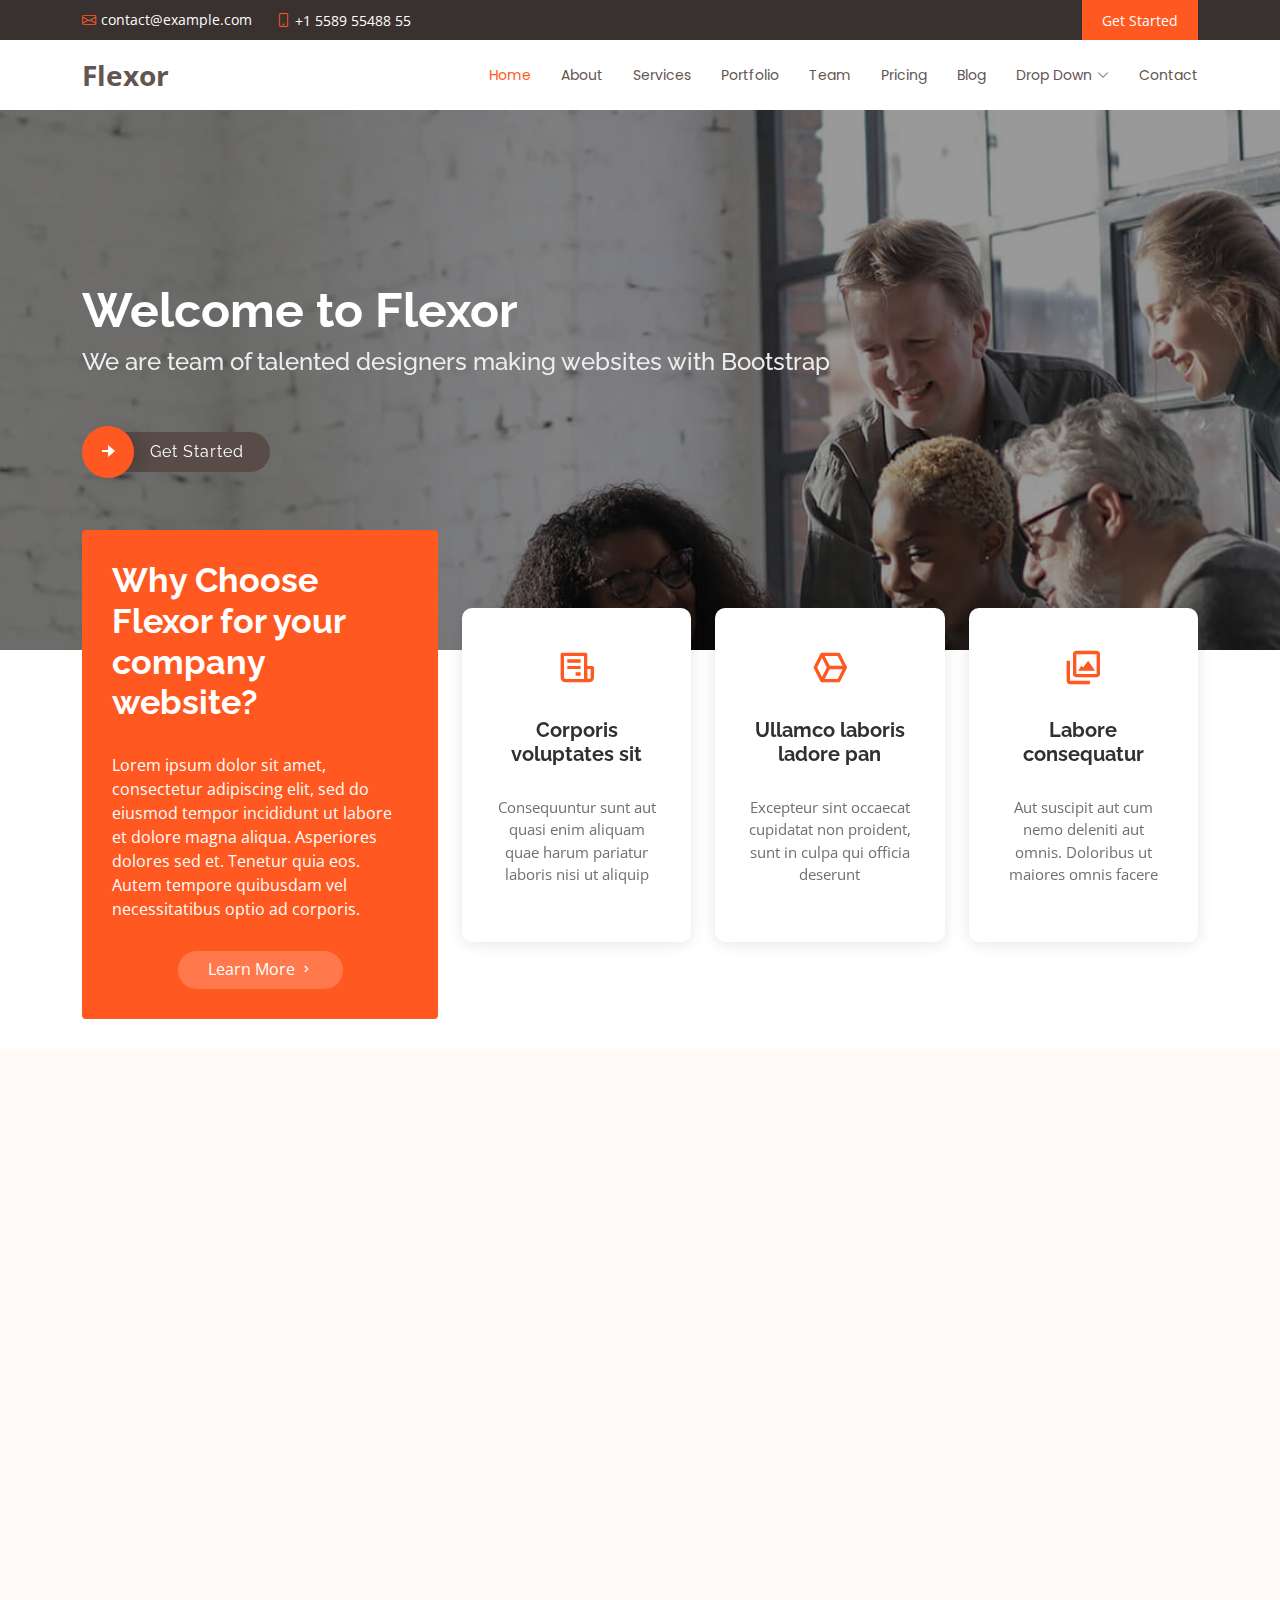
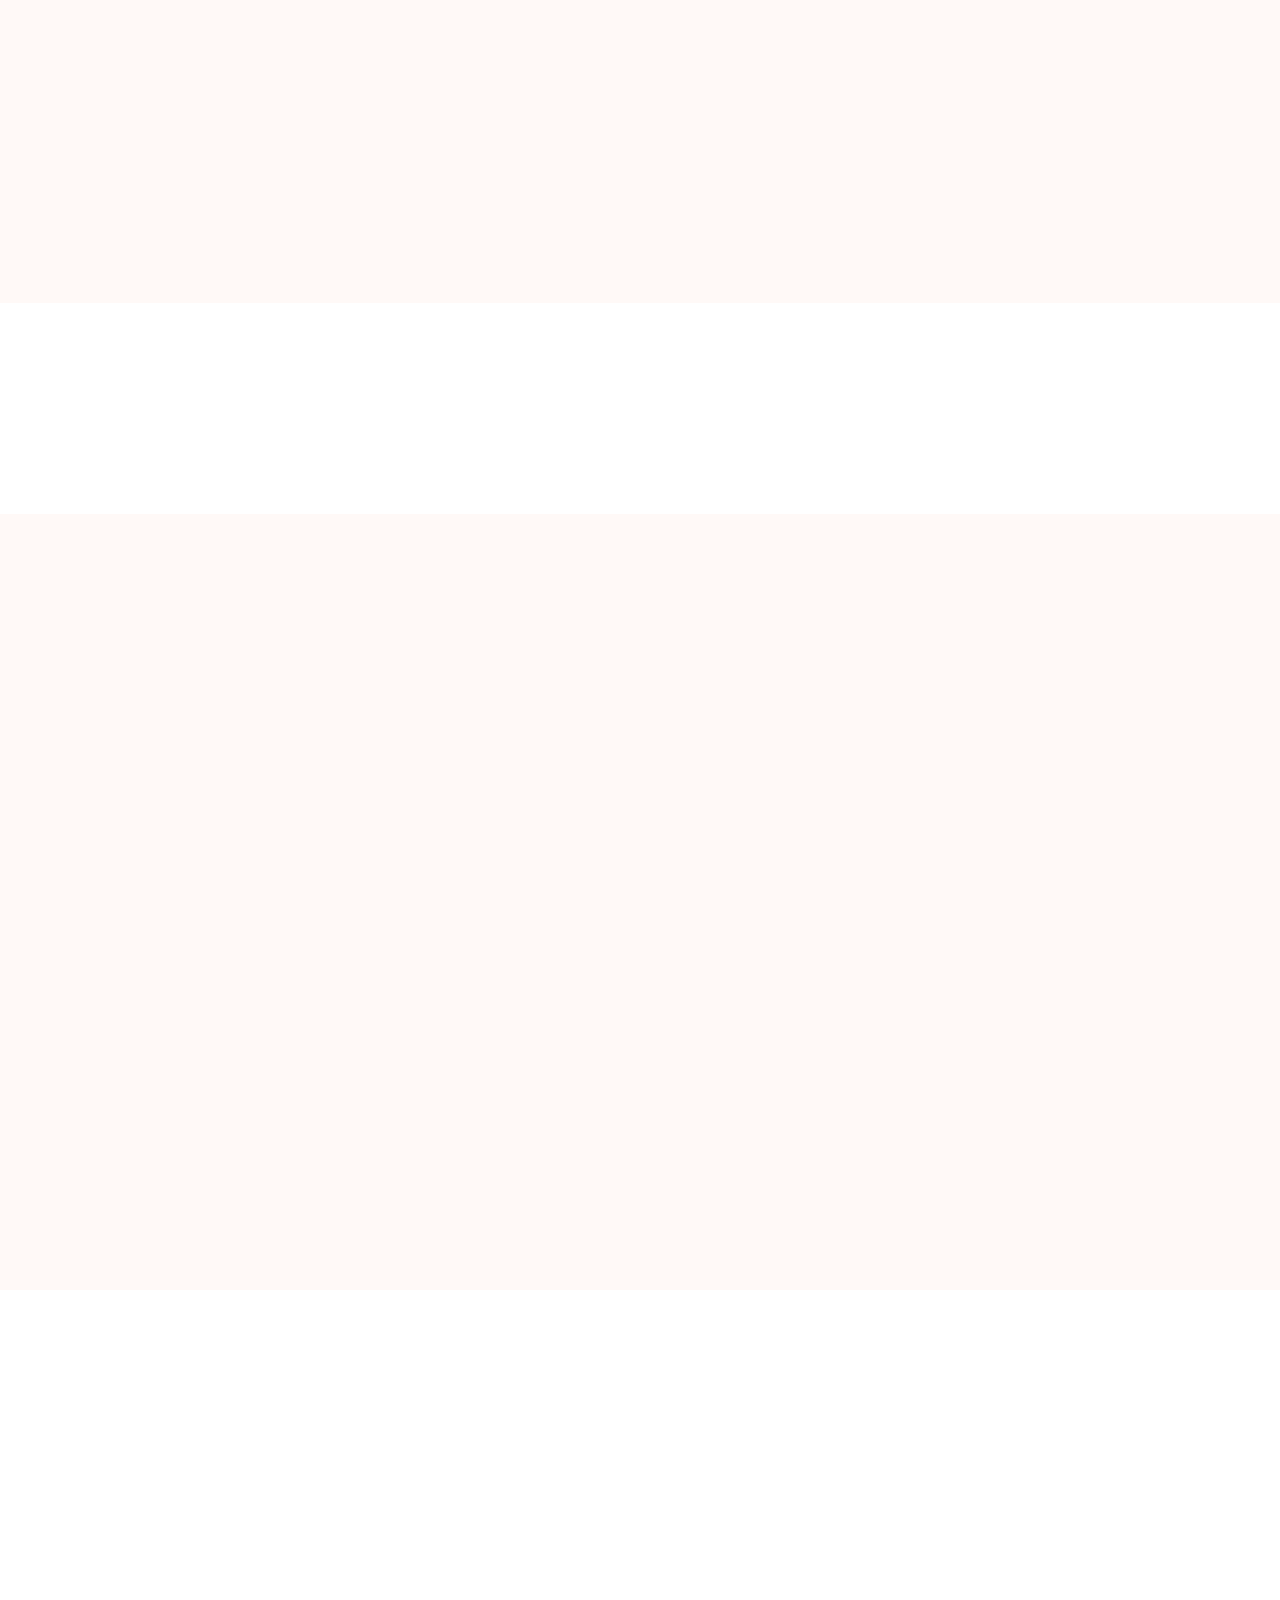
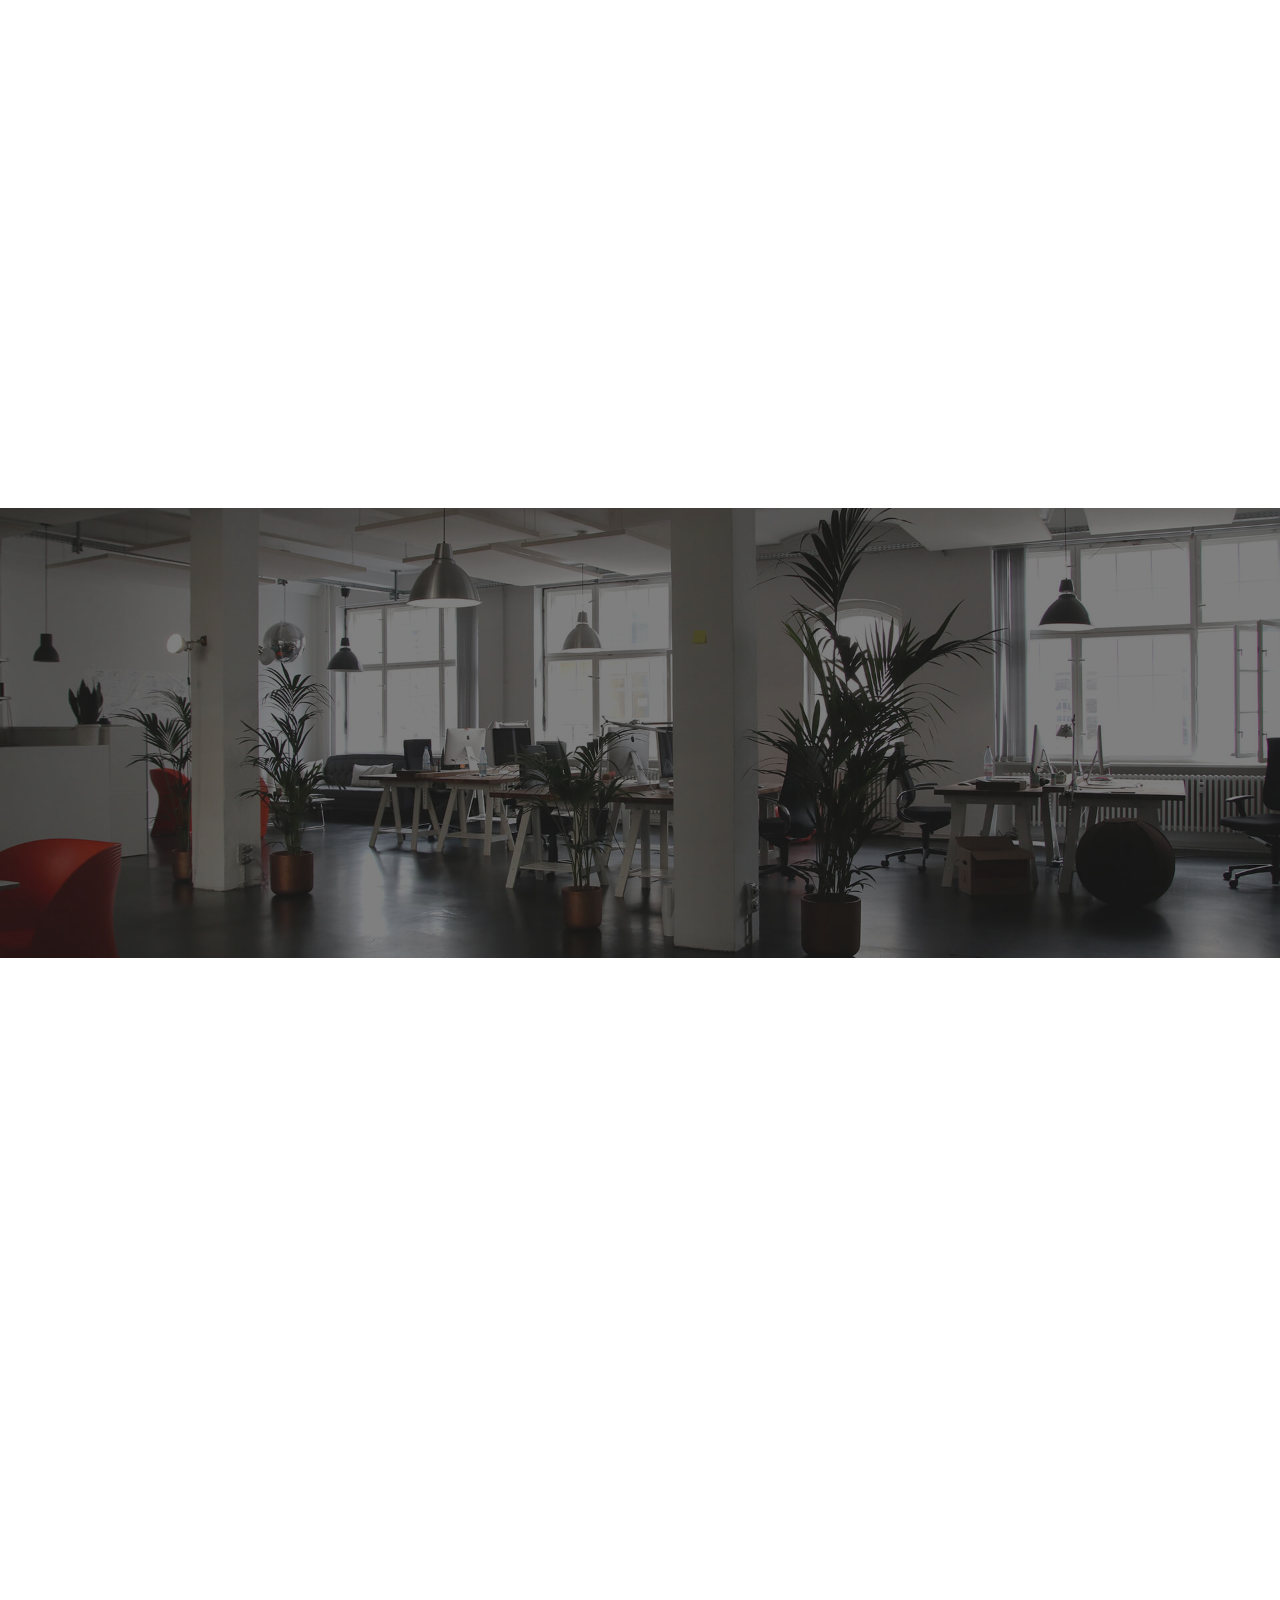
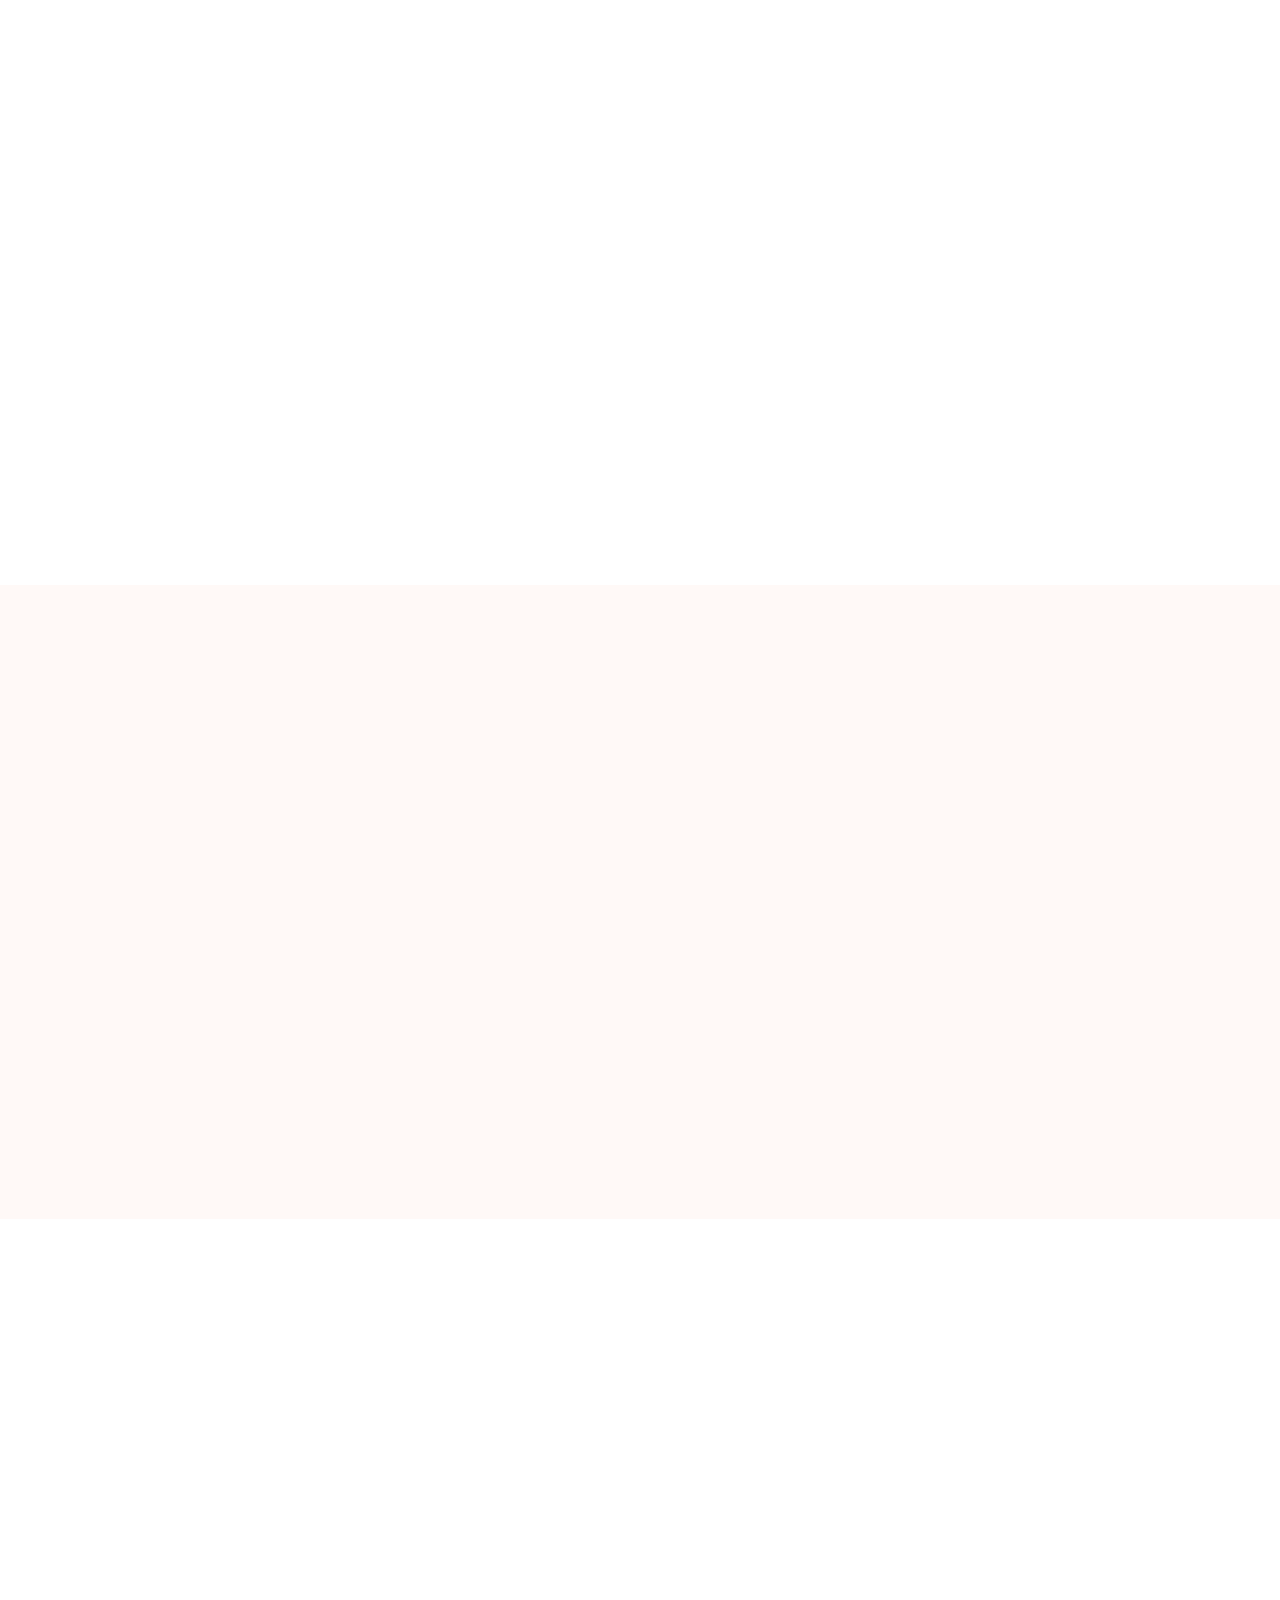
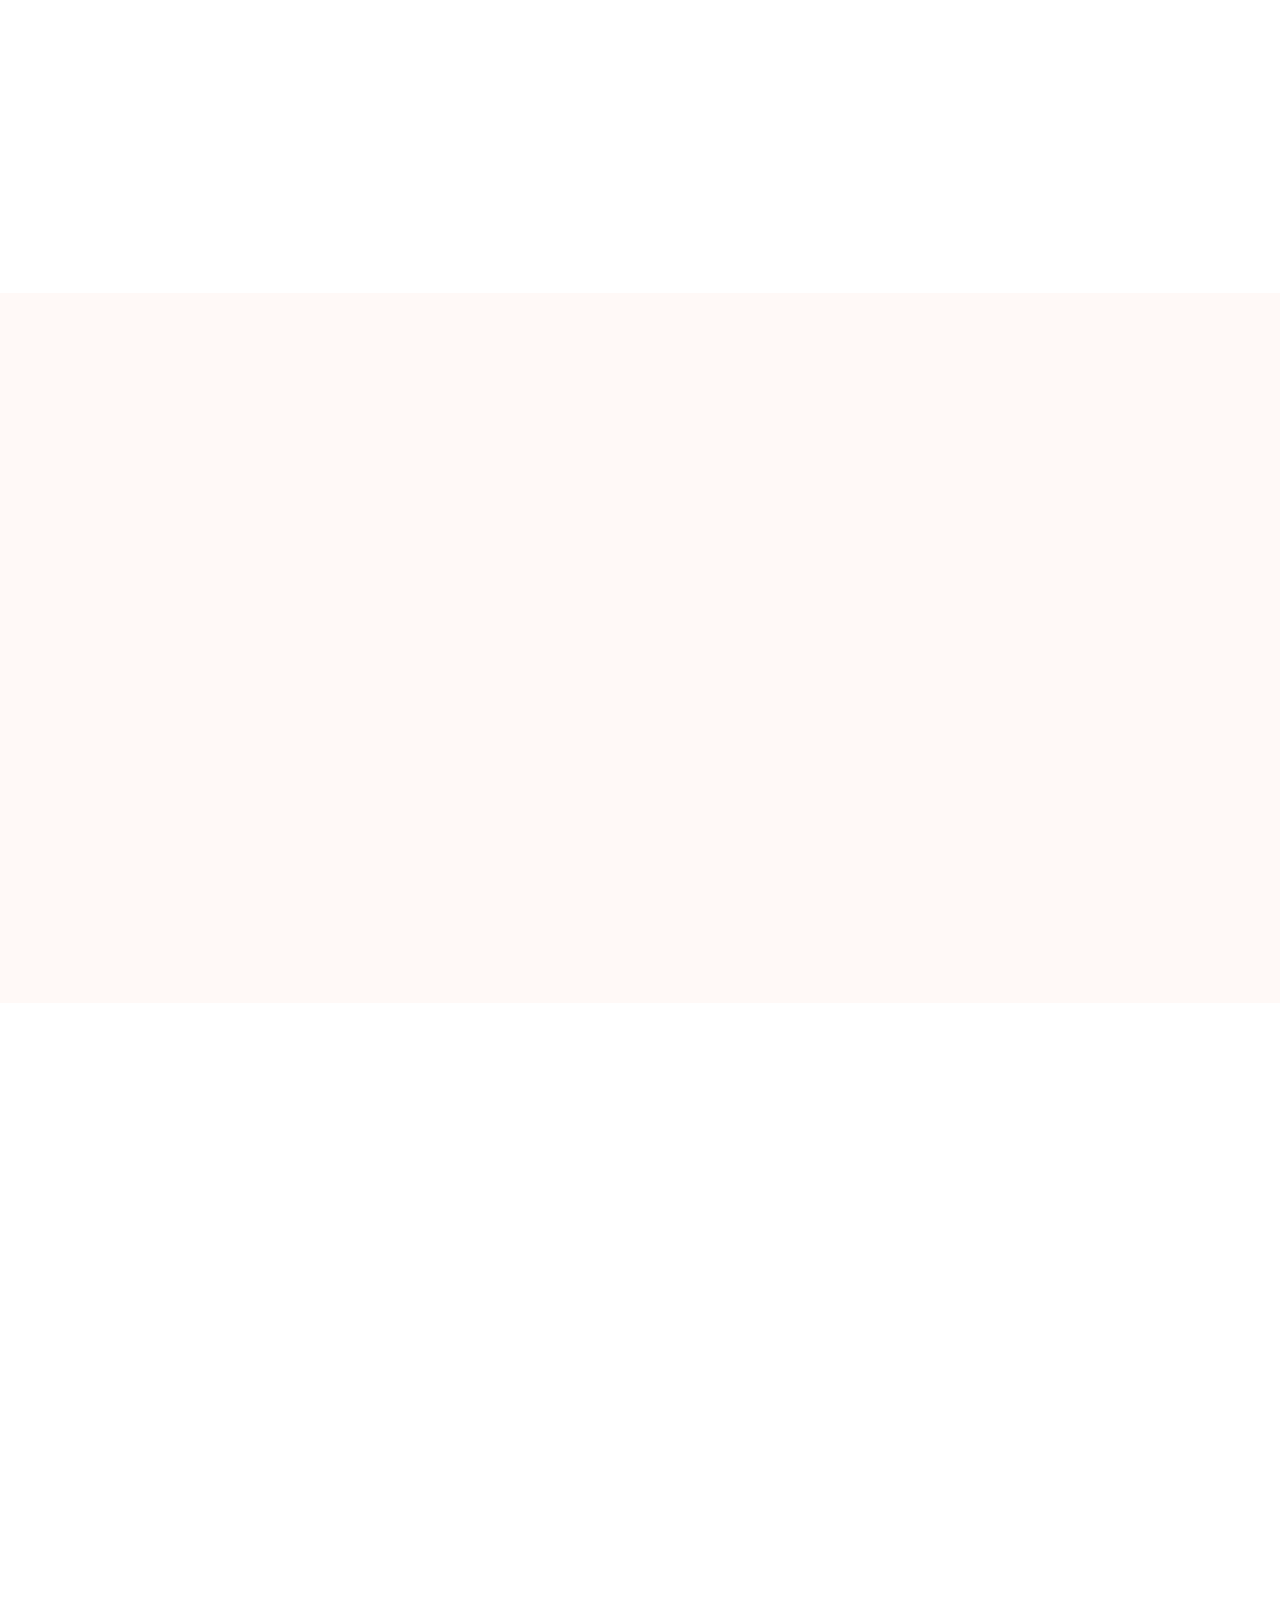
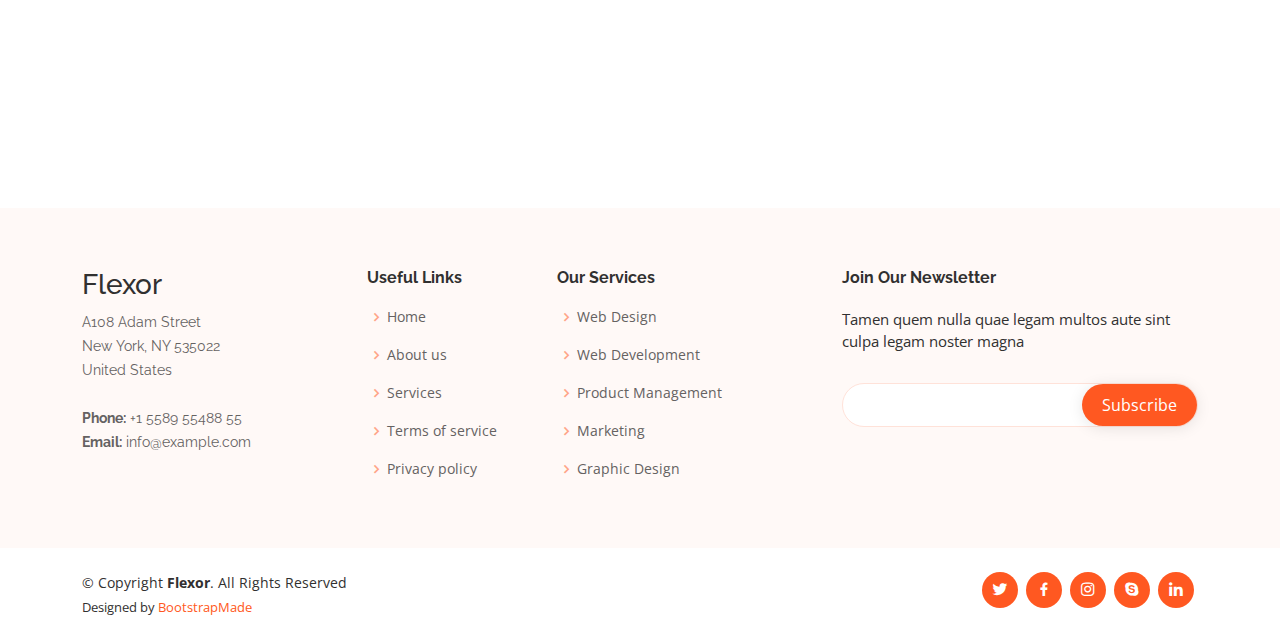
<file: humaransh/templates/Flexor/index.html>
<!DOCTYPE html>
<html lang="en">

<head>
  <meta charset="utf-8">
  <meta content="width=device-width, initial-scale=1.0" name="viewport">

  <title>Flexor Bootstrap Template - Index</title>
  <meta content="" name="description">
  <meta content="" name="keywords">

  <!-- Favicons -->
  <link href="assets/img/favicon.png" rel="icon">
  <link href="assets/img/apple-touch-icon.png" rel="apple-touch-icon">

  <!-- Google Fonts -->
  <link href="https://fonts.googleapis.com/css?family=Open+Sans:300,300i,400,400i,600,600i,700,700i|Raleway:300,300i,400,400i,500,500i,600,600i,700,700i|Poppins:300,300i,400,400i,500,500i,600,600i,700,700i" rel="stylesheet">

  <!-- Vendor CSS Files -->
  <link href="assets/vendor/aos/aos.css" rel="stylesheet">
  <link href="assets/vendor/bootstrap/css/bootstrap.min.css" rel="stylesheet">
  <link href="assets/vendor/bootstrap-icons/bootstrap-icons.css" rel="stylesheet">
  <link href="assets/vendor/boxicons/css/boxicons.min.css" rel="stylesheet">
  <link href="assets/vendor/glightbox/css/glightbox.min.css" rel="stylesheet">
  <link href="assets/vendor/swiper/swiper-bundle.min.css" rel="stylesheet">

  <!-- Template Main CSS File -->
  <link href="assets/css/style.css" rel="stylesheet">

  <!-- =======================================================
  * Template Name: Flexor - v4.7.0
  * Template URL: https://bootstrapmade.com/flexor-free-multipurpose-bootstrap-template/
  * Author: BootstrapMade.com
  * License: https://bootstrapmade.com/license/
  ======================================================== -->
</head>

<body>

  <!-- ======= Top Bar ======= -->
  <section id="topbar" class="d-flex align-items-center">
    <div class="container d-flex justify-content-center justify-content-md-between">
      <div class="contact-info d-flex align-items-center">
        <i class="bi bi-envelope d-flex align-items-center"><a href="mailto:contact@example.com">contact@example.com</a></i>
        <i class="bi bi-phone d-flex align-items-center ms-4"><span>+1 5589 55488 55</span></i>
      </div>

      <div class="cta d-none d-md-flex align-items-center">
        <a href="#about" class="scrollto">Get Started</a>
      </div>
    </div>
  </section>

  <!-- ======= Header ======= -->
  <header id="header" class="d-flex align-items-center">
    <div class="container d-flex align-items-center justify-content-between">

      <div class="logo">
        <h1><a href="index.html">Flexor</a></h1>
        <!-- Uncomment below if you prefer to use an image logo -->
        <!-- <a href="index.html"><img src="assets/img/logo.png" alt="" class="img-fluid"></a>-->
      </div>

      <nav id="navbar" class="navbar">
        <ul>
          <li><a class="nav-link scrollto active" href="#hero">Home</a></li>
          <li><a class="nav-link scrollto" href="#about">About</a></li>
          <li><a class="nav-link scrollto" href="#services">Services</a></li>
          <li><a class="nav-link scrollto " href="#portfolio">Portfolio</a></li>
          <li><a class="nav-link scrollto" href="#team">Team</a></li>
          <li><a class="nav-link scrollto" href="#pricing">Pricing</a></li>
          <li><a href="blog.html">Blog</a></li>
          <li class="dropdown"><a href="#"><span>Drop Down</span> <i class="bi bi-chevron-down"></i></a>
            <ul>
              <li><a href="#">Drop Down 1</a></li>
              <li class="dropdown"><a href="#"><span>Deep Drop Down</span> <i class="bi bi-chevron-right"></i></a>
                <ul>
                  <li><a href="#">Deep Drop Down 1</a></li>
                  <li><a href="#">Deep Drop Down 2</a></li>
                  <li><a href="#">Deep Drop Down 3</a></li>
                  <li><a href="#">Deep Drop Down 4</a></li>
                  <li><a href="#">Deep Drop Down 5</a></li>
                </ul>
              </li>
              <li><a href="#">Drop Down 2</a></li>
              <li><a href="#">Drop Down 3</a></li>
              <li><a href="#">Drop Down 4</a></li>
            </ul>
          </li>
          <li><a class="nav-link scrollto" href="#contact">Contact</a></li>
        </ul>
        <i class="bi bi-list mobile-nav-toggle"></i>
      </nav><!-- .navbar -->

    </div>
  </header><!-- End Header -->

  <!-- ======= Hero Section ======= -->
  <section id="hero" class="d-flex flex-column justify-content-center align-items-center">
    <div class="container" data-aos="fade-in">
      <h1>Welcome to Flexor</h1>
      <h2>We are team of talented designers making websites with Bootstrap</h2>
      <div class="d-flex align-items-center">
        <i class="bx bxs-right-arrow-alt get-started-icon"></i>
        <a href="#about" class="btn-get-started scrollto">Get Started</a>
      </div>
    </div>
  </section><!-- End Hero -->

  <main id="main">

    <!-- ======= Why Us Section ======= -->
    <section id="why-us" class="why-us">
      <div class="container">

        <div class="row">
          <div class="col-xl-4 col-lg-5" data-aos="fade-up">
            <div class="content">
              <h3>Why Choose Flexor for your company website?</h3>
              <p>
                Lorem ipsum dolor sit amet, consectetur adipiscing elit, sed do eiusmod tempor incididunt ut labore et dolore magna aliqua.
                Asperiores dolores sed et. Tenetur quia eos. Autem tempore quibusdam vel necessitatibus optio ad corporis.
              </p>
              <div class="text-center">
                <a href="#" class="more-btn">Learn More <i class="bx bx-chevron-right"></i></a>
              </div>
            </div>
          </div>
          <div class="col-xl-8 col-lg-7 d-flex">
            <div class="icon-boxes d-flex flex-column justify-content-center">
              <div class="row">
                <div class="col-xl-4 d-flex align-items-stretch" data-aos="fade-up" data-aos-delay="100">
                  <div class="icon-box mt-4 mt-xl-0">
                    <i class="bx bx-receipt"></i>
                    <h4>Corporis voluptates sit</h4>
                    <p>Consequuntur sunt aut quasi enim aliquam quae harum pariatur laboris nisi ut aliquip</p>
                  </div>
                </div>
                <div class="col-xl-4 d-flex align-items-stretch" data-aos="fade-up" data-aos-delay="200">
                  <div class="icon-box mt-4 mt-xl-0">
                    <i class="bx bx-cube-alt"></i>
                    <h4>Ullamco laboris ladore pan</h4>
                    <p>Excepteur sint occaecat cupidatat non proident, sunt in culpa qui officia deserunt</p>
                  </div>
                </div>
                <div class="col-xl-4 d-flex align-items-stretch" data-aos="fade-up" data-aos-delay="300">
                  <div class="icon-box mt-4 mt-xl-0">
                    <i class="bx bx-images"></i>
                    <h4>Labore consequatur</h4>
                    <p>Aut suscipit aut cum nemo deleniti aut omnis. Doloribus ut maiores omnis facere</p>
                  </div>
                </div>
              </div>
            </div>
          </div>
        </div>

      </div>
    </section><!-- End Why Us Section -->

    <!-- ======= About Section ======= -->
    <section id="about" class="about section-bg">
      <div class="container">

        <div class="row">
          <div class="col-xl-5 col-lg-6 video-box d-flex justify-content-center align-items-stretch position-relative" data-aos="fade-right">
            <a href="https://www.youtube.com/watch?v=jDDaplaOz7Q" class="glightbox play-btn mb-4"></a>
          </div>

          <div class="col-xl-7 col-lg-6 icon-boxes d-flex flex-column align-items-stretch justify-content-center py-5 px-lg-5">
            <h4 data-aos="fade-up">About us</h4>
            <h3 data-aos="fade-up">Enim quis est voluptatibus aliquid consequatur fugiat</h3>
            <p data-aos="fade-up">Esse voluptas cumque vel exercitationem. Reiciendis est hic accusamus. Non ipsam et sed minima temporibus laudantium. Soluta voluptate sed facere corporis dolores excepturi. Libero laboriosam sint et id nulla tenetur. Suscipit aut voluptate.</p>

            <div class="icon-box" data-aos="fade-up">
              <div class="icon"><i class="bx bx-fingerprint"></i></div>
              <h4 class="title"><a href="">Lorem Ipsum</a></h4>
              <p class="description">Voluptatum deleniti atque corrupti quos dolores et quas molestias excepturi sint occaecati cupiditate non provident</p>
            </div>

            <div class="icon-box" data-aos="fade-up" data-aos-delay="100">
              <div class="icon"><i class="bx bx-gift"></i></div>
              <h4 class="title"><a href="">Nemo Enim</a></h4>
              <p class="description">At vero eos et accusamus et iusto odio dignissimos ducimus qui blanditiis praesentium voluptatum deleniti atque</p>
            </div>

            <div class="icon-box" data-aos="fade-up" data-aos-delay="200">
              <div class="icon"><i class="bx bx-atom"></i></div>
              <h4 class="title"><a href="">Dine Pad</a></h4>
              <p class="description">Explicabo est voluptatum asperiores consequatur magnam. Et veritatis odit. Sunt aut deserunt minus aut eligendi omnis</p>
            </div>

          </div>
        </div>

      </div>
    </section><!-- End About Section -->

    <!-- ======= Clients Section ======= -->
    <section id="clients" class="clients">
      <div class="container" data-aos="fade-up">

        <div class="clients-slider swiper">
          <div class="swiper-wrapper align-items-center">
            <div class="swiper-slide"><img src="assets/img/clients/client-1.png" class="img-fluid" alt=""></div>
            <div class="swiper-slide"><img src="assets/img/clients/client-2.png" class="img-fluid" alt=""></div>
            <div class="swiper-slide"><img src="assets/img/clients/client-3.png" class="img-fluid" alt=""></div>
            <div class="swiper-slide"><img src="assets/img/clients/client-4.png" class="img-fluid" alt=""></div>
            <div class="swiper-slide"><img src="assets/img/clients/client-5.png" class="img-fluid" alt=""></div>
            <div class="swiper-slide"><img src="assets/img/clients/client-6.png" class="img-fluid" alt=""></div>
            <div class="swiper-slide"><img src="assets/img/clients/client-7.png" class="img-fluid" alt=""></div>
            <div class="swiper-slide"><img src="assets/img/clients/client-8.png" class="img-fluid" alt=""></div>
          </div>
          <div class="swiper-pagination"></div>
        </div>

      </div>
    </section><!-- End Clients Section -->

    <!-- ======= Services Section ======= -->
    <section id="services" class="services section-bg">
      <div class="container">

        <div class="section-title" data-aos="fade-up">
          <h2>Services</h2>
          <p>Magnam dolores commodi suscipit. Necessitatibus eius consequatur ex aliquid fuga eum quidem. Sit sint consectetur velit. Quisquam quos quisquam cupiditate. Et nemo qui impedit suscipit alias ea. Quia fugiat sit in iste officiis commodi quidem hic quas.</p>
        </div>

        <div class="row">
          <div class="col-lg-4 col-md-6" data-aos="fade-up">
            <div class="icon-box">
              <div class="icon"><i class="bi bi-briefcase"></i></div>
              <h4 class="title"><a href="">Lorem Ipsum</a></h4>
              <p class="description">Voluptatum deleniti atque corrupti quos dolores et quas molestias excepturi sint occaecati cupiditate non provident</p>
            </div>
          </div>
          <div class="col-lg-4 col-md-6" data-aos="fade-up" data-aos-delay="100">
            <div class="icon-box">
              <div class="icon"><i class="bi bi-card-checklist"></i></div>
              <h4 class="title"><a href="">Dolor Sitema</a></h4>
              <p class="description">Minim veniam, quis nostrud exercitation ullamco laboris nisi ut aliquip ex ea commodo consequat tarad limino ata</p>
            </div>
          </div>
          <div class="col-lg-4 col-md-6" data-aos="fade-up" data-aos-delay="200">
            <div class="icon-box">
              <div class="icon"><i class="bi bi-bar-chart"></i></div>
              <h4 class="title"><a href="">Sed ut perspiciatis</a></h4>
              <p class="description">Duis aute irure dolor in reprehenderit in voluptate velit esse cillum dolore eu fugiat nulla pariatur</p>
            </div>
          </div>
          <div class="col-lg-4 col-md-6" data-aos="fade-up" data-aos-delay="300">
            <div class="icon-box">
              <div class="icon"><i class="bi bi-binoculars"></i></div>
              <h4 class="title"><a href="">Magni Dolores</a></h4>
              <p class="description">Excepteur sint occaecat cupidatat non proident, sunt in culpa qui officia deserunt mollit anim id est laborum</p>
            </div>
          </div>
          <div class="col-lg-4 col-md-6" data-aos="fade-up" data-aos-delay="400">
            <div class="icon-box">
              <div class="icon"><i class="bi bi-brightness-high"></i></div>
              <h4 class="title"><a href="">Nemo Enim</a></h4>
              <p class="description">At vero eos et accusamus et iusto odio dignissimos ducimus qui blanditiis praesentium voluptatum deleniti atque</p>
            </div>
          </div>
          <div class="col-lg-4 col-md-6" data-aos="fade-up" data-aos-delay="500">
            <div class="icon-box">
              <div class="icon"><i class="bi bi-calendar4-week"></i></div>
              <h4 class="title"><a href="">Eiusmod Tempor</a></h4>
              <p class="description">Et harum quidem rerum facilis est et expedita distinctio. Nam libero tempore, cum soluta nobis est eligendi</p>
            </div>
          </div>
        </div>

      </div>
    </section><!-- End Services Section -->

    <!-- ======= Values Section ======= -->
    <section id="values" class="values">
      <div class="container">

        <div class="row">
          <div class="col-md-6 d-flex align-items-stretch" data-aos="fade-up">
            <div class="card" style="background-image: url(assets/img/values-1.jpg);">
              <div class="card-body">
                <h5 class="card-title"><a href="">Our Mission</a></h5>
                <p class="card-text">Lorem ipsum dolor sit amet, consectetur elit, sed do eiusmod tempor ut labore et dolore magna aliqua.</p>
                <div class="read-more"><a href="#"><i class="bi bi-arrow-right"></i> Read More</a></div>
              </div>
            </div>
          </div>
          <div class="col-md-6 d-flex align-items-stretch mt-4 mt-md-0" data-aos="fade-up" data-aos-delay="100">
            <div class="card" style="background-image: url(assets/img/values-2.jpg);">
              <div class="card-body">
                <h5 class="card-title"><a href="">Our Plan</a></h5>
                <p class="card-text">Sed ut perspiciatis unde omnis iste natus error sit voluptatem doloremque laudantium, totam rem.</p>
                <div class="read-more"><a href="#"><i class="bi bi-arrow-right"></i> Read More</a></div>
              </div>
            </div>

          </div>
          <div class="col-md-6 d-flex align-items-stretch mt-4" data-aos="fade-up" data-aos-delay="200">
            <div class="card" style="background-image: url(assets/img/values-3.jpg);">
              <div class="card-body">
                <h5 class="card-title"><a href="">Our Vision</a></h5>
                <p class="card-text">Nemo enim ipsam voluptatem quia voluptas sit aut odit aut fugit, sed quia magni dolores.</p>
                <div class="read-more"><a href="#"><i class="bi bi-arrow-right"></i> Read More</a></div>
              </div>
            </div>
          </div>
          <div class="col-md-6 d-flex align-items-stretch mt-4" data-aos="fade-up" data-aos-delay="300">
            <div class="card" style="background-image: url(assets/img/values-4.jpg);">
              <div class="card-body">
                <h5 class="card-title"><a href="">Our Care</a></h5>
                <p class="card-text">Nostrum eum sed et autem dolorum perspiciatis. Magni porro quisquam laudantium voluptatem.</p>
                <div class="read-more"><a href="#"><i class="bi bi-arrow-right"></i> Read More</a></div>
              </div>
            </div>
          </div>
        </div>

      </div>
    </section><!-- End Values Section -->

    <!-- ======= Testimonials Section ======= -->
    <section id="testimonials" class="testimonials">
      <div class="container position-relative" data-aos="fade-up">

        <div class="testimonials-slider swiper" data-aos="fade-up" data-aos-delay="100">
          <div class="swiper-wrapper">

            <div class="swiper-slide">
              <div class="testimonial-item">
                <img src="assets/img/testimonials/testimonials-1.jpg" class="testimonial-img" alt="">
                <h3>Saul Goodman</h3>
                <h4>Ceo &amp; Founder</h4>
                <p>
                  <i class="bx bxs-quote-alt-left quote-icon-left"></i>
                  Proin iaculis purus consequat sem cure digni ssim donec porttitora entum suscipit rhoncus. Accusantium quam, ultricies eget id, aliquam eget nibh et. Maecen aliquam, risus at semper.
                  <i class="bx bxs-quote-alt-right quote-icon-right"></i>
                </p>
              </div>
            </div><!-- End testimonial item -->

            <div class="swiper-slide">
              <div class="testimonial-item">
                <img src="assets/img/testimonials/testimonials-2.jpg" class="testimonial-img" alt="">
                <h3>Sara Wilsson</h3>
                <h4>Designer</h4>
                <p>
                  <i class="bx bxs-quote-alt-left quote-icon-left"></i>
                  Export tempor illum tamen malis malis eram quae irure esse labore quem cillum quid cillum eram malis quorum velit fore eram velit sunt aliqua noster fugiat irure amet legam anim culpa.
                  <i class="bx bxs-quote-alt-right quote-icon-right"></i>
                </p>
              </div>
            </div><!-- End testimonial item -->

            <div class="swiper-slide">
              <div class="testimonial-item">
                <img src="assets/img/testimonials/testimonials-3.jpg" class="testimonial-img" alt="">
                <h3>Jena Karlis</h3>
                <h4>Store Owner</h4>
                <p>
                  <i class="bx bxs-quote-alt-left quote-icon-left"></i>
                  Enim nisi quem export duis labore cillum quae magna enim sint quorum nulla quem veniam duis minim tempor labore quem eram duis noster aute amet eram fore quis sint minim.
                  <i class="bx bxs-quote-alt-right quote-icon-right"></i>
                </p>
              </div>
            </div><!-- End testimonial item -->

            <div class="swiper-slide">
              <div class="testimonial-item">
                <img src="assets/img/testimonials/testimonials-4.jpg" class="testimonial-img" alt="">
                <h3>Matt Brandon</h3>
                <h4>Freelancer</h4>
                <p>
                  <i class="bx bxs-quote-alt-left quote-icon-left"></i>
                  Fugiat enim eram quae cillum dolore dolor amet nulla culpa multos export minim fugiat minim velit minim dolor enim duis veniam ipsum anim magna sunt elit fore quem dolore labore illum veniam.
                  <i class="bx bxs-quote-alt-right quote-icon-right"></i>
                </p>
              </div>
            </div><!-- End testimonial item -->

            <div class="swiper-slide">
              <div class="testimonial-item">
                <img src="assets/img/testimonials/testimonials-5.jpg" class="testimonial-img" alt="">
                <h3>John Larson</h3>
                <h4>Entrepreneur</h4>
                <p>
                  <i class="bx bxs-quote-alt-left quote-icon-left"></i>
                  Quis quorum aliqua sint quem legam fore sunt eram irure aliqua veniam tempor noster veniam enim culpa labore duis sunt culpa nulla illum cillum fugiat legam esse veniam culpa fore nisi cillum quid.
                  <i class="bx bxs-quote-alt-right quote-icon-right"></i>
                </p>
              </div>
            </div><!-- End testimonial item -->

          </div>
          <div class="swiper-pagination"></div>
        </div>

      </div>
    </section><!-- End Testimonials Section -->

    <!-- ======= Portfolio Section ======= -->
    <section id="portfolio" class="portfolio">
      <div class="container">

        <div class="section-title">
          <h2 data-aos="fade-up">Portfolio</h2>
          <p data-aos="fade-up">Magnam dolores commodi suscipit. Necessitatibus eius consequatur ex aliquid fuga eum quidem. Sit sint consectetur velit. Quisquam quos quisquam cupiditate. Et nemo qui impedit suscipit alias ea. Quia fugiat sit in iste officiis commodi quidem hic quas.</p>
        </div>

        <div class="row" data-aos="fade-up" data-aos-delay="100">
          <div class="col-lg-12 d-flex justify-content-center">
            <ul id="portfolio-flters">
              <li data-filter="*" class="filter-active">All</li>
              <li data-filter=".filter-app">App</li>
              <li data-filter=".filter-card">Card</li>
              <li data-filter=".filter-web">Web</li>
            </ul>
          </div>
        </div>

        <div class="row portfolio-container" data-aos="fade-up" data-aos-delay="200">

          <div class="col-lg-4 col-md-6 portfolio-item filter-app">
            <img src="assets/img/portfolio/portfolio-1.jpg" class="img-fluid" alt="">
            <div class="portfolio-info">
              <h4>App 1</h4>
              <p>App</p>
              <a href="assets/img/portfolio/portfolio-1.jpg" data-gallery="portfolioGallery" class="portfolio-lightbox preview-link" title="App 1"><i class="bx bx-plus"></i></a>
              <a href="portfolio-details.html" class="details-link" title="More Details"><i class="bx bx-link"></i></a>
            </div>
          </div>

          <div class="col-lg-4 col-md-6 portfolio-item filter-web">
            <img src="assets/img/portfolio/portfolio-2.jpg" class="img-fluid" alt="">
            <div class="portfolio-info">
              <h4>Web 3</h4>
              <p>Web</p>
              <a href="assets/img/portfolio/portfolio-2.jpg" data-gallery="portfolioGallery" class="portfolio-lightbox preview-link" title="Web 3"><i class="bx bx-plus"></i></a>
              <a href="portfolio-details.html" class="details-link" title="More Details"><i class="bx bx-link"></i></a>
            </div>
          </div>

          <div class="col-lg-4 col-md-6 portfolio-item filter-app">
            <img src="assets/img/portfolio/portfolio-3.jpg" class="img-fluid" alt="">
            <div class="portfolio-info">
              <h4>App 2</h4>
              <p>App</p>
              <a href="assets/img/portfolio/portfolio-3.jpg" data-gallery="portfolioGallery" class="portfolio-lightbox preview-link" title="App 2"><i class="bx bx-plus"></i></a>
              <a href="portfolio-details.html" class="details-link" title="More Details"><i class="bx bx-link"></i></a>
            </div>
          </div>

          <div class="col-lg-4 col-md-6 portfolio-item filter-card">
            <img src="assets/img/portfolio/portfolio-4.jpg" class="img-fluid" alt="">
            <div class="portfolio-info">
              <h4>Card 2</h4>
              <p>Card</p>
              <a href="assets/img/portfolio/portfolio-4.jpg" data-gallery="portfolioGallery" class="portfolio-lightbox preview-link" title="Card 2"><i class="bx bx-plus"></i></a>
              <a href="portfolio-details.html" class="details-link" title="More Details"><i class="bx bx-link"></i></a>
            </div>
          </div>

          <div class="col-lg-4 col-md-6 portfolio-item filter-web">
            <img src="assets/img/portfolio/portfolio-5.jpg" class="img-fluid" alt="">
            <div class="portfolio-info">
              <h4>Web 2</h4>
              <p>Web</p>
              <a href="assets/img/portfolio/portfolio-5.jpg" data-gallery="portfolioGallery" class="portfolio-lightbox preview-link" title="Web 2"><i class="bx bx-plus"></i></a>
              <a href="portfolio-details.html" class="details-link" title="More Details"><i class="bx bx-link"></i></a>
            </div>
          </div>

          <div class="col-lg-4 col-md-6 portfolio-item filter-app">
            <img src="assets/img/portfolio/portfolio-6.jpg" class="img-fluid" alt="">
            <div class="portfolio-info">
              <h4>App 3</h4>
              <p>App</p>
              <a href="assets/img/portfolio/portfolio-6.jpg" data-gallery="portfolioGallery" class="portfolio-lightbox preview-link" title="App 3"><i class="bx bx-plus"></i></a>
              <a href="portfolio-details.html" class="details-link" title="More Details"><i class="bx bx-link"></i></a>
            </div>
          </div>

          <div class="col-lg-4 col-md-6 portfolio-item filter-card">
            <img src="assets/img/portfolio/portfolio-7.jpg" class="img-fluid" alt="">
            <div class="portfolio-info">
              <h4>Card 1</h4>
              <p>Card</p>
              <a href="assets/img/portfolio/portfolio-7.jpg" data-gallery="portfolioGallery" class="portfolio-lightbox preview-link" title="Card 1"><i class="bx bx-plus"></i></a>
              <a href="portfolio-details.html" class="details-link" title="More Details"><i class="bx bx-link"></i></a>
            </div>
          </div>

          <div class="col-lg-4 col-md-6 portfolio-item filter-card">
            <img src="assets/img/portfolio/portfolio-8.jpg" class="img-fluid" alt="">
            <div class="portfolio-info">
              <h4>Card 3</h4>
              <p>Card</p>
              <a href="assets/img/portfolio/portfolio-8.jpg" data-gallery="portfolioGallery" class="portfolio-lightbox preview-link" title="Card 3"><i class="bx bx-plus"></i></a>
              <a href="portfolio-details.html" class="details-link" title="More Details"><i class="bx bx-link"></i></a>
            </div>
          </div>

          <div class="col-lg-4 col-md-6 portfolio-item filter-web">
            <img src="assets/img/portfolio/portfolio-9.jpg" class="img-fluid" alt="">
            <div class="portfolio-info">
              <h4>Web 3</h4>
              <p>Web</p>
              <a href="assets/img/portfolio/portfolio-9.jpg" data-gallery="portfolioGallery" class="portfolio-lightbox preview-link" title="Web 3"><i class="bx bx-plus"></i></a>
              <a href="portfolio-details.html" class="details-link" title="More Details"><i class="bx bx-link"></i></a>
            </div>
          </div>

        </div>

      </div>
    </section><!-- End Portfolio Section -->

    <!-- ======= Team Section ======= -->
    <section id="team" class="team section-bg">
      <div class="container">

        <div class="section-title">
          <h2 data-aos="fade-up">Team</h2>
          <p data-aos="fade-up">Magnam dolores commodi suscipit. Necessitatibus eius consequatur ex aliquid fuga eum quidem. Sit sint consectetur velit. Quisquam quos quisquam cupiditate. Et nemo qui impedit suscipit alias ea. Quia fugiat sit in iste officiis commodi quidem hic quas.</p>
        </div>

        <div class="row">

          <div class="col-lg-3 col-md-6 d-flex align-items-stretch" data-aos="fade-up">
            <div class="member">
              <div class="member-img">
                <img src="assets/img/team/team-1.jpg" class="img-fluid" alt="">
                <div class="social">
                  <a href=""><i class="bi bi-twitter"></i></a>
                  <a href=""><i class="bi bi-facebook"></i></a>
                  <a href=""><i class="bi bi-instagram"></i></a>
                  <a href=""><i class="bi bi-linkedin"></i></a>
                </div>
              </div>
              <div class="member-info">
                <h4>Walter White</h4>
                <span>Chief Executive Officer</span>
              </div>
            </div>
          </div>

          <div class="col-lg-3 col-md-6 d-flex align-items-stretch" data-aos="fade-up" data-aos-delay="100">
            <div class="member">
              <div class="member-img">
                <img src="assets/img/team/team-2.jpg" class="img-fluid" alt="">
                <div class="social">
                  <a href=""><i class="bi bi-twitter"></i></a>
                  <a href=""><i class="bi bi-facebook"></i></a>
                  <a href=""><i class="bi bi-instagram"></i></a>
                  <a href=""><i class="bi bi-linkedin"></i></a>
                </div>
              </div>
              <div class="member-info">
                <h4>Sarah Jhonson</h4>
                <span>Product Manager</span>
              </div>
            </div>
          </div>

          <div class="col-lg-3 col-md-6 d-flex align-items-stretch" data-aos="fade-up" data-aos-delay="200">
            <div class="member">
              <div class="member-img">
                <img src="assets/img/team/team-3.jpg" class="img-fluid" alt="">
                <div class="social">
                  <a href=""><i class="bi bi-twitter"></i></a>
                  <a href=""><i class="bi bi-facebook"></i></a>
                  <a href=""><i class="bi bi-instagram"></i></a>
                  <a href=""><i class="bi bi-linkedin"></i></a>
                </div>
              </div>
              <div class="member-info">
                <h4>William Anderson</h4>
                <span>CTO</span>
              </div>
            </div>
          </div>

          <div class="col-lg-3 col-md-6 d-flex align-items-stretch" data-aos="fade-up" data-aos-delay="300">
            <div class="member">
              <div class="member-img">
                <img src="assets/img/team/team-4.jpg" class="img-fluid" alt="">
                <div class="social">
                  <a href=""><i class="bi bi-twitter"></i></a>
                  <a href=""><i class="bi bi-facebook"></i></a>
                  <a href=""><i class="bi bi-instagram"></i></a>
                  <a href=""><i class="bi bi-linkedin"></i></a>
                </div>
              </div>
              <div class="member-info">
                <h4>Amanda Jepson</h4>
                <span>Accountant</span>
              </div>
            </div>
          </div>

        </div>

      </div>
    </section><!-- End Team Section -->

    <!-- ======= Pricing Section ======= -->
    <section id="pricing" class="pricing">
      <div class="container">

        <div class="section-title">
          <h2 data-aos="fade-up">Pricing</h2>
          <p data-aos="fade-up">Magnam dolores commodi suscipit. Necessitatibus eius consequatur ex aliquid fuga eum quidem. Sit sint consectetur velit. Quisquam quos quisquam cupiditate. Et nemo qui impedit suscipit alias ea. Quia fugiat sit in iste officiis commodi quidem hic quas.</p>
        </div>

        <div class="row">

          <div class="col-lg-3 col-md-6" data-aos="fade-up">
            <div class="box">
              <h3>Free</h3>
              <h4><sup>$</sup>0<span> / month</span></h4>
              <ul>
                <li>Aida dere</li>
                <li>Nec feugiat nisl</li>
                <li>Nulla at volutpat dola</li>
                <li class="na">Pharetra massa</li>
                <li class="na">Massa ultricies mi</li>
              </ul>
              <div class="btn-wrap">
                <a href="#" class="btn-buy">Buy Now</a>
              </div>
            </div>
          </div>

          <div class="col-lg-3 col-md-6 mt-4 mt-md-0" data-aos="fade-up" data-aos-delay="100">
            <div class="box featured">
              <h3>Business</h3>
              <h4><sup>$</sup>19<span> / month</span></h4>
              <ul>
                <li>Aida dere</li>
                <li>Nec feugiat nisl</li>
                <li>Nulla at volutpat dola</li>
                <li>Pharetra massa</li>
                <li class="na">Massa ultricies mi</li>
              </ul>
              <div class="btn-wrap">
                <a href="#" class="btn-buy">Buy Now</a>
              </div>
            </div>
          </div>

          <div class="col-lg-3 col-md-6 mt-4 mt-lg-0" data-aos="fade-up" data-aos-delay="200">
            <div class="box">
              <h3>Developer</h3>
              <h4><sup>$</sup>29<span> / month</span></h4>
              <ul>
                <li>Aida dere</li>
                <li>Nec feugiat nisl</li>
                <li>Nulla at volutpat dola</li>
                <li>Pharetra massa</li>
                <li>Massa ultricies mi</li>
              </ul>
              <div class="btn-wrap">
                <a href="#" class="btn-buy">Buy Now</a>
              </div>
            </div>
          </div>

          <div class="col-lg-3 col-md-6 mt-4 mt-lg-0" data-aos="fade-up" data-aos-delay="300">
            <div class="box">
              <span class="advanced">Advanced</span>
              <h3>Ultimate</h3>
              <h4><sup>$</sup>49<span> / month</span></h4>
              <ul>
                <li>Aida dere</li>
                <li>Nec feugiat nisl</li>
                <li>Nulla at volutpat dola</li>
                <li>Pharetra massa</li>
                <li>Massa ultricies mi</li>
              </ul>
              <div class="btn-wrap">
                <a href="#" class="btn-buy">Buy Now</a>
              </div>
            </div>
          </div>

        </div>

      </div>
    </section><!-- End Pricing Section -->

    <!-- ======= F.A.Q Section ======= -->
    <section id="faq" class="faq section-bg">
      <div class="container">

        <div class="section-title">
          <h2 data-aos="fade-up">F.A.Q</h2>
          <p data-aos="fade-up">Magnam dolores commodi suscipit. Necessitatibus eius consequatur ex aliquid fuga eum quidem. Sit sint consectetur velit. Quisquam quos quisquam cupiditate. Et nemo qui impedit suscipit alias ea. Quia fugiat sit in iste officiis commodi quidem hic quas.</p>
        </div>

        <div class="faq-list">
          <ul>
            <li data-aos="fade-up">
              <i class="bx bx-help-circle icon-help"></i> <a data-bs-toggle="collapse" class="collapse" data-bs-target="#faq-list-1">Non consectetur a erat nam at lectus urna duis? <i class="bx bx-chevron-down icon-show"></i><i class="bx bx-chevron-up icon-close"></i></a>
              <div id="faq-list-1" class="collapse show" data-bs-parent=".faq-list">
                <p>
                  Feugiat pretium nibh ipsum consequat. Tempus iaculis urna id volutpat lacus laoreet non curabitur gravida. Venenatis lectus magna fringilla urna porttitor rhoncus dolor purus non.
                </p>
              </div>
            </li>

            <li data-aos="fade-up" data-aos-delay="100">
              <i class="bx bx-help-circle icon-help"></i> <a data-bs-toggle="collapse" data-bs-target="#faq-list-2" class="collapsed">Feugiat scelerisque varius morbi enim nunc? <i class="bx bx-chevron-down icon-show"></i><i class="bx bx-chevron-up icon-close"></i></a>
              <div id="faq-list-2" class="collapse" data-bs-parent=".faq-list">
                <p>
                  Dolor sit amet consectetur adipiscing elit pellentesque habitant morbi. Id interdum velit laoreet id donec ultrices. Fringilla phasellus faucibus scelerisque eleifend donec pretium. Est pellentesque elit ullamcorper dignissim. Mauris ultrices eros in cursus turpis massa tincidunt dui.
                </p>
              </div>
            </li>

            <li data-aos="fade-up" data-aos-delay="200">
              <i class="bx bx-help-circle icon-help"></i> <a data-bs-toggle="collapse" data-bs-target="#faq-list-3" class="collapsed">Dolor sit amet consectetur adipiscing elit? <i class="bx bx-chevron-down icon-show"></i><i class="bx bx-chevron-up icon-close"></i></a>
              <div id="faq-list-3" class="collapse" data-bs-parent=".faq-list">
                <p>
                  Eleifend mi in nulla posuere sollicitudin aliquam ultrices sagittis orci. Faucibus pulvinar elementum integer enim. Sem nulla pharetra diam sit amet nisl suscipit. Rutrum tellus pellentesque eu tincidunt. Lectus urna duis convallis convallis tellus. Urna molestie at elementum eu facilisis sed odio morbi quis
                </p>
              </div>
            </li>

            <li data-aos="fade-up" data-aos-delay="300">
              <i class="bx bx-help-circle icon-help"></i> <a data-bs-toggle="collapse" data-bs-target="#faq-list-4" class="collapsed">Tempus quam pellentesque nec nam aliquam sem et tortor consequat? <i class="bx bx-chevron-down icon-show"></i><i class="bx bx-chevron-up icon-close"></i></a>
              <div id="faq-list-4" class="collapse" data-bs-parent=".faq-list">
                <p>
                  Molestie a iaculis at erat pellentesque adipiscing commodo. Dignissim suspendisse in est ante in. Nunc vel risus commodo viverra maecenas accumsan. Sit amet nisl suscipit adipiscing bibendum est. Purus gravida quis blandit turpis cursus in.
                </p>
              </div>
            </li>

            <li data-aos="fade-up" data-aos-delay="400">
              <i class="bx bx-help-circle icon-help"></i> <a data-bs-toggle="collapse" data-bs-target="#faq-list-5" class="collapsed">Tortor vitae purus faucibus ornare. Varius vel pharetra vel turpis nunc eget lorem dolor? <i class="bx bx-chevron-down icon-show"></i><i class="bx bx-chevron-up icon-close"></i></a>
              <div id="faq-list-5" class="collapse" data-bs-parent=".faq-list">
                <p>
                  Laoreet sit amet cursus sit amet dictum sit amet justo. Mauris vitae ultricies leo integer malesuada nunc vel. Tincidunt eget nullam non nisi est sit amet. Turpis nunc eget lorem dolor sed. Ut venenatis tellus in metus vulputate eu scelerisque.
                </p>
              </div>
            </li>

          </ul>
        </div>

      </div>
    </section><!-- End F.A.Q Section -->

    <!-- ======= Contact Section ======= -->
    <section id="contact" class="contact">
      <div class="container">

        <div class="section-title">
          <h2 data-aos="fade-up">Contact</h2>
          <p data-aos="fade-up">Magnam dolores commodi suscipit. Necessitatibus eius consequatur ex aliquid fuga eum quidem. Sit sint consectetur velit. Quisquam quos quisquam cupiditate. Et nemo qui impedit suscipit alias ea. Quia fugiat sit in iste officiis commodi quidem hic quas.</p>
        </div>

        <div class="row justify-content-center">

          <div class="col-xl-3 col-lg-4 mt-4" data-aos="fade-up">
            <div class="info-box">
              <i class="bx bx-map"></i>
              <h3>Our Address</h3>
              <p>A108 Adam Street, New York, NY 535022</p>
            </div>
          </div>

          <div class="col-xl-3 col-lg-4 mt-4" data-aos="fade-up" data-aos-delay="100">
            <div class="info-box">
              <i class="bx bx-envelope"></i>
              <h3>Email Us</h3>
              <p>info@example.com<br>contact@example.com</p>
            </div>
          </div>
          <div class="col-xl-3 col-lg-4 mt-4" data-aos="fade-up" data-aos-delay="200">
            <div class="info-box">
              <i class="bx bx-phone-call"></i>
              <h3>Call Us</h3>
              <p>+1 5589 55488 55<br>+1 6678 254445 41</p>
            </div>
          </div>
        </div>

        <div class="row justify-content-center" data-aos="fade-up" data-aos-delay="300">
          <div class="col-xl-9 col-lg-12 mt-4">
            <form action="forms/contact.php" method="post" role="form" class="php-email-form">
              <div class="row">
                <div class="col-md-6 form-group">
                  <input type="text" name="name" class="form-control" id="name" placeholder="Your Name" required>
                </div>
                <div class="col-md-6 form-group mt-3 mt-md-0">
                  <input type="email" class="form-control" name="email" id="email" placeholder="Your Email" required>
                </div>
              </div>
              <div class="form-group mt-3">
                <input type="text" class="form-control" name="subject" id="subject" placeholder="Subject" required>
              </div>
              <div class="form-group mt-3">
                <textarea class="form-control" name="message" rows="5" placeholder="Message" required></textarea>
              </div>
              <div class="my-3">
                <div class="loading">Loading</div>
                <div class="error-message"></div>
                <div class="sent-message">Your message has been sent. Thank you!</div>
              </div>
              <div class="text-center"><button type="submit">Send Message</button></div>
            </form>
          </div>

        </div>

      </div>
    </section><!-- End Contact Section -->

  </main><!-- End #main -->

  <!-- ======= Footer ======= -->
  <footer id="footer">

    <div class="footer-top">
      <div class="container">
        <div class="row">

          <div class="col-lg-3 col-md-6 footer-contact">
            <h3>Flexor</h3>
            <p>
              A108 Adam Street <br>
              New York, NY 535022<br>
              United States <br><br>
              <strong>Phone:</strong> +1 5589 55488 55<br>
              <strong>Email:</strong> info@example.com<br>
            </p>
          </div>

          <div class="col-lg-2 col-md-6 footer-links">
            <h4>Useful Links</h4>
            <ul>
              <li><i class="bx bx-chevron-right"></i> <a href="#">Home</a></li>
              <li><i class="bx bx-chevron-right"></i> <a href="#">About us</a></li>
              <li><i class="bx bx-chevron-right"></i> <a href="#">Services</a></li>
              <li><i class="bx bx-chevron-right"></i> <a href="#">Terms of service</a></li>
              <li><i class="bx bx-chevron-right"></i> <a href="#">Privacy policy</a></li>
            </ul>
          </div>

          <div class="col-lg-3 col-md-6 footer-links">
            <h4>Our Services</h4>
            <ul>
              <li><i class="bx bx-chevron-right"></i> <a href="#">Web Design</a></li>
              <li><i class="bx bx-chevron-right"></i> <a href="#">Web Development</a></li>
              <li><i class="bx bx-chevron-right"></i> <a href="#">Product Management</a></li>
              <li><i class="bx bx-chevron-right"></i> <a href="#">Marketing</a></li>
              <li><i class="bx bx-chevron-right"></i> <a href="#">Graphic Design</a></li>
            </ul>
          </div>

          <div class="col-lg-4 col-md-6 footer-newsletter">
            <h4>Join Our Newsletter</h4>
            <p>Tamen quem nulla quae legam multos aute sint culpa legam noster magna</p>
            <form action="" method="post">
              <input type="email" name="email"><input type="submit" value="Subscribe">
            </form>
          </div>

        </div>
      </div>
    </div>

    <div class="container d-lg-flex py-4">

      <div class="me-lg-auto text-center text-lg-start">
        <div class="copyright">
          &copy; Copyright <strong><span>Flexor</span></strong>. All Rights Reserved
        </div>
        <div class="credits">
          <!-- All the links in the footer should remain intact. -->
          <!-- You can delete the links only if you purchased the pro version. -->
          <!-- Licensing information: https://bootstrapmade.com/license/ -->
          <!-- Purchase the pro version with working PHP/AJAX contact form: https://bootstrapmade.com/flexor-free-multipurpose-bootstrap-template/ -->
          Designed by <a href="https://bootstrapmade.com/">BootstrapMade</a>
        </div>
      </div>
      <div class="social-links text-center text-lg-right pt-3 pt-lg-0">
        <a href="#" class="twitter"><i class="bx bxl-twitter"></i></a>
        <a href="#" class="facebook"><i class="bx bxl-facebook"></i></a>
        <a href="#" class="instagram"><i class="bx bxl-instagram"></i></a>
        <a href="#" class="google-plus"><i class="bx bxl-skype"></i></a>
        <a href="#" class="linkedin"><i class="bx bxl-linkedin"></i></a>
      </div>
    </div>
  </footer><!-- End Footer -->

  <a href="#" class="back-to-top d-flex align-items-center justify-content-center"><i class="bi bi-arrow-up-short"></i></a>

  <!-- Vendor JS Files -->
  <script src="assets/vendor/aos/aos.js"></script>
  <script src="assets/vendor/bootstrap/js/bootstrap.bundle.min.js"></script>
  <script src="assets/vendor/glightbox/js/glightbox.min.js"></script>
  <script src="assets/vendor/isotope-layout/isotope.pkgd.min.js"></script>
  <script src="assets/vendor/swiper/swiper-bundle.min.js"></script>
  <script src="assets/vendor/php-email-form/validate.js"></script>

  <!-- Template Main JS File -->
  <script src="assets/js/main.js"></script>

</body>

</html>
</file>
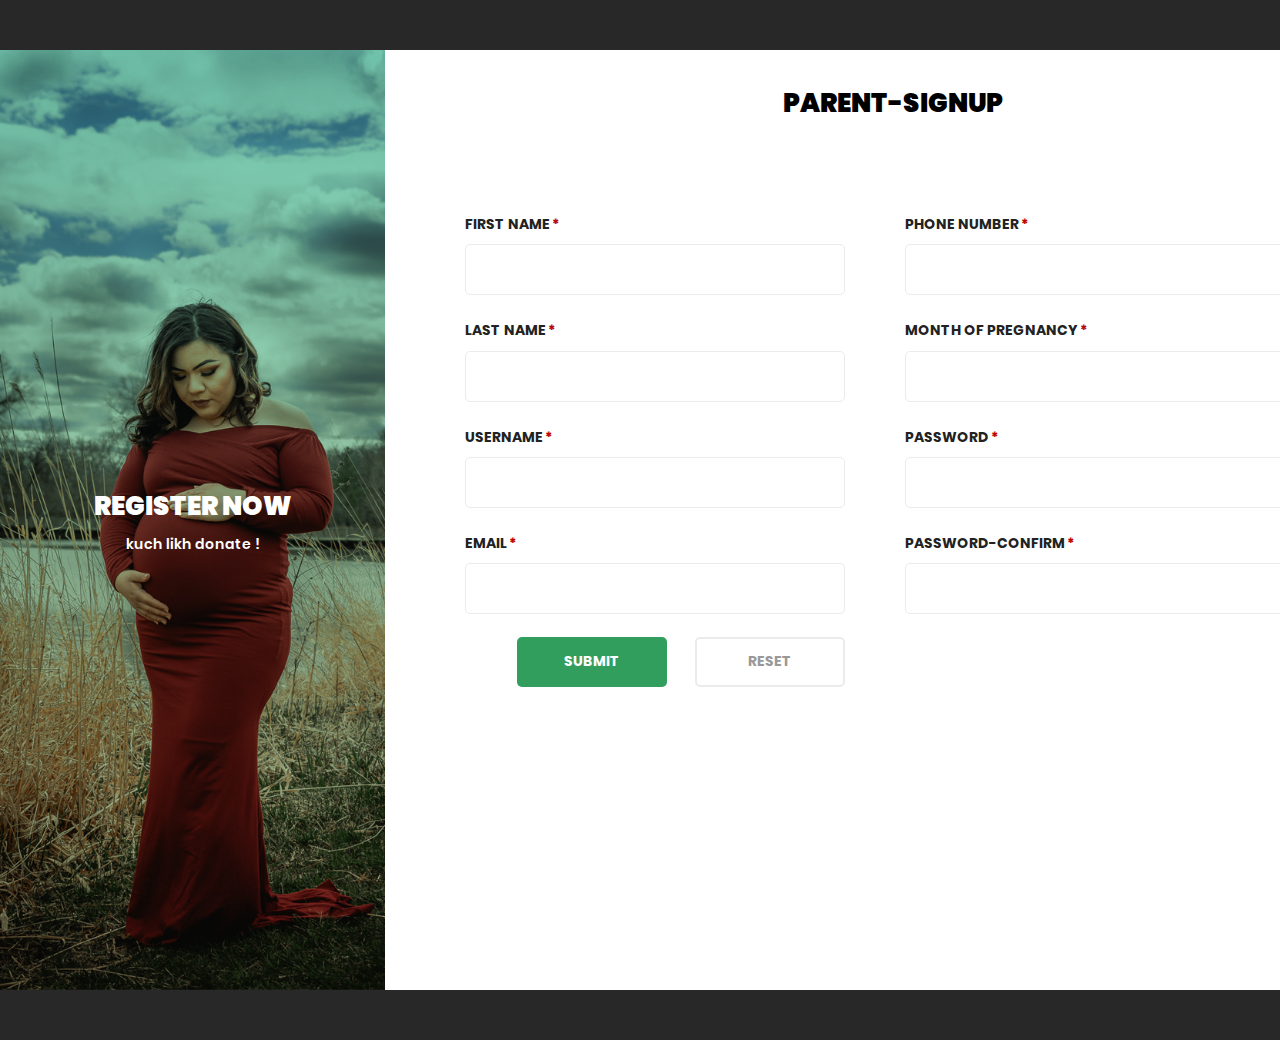
<file: humaransh/portal/static/parent-signup/index.html>
<!DOCTYPE html>
<html lang="en">
<head>
    <meta charset="UTF-8">
    <meta name="viewport" content="width=device-width, initial-scale=1.0">
    <meta http-equiv="X-UA-Compatible" content="ie=edge">
    <title>Parent-signup</title>

    <!-- Font Icon -->
    <link rel="stylesheet" href="fonts/material-icon/css/material-design-iconic-font.min.css">
    <link rel="stylesheet" href="vendor/nouislider/nouislider.min.css">

    <!-- Main css -->
    <link rel="stylesheet" href="css/style.css">
</head>
<body>

    <div class="main">

        <div class="container">
            <div class="signup-content">
                <div class="signup-img">
                    <img src="images/jennifer-marquez-E4-xLC4j-1I-unsplash.jpg.png" alt="error">
                    <div class="signup-img-content">
                        <h2>Register now </h2>
                        <p>kuch likh donate !</p>
                    </div>
                </div>
                
                <div class="signup-form">
                    <h2 style="color: black; text-align: center;padding-top: 40px;margin-bottom: 0px;">Parent-signup</h2>
                    <form method="POST" class="register-form" id="register-form">
                        
                        <div class="form-row">
                            <div class="form-group">
                                <div class="form-input">
                                    <label for="first_name" class="required">First name</label>
                                    <input type="text" name="first_name" id="first_name" />
                                </div>
                                <div class="form-input">
                                    <label for="last_name" class="required">Last name</label>
                                    <input type="text" name="last_name" id="last_name" />
                                </div>
                                <div class="form-input">
                                    <label for="company" class="required">username</label>
                                    <input type="text" name="company" id="company" />
                                </div>
                                <div class="form-input">
                                    <label for="email" class="required">Email</label>
                                    <input type="text" name="email" id="email" />
                                </div>
                                <!-- <div class="form-input">
                                    <label for="phone_number" class="required">Phone number</label>
                                    <input type="text" name="phone_number" id="phone_number" />
                                </div>
                                <div class="form-input">
                                    <label for="phone_number" class="required">Month of Pregnancy</label>
                                    <input type="text" name="phone_number" id="phone_number" />
                                </div>
                                <div class="form-input">
                                    <label for="company" class="required">Password</label>
                                    <input type="text" name="company" id="company" />
                                </div>
                                <div class="form-input">
                                    <label for="company" class="required">Password-confirm</label>
                                    <input type="text" name="company" id="company" />
                                </div> -->
                                <div class="form-submit">
                                    <input type="submit" value="Submit" class="submit" id="submit" name="submit" />
                                    <input type="submit" value="Reset" class="submit" id="reset" name="reset" />
                                </div>
                            </div>
                             <div class="form-group">
                                <div class="form-select">
                                    <div class="form-input">
                                        <label for="phone_number" class="required">Phone number</label>
                                        <input type="text" name="phone_number" id="phone_number" />
                                    </div>
                                    <div class="form-input">
                                        <label for="phone_number" class="required">Month of Pregnancy</label>
                                        <input type="text" name="phone_number" id="phone_number" />
                                    </div>
                                    <div class="form-input">
                                        <label for="company" class="required">Password</label>
                                        <input type="text" name="company" id="company" />
                                    </div>
                                    <div class="form-input">
                                        <label for="company" class="required">Password-confirm</label>
                                        <input type="text" name="company" id="company" />
                                    </div>

                                    <!-- <div class="label-flex">
                                        <label for="meal_preference">meal preference</label>
                                        <a href="#" class="form-link">Lunch detail</a>
                                    </div>
                                    <div class="select-list">
                                        <select name="meal_preference" id="meal_preference">
                                            <option value="Vegetarian">Vegetarian</option>
                                            <option value="Kosher">Kosher</option>
                                            <option value="Asian Vegetarian">Asian Vegetarian</option>
                                        </select>
                                    </div>
                                </div>
                                <div class="form-radio">
                                    <div class="label-flex">
                                        <label for="payment">Payment Mode</label>
                                        <a href="#" class="form-link">Payment Detail</a>
                                    </div>
                                    <div class="form-radio-group">            
                                        <div class="form-radio-item">
                                            <input type="radio" name="payment" id="cash" checked>
                                            <label for="cash">Cash</label>
                                            <span class="check"></span>
                                        </div>
                                        <div class="form-radio-item">
                                            <input type="radio" name="payment" id="cheque">
                                            <label for="cheque">Cheque</label>
                                            <span class="check"></span>
                                        </div>
                                        <div class="form-radio-item">
                                            <input type="radio" name="payment" id="demand">
                                            <label for="demand">Demand Draf</label>
                                            <span class="check"></span>
                                        </div>
                                    </div>
                                </div>
                                <div class="form-input">
                                    <label for="chequeno">DD / Cheque No.</label>
                                    <input type="text" name="chequeno" id="chequeno" />
                                </div>
                                <div class="form-input">
                                    <label for="blank_name">Drawn on ( Bank Name)</label>
                                    <input type="text" name="blank_name" id="blank_name" />
                                </div>
                                <div class="form-input">
                                    <label for="payable">Payable at</label>
                                    <input type="text" name="payable" id="payable" />
                                </div>
                            </div>
                        </div>
                        <div class="donate-us">
                            <label>Donate us</label>
                            <div class="price_slider ui-slider ui-slider-horizontal">
                                <div id="slider-margin"></div>
                                <span class="donate-value" id="value-lower"></span>
                            </div> -->
                        </div> 
                    </form>
                </div>
            </div>
        </div>

    </div>

    <!-- JS -->
    <script src="vendor/jquery/jquery.min.js"></script>
    <script src="vendor/nouislider/nouislider.min.js"></script>
    <script src="vendor/wnumb/wNumb.js"></script>
    <script src="vendor/jquery-validation/dist/jquery.validate.min.js"></script>
    <script src="vendor/jquery-validation/dist/additional-methods.min.js"></script>
    <script src="js/main.js"></script>
</body>
</html>
</file>
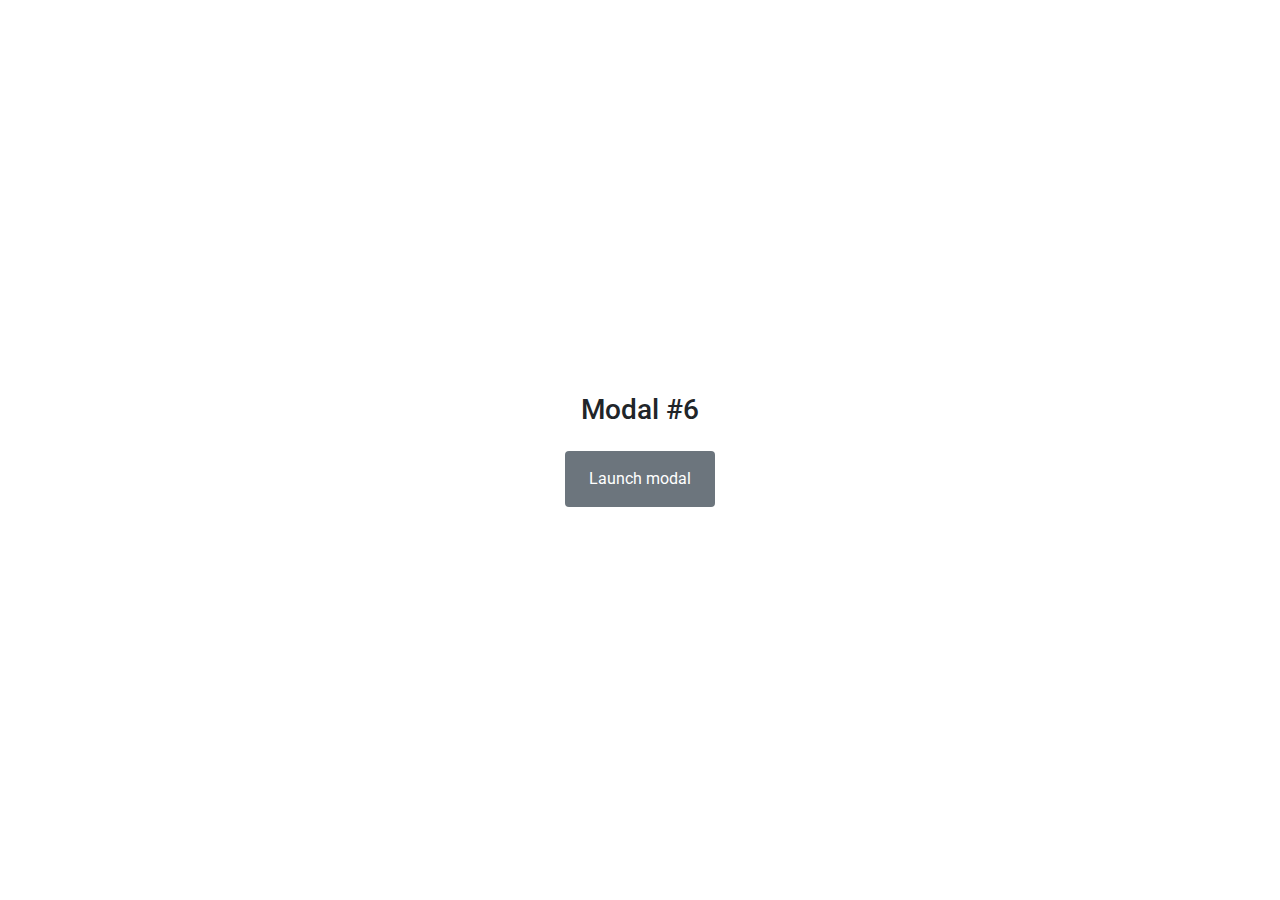
<file: humaransh/portal/static/registration/Register/index.html>
<!doctype html>
<html lang="en">
  <head>
    <!-- Required meta tags -->
    <meta charset="utf-8">
    <meta name="viewport" content="width=device-width, initial-scale=1, shrink-to-fit=no">
    <link href="https://fonts.googleapis.com/css?family=Roboto:300,400&display=swap" rel="stylesheet">

    <link href="https://fonts.googleapis.com/css?family=Poppins:300,400,500&display=swap" rel="stylesheet">

    <link href="https://fonts.googleapis.com/css?family=Source+Serif+Pro:400,600&display=swap" rel="stylesheet">

    <link rel="stylesheet" href="fonts/icomoon/style.css">

    <!-- Bootstrap CSS -->
    <link rel="stylesheet" href="css/bootstrap.min.css">
    
    <!-- Style -->
    <link rel="stylesheet" href="css/style.css">

    <title>Modal #6</title>
  </head>
  <body>
    

    


    <div class="container content">
      <div class="row align-items-center content">

        <div class="col-12 text-center">
          <h3 class="mb-4">Modal #6</h3>
        <button type="button" class="btn btn-secondary px-4 py-3" data-toggle="modal" data-target="#exampleModalCenter">
          Launch modal
        </button>
      </div>
      </div>
    </div>

    <!-- Modal -->
    <div class="modal fade" id="exampleModalCenter" tabindex="-1" role="dialog" aria-labelledby="exampleModalCenterTitle" aria-hidden="true">
      <div class="modal-dialog modal-lg modal-dialog-centered" role="document">
        <div class="modal-content rounded-0">
          <div class="modal-body py-0">

            
            <div class="d-flex main-content">
              <div class="bg-image promo-img mr-3" style="background-image: url('images/img_1.jpg');">
              </div>
              <div class="content-text p-4">
                <h3>Registration form</h3>
                <p>All their equipment and instruments are alive. The sky was cloudless and of a deep dark blue.</p>

                <form action="#">
                  <div class="form-group">
                    <label for="country">Country</label>
                    <!-- <input type="email" class="form-control" id="email"> -->
                    
                      <select id="country" name="country" class="custom-select">
                <option value="Afghanistan">Afghanistan</option>
                <option value="Åland Islands">Åland Islands</option>
                <option value="Albania">Albania</option>
                <option value="Algeria">Algeria</option>
                <option value="American Samoa">American Samoa</option>
                <option value="Andorra">Andorra</option>
                <option value="Angola">Angola</option>
                <option value="Anguilla">Anguilla</option>
                <option value="Antarctica">Antarctica</option>
                <option value="Antigua and Barbuda">Antigua and Barbuda</option>
                <option value="Argentina">Argentina</option>
                <option value="Armenia">Armenia</option>
                <option value="Aruba">Aruba</option>
                <option value="Australia">Australia</option>
                <option value="Austria">Austria</option>
                <option value="Azerbaijan">Azerbaijan</option>
                <option value="Bahamas">Bahamas</option>
                <option value="Bahrain">Bahrain</option>
                <option value="Bangladesh">Bangladesh</option>
                <option value="Barbados">Barbados</option>
                <option value="Belarus">Belarus</option>
                <option value="Belgium">Belgium</option>
                <option value="Belize">Belize</option>
                <option value="Benin">Benin</option>
                <option value="Bermuda">Bermuda</option>
                <option value="Bhutan">Bhutan</option>
                <option value="Bolivia">Bolivia</option>
                <option value="Bosnia and Herzegovina">Bosnia and Herzegovina</option>
                <option value="Botswana">Botswana</option>
                <option value="Bouvet Island">Bouvet Island</option>
                <option value="Brazil">Brazil</option>
                <option value="British Indian Ocean Territory">British Indian Ocean Territory</option>
                <option value="Brunei Darussalam">Brunei Darussalam</option>
                <option value="Bulgaria">Bulgaria</option>
                <option value="Burkina Faso">Burkina Faso</option>
                <option value="Burundi">Burundi</option>
                <option value="Cambodia">Cambodia</option>
                <option value="Cameroon">Cameroon</option>
                <option value="Canada">Canada</option>
                <option value="Cape Verde">Cape Verde</option>
                <option value="Cayman Islands">Cayman Islands</option>
                <option value="Central African Republic">Central African Republic</option>
                <option value="Chad">Chad</option>
                <option value="Chile">Chile</option>
                <option value="China">China</option>
                <option value="Christmas Island">Christmas Island</option>
                <option value="Cocos (Keeling) Islands">Cocos (Keeling) Islands</option>
                <option value="Colombia">Colombia</option>
                <option value="Comoros">Comoros</option>
                <option value="Congo">Congo</option>
                <option value="Congo, The Democratic Republic of The">Congo, The Democratic Republic of The</option>
                <option value="Cook Islands">Cook Islands</option>
                <option value="Costa Rica">Costa Rica</option>
                <option value="Cote D'ivoire">Cote D'ivoire</option>
                <option value="Croatia">Croatia</option>
                <option value="Cuba">Cuba</option>
                <option value="Cyprus">Cyprus</option>
                <option value="Czech Republic">Czech Republic</option>
                <option value="Denmark">Denmark</option>
                <option value="Djibouti">Djibouti</option>
                <option value="Dominica">Dominica</option>
                <option value="Dominican Republic">Dominican Republic</option>
                <option value="Ecuador">Ecuador</option>
                <option value="Egypt">Egypt</option>
                <option value="El Salvador">El Salvador</option>
                <option value="Equatorial Guinea">Equatorial Guinea</option>
                <option value="Eritrea">Eritrea</option>
                <option value="Estonia">Estonia</option>
                <option value="Ethiopia">Ethiopia</option>
                <option value="Falkland Islands (Malvinas)">Falkland Islands (Malvinas)</option>
                <option value="Faroe Islands">Faroe Islands</option>
                <option value="Fiji">Fiji</option>
                <option value="Finland">Finland</option>
                <option value="France">France</option>
                <option value="French Guiana">French Guiana</option>
                <option value="French Polynesia">French Polynesia</option>
                <option value="French Southern Territories">French Southern Territories</option>
                <option value="Gabon">Gabon</option>
                <option value="Gambia">Gambia</option>
                <option value="Georgia">Georgia</option>
                <option value="Germany">Germany</option>
                <option value="Ghana">Ghana</option>
                <option value="Gibraltar">Gibraltar</option>
                <option value="Greece">Greece</option>
                <option value="Greenland">Greenland</option>
                <option value="Grenada">Grenada</option>
                <option value="Guadeloupe">Guadeloupe</option>
                <option value="Guam">Guam</option>
                <option value="Guatemala">Guatemala</option>
                <option value="Guernsey">Guernsey</option>
                <option value="Guinea">Guinea</option>
                <option value="Guinea-bissau">Guinea-bissau</option>
                <option value="Guyana">Guyana</option>
                <option value="Haiti">Haiti</option>
                <option value="Heard Island and Mcdonald Islands">Heard Island and Mcdonald Islands</option>
                <option value="Holy See (Vatican City State)">Holy See (Vatican City State)</option>
                <option value="Honduras">Honduras</option>
                <option value="Hong Kong">Hong Kong</option>
                <option value="Hungary">Hungary</option>
                <option value="Iceland">Iceland</option>
                <option value="India">India</option>
                <option value="Indonesia">Indonesia</option>
                <option value="Iran, Islamic Republic of">Iran, Islamic Republic of</option>
                <option value="Iraq">Iraq</option>
                <option value="Ireland">Ireland</option>
                <option value="Isle of Man">Isle of Man</option>
                <option value="Israel">Israel</option>
                <option value="Italy">Italy</option>
                <option value="Jamaica">Jamaica</option>
                <option value="Japan">Japan</option>
                <option value="Jersey">Jersey</option>
                <option value="Jordan">Jordan</option>
                <option value="Kazakhstan">Kazakhstan</option>
                <option value="Kenya">Kenya</option>
                <option value="Kiribati">Kiribati</option>
                <option value="Korea, Democratic People's Republic of">Korea, Democratic People's Republic of</option>
                <option value="Korea, Republic of">Korea, Republic of</option>
                <option value="Kuwait">Kuwait</option>
                <option value="Kyrgyzstan">Kyrgyzstan</option>
                <option value="Lao People's Democratic Republic">Lao People's Democratic Republic</option>
                <option value="Latvia">Latvia</option>
                <option value="Lebanon">Lebanon</option>
                <option value="Lesotho">Lesotho</option>
                <option value="Liberia">Liberia</option>
                <option value="Libyan Arab Jamahiriya">Libyan Arab Jamahiriya</option>
                <option value="Liechtenstein">Liechtenstein</option>
                <option value="Lithuania">Lithuania</option>
                <option value="Luxembourg">Luxembourg</option>
                <option value="Macao">Macao</option>
                <option value="Macedonia, The Former Yugoslav Republic of">Macedonia, The Former Yugoslav Republic of</option>
                <option value="Madagascar">Madagascar</option>
                <option value="Malawi">Malawi</option>
                <option value="Malaysia">Malaysia</option>
                <option value="Maldives">Maldives</option>
                <option value="Mali">Mali</option>
                <option value="Malta">Malta</option>
                <option value="Marshall Islands">Marshall Islands</option>
                <option value="Martinique">Martinique</option>
                <option value="Mauritania">Mauritania</option>
                <option value="Mauritius">Mauritius</option>
                <option value="Mayotte">Mayotte</option>
                <option value="Mexico">Mexico</option>
                <option value="Micronesia, Federated States of">Micronesia, Federated States of</option>
                <option value="Moldova, Republic of">Moldova, Republic of</option>
                <option value="Monaco">Monaco</option>
                <option value="Mongolia">Mongolia</option>
                <option value="Montenegro">Montenegro</option>
                <option value="Montserrat">Montserrat</option>
                <option value="Morocco">Morocco</option>
                <option value="Mozambique">Mozambique</option>
                <option value="Myanmar">Myanmar</option>
                <option value="Namibia">Namibia</option>
                <option value="Nauru">Nauru</option>
                <option value="Nepal">Nepal</option>
                <option value="Netherlands">Netherlands</option>
                <option value="Netherlands Antilles">Netherlands Antilles</option>
                <option value="New Caledonia">New Caledonia</option>
                <option value="New Zealand">New Zealand</option>
                <option value="Nicaragua">Nicaragua</option>
                <option value="Niger">Niger</option>
                <option value="Nigeria">Nigeria</option>
                <option value="Niue">Niue</option>
                <option value="Norfolk Island">Norfolk Island</option>
                <option value="Northern Mariana Islands">Northern Mariana Islands</option>
                <option value="Norway">Norway</option>
                <option value="Oman">Oman</option>
                <option value="Pakistan">Pakistan</option>
                <option value="Palau">Palau</option>
                <option value="Palestinian Territory, Occupied">Palestinian Territory, Occupied</option>
                <option value="Panama">Panama</option>
                <option value="Papua New Guinea">Papua New Guinea</option>
                <option value="Paraguay">Paraguay</option>
                <option value="Peru">Peru</option>
                <option value="Philippines">Philippines</option>
                <option value="Pitcairn">Pitcairn</option>
                <option value="Poland">Poland</option>
                <option value="Portugal">Portugal</option>
                <option value="Puerto Rico">Puerto Rico</option>
                <option value="Qatar">Qatar</option>
                <option value="Reunion">Reunion</option>
                <option value="Romania">Romania</option>
                <option value="Russian Federation">Russian Federation</option>
                <option value="Rwanda">Rwanda</option>
                <option value="Saint Helena">Saint Helena</option>
                <option value="Saint Kitts and Nevis">Saint Kitts and Nevis</option>
                <option value="Saint Lucia">Saint Lucia</option>
                <option value="Saint Pierre and Miquelon">Saint Pierre and Miquelon</option>
                <option value="Saint Vincent and The Grenadines">Saint Vincent and The Grenadines</option>
                <option value="Samoa">Samoa</option>
                <option value="San Marino">San Marino</option>
                <option value="Sao Tome and Principe">Sao Tome and Principe</option>
                <option value="Saudi Arabia">Saudi Arabia</option>
                <option value="Senegal">Senegal</option>
                <option value="Serbia">Serbia</option>
                <option value="Seychelles">Seychelles</option>
                <option value="Sierra Leone">Sierra Leone</option>
                <option value="Singapore">Singapore</option>
                <option value="Slovakia">Slovakia</option>
                <option value="Slovenia">Slovenia</option>
                <option value="Solomon Islands">Solomon Islands</option>
                <option value="Somalia">Somalia</option>
                <option value="South Africa">South Africa</option>
                <option value="South Georgia and The South Sandwich Islands">South Georgia and The South Sandwich Islands</option>
                <option value="Spain">Spain</option>
                <option value="Sri Lanka">Sri Lanka</option>
                <option value="Sudan">Sudan</option>
                <option value="Suriname">Suriname</option>
                <option value="Svalbard and Jan Mayen">Svalbard and Jan Mayen</option>
                <option value="Swaziland">Swaziland</option>
                <option value="Sweden">Sweden</option>
                <option value="Switzerland">Switzerland</option>
                <option value="Syrian Arab Republic">Syrian Arab Republic</option>
                <option value="Taiwan, Province of China">Taiwan, Province of China</option>
                <option value="Tajikistan">Tajikistan</option>
                <option value="Tanzania, United Republic of">Tanzania, United Republic of</option>
                <option value="Thailand">Thailand</option>
                <option value="Timor-leste">Timor-leste</option>
                <option value="Togo">Togo</option>
                <option value="Tokelau">Tokelau</option>
                <option value="Tonga">Tonga</option>
                <option value="Trinidad and Tobago">Trinidad and Tobago</option>
                <option value="Tunisia">Tunisia</option>
                <option value="Turkey">Turkey</option>
                <option value="Turkmenistan">Turkmenistan</option>
                <option value="Turks and Caicos Islands">Turks and Caicos Islands</option>
                <option value="Tuvalu">Tuvalu</option>
                <option value="Uganda">Uganda</option>
                <option value="Ukraine">Ukraine</option>
                <option value="United Arab Emirates">United Arab Emirates</option>
                <option value="United Kingdom">United Kingdom</option>
                <option value="United States">United States</option>
                <option value="United States Minor Outlying Islands">United States Minor Outlying Islands</option>
                <option value="Uruguay">Uruguay</option>
                <option value="Uzbekistan">Uzbekistan</option>
                <option value="Vanuatu">Vanuatu</option>
                <option value="Venezuela">Venezuela</option>
                <option value="Viet Nam">Viet Nam</option>
                <option value="Virgin Islands, British">Virgin Islands, British</option>
                <option value="Virgin Islands, U.S.">Virgin Islands, U.S.</option>
                <option value="Wallis and Futuna">Wallis and Futuna</option>
                <option value="Western Sahara">Western Sahara</option>
                <option value="Yemen">Yemen</option>
                <option value="Zambia">Zambia</option>
                <option value="Zimbabwe">Zimbabwe</option>
                      </select>
                    </form>
                  </div>
                  <div class="form-group">
                    <label for="fname">Full Name</label>
                    <input type="text" class="form-control" id="fname" placeholder="Full Name">
                  </div>
                  <div class="form-group">
                    <label for="name">Email Address</label>
                    <input type="email" class="form-control" id="email" placeholder="Enter email">
                  </div>
                  
                  <div class="form-group row mb-4">
                      <div class="col-12">
                        <label for="mm">Date of Birth</label>
                      </div>
                      <div class="col-md-4">
                        <input type="text" class="form-control" id="mm" placeholder="MM">
                      </div>
                      <div class="col-md-4">
                        <input type="text" class="form-control" id="dd" placeholder="DD">
                      </div>
                      <div class="col-md-4">
                        <input type="text" class="form-control" id="yyyy" placeholder="YYYY">
                      </div>
                  </div>
                  
                  <div class="form-group">
                    <input type="submit" value="Sign up" class="btn btn-primary btn-block">
                  </div>
                  <div class="form-group ">
                    <p class="custom-note"><small>By signing up you will agree to our <a href="#">Privacy Policy</a></small></p>
                  </div>
                </form>
              </div>
            </div>

          </div>
        </div>
      </div>
    </div>

    
    <script src="js/jquery-3.3.1.min.js"></script>
    <script src="js/popper.min.js"></script>
    <script src="js/bootstrap.min.js"></script>
    <script src="js/main.js"></script>
  </body>
</html>
</file>
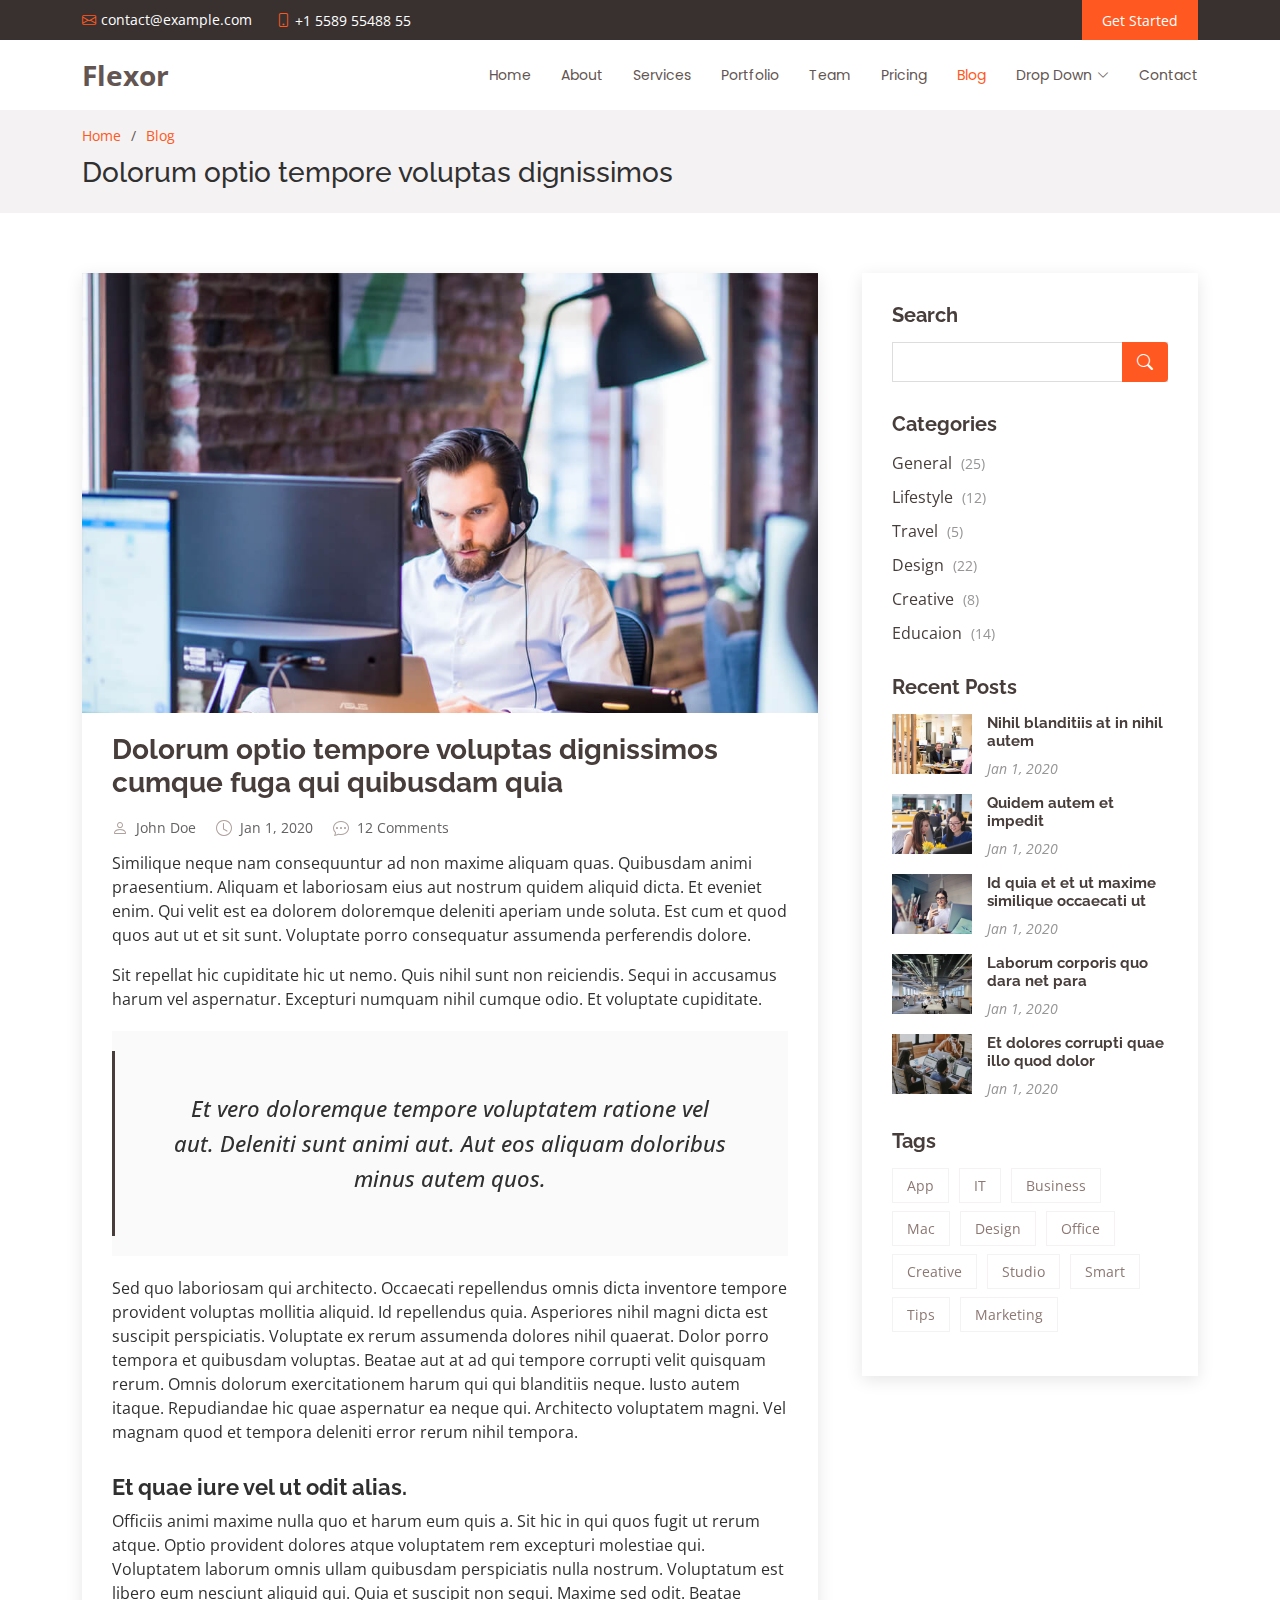
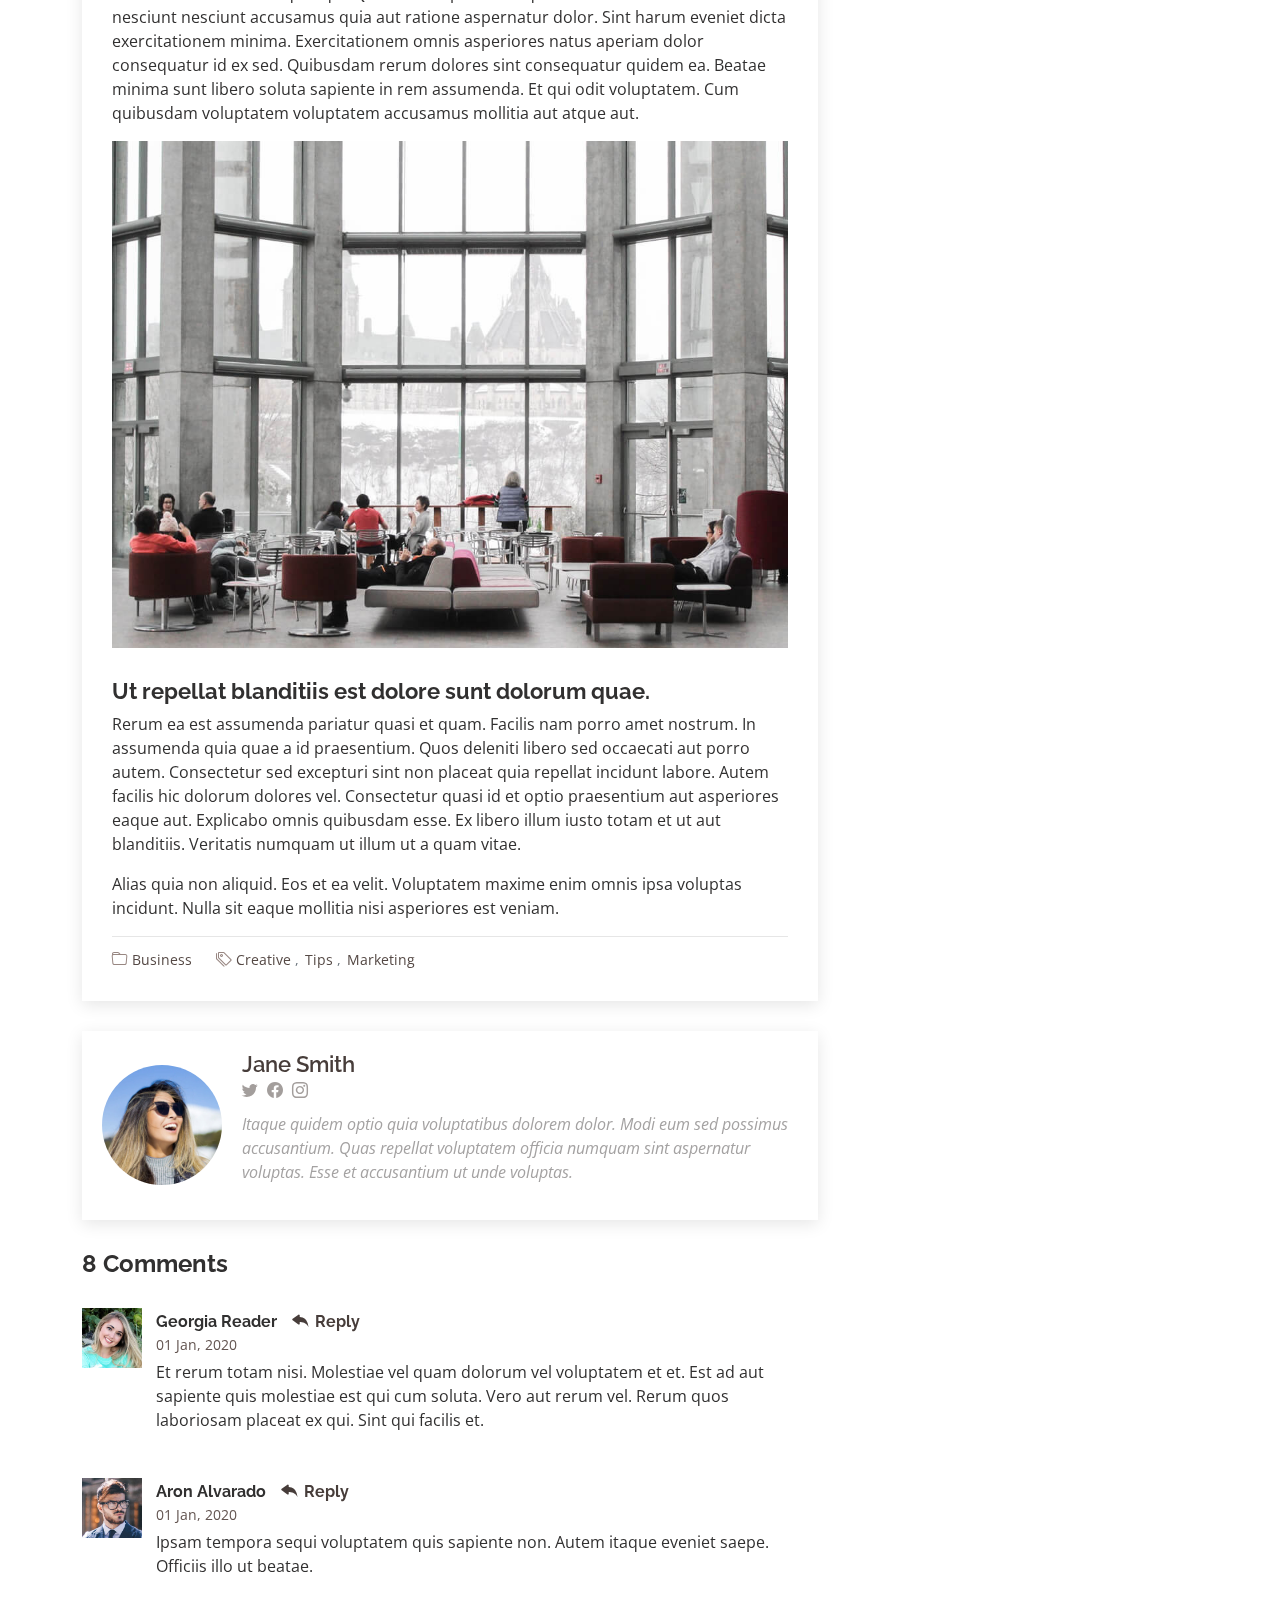
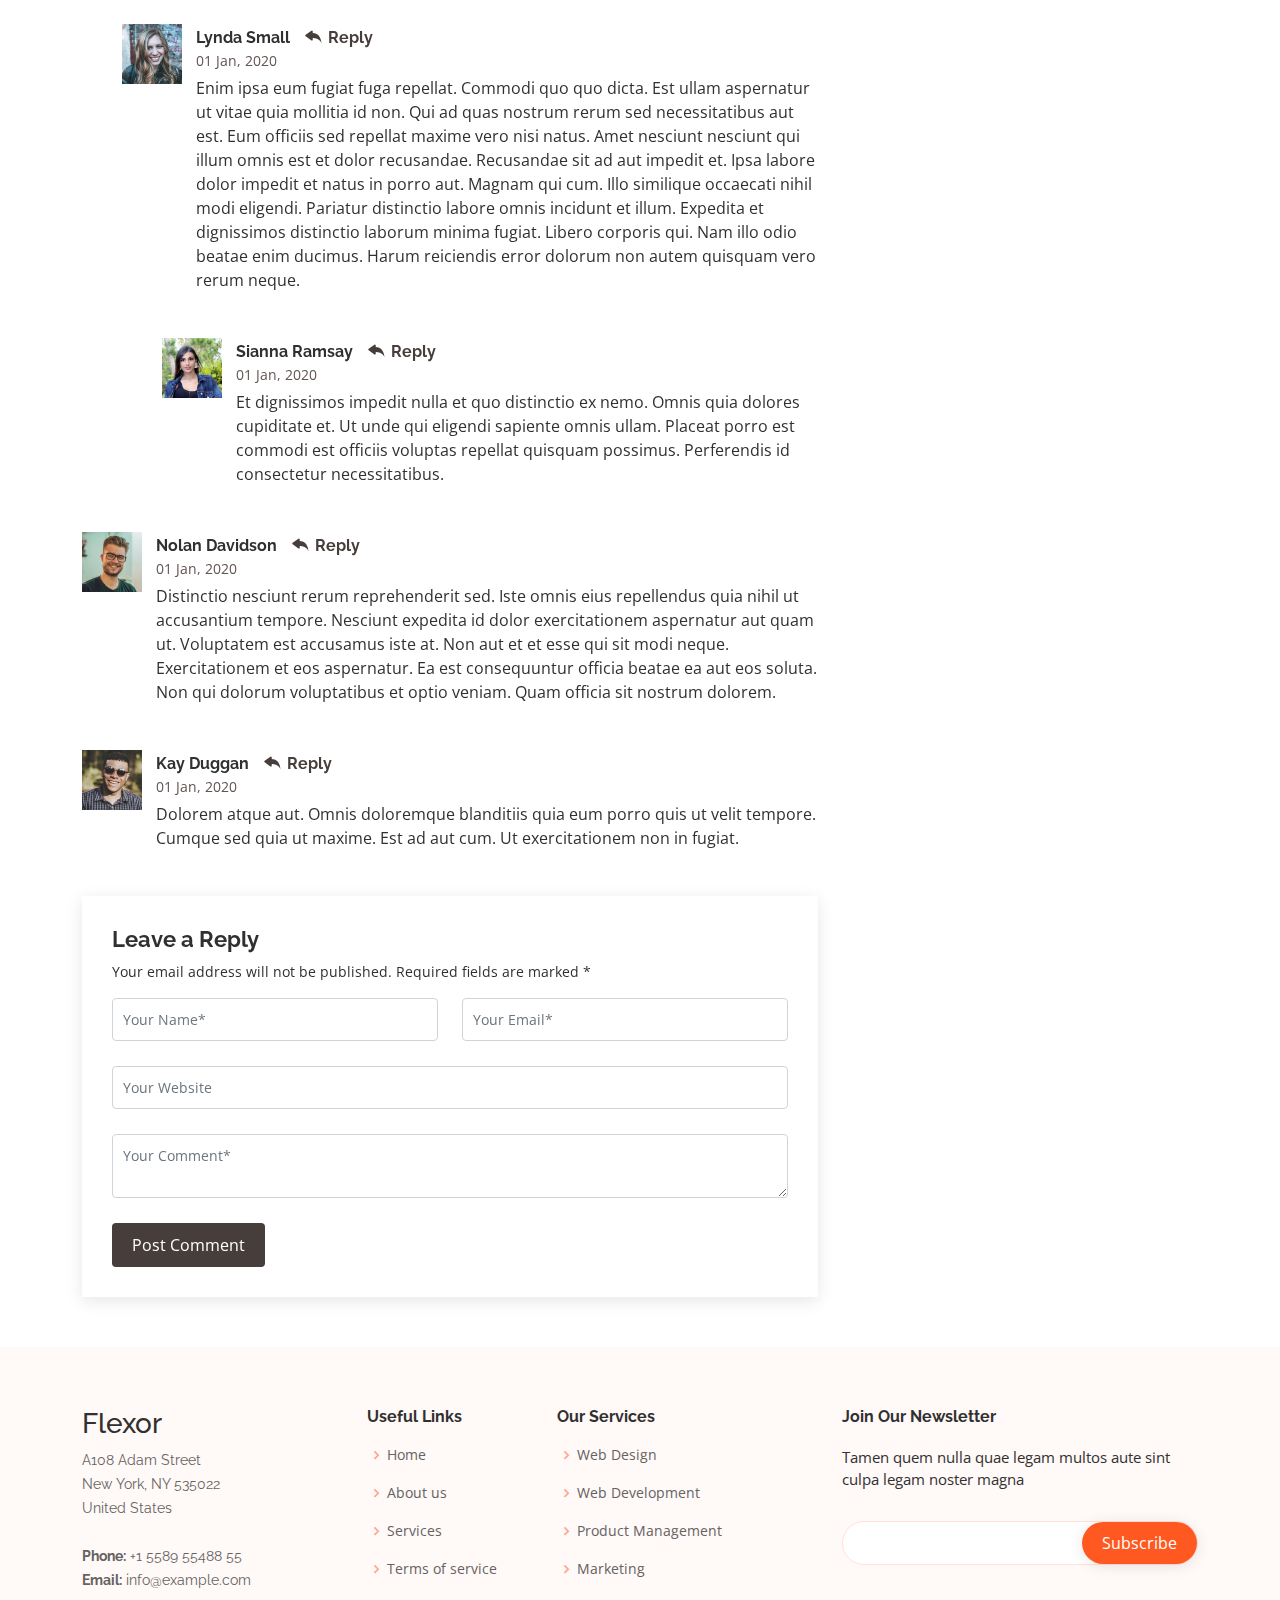
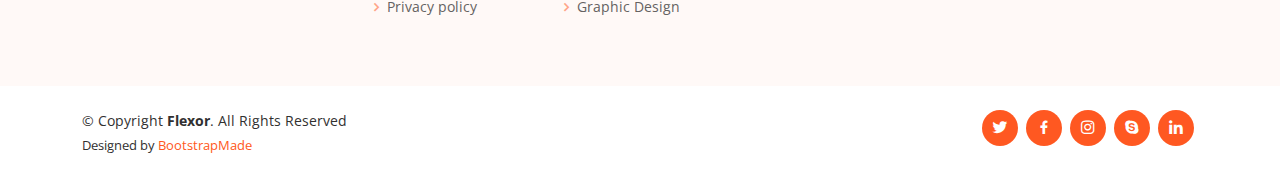
<file: humaransh/templates/Flexor/blog-single.html>
<!DOCTYPE html>
<html lang="en">

<head>
  <meta charset="utf-8">
  <meta content="width=device-width, initial-scale=1.0" name="viewport">

  <title>Blog Single - Flexor Bootstrap Template</title>
  <meta content="" name="description">
  <meta content="" name="keywords">

  <!-- Favicons -->
  <link href="assets/img/favicon.png" rel="icon">
  <link href="assets/img/apple-touch-icon.png" rel="apple-touch-icon">

  <!-- Google Fonts -->
  <link href="https://fonts.googleapis.com/css?family=Open+Sans:300,300i,400,400i,600,600i,700,700i|Raleway:300,300i,400,400i,500,500i,600,600i,700,700i|Poppins:300,300i,400,400i,500,500i,600,600i,700,700i" rel="stylesheet">

  <!-- Vendor CSS Files -->
  <link href="assets/vendor/aos/aos.css" rel="stylesheet">
  <link href="assets/vendor/bootstrap/css/bootstrap.min.css" rel="stylesheet">
  <link href="assets/vendor/bootstrap-icons/bootstrap-icons.css" rel="stylesheet">
  <link href="assets/vendor/boxicons/css/boxicons.min.css" rel="stylesheet">
  <link href="assets/vendor/glightbox/css/glightbox.min.css" rel="stylesheet">
  <link href="assets/vendor/swiper/swiper-bundle.min.css" rel="stylesheet">

  <!-- Template Main CSS File -->
  <link href="assets/css/style.css" rel="stylesheet">

  <!-- =======================================================
  * Template Name: Flexor - v4.7.0
  * Template URL: https://bootstrapmade.com/flexor-free-multipurpose-bootstrap-template/
  * Author: BootstrapMade.com
  * License: https://bootstrapmade.com/license/
  ======================================================== -->
</head>

<body>

  <!-- ======= Top Bar ======= -->
  <section id="topbar" class="d-flex align-items-center">
    <div class="container d-flex justify-content-center justify-content-md-between">
      <div class="contact-info d-flex align-items-center">
        <i class="bi bi-envelope d-flex align-items-center"><a href="mailto:contact@example.com">contact@example.com</a></i>
        <i class="bi bi-phone d-flex align-items-center ms-4"><span>+1 5589 55488 55</span></i>
      </div>

      <div class="cta d-none d-md-flex align-items-center">
        <a href="#about" class="scrollto">Get Started</a>
      </div>
    </div>
  </section>

  <!-- ======= Header ======= -->
  <header id="header" class="d-flex align-items-center">
    <div class="container d-flex align-items-center justify-content-between">

      <div class="logo">
        <h1><a href="index.html">Flexor</a></h1>
        <!-- Uncomment below if you prefer to use an image logo -->
        <!-- <a href="index.html"><img src="assets/img/logo.png" alt="" class="img-fluid"></a>-->
      </div>

      <nav id="navbar" class="navbar">
        <ul>
          <li><a class="nav-link scrollto " href="#hero">Home</a></li>
          <li><a class="nav-link scrollto" href="#about">About</a></li>
          <li><a class="nav-link scrollto" href="#services">Services</a></li>
          <li><a class="nav-link scrollto " href="#portfolio">Portfolio</a></li>
          <li><a class="nav-link scrollto" href="#team">Team</a></li>
          <li><a class="nav-link scrollto" href="#pricing">Pricing</a></li>
          <li><a class="active" href="blog.html">Blog</a></li>
          <li class="dropdown"><a href="#"><span>Drop Down</span> <i class="bi bi-chevron-down"></i></a>
            <ul>
              <li><a href="#">Drop Down 1</a></li>
              <li class="dropdown"><a href="#"><span>Deep Drop Down</span> <i class="bi bi-chevron-right"></i></a>
                <ul>
                  <li><a href="#">Deep Drop Down 1</a></li>
                  <li><a href="#">Deep Drop Down 2</a></li>
                  <li><a href="#">Deep Drop Down 3</a></li>
                  <li><a href="#">Deep Drop Down 4</a></li>
                  <li><a href="#">Deep Drop Down 5</a></li>
                </ul>
              </li>
              <li><a href="#">Drop Down 2</a></li>
              <li><a href="#">Drop Down 3</a></li>
              <li><a href="#">Drop Down 4</a></li>
            </ul>
          </li>
          <li><a class="nav-link scrollto" href="#contact">Contact</a></li>
        </ul>
        <i class="bi bi-list mobile-nav-toggle"></i>
      </nav><!-- .navbar -->

    </div>
  </header><!-- End Header -->

  <main id="main">

    <!-- ======= Breadcrumbs ======= -->
    <section id="breadcrumbs" class="breadcrumbs">
      <div class="container">
        <ol>
          <li><a href="index.html">Home</a></li>
          <li><a href="blog.html">Blog</a></li>
        </ol>
        <h2>Dolorum optio tempore voluptas dignissimos</h2>
      </div>
    </section><!-- End Breadcrumbs -->

    <!-- ======= Blog Single Section ======= -->
    <section id="blog" class="blog">
      <div class="container" data-aos="fade-up">

        <div class="row">

          <div class="col-lg-8 entries">

            <article class="entry entry-single">

              <div class="entry-img">
                <img src="assets/img/blog/blog-1.jpg" alt="" class="img-fluid">
              </div>

              <h2 class="entry-title">
                <a href="blog-single.html">Dolorum optio tempore voluptas dignissimos cumque fuga qui quibusdam quia</a>
              </h2>

              <div class="entry-meta">
                <ul>
                  <li class="d-flex align-items-center"><i class="bi bi-person"></i> <a href="blog-single.html">John Doe</a></li>
                  <li class="d-flex align-items-center"><i class="bi bi-clock"></i> <a href="blog-single.html"><time datetime="2020-01-01">Jan 1, 2020</time></a></li>
                  <li class="d-flex align-items-center"><i class="bi bi-chat-dots"></i> <a href="blog-single.html">12 Comments</a></li>
                </ul>
              </div>

              <div class="entry-content">
                <p>
                  Similique neque nam consequuntur ad non maxime aliquam quas. Quibusdam animi praesentium. Aliquam et laboriosam eius aut nostrum quidem aliquid dicta.
                  Et eveniet enim. Qui velit est ea dolorem doloremque deleniti aperiam unde soluta. Est cum et quod quos aut ut et sit sunt. Voluptate porro consequatur assumenda perferendis dolore.
                </p>

                <p>
                  Sit repellat hic cupiditate hic ut nemo. Quis nihil sunt non reiciendis. Sequi in accusamus harum vel aspernatur. Excepturi numquam nihil cumque odio. Et voluptate cupiditate.
                </p>

                <blockquote>
                  <p>
                    Et vero doloremque tempore voluptatem ratione vel aut. Deleniti sunt animi aut. Aut eos aliquam doloribus minus autem quos.
                  </p>
                </blockquote>

                <p>
                  Sed quo laboriosam qui architecto. Occaecati repellendus omnis dicta inventore tempore provident voluptas mollitia aliquid. Id repellendus quia. Asperiores nihil magni dicta est suscipit perspiciatis. Voluptate ex rerum assumenda dolores nihil quaerat.
                  Dolor porro tempora et quibusdam voluptas. Beatae aut at ad qui tempore corrupti velit quisquam rerum. Omnis dolorum exercitationem harum qui qui blanditiis neque.
                  Iusto autem itaque. Repudiandae hic quae aspernatur ea neque qui. Architecto voluptatem magni. Vel magnam quod et tempora deleniti error rerum nihil tempora.
                </p>

                <h3>Et quae iure vel ut odit alias.</h3>
                <p>
                  Officiis animi maxime nulla quo et harum eum quis a. Sit hic in qui quos fugit ut rerum atque. Optio provident dolores atque voluptatem rem excepturi molestiae qui. Voluptatem laborum omnis ullam quibusdam perspiciatis nulla nostrum. Voluptatum est libero eum nesciunt aliquid qui.
                  Quia et suscipit non sequi. Maxime sed odit. Beatae nesciunt nesciunt accusamus quia aut ratione aspernatur dolor. Sint harum eveniet dicta exercitationem minima. Exercitationem omnis asperiores natus aperiam dolor consequatur id ex sed. Quibusdam rerum dolores sint consequatur quidem ea.
                  Beatae minima sunt libero soluta sapiente in rem assumenda. Et qui odit voluptatem. Cum quibusdam voluptatem voluptatem accusamus mollitia aut atque aut.
                </p>
                <img src="assets/img/blog/blog-inside-post.jpg" class="img-fluid" alt="">

                <h3>Ut repellat blanditiis est dolore sunt dolorum quae.</h3>
                <p>
                  Rerum ea est assumenda pariatur quasi et quam. Facilis nam porro amet nostrum. In assumenda quia quae a id praesentium. Quos deleniti libero sed occaecati aut porro autem. Consectetur sed excepturi sint non placeat quia repellat incidunt labore. Autem facilis hic dolorum dolores vel.
                  Consectetur quasi id et optio praesentium aut asperiores eaque aut. Explicabo omnis quibusdam esse. Ex libero illum iusto totam et ut aut blanditiis. Veritatis numquam ut illum ut a quam vitae.
                </p>
                <p>
                  Alias quia non aliquid. Eos et ea velit. Voluptatem maxime enim omnis ipsa voluptas incidunt. Nulla sit eaque mollitia nisi asperiores est veniam.
                </p>

              </div>

              <div class="entry-footer">
                <i class="bi bi-folder"></i>
                <ul class="cats">
                  <li><a href="#">Business</a></li>
                </ul>

                <i class="bi bi-tags"></i>
                <ul class="tags">
                  <li><a href="#">Creative</a></li>
                  <li><a href="#">Tips</a></li>
                  <li><a href="#">Marketing</a></li>
                </ul>
              </div>

            </article><!-- End blog entry -->

            <div class="blog-author d-flex align-items-center">
              <img src="assets/img/blog/blog-author.jpg" class="rounded-circle float-left" alt="">
              <div>
                <h4>Jane Smith</h4>
                <div class="social-links">
                  <a href="https://twitters.com/#"><i class="bi bi-twitter"></i></a>
                  <a href="https://facebook.com/#"><i class="bi bi-facebook"></i></a>
                  <a href="https://instagram.com/#"><i class="biu bi-instagram"></i></a>
                </div>
                <p>
                  Itaque quidem optio quia voluptatibus dolorem dolor. Modi eum sed possimus accusantium. Quas repellat voluptatem officia numquam sint aspernatur voluptas. Esse et accusantium ut unde voluptas.
                </p>
              </div>
            </div><!-- End blog author bio -->

            <div class="blog-comments">

              <h4 class="comments-count">8 Comments</h4>

              <div id="comment-1" class="comment">
                <div class="d-flex">
                  <div class="comment-img"><img src="assets/img/blog/comments-1.jpg" alt=""></div>
                  <div>
                    <h5><a href="">Georgia Reader</a> <a href="#" class="reply"><i class="bi bi-reply-fill"></i> Reply</a></h5>
                    <time datetime="2020-01-01">01 Jan, 2020</time>
                    <p>
                      Et rerum totam nisi. Molestiae vel quam dolorum vel voluptatem et et. Est ad aut sapiente quis molestiae est qui cum soluta.
                      Vero aut rerum vel. Rerum quos laboriosam placeat ex qui. Sint qui facilis et.
                    </p>
                  </div>
                </div>
              </div><!-- End comment #1 -->

              <div id="comment-2" class="comment">
                <div class="d-flex">
                  <div class="comment-img"><img src="assets/img/blog/comments-2.jpg" alt=""></div>
                  <div>
                    <h5><a href="">Aron Alvarado</a> <a href="#" class="reply"><i class="bi bi-reply-fill"></i> Reply</a></h5>
                    <time datetime="2020-01-01">01 Jan, 2020</time>
                    <p>
                      Ipsam tempora sequi voluptatem quis sapiente non. Autem itaque eveniet saepe. Officiis illo ut beatae.
                    </p>
                  </div>
                </div>

                <div id="comment-reply-1" class="comment comment-reply">
                  <div class="d-flex">
                    <div class="comment-img"><img src="assets/img/blog/comments-3.jpg" alt=""></div>
                    <div>
                      <h5><a href="">Lynda Small</a> <a href="#" class="reply"><i class="bi bi-reply-fill"></i> Reply</a></h5>
                      <time datetime="2020-01-01">01 Jan, 2020</time>
                      <p>
                        Enim ipsa eum fugiat fuga repellat. Commodi quo quo dicta. Est ullam aspernatur ut vitae quia mollitia id non. Qui ad quas nostrum rerum sed necessitatibus aut est. Eum officiis sed repellat maxime vero nisi natus. Amet nesciunt nesciunt qui illum omnis est et dolor recusandae.

                        Recusandae sit ad aut impedit et. Ipsa labore dolor impedit et natus in porro aut. Magnam qui cum. Illo similique occaecati nihil modi eligendi. Pariatur distinctio labore omnis incidunt et illum. Expedita et dignissimos distinctio laborum minima fugiat.

                        Libero corporis qui. Nam illo odio beatae enim ducimus. Harum reiciendis error dolorum non autem quisquam vero rerum neque.
                      </p>
                    </div>
                  </div>

                  <div id="comment-reply-2" class="comment comment-reply">
                    <div class="d-flex">
                      <div class="comment-img"><img src="assets/img/blog/comments-4.jpg" alt=""></div>
                      <div>
                        <h5><a href="">Sianna Ramsay</a> <a href="#" class="reply"><i class="bi bi-reply-fill"></i> Reply</a></h5>
                        <time datetime="2020-01-01">01 Jan, 2020</time>
                        <p>
                          Et dignissimos impedit nulla et quo distinctio ex nemo. Omnis quia dolores cupiditate et. Ut unde qui eligendi sapiente omnis ullam. Placeat porro est commodi est officiis voluptas repellat quisquam possimus. Perferendis id consectetur necessitatibus.
                        </p>
                      </div>
                    </div>

                  </div><!-- End comment reply #2-->

                </div><!-- End comment reply #1-->

              </div><!-- End comment #2-->

              <div id="comment-3" class="comment">
                <div class="d-flex">
                  <div class="comment-img"><img src="assets/img/blog/comments-5.jpg" alt=""></div>
                  <div>
                    <h5><a href="">Nolan Davidson</a> <a href="#" class="reply"><i class="bi bi-reply-fill"></i> Reply</a></h5>
                    <time datetime="2020-01-01">01 Jan, 2020</time>
                    <p>
                      Distinctio nesciunt rerum reprehenderit sed. Iste omnis eius repellendus quia nihil ut accusantium tempore. Nesciunt expedita id dolor exercitationem aspernatur aut quam ut. Voluptatem est accusamus iste at.
                      Non aut et et esse qui sit modi neque. Exercitationem et eos aspernatur. Ea est consequuntur officia beatae ea aut eos soluta. Non qui dolorum voluptatibus et optio veniam. Quam officia sit nostrum dolorem.
                    </p>
                  </div>
                </div>

              </div><!-- End comment #3 -->

              <div id="comment-4" class="comment">
                <div class="d-flex">
                  <div class="comment-img"><img src="assets/img/blog/comments-6.jpg" alt=""></div>
                  <div>
                    <h5><a href="">Kay Duggan</a> <a href="#" class="reply"><i class="bi bi-reply-fill"></i> Reply</a></h5>
                    <time datetime="2020-01-01">01 Jan, 2020</time>
                    <p>
                      Dolorem atque aut. Omnis doloremque blanditiis quia eum porro quis ut velit tempore. Cumque sed quia ut maxime. Est ad aut cum. Ut exercitationem non in fugiat.
                    </p>
                  </div>
                </div>

              </div><!-- End comment #4 -->

              <div class="reply-form">
                <h4>Leave a Reply</h4>
                <p>Your email address will not be published. Required fields are marked * </p>
                <form action="">
                  <div class="row">
                    <div class="col-md-6 form-group">
                      <input name="name" type="text" class="form-control" placeholder="Your Name*">
                    </div>
                    <div class="col-md-6 form-group">
                      <input name="email" type="text" class="form-control" placeholder="Your Email*">
                    </div>
                  </div>
                  <div class="row">
                    <div class="col form-group">
                      <input name="website" type="text" class="form-control" placeholder="Your Website">
                    </div>
                  </div>
                  <div class="row">
                    <div class="col form-group">
                      <textarea name="comment" class="form-control" placeholder="Your Comment*"></textarea>
                    </div>
                  </div>
                  <button type="submit" class="btn btn-primary">Post Comment</button>

                </form>

              </div>

            </div><!-- End blog comments -->

          </div><!-- End blog entries list -->

          <div class="col-lg-4">

            <div class="sidebar">

              <h3 class="sidebar-title">Search</h3>
              <div class="sidebar-item search-form">
                <form action="">
                  <input type="text">
                  <button type="submit"><i class="bi bi-search"></i></button>
                </form>
              </div><!-- End sidebar search formn-->

              <h3 class="sidebar-title">Categories</h3>
              <div class="sidebar-item categories">
                <ul>
                  <li><a href="#">General <span>(25)</span></a></li>
                  <li><a href="#">Lifestyle <span>(12)</span></a></li>
                  <li><a href="#">Travel <span>(5)</span></a></li>
                  <li><a href="#">Design <span>(22)</span></a></li>
                  <li><a href="#">Creative <span>(8)</span></a></li>
                  <li><a href="#">Educaion <span>(14)</span></a></li>
                </ul>
              </div><!-- End sidebar categories-->

              <h3 class="sidebar-title">Recent Posts</h3>
              <div class="sidebar-item recent-posts">
                <div class="post-item clearfix">
                  <img src="assets/img/blog/blog-recent-1.jpg" alt="">
                  <h4><a href="blog-single.html">Nihil blanditiis at in nihil autem</a></h4>
                  <time datetime="2020-01-01">Jan 1, 2020</time>
                </div>

                <div class="post-item clearfix">
                  <img src="assets/img/blog/blog-recent-2.jpg" alt="">
                  <h4><a href="blog-single.html">Quidem autem et impedit</a></h4>
                  <time datetime="2020-01-01">Jan 1, 2020</time>
                </div>

                <div class="post-item clearfix">
                  <img src="assets/img/blog/blog-recent-3.jpg" alt="">
                  <h4><a href="blog-single.html">Id quia et et ut maxime similique occaecati ut</a></h4>
                  <time datetime="2020-01-01">Jan 1, 2020</time>
                </div>

                <div class="post-item clearfix">
                  <img src="assets/img/blog/blog-recent-4.jpg" alt="">
                  <h4><a href="blog-single.html">Laborum corporis quo dara net para</a></h4>
                  <time datetime="2020-01-01">Jan 1, 2020</time>
                </div>

                <div class="post-item clearfix">
                  <img src="assets/img/blog/blog-recent-5.jpg" alt="">
                  <h4><a href="blog-single.html">Et dolores corrupti quae illo quod dolor</a></h4>
                  <time datetime="2020-01-01">Jan 1, 2020</time>
                </div>

              </div><!-- End sidebar recent posts-->

              <h3 class="sidebar-title">Tags</h3>
              <div class="sidebar-item tags">
                <ul>
                  <li><a href="#">App</a></li>
                  <li><a href="#">IT</a></li>
                  <li><a href="#">Business</a></li>
                  <li><a href="#">Mac</a></li>
                  <li><a href="#">Design</a></li>
                  <li><a href="#">Office</a></li>
                  <li><a href="#">Creative</a></li>
                  <li><a href="#">Studio</a></li>
                  <li><a href="#">Smart</a></li>
                  <li><a href="#">Tips</a></li>
                  <li><a href="#">Marketing</a></li>
                </ul>
              </div><!-- End sidebar tags-->

            </div><!-- End sidebar -->

          </div><!-- End blog sidebar -->

        </div>

      </div>
    </section><!-- End Blog Single Section -->

  </main><!-- End #main -->

  <!-- ======= Footer ======= -->
  <footer id="footer">

    <div class="footer-top">
      <div class="container">
        <div class="row">

          <div class="col-lg-3 col-md-6 footer-contact">
            <h3>Flexor</h3>
            <p>
              A108 Adam Street <br>
              New York, NY 535022<br>
              United States <br><br>
              <strong>Phone:</strong> +1 5589 55488 55<br>
              <strong>Email:</strong> info@example.com<br>
            </p>
          </div>

          <div class="col-lg-2 col-md-6 footer-links">
            <h4>Useful Links</h4>
            <ul>
              <li><i class="bx bx-chevron-right"></i> <a href="#">Home</a></li>
              <li><i class="bx bx-chevron-right"></i> <a href="#">About us</a></li>
              <li><i class="bx bx-chevron-right"></i> <a href="#">Services</a></li>
              <li><i class="bx bx-chevron-right"></i> <a href="#">Terms of service</a></li>
              <li><i class="bx bx-chevron-right"></i> <a href="#">Privacy policy</a></li>
            </ul>
          </div>

          <div class="col-lg-3 col-md-6 footer-links">
            <h4>Our Services</h4>
            <ul>
              <li><i class="bx bx-chevron-right"></i> <a href="#">Web Design</a></li>
              <li><i class="bx bx-chevron-right"></i> <a href="#">Web Development</a></li>
              <li><i class="bx bx-chevron-right"></i> <a href="#">Product Management</a></li>
              <li><i class="bx bx-chevron-right"></i> <a href="#">Marketing</a></li>
              <li><i class="bx bx-chevron-right"></i> <a href="#">Graphic Design</a></li>
            </ul>
          </div>

          <div class="col-lg-4 col-md-6 footer-newsletter">
            <h4>Join Our Newsletter</h4>
            <p>Tamen quem nulla quae legam multos aute sint culpa legam noster magna</p>
            <form action="" method="post">
              <input type="email" name="email"><input type="submit" value="Subscribe">
            </form>
          </div>

        </div>
      </div>
    </div>

    <div class="container d-lg-flex py-4">

      <div class="me-lg-auto text-center text-lg-start">
        <div class="copyright">
          &copy; Copyright <strong><span>Flexor</span></strong>. All Rights Reserved
        </div>
        <div class="credits">
          <!-- All the links in the footer should remain intact. -->
          <!-- You can delete the links only if you purchased the pro version. -->
          <!-- Licensing information: https://bootstrapmade.com/license/ -->
          <!-- Purchase the pro version with working PHP/AJAX contact form: https://bootstrapmade.com/flexor-free-multipurpose-bootstrap-template/ -->
          Designed by <a href="https://bootstrapmade.com/">BootstrapMade</a>
        </div>
      </div>
      <div class="social-links text-center text-lg-right pt-3 pt-lg-0">
        <a href="#" class="twitter"><i class="bx bxl-twitter"></i></a>
        <a href="#" class="facebook"><i class="bx bxl-facebook"></i></a>
        <a href="#" class="instagram"><i class="bx bxl-instagram"></i></a>
        <a href="#" class="google-plus"><i class="bx bxl-skype"></i></a>
        <a href="#" class="linkedin"><i class="bx bxl-linkedin"></i></a>
      </div>
    </div>
  </footer><!-- End Footer -->

  <a href="#" class="back-to-top d-flex align-items-center justify-content-center"><i class="bi bi-arrow-up-short"></i></a>

  <!-- Vendor JS Files -->
  <script src="assets/vendor/aos/aos.js"></script>
  <script src="assets/vendor/bootstrap/js/bootstrap.bundle.min.js"></script>
  <script src="assets/vendor/glightbox/js/glightbox.min.js"></script>
  <script src="assets/vendor/isotope-layout/isotope.pkgd.min.js"></script>
  <script src="assets/vendor/swiper/swiper-bundle.min.js"></script>
  <script src="assets/vendor/php-email-form/validate.js"></script>

  <!-- Template Main JS File -->
  <script src="assets/js/main.js"></script>

</body>

</html>
</file>
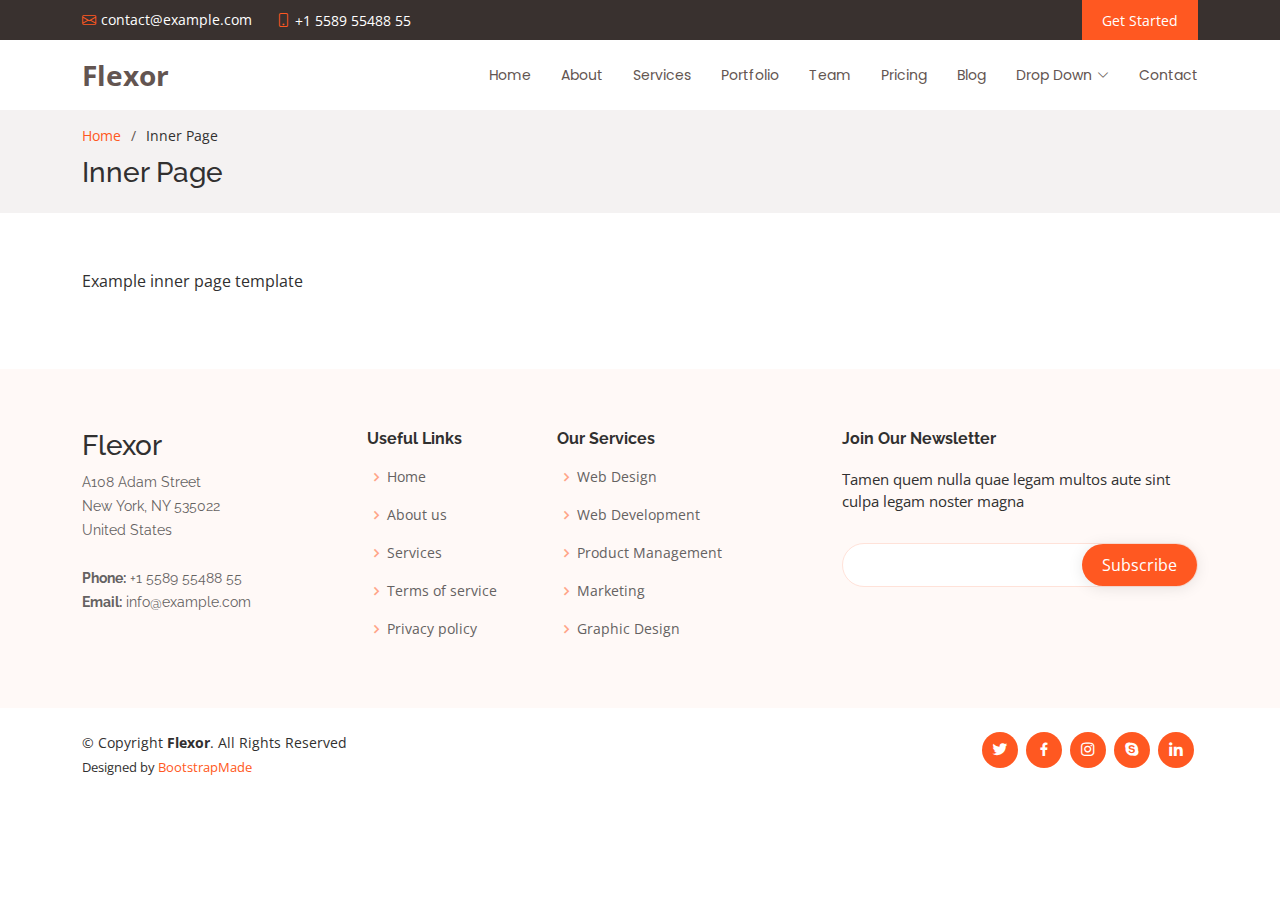
<file: humaransh/templates/Flexor/inner-page.html>
<!DOCTYPE html>
<html lang="en">

<head>
  <meta charset="utf-8">
  <meta content="width=device-width, initial-scale=1.0" name="viewport">

  <title>Inner Page - Flexor Bootstrap Template</title>
  <meta content="" name="description">
  <meta content="" name="keywords">

  <!-- Favicons -->
  <link href="assets/img/favicon.png" rel="icon">
  <link href="assets/img/apple-touch-icon.png" rel="apple-touch-icon">

  <!-- Google Fonts -->
  <link href="https://fonts.googleapis.com/css?family=Open+Sans:300,300i,400,400i,600,600i,700,700i|Raleway:300,300i,400,400i,500,500i,600,600i,700,700i|Poppins:300,300i,400,400i,500,500i,600,600i,700,700i" rel="stylesheet">

  <!-- Vendor CSS Files -->
  <link href="assets/vendor/aos/aos.css" rel="stylesheet">
  <link href="assets/vendor/bootstrap/css/bootstrap.min.css" rel="stylesheet">
  <link href="assets/vendor/bootstrap-icons/bootstrap-icons.css" rel="stylesheet">
  <link href="assets/vendor/boxicons/css/boxicons.min.css" rel="stylesheet">
  <link href="assets/vendor/glightbox/css/glightbox.min.css" rel="stylesheet">
  <link href="assets/vendor/swiper/swiper-bundle.min.css" rel="stylesheet">

  <!-- Template Main CSS File -->
  <link href="assets/css/style.css" rel="stylesheet">

  <!-- =======================================================
  * Template Name: Flexor - v4.7.0
  * Template URL: https://bootstrapmade.com/flexor-free-multipurpose-bootstrap-template/
  * Author: BootstrapMade.com
  * License: https://bootstrapmade.com/license/
  ======================================================== -->
</head>

<body>

  <!-- ======= Top Bar ======= -->
  <section id="topbar" class="d-flex align-items-center">
    <div class="container d-flex justify-content-center justify-content-md-between">
      <div class="contact-info d-flex align-items-center">
        <i class="bi bi-envelope d-flex align-items-center"><a href="mailto:contact@example.com">contact@example.com</a></i>
        <i class="bi bi-phone d-flex align-items-center ms-4"><span>+1 5589 55488 55</span></i>
      </div>

      <div class="cta d-none d-md-flex align-items-center">
        <a href="#about" class="scrollto">Get Started</a>
      </div>
    </div>
  </section>

  <!-- ======= Header ======= -->
  <header id="header" class="d-flex align-items-center">
    <div class="container d-flex align-items-center justify-content-between">

      <div class="logo">
        <h1><a href="index.html">Flexor</a></h1>
        <!-- Uncomment below if you prefer to use an image logo -->
        <!-- <a href="index.html"><img src="assets/img/logo.png" alt="" class="img-fluid"></a>-->
      </div>

      <nav id="navbar" class="navbar">
        <ul>
          <li><a class="nav-link scrollto " href="#hero">Home</a></li>
          <li><a class="nav-link scrollto" href="#about">About</a></li>
          <li><a class="nav-link scrollto" href="#services">Services</a></li>
          <li><a class="nav-link scrollto " href="#portfolio">Portfolio</a></li>
          <li><a class="nav-link scrollto" href="#team">Team</a></li>
          <li><a class="nav-link scrollto" href="#pricing">Pricing</a></li>
          <li><a href="blog.html">Blog</a></li>
          <li class="dropdown"><a href="#"><span>Drop Down</span> <i class="bi bi-chevron-down"></i></a>
            <ul>
              <li><a href="#">Drop Down 1</a></li>
              <li class="dropdown"><a href="#"><span>Deep Drop Down</span> <i class="bi bi-chevron-right"></i></a>
                <ul>
                  <li><a href="#">Deep Drop Down 1</a></li>
                  <li><a href="#">Deep Drop Down 2</a></li>
                  <li><a href="#">Deep Drop Down 3</a></li>
                  <li><a href="#">Deep Drop Down 4</a></li>
                  <li><a href="#">Deep Drop Down 5</a></li>
                </ul>
              </li>
              <li><a href="#">Drop Down 2</a></li>
              <li><a href="#">Drop Down 3</a></li>
              <li><a href="#">Drop Down 4</a></li>
            </ul>
          </li>
          <li><a class="nav-link scrollto" href="#contact">Contact</a></li>
        </ul>
        <i class="bi bi-list mobile-nav-toggle"></i>
      </nav><!-- .navbar -->

    </div>
  </header><!-- End Header -->

  <main id="main">

    <!-- ======= Breadcrumbs ======= -->
    <section id="breadcrumbs" class="breadcrumbs">
      <div class="container">
        <ol>
          <li><a href="index.html">Home</a></li>
          <li>Inner Page</li>
        </ol>
        <h2>Inner Page</h2>
      </div>
    </section><!-- End Breadcrumbs -->

    <section class="inner-page pt-3">
      <div class="container">
        <p>
          Example inner page template
        </p>
      </div>
    </section>

  </main><!-- End #main -->

  <!-- ======= Footer ======= -->
  <footer id="footer">

    <div class="footer-top">
      <div class="container">
        <div class="row">

          <div class="col-lg-3 col-md-6 footer-contact">
            <h3>Flexor</h3>
            <p>
              A108 Adam Street <br>
              New York, NY 535022<br>
              United States <br><br>
              <strong>Phone:</strong> +1 5589 55488 55<br>
              <strong>Email:</strong> info@example.com<br>
            </p>
          </div>

          <div class="col-lg-2 col-md-6 footer-links">
            <h4>Useful Links</h4>
            <ul>
              <li><i class="bx bx-chevron-right"></i> <a href="#">Home</a></li>
              <li><i class="bx bx-chevron-right"></i> <a href="#">About us</a></li>
              <li><i class="bx bx-chevron-right"></i> <a href="#">Services</a></li>
              <li><i class="bx bx-chevron-right"></i> <a href="#">Terms of service</a></li>
              <li><i class="bx bx-chevron-right"></i> <a href="#">Privacy policy</a></li>
            </ul>
          </div>

          <div class="col-lg-3 col-md-6 footer-links">
            <h4>Our Services</h4>
            <ul>
              <li><i class="bx bx-chevron-right"></i> <a href="#">Web Design</a></li>
              <li><i class="bx bx-chevron-right"></i> <a href="#">Web Development</a></li>
              <li><i class="bx bx-chevron-right"></i> <a href="#">Product Management</a></li>
              <li><i class="bx bx-chevron-right"></i> <a href="#">Marketing</a></li>
              <li><i class="bx bx-chevron-right"></i> <a href="#">Graphic Design</a></li>
            </ul>
          </div>

          <div class="col-lg-4 col-md-6 footer-newsletter">
            <h4>Join Our Newsletter</h4>
            <p>Tamen quem nulla quae legam multos aute sint culpa legam noster magna</p>
            <form action="" method="post">
              <input type="email" name="email"><input type="submit" value="Subscribe">
            </form>
          </div>

        </div>
      </div>
    </div>

    <div class="container d-lg-flex py-4">

      <div class="me-lg-auto text-center text-lg-start">
        <div class="copyright">
          &copy; Copyright <strong><span>Flexor</span></strong>. All Rights Reserved
        </div>
        <div class="credits">
          <!-- All the links in the footer should remain intact. -->
          <!-- You can delete the links only if you purchased the pro version. -->
          <!-- Licensing information: https://bootstrapmade.com/license/ -->
          <!-- Purchase the pro version with working PHP/AJAX contact form: https://bootstrapmade.com/flexor-free-multipurpose-bootstrap-template/ -->
          Designed by <a href="https://bootstrapmade.com/">BootstrapMade</a>
        </div>
      </div>
      <div class="social-links text-center text-lg-right pt-3 pt-lg-0">
        <a href="#" class="twitter"><i class="bx bxl-twitter"></i></a>
        <a href="#" class="facebook"><i class="bx bxl-facebook"></i></a>
        <a href="#" class="instagram"><i class="bx bxl-instagram"></i></a>
        <a href="#" class="google-plus"><i class="bx bxl-skype"></i></a>
        <a href="#" class="linkedin"><i class="bx bxl-linkedin"></i></a>
      </div>
    </div>
  </footer><!-- End Footer -->

  <a href="#" class="back-to-top d-flex align-items-center justify-content-center"><i class="bi bi-arrow-up-short"></i></a>

  <!-- Vendor JS Files -->
  <script src="assets/vendor/aos/aos.js"></script>
  <script src="assets/vendor/bootstrap/js/bootstrap.bundle.min.js"></script>
  <script src="assets/vendor/glightbox/js/glightbox.min.js"></script>
  <script src="assets/vendor/isotope-layout/isotope.pkgd.min.js"></script>
  <script src="assets/vendor/swiper/swiper-bundle.min.js"></script>
  <script src="assets/vendor/php-email-form/validate.js"></script>

  <!-- Template Main JS File -->
  <script src="assets/js/main.js"></script>

</body>

</html>
</file>
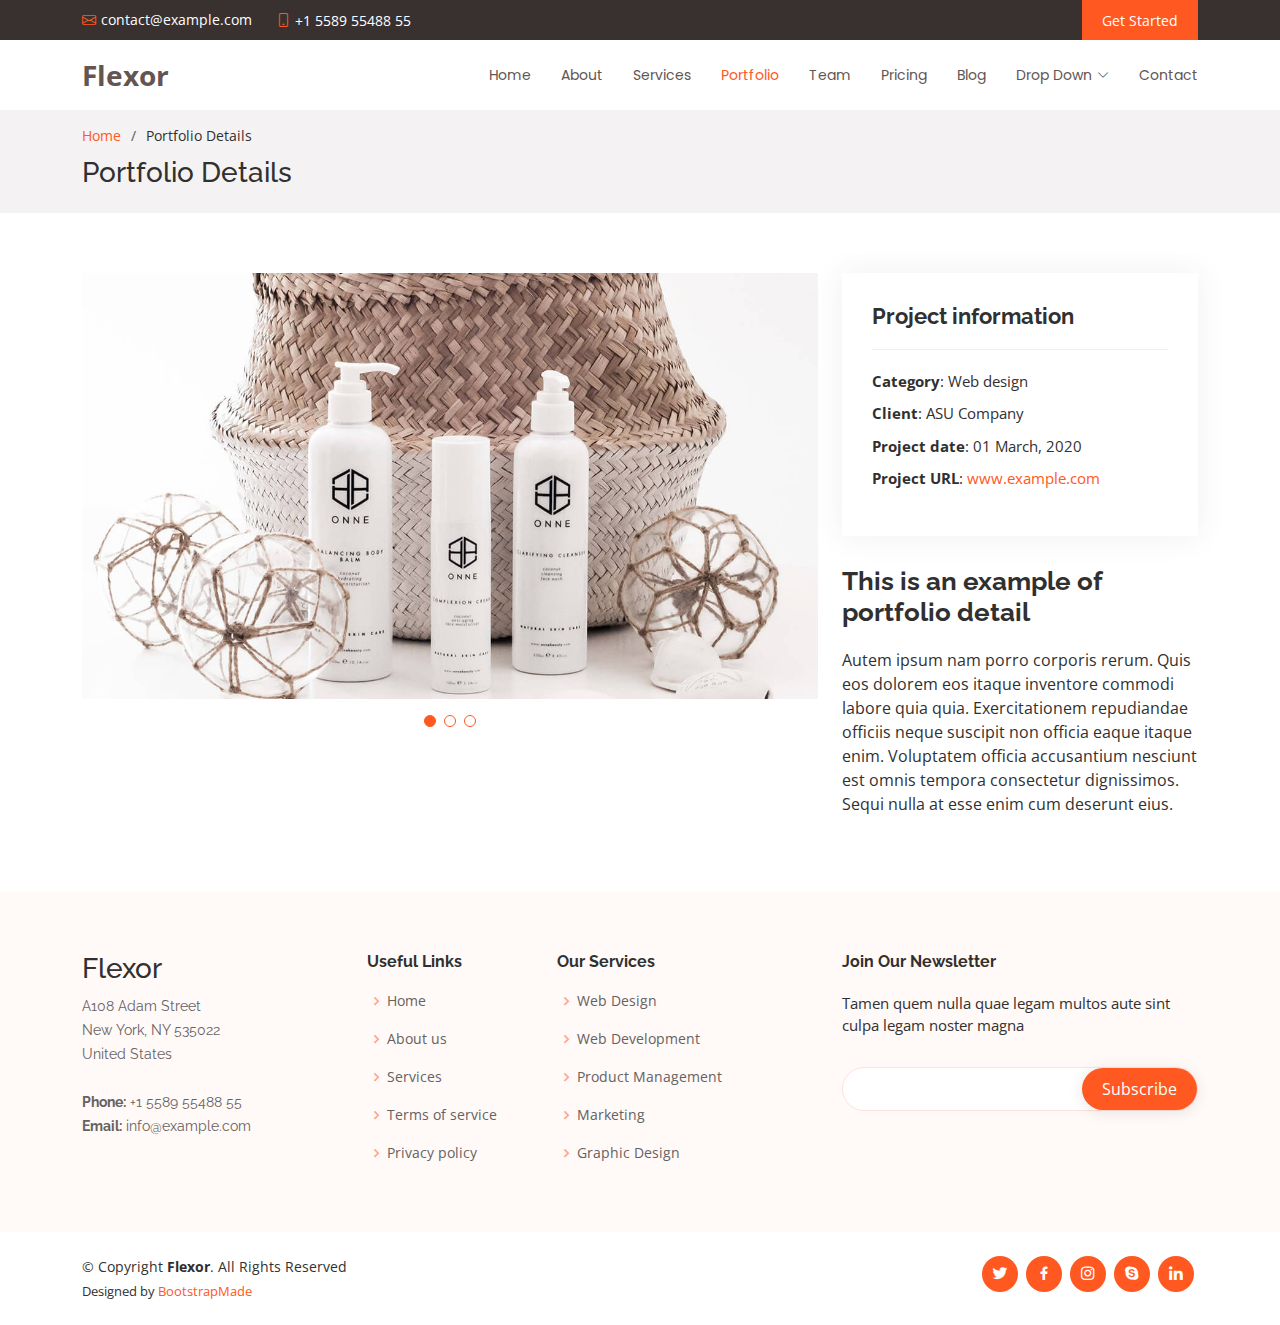
<file: humaransh/templates/Flexor/portfolio-details.html>
<!DOCTYPE html>
<html lang="en">

<head>
  <meta charset="utf-8">
  <meta content="width=device-width, initial-scale=1.0" name="viewport">

  <title>Portfolio Details - Flexor Bootstrap Template</title>
  <meta content="" name="description">
  <meta content="" name="keywords">

  <!-- Favicons -->
  <link href="assets/img/favicon.png" rel="icon">
  <link href="assets/img/apple-touch-icon.png" rel="apple-touch-icon">

  <!-- Google Fonts -->
  <link href="https://fonts.googleapis.com/css?family=Open+Sans:300,300i,400,400i,600,600i,700,700i|Raleway:300,300i,400,400i,500,500i,600,600i,700,700i|Poppins:300,300i,400,400i,500,500i,600,600i,700,700i" rel="stylesheet">

  <!-- Vendor CSS Files -->
  <link href="assets/vendor/aos/aos.css" rel="stylesheet">
  <link href="assets/vendor/bootstrap/css/bootstrap.min.css" rel="stylesheet">
  <link href="assets/vendor/bootstrap-icons/bootstrap-icons.css" rel="stylesheet">
  <link href="assets/vendor/boxicons/css/boxicons.min.css" rel="stylesheet">
  <link href="assets/vendor/glightbox/css/glightbox.min.css" rel="stylesheet">
  <link href="assets/vendor/swiper/swiper-bundle.min.css" rel="stylesheet">

  <!-- Template Main CSS File -->
  <link href="assets/css/style.css" rel="stylesheet">

  <!-- =======================================================
  * Template Name: Flexor - v4.7.0
  * Template URL: https://bootstrapmade.com/flexor-free-multipurpose-bootstrap-template/
  * Author: BootstrapMade.com
  * License: https://bootstrapmade.com/license/
  ======================================================== -->
</head>

<body>

  <!-- ======= Top Bar ======= -->
  <section id="topbar" class="d-flex align-items-center">
    <div class="container d-flex justify-content-center justify-content-md-between">
      <div class="contact-info d-flex align-items-center">
        <i class="bi bi-envelope d-flex align-items-center"><a href="mailto:contact@example.com">contact@example.com</a></i>
        <i class="bi bi-phone d-flex align-items-center ms-4"><span>+1 5589 55488 55</span></i>
      </div>

      <div class="cta d-none d-md-flex align-items-center">
        <a href="#about" class="scrollto">Get Started</a>
      </div>
    </div>
  </section>

  <!-- ======= Header ======= -->
  <header id="header" class="d-flex align-items-center">
    <div class="container d-flex align-items-center justify-content-between">

      <div class="logo">
        <h1><a href="index.html">Flexor</a></h1>
        <!-- Uncomment below if you prefer to use an image logo -->
        <!-- <a href="index.html"><img src="assets/img/logo.png" alt="" class="img-fluid"></a>-->
      </div>

      <nav id="navbar" class="navbar">
        <ul>
          <li><a class="nav-link scrollto " href="#hero">Home</a></li>
          <li><a class="nav-link scrollto" href="#about">About</a></li>
          <li><a class="nav-link scrollto" href="#services">Services</a></li>
          <li><a class="nav-link scrollto active" href="#portfolio">Portfolio</a></li>
          <li><a class="nav-link scrollto" href="#team">Team</a></li>
          <li><a class="nav-link scrollto" href="#pricing">Pricing</a></li>
          <li><a href="blog.html">Blog</a></li>
          <li class="dropdown"><a href="#"><span>Drop Down</span> <i class="bi bi-chevron-down"></i></a>
            <ul>
              <li><a href="#">Drop Down 1</a></li>
              <li class="dropdown"><a href="#"><span>Deep Drop Down</span> <i class="bi bi-chevron-right"></i></a>
                <ul>
                  <li><a href="#">Deep Drop Down 1</a></li>
                  <li><a href="#">Deep Drop Down 2</a></li>
                  <li><a href="#">Deep Drop Down 3</a></li>
                  <li><a href="#">Deep Drop Down 4</a></li>
                  <li><a href="#">Deep Drop Down 5</a></li>
                </ul>
              </li>
              <li><a href="#">Drop Down 2</a></li>
              <li><a href="#">Drop Down 3</a></li>
              <li><a href="#">Drop Down 4</a></li>
            </ul>
          </li>
          <li><a class="nav-link scrollto" href="#contact">Contact</a></li>
        </ul>
        <i class="bi bi-list mobile-nav-toggle"></i>
      </nav><!-- .navbar -->

    </div>
  </header><!-- End Header -->

  <main id="main">

    <!-- ======= Breadcrumbs ======= -->
    <section id="breadcrumbs" class="breadcrumbs">
      <div class="container">
        <ol>
          <li><a href="index.html">Home</a></li>
          <li>Portfolio Details</li>
        </ol>
        <h2>Portfolio Details</h2>
      </div>
    </section><!-- End Breadcrumbs -->

    <!-- ======= Portfolio Details Section ======= -->
    <section id="portfolio-details" class="portfolio-details">
      <div class="container">

        <div class="row gy-4">

          <div class="col-lg-8">
            <div class="portfolio-details-slider swiper">
              <div class="swiper-wrapper align-items-center">

                <div class="swiper-slide">
                  <img src="assets/img/portfolio/portfolio-details-1.jpg" alt="">
                </div>

                <div class="swiper-slide">
                  <img src="assets/img/portfolio/portfolio-details-2.jpg" alt="">
                </div>

                <div class="swiper-slide">
                  <img src="assets/img/portfolio/portfolio-details-3.jpg" alt="">
                </div>

              </div>
              <div class="swiper-pagination"></div>
            </div>
          </div>

          <div class="col-lg-4">
            <div class="portfolio-info">
              <h3>Project information</h3>
              <ul>
                <li><strong>Category</strong>: Web design</li>
                <li><strong>Client</strong>: ASU Company</li>
                <li><strong>Project date</strong>: 01 March, 2020</li>
                <li><strong>Project URL</strong>: <a href="#">www.example.com</a></li>
              </ul>
            </div>
            <div class="portfolio-description">
              <h2>This is an example of portfolio detail</h2>
              <p>
                Autem ipsum nam porro corporis rerum. Quis eos dolorem eos itaque inventore commodi labore quia quia. Exercitationem repudiandae officiis neque suscipit non officia eaque itaque enim. Voluptatem officia accusantium nesciunt est omnis tempora consectetur dignissimos. Sequi nulla at esse enim cum deserunt eius.
              </p>
            </div>
          </div>

        </div>

      </div>
    </section><!-- End Portfolio Details Section -->

  </main><!-- End #main -->

  <!-- ======= Footer ======= -->
  <footer id="footer">

    <div class="footer-top">
      <div class="container">
        <div class="row">

          <div class="col-lg-3 col-md-6 footer-contact">
            <h3>Flexor</h3>
            <p>
              A108 Adam Street <br>
              New York, NY 535022<br>
              United States <br><br>
              <strong>Phone:</strong> +1 5589 55488 55<br>
              <strong>Email:</strong> info@example.com<br>
            </p>
          </div>

          <div class="col-lg-2 col-md-6 footer-links">
            <h4>Useful Links</h4>
            <ul>
              <li><i class="bx bx-chevron-right"></i> <a href="#">Home</a></li>
              <li><i class="bx bx-chevron-right"></i> <a href="#">About us</a></li>
              <li><i class="bx bx-chevron-right"></i> <a href="#">Services</a></li>
              <li><i class="bx bx-chevron-right"></i> <a href="#">Terms of service</a></li>
              <li><i class="bx bx-chevron-right"></i> <a href="#">Privacy policy</a></li>
            </ul>
          </div>

          <div class="col-lg-3 col-md-6 footer-links">
            <h4>Our Services</h4>
            <ul>
              <li><i class="bx bx-chevron-right"></i> <a href="#">Web Design</a></li>
              <li><i class="bx bx-chevron-right"></i> <a href="#">Web Development</a></li>
              <li><i class="bx bx-chevron-right"></i> <a href="#">Product Management</a></li>
              <li><i class="bx bx-chevron-right"></i> <a href="#">Marketing</a></li>
              <li><i class="bx bx-chevron-right"></i> <a href="#">Graphic Design</a></li>
            </ul>
          </div>

          <div class="col-lg-4 col-md-6 footer-newsletter">
            <h4>Join Our Newsletter</h4>
            <p>Tamen quem nulla quae legam multos aute sint culpa legam noster magna</p>
            <form action="" method="post">
              <input type="email" name="email"><input type="submit" value="Subscribe">
            </form>
          </div>

        </div>
      </div>
    </div>

    <div class="container d-lg-flex py-4">

      <div class="me-lg-auto text-center text-lg-start">
        <div class="copyright">
          &copy; Copyright <strong><span>Flexor</span></strong>. All Rights Reserved
        </div>
        <div class="credits">
          <!-- All the links in the footer should remain intact. -->
          <!-- You can delete the links only if you purchased the pro version. -->
          <!-- Licensing information: https://bootstrapmade.com/license/ -->
          <!-- Purchase the pro version with working PHP/AJAX contact form: https://bootstrapmade.com/flexor-free-multipurpose-bootstrap-template/ -->
          Designed by <a href="https://bootstrapmade.com/">BootstrapMade</a>
        </div>
      </div>
      <div class="social-links text-center text-lg-right pt-3 pt-lg-0">
        <a href="#" class="twitter"><i class="bx bxl-twitter"></i></a>
        <a href="#" class="facebook"><i class="bx bxl-facebook"></i></a>
        <a href="#" class="instagram"><i class="bx bxl-instagram"></i></a>
        <a href="#" class="google-plus"><i class="bx bxl-skype"></i></a>
        <a href="#" class="linkedin"><i class="bx bxl-linkedin"></i></a>
      </div>
    </div>
  </footer><!-- End Footer -->

  <a href="#" class="back-to-top d-flex align-items-center justify-content-center"><i class="bi bi-arrow-up-short"></i></a>

  <!-- Vendor JS Files -->
  <script src="assets/vendor/aos/aos.js"></script>
  <script src="assets/vendor/bootstrap/js/bootstrap.bundle.min.js"></script>
  <script src="assets/vendor/glightbox/js/glightbox.min.js"></script>
  <script src="assets/vendor/isotope-layout/isotope.pkgd.min.js"></script>
  <script src="assets/vendor/swiper/swiper-bundle.min.js"></script>
  <script src="assets/vendor/php-email-form/validate.js"></script>

  <!-- Template Main JS File -->
  <script src="assets/js/main.js"></script>

</body>

</html>
</file>
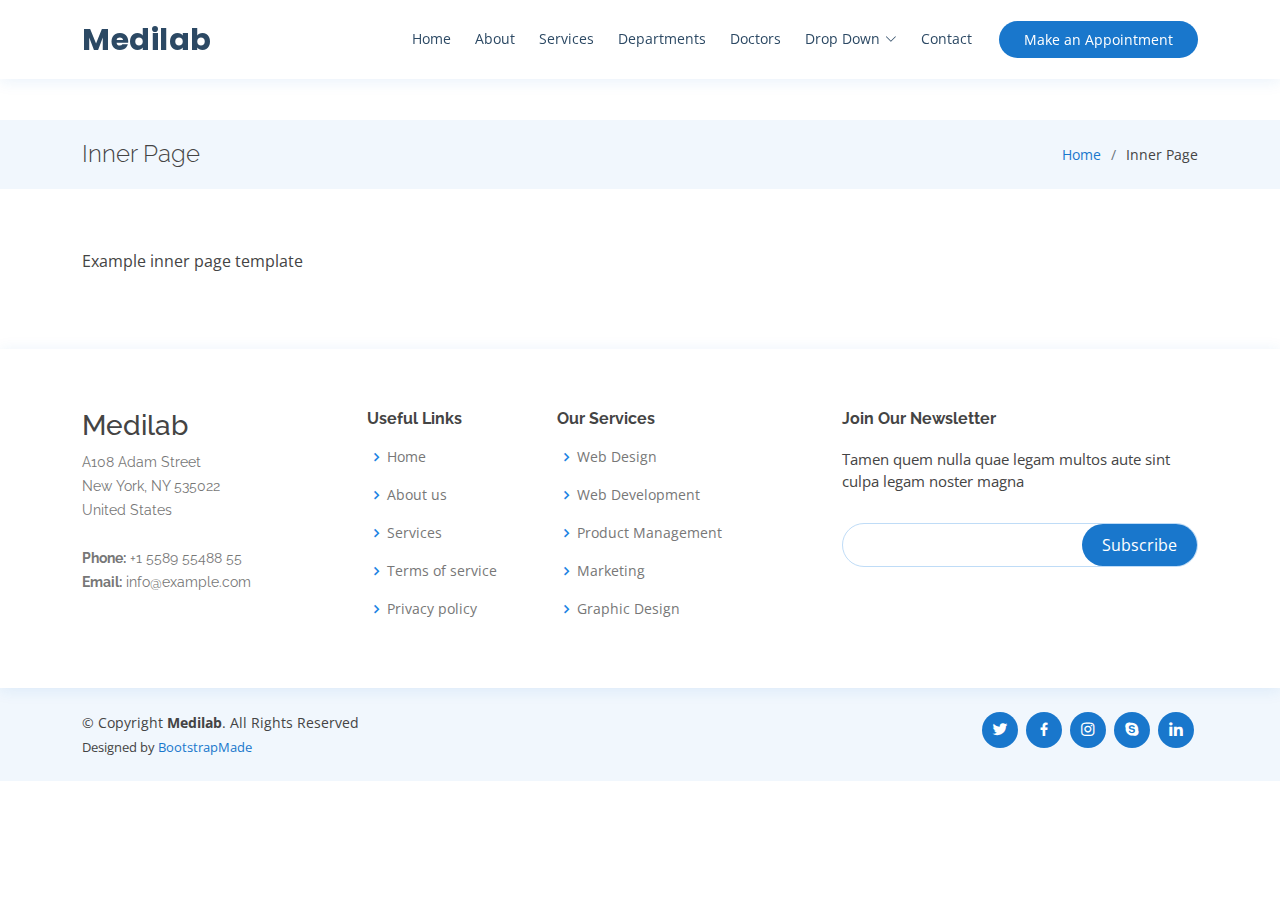
<file: humaransh/templates/Medilab/inner-page.html>
<!DOCTYPE html>
<html lang="en">

<head>
  <meta charset="utf-8">
  <meta content="width=device-width, initial-scale=1.0" name="viewport">

  <title>Inner Page - Medilab Bootstrap Template</title>
  <meta content="" name="description">
  <meta content="" name="keywords">

  <!-- Favicons -->
  <link href="assets/img/favicon.png" rel="icon">
  <link href="assets/img/apple-touch-icon.png" rel="apple-touch-icon">

  <!-- Google Fonts -->
  <link href="https://fonts.googleapis.com/css?family=Open+Sans:300,300i,400,400i,600,600i,700,700i|Raleway:300,300i,400,400i,500,500i,600,600i,700,700i|Poppins:300,300i,400,400i,500,500i,600,600i,700,700i" rel="stylesheet">

  <!-- Vendor CSS Files -->
  <link href="assets/vendor/fontawesome-free/css/all.min.css" rel="stylesheet">
  <link href="assets/vendor/animate.css/animate.min.css" rel="stylesheet">
  <link href="assets/vendor/bootstrap/css/bootstrap.min.css" rel="stylesheet">
  <link href="assets/vendor/bootstrap-icons/bootstrap-icons.css" rel="stylesheet">
  <link href="assets/vendor/boxicons/css/boxicons.min.css" rel="stylesheet">
  <link href="assets/vendor/glightbox/css/glightbox.min.css" rel="stylesheet">
  <link href="assets/vendor/remixicon/remixicon.css" rel="stylesheet">
  <link href="assets/vendor/swiper/swiper-bundle.min.css" rel="stylesheet">

  <!-- Template Main CSS File -->
  <link href="assets/css/style.css" rel="stylesheet">

  <!-- =======================================================
  * Template Name: Medilab - v4.7.0
  * Template URL: https://bootstrapmade.com/medilab-free-medical-bootstrap-theme/
  * Author: BootstrapMade.com
  * License: https://bootstrapmade.com/license/
  ======================================================== -->
</head>

<body>

  <!-- ======= Top Bar ======= -->
  <div id="topbar" class="d-flex align-items-center fixed-top">
    <div class="container d-flex justify-content-between">
      <div class="contact-info d-flex align-items-center">
        <i class="bi bi-envelope"></i> <a href="mailto:contact@example.com">contact@example.com</a>
        <i class="bi bi-phone"></i> +1 5589 55488 55
      </div>
      <div class="d-none d-lg-flex social-links align-items-center">
        <a href="#" class="twitter"><i class="bi bi-twitter"></i></a>
        <a href="#" class="facebook"><i class="bi bi-facebook"></i></a>
        <a href="#" class="instagram"><i class="bi bi-instagram"></i></a>
        <a href="#" class="linkedin"><i class="bi bi-linkedin"></i></i></a>
      </div>
    </div>
  </div>

  <!-- ======= Header ======= -->
  <header id="header" class="fixed-top">
    <div class="container d-flex align-items-center">

      <h1 class="logo me-auto"><a href="index.html">Medilab</a></h1>
      <!-- Uncomment below if you prefer to use an image logo -->
      <!-- <a href="index.html" class="logo me-auto"><img src="assets/img/logo.png" alt="" class="img-fluid"></a>-->

      <nav id="navbar" class="navbar order-last order-lg-0">
        <ul>
          <li><a class="nav-link scrollto " href="#hero">Home</a></li>
          <li><a class="nav-link scrollto" href="#about">About</a></li>
          <li><a class="nav-link scrollto" href="#services">Services</a></li>
          <li><a class="nav-link scrollto" href="#departments">Departments</a></li>
          <li><a class="nav-link scrollto" href="#doctors">Doctors</a></li>
          <li class="dropdown"><a href="#"><span>Drop Down</span> <i class="bi bi-chevron-down"></i></a>
            <ul>
              <li><a href="#">Drop Down 1</a></li>
              <li class="dropdown"><a href="#"><span>Deep Drop Down</span> <i class="bi bi-chevron-right"></i></a>
                <ul>
                  <li><a href="#">Deep Drop Down 1</a></li>
                  <li><a href="#">Deep Drop Down 2</a></li>
                  <li><a href="#">Deep Drop Down 3</a></li>
                  <li><a href="#">Deep Drop Down 4</a></li>
                  <li><a href="#">Deep Drop Down 5</a></li>
                </ul>
              </li>
              <li><a href="#">Drop Down 2</a></li>
              <li><a href="#">Drop Down 3</a></li>
              <li><a href="#">Drop Down 4</a></li>
            </ul>
          </li>
          <li><a class="nav-link scrollto" href="#contact">Contact</a></li>
        </ul>
        <i class="bi bi-list mobile-nav-toggle"></i>
      </nav><!-- .navbar -->

      <a href="#appointment" class="appointment-btn scrollto"><span class="d-none d-md-inline">Make an</span> Appointment</a>

    </div>
  </header><!-- End Header -->

  <main id="main">

    <!-- ======= Breadcrumbs Section ======= -->
    <section class="breadcrumbs">
      <div class="container">

        <div class="d-flex justify-content-between align-items-center">
          <h2>Inner Page</h2>
          <ol>
            <li><a href="index.html">Home</a></li>
            <li>Inner Page</li>
          </ol>
        </div>

      </div>
    </section><!-- End Breadcrumbs Section -->

    <section class="inner-page">
      <div class="container">
        <p>
          Example inner page template
        </p>
      </div>
    </section>

  </main><!-- End #main -->

  <!-- ======= Footer ======= -->
  <footer id="footer">

    <div class="footer-top">
      <div class="container">
        <div class="row">

          <div class="col-lg-3 col-md-6 footer-contact">
            <h3>Medilab</h3>
            <p>
              A108 Adam Street <br>
              New York, NY 535022<br>
              United States <br><br>
              <strong>Phone:</strong> +1 5589 55488 55<br>
              <strong>Email:</strong> info@example.com<br>
            </p>
          </div>

          <div class="col-lg-2 col-md-6 footer-links">
            <h4>Useful Links</h4>
            <ul>
              <li><i class="bx bx-chevron-right"></i> <a href="#">Home</a></li>
              <li><i class="bx bx-chevron-right"></i> <a href="#">About us</a></li>
              <li><i class="bx bx-chevron-right"></i> <a href="#">Services</a></li>
              <li><i class="bx bx-chevron-right"></i> <a href="#">Terms of service</a></li>
              <li><i class="bx bx-chevron-right"></i> <a href="#">Privacy policy</a></li>
            </ul>
          </div>

          <div class="col-lg-3 col-md-6 footer-links">
            <h4>Our Services</h4>
            <ul>
              <li><i class="bx bx-chevron-right"></i> <a href="#">Web Design</a></li>
              <li><i class="bx bx-chevron-right"></i> <a href="#">Web Development</a></li>
              <li><i class="bx bx-chevron-right"></i> <a href="#">Product Management</a></li>
              <li><i class="bx bx-chevron-right"></i> <a href="#">Marketing</a></li>
              <li><i class="bx bx-chevron-right"></i> <a href="#">Graphic Design</a></li>
            </ul>
          </div>

          <div class="col-lg-4 col-md-6 footer-newsletter">
            <h4>Join Our Newsletter</h4>
            <p>Tamen quem nulla quae legam multos aute sint culpa legam noster magna</p>
            <form action="" method="post">
              <input type="email" name="email"><input type="submit" value="Subscribe">
            </form>
          </div>

        </div>
      </div>
    </div>

    <div class="container d-md-flex py-4">

      <div class="me-md-auto text-center text-md-start">
        <div class="copyright">
          &copy; Copyright <strong><span>Medilab</span></strong>. All Rights Reserved
        </div>
        <div class="credits">
          <!-- All the links in the footer should remain intact. -->
          <!-- You can delete the links only if you purchased the pro version. -->
          <!-- Licensing information: https://bootstrapmade.com/license/ -->
          <!-- Purchase the pro version with working PHP/AJAX contact form: https://bootstrapmade.com/medilab-free-medical-bootstrap-theme/ -->
          Designed by <a href="https://bootstrapmade.com/">BootstrapMade</a>
        </div>
      </div>
      <div class="social-links text-center text-md-right pt-3 pt-md-0">
        <a href="#" class="twitter"><i class="bx bxl-twitter"></i></a>
        <a href="#" class="facebook"><i class="bx bxl-facebook"></i></a>
        <a href="#" class="instagram"><i class="bx bxl-instagram"></i></a>
        <a href="#" class="google-plus"><i class="bx bxl-skype"></i></a>
        <a href="#" class="linkedin"><i class="bx bxl-linkedin"></i></a>
      </div>
    </div>
  </footer><!-- End Footer -->

  <div id="preloader"></div>
  <a href="#" class="back-to-top d-flex align-items-center justify-content-center"><i class="bi bi-arrow-up-short"></i></a>

  <!-- Vendor JS Files -->
  <script src="assets/vendor/purecounter/purecounter.js"></script>
  <script src="assets/vendor/bootstrap/js/bootstrap.bundle.min.js"></script>
  <script src="assets/vendor/glightbox/js/glightbox.min.js"></script>
  <script src="assets/vendor/swiper/swiper-bundle.min.js"></script>
  <script src="assets/vendor/php-email-form/validate.js"></script>

  <!-- Template Main JS File -->
  <script src="assets/js/main.js"></script>

</body>

</html>
</file>
<file: humaransh/portal/static/parent-signup/css/style.css>
/* @extend display-flex; */
display-flex, .signup-content, .form-row, .label-flex, .form-radio-group {
  display: flex;
  display: -webkit-flex; }

/* @extend list-type-ulli; */
list-type-ulli, ul {
  list-style-type: none;
  margin: 0;
  padding: 0; }

/* poppins-300 - latin */
@font-face {
  font-family: 'Poppins';
  font-style: normal;
  font-weight: 300;
  src: url("../fonts/poppins/poppins-v5-latin-300.eot");
  /* IE9 Compat Modes */
  src: local("Poppins Light"), local("Poppins-Light"), url("../fonts/poppins/poppins-v5-latin-300.eot?#iefix") format("embedded-opentype"), url("../fonts/poppins/poppins-v5-latin-300.woff2") format("woff2"), url("../fonts/poppins/poppins-v5-latin-300.woff") format("woff"), url("../fonts/poppins/poppins-v5-latin-300.ttf") format("truetype"), url("../fonts/poppins/poppins-v5-latin-300.svg#Poppins") format("svg");
  /* Legacy iOS */ }
/* poppins-300italic - latin */
@font-face {
  font-family: 'Poppins';
  font-style: italic;
  font-weight: 300;
  src: url("../fonts/poppins/poppins-v5-latin-300italic.eot");
  /* IE9 Compat Modes */
  src: local("Poppins Light Italic"), local("Poppins-LightItalic"), url("../fonts/poppins/poppins-v5-latin-300italic.eot?#iefix") format("embedded-opentype"), url("../fonts/poppins/poppins-v5-latin-300italic.woff2") format("woff2"), url("../fonts/poppins/poppins-v5-latin-300italic.woff") format("woff"), url("../fonts/poppins/poppins-v5-latin-300italic.ttf") format("truetype"), url("../fonts/poppins/poppins-v5-latin-300italic.svg#Poppins") format("svg");
  /* Legacy iOS */ }
/* poppins-regular - latin */
@font-face {
  font-family: 'Poppins';
  font-style: normal;
  font-weight: 400;
  src: url("../fonts/poppins/poppins-v5-latin-regular.eot");
  /* IE9 Compat Modes */
  src: local("Poppins Regular"), local("Poppins-Regular"), url("../fonts/poppins/poppins-v5-latin-regular.eot?#iefix") format("embedded-opentype"), url("../fonts/poppins/poppins-v5-latin-regular.woff2") format("woff2"), url("../fonts/poppins/poppins-v5-latin-regular.woff") format("woff"), url("../fonts/poppins/poppins-v5-latin-regular.ttf") format("truetype"), url("../fonts/poppins/poppins-v5-latin-regular.svg#Poppins") format("svg");
  /* Legacy iOS */ }
/* poppins-italic - latin */
@font-face {
  font-family: 'Poppins';
  font-style: italic;
  font-weight: 400;
  src: url("../fonts/poppins/poppins-v5-latin-italic.eot");
  /* IE9 Compat Modes */
  src: local("Poppins Italic"), local("Poppins-Italic"), url("../fonts/poppins/poppins-v5-latin-italic.eot?#iefix") format("embedded-opentype"), url("../fonts/poppins/poppins-v5-latin-italic.woff2") format("woff2"), url("../fonts/poppins/poppins-v5-latin-italic.woff") format("woff"), url("../fonts/poppins/poppins-v5-latin-italic.ttf") format("truetype"), url("../fonts/poppins/poppins-v5-latin-italic.svg#Poppins") format("svg");
  /* Legacy iOS */ }
/* poppins-500 - latin */
@font-face {
  font-family: 'Poppins';
  font-style: normal;
  font-weight: 500;
  src: url("../fonts/poppins/poppins-v5-latin-500.eot");
  /* IE9 Compat Modes */
  src: local("Poppins Medium"), local("Poppins-Medium"), url("../fonts/poppins/poppins-v5-latin-500.eot?#iefix") format("embedded-opentype"), url("../fonts/poppins/poppins-v5-latin-500.woff2") format("woff2"), url("../fonts/poppins/poppins-v5-latin-500.woff") format("woff"), url("../fonts/poppins/poppins-v5-latin-500.ttf") format("truetype"), url("../fonts/poppins/poppins-v5-latin-500.svg#Poppins") format("svg");
  /* Legacy iOS */ }
/* poppins-500italic - latin */
@font-face {
  font-family: 'Poppins';
  font-style: italic;
  font-weight: 500;
  src: url("../fonts/poppins/poppins-v5-latin-500italic.eot");
  /* IE9 Compat Modes */
  src: local("Poppins Medium Italic"), local("Poppins-MediumItalic"), url("../fonts/poppins/poppins-v5-latin-500italic.eot?#iefix") format("embedded-opentype"), url("../fonts/poppins/poppins-v5-latin-500italic.woff2") format("woff2"), url("../fonts/poppins/poppins-v5-latin-500italic.woff") format("woff"), url("../fonts/poppins/poppins-v5-latin-500italic.ttf") format("truetype"), url("../fonts/poppins/poppins-v5-latin-500italic.svg#Poppins") format("svg");
  /* Legacy iOS */ }
/* poppins-600 - latin */
@font-face {
  font-family: 'Poppins';
  font-style: normal;
  font-weight: 600;
  src: url("../fonts/poppins/poppins-v5-latin-600.eot");
  /* IE9 Compat Modes */
  src: local("Poppins SemiBold"), local("Poppins-SemiBold"), url("../fonts/poppins/poppins-v5-latin-600.eot?#iefix") format("embedded-opentype"), url("../fonts/poppins/poppins-v5-latin-600.woff2") format("woff2"), url("../fonts/poppins/poppins-v5-latin-600.woff") format("woff"), url("../fonts/poppins/poppins-v5-latin-600.ttf") format("truetype"), url("../fonts/poppins/poppins-v5-latin-600.svg#Poppins") format("svg");
  /* Legacy iOS */ }
/* poppins-700 - latin */
@font-face {
  font-family: 'Poppins';
  font-style: normal;
  font-weight: 700;
  src: url("../fonts/poppins/poppins-v5-latin-700.eot");
  /* IE9 Compat Modes */
  src: local("Poppins Bold"), local("Poppins-Bold"), url("../fonts/poppins/poppins-v5-latin-700.eot?#iefix") format("embedded-opentype"), url("../fonts/poppins/poppins-v5-latin-700.woff2") format("woff2"), url("../fonts/poppins/poppins-v5-latin-700.woff") format("woff"), url("../fonts/poppins/poppins-v5-latin-700.ttf") format("truetype"), url("../fonts/poppins/poppins-v5-latin-700.svg#Poppins") format("svg");
  /* Legacy iOS */ }
/* poppins-700italic - latin */
@font-face {
  font-family: 'Poppins';
  font-style: italic;
  font-weight: 700;
  src: url("../fonts/poppins/poppins-v5-latin-700italic.eot");
  /* IE9 Compat Modes */
  src: local("Poppins Bold Italic"), local("Poppins-BoldItalic"), url("../fonts/poppins/poppins-v5-latin-700italic.eot?#iefix") format("embedded-opentype"), url("../fonts/poppins/poppins-v5-latin-700italic.woff2") format("woff2"), url("../fonts/poppins/poppins-v5-latin-700italic.woff") format("woff"), url("../fonts/poppins/poppins-v5-latin-700italic.ttf") format("truetype"), url("../fonts/poppins/poppins-v5-latin-700italic.svg#Poppins") format("svg");
  /* Legacy iOS */ }
/* poppins-800 - latin */
@font-face {
  font-family: 'Poppins';
  font-style: normal;
  font-weight: 800;
  src: url("../fonts/poppins/poppins-v5-latin-800.eot");
  /* IE9 Compat Modes */
  src: local("Poppins ExtraBold"), local("Poppins-ExtraBold"), url("../fonts/poppins/poppins-v5-latin-800.eot?#iefix") format("embedded-opentype"), url("../fonts/poppins/poppins-v5-latin-800.woff2") format("woff2"), url("../fonts/poppins/poppins-v5-latin-800.woff") format("woff"), url("../fonts/poppins/poppins-v5-latin-800.ttf") format("truetype"), url("../fonts/poppins/poppins-v5-latin-800.svg#Poppins") format("svg");
  /* Legacy iOS */ }
/* poppins-800italic - latin */
@font-face {
  font-family: 'Poppins';
  font-style: italic;
  font-weight: 800;
  src: url("../fonts/poppins/poppins-v5-latin-800italic.eot");
  /* IE9 Compat Modes */
  src: local("Poppins ExtraBold Italic"), local("Poppins-ExtraBoldItalic"), url("../fonts/poppins/poppins-v5-latin-800italic.eot?#iefix") format("embedded-opentype"), url("../fonts/poppins/poppins-v5-latin-800italic.woff2") format("woff2"), url("../fonts/poppins/poppins-v5-latin-800italic.woff") format("woff"), url("../fonts/poppins/poppins-v5-latin-800italic.ttf") format("truetype"), url("../fonts/poppins/poppins-v5-latin-800italic.svg#Poppins") format("svg");
  /* Legacy iOS */ }
/* poppins-900 - latin */
@font-face {
  font-family: 'Poppins';
  font-style: normal;
  font-weight: 900;
  src: url("../fonts/poppins/poppins-v5-latin-900.eot");
  /* IE9 Compat Modes */
  src: local("Poppins Black"), local("Poppins-Black"), url("../fonts/poppins/poppins-v5-latin-900.eot?#iefix") format("embedded-opentype"), url("../fonts/poppins/poppins-v5-latin-900.woff2") format("woff2"), url("../fonts/poppins/poppins-v5-latin-900.woff") format("woff"), url("../fonts/poppins/poppins-v5-latin-900.ttf") format("truetype"), url("../fonts/poppins/poppins-v5-latin-900.svg#Poppins") format("svg");
  /* Legacy iOS */ }
a:focus, a:active {
  text-decoration: none;
  outline: none;
  transition: all 300ms ease 0s;
  -moz-transition: all 300ms ease 0s;
  -webkit-transition: all 300ms ease 0s;
  -o-transition: all 300ms ease 0s;
  -ms-transition: all 300ms ease 0s; }

input, select, textarea {
  outline: none;
  appearance: unset !important;
  -moz-appearance: unset !important;
  -webkit-appearance: unset !important;
  -o-appearance: unset !important;
  -ms-appearance: unset !important; }

input::-webkit-outer-spin-button, input::-webkit-inner-spin-button {
  appearance: none !important;
  -moz-appearance: none !important;
  -webkit-appearance: none !important;
  -o-appearance: none !important;
  -ms-appearance: none !important;
  margin: 0; }

input:focus, select:focus, textarea:focus {
  outline: none;
  box-shadow: none !important;
  -moz-box-shadow: none !important;
  -webkit-box-shadow: none !important;
  -o-box-shadow: none !important;
  -ms-box-shadow: none !important; }

input[type=checkbox] {
  appearance: checkbox !important;
  -moz-appearance: checkbox !important;
  -webkit-appearance: checkbox !important;
  -o-appearance: checkbox !important;
  -ms-appearance: checkbox !important; }

input[type=radio] {
  appearance: radio !important;
  -moz-appearance: radio !important;
  -webkit-appearance: radio !important;
  -o-appearance: radio !important;
  -ms-appearance: radio !important; }

input:-webkit-autofill {
  box-shadow: 0 0 0 30px transparent inset;
  -moz-box-shadow: 0 0 0 30px transparent inset;
  -webkit-box-shadow: 0 0 0 30px transparent inset;
  -o-box-shadow: 0 0 0 30px transparent inset;
  -ms-box-shadow: 0 0 0 30px transparent inset;
  background-color: transparent !important; }

img {
  max-width: 100%;
  height: auto; }

figure {
  margin: 0; }

p {
  margin: 0px;
  font-weight: 600;
  color: #fff; }

h2 {
  line-height: 1.2;
  margin: 0;
  padding: 0;
  font-weight: 900;
  color: #fff;
  font-family: 'Poppins';
  font-size: 26px;
  text-transform: uppercase;
  margin-bottom: 10px; }

.clear {
  clear: both; }

body {
  font-size: 14px;
  line-height: 1.8;
  color: #222;
  font-weight: 500;
  font-family: 'Poppins';
  margin: 0px;
  background: #282828;
  padding: 50px 0; }

.main {
  position: relative; }

.container {
  width: 1400px;
  margin: 0 auto;
  background: #fff; }

.signup-img {
  position: relative;
  width: 385px;
  margin-bottom: -8px; }

.signup-form {
  width: 1015px;
  margin-top: -2px; }

.signup-img-content {
  position: absolute;
  top: 50%;
  left: 50%;
  transform: translate(-50%, -50%);
  -moz-transform: translate(-50%, -50%);
  -webkit-transform: translate(-50%, -50%);
  -o-transform: translate(-50%, -50%);
  -ms-transform: translate(-50%, -50%);
  text-align: center;
  width: 100%; }

.register-form {
  padding: 93px 115px 90px 80px;
  margin-bottom: -8px; }

.form-row {
  margin: 0 -30px; }
  .form-row .form-group {
    width: 50%;
    padding: 0 30px; }

.form-input, .form-select, .form-radio {
  margin-bottom: 23px; }

label, input {
  display: block;
  width: 100%; }

label {
  font-weight: bold;
  text-transform: uppercase;
  margin-bottom: 7px; }

label.required {
  position: relative; }
  label.required:after {
    content: '*';
    margin-left: 2px;
    color: #b90000; }

input {
  box-sizing: border-box;
  border: 1px solid #ebebeb;
  padding: 14px 20px;
  border-radius: 5px;
  -moz-border-radius: 5px;
  -webkit-border-radius: 5px;
  -o-border-radius: 5px;
  -ms-border-radius: 5px;
  font-size: 14px;
  font-family: 'Poppins'; }
  input:focus {
    border: 1px solid #329e5e; }

.label-flex {
  justify-content: space-between;
  -moz-justify-content: space-between;
  -webkit-justify-content: space-between;
  -o-justify-content: space-between;
  -ms-justify-content: space-between; }
  .label-flex label {
    width: auto; }

.form-link {
  font-size: 12px;
  color: #222;
  text-decoration: none;
  position: relative; }
  .form-link:after {
    position: absolute;
    content: "";
    width: 100%;
    height: 2px;
    background: #d7d7d7;
    left: 0;
    bottom: 12px; }

.form-radio {
  margin-bottom: 18px; }
  .form-radio input {
    width: auto;
    display: inline-block; }

.radio-label {
  padding-right: 72px; }

.form-radio-group {
  padding-bottom: 10px;
  padding-top: 12px; }

.form-radio-item {
  position: relative;
  margin-right: 30px; }
  .form-radio-item label {
    font-weight: 500;
    padding-left: 30px;
    position: relative;
    z-index: 9;
    display: block;
    cursor: pointer;
    text-transform: none; }

.check {
  display: inline-block;
  position: absolute;
  border: 1px solid #ebebeb;
  border-radius: 50%;
  -moz-border-radius: 50%;
  -webkit-border-radius: 50%;
  -o-border-radius: 50%;
  -ms-border-radius: 50%;
  height: 18px;
  width: 18px;
  top: 2px;
  left: 0px;
  z-index: 5;
  transition: border .25s linear;
  -webkit-transition: border .25s linear; }
  .check:before {
    position: absolute;
    display: block;
    content: '';
    width: 12px;
    height: 12px;
    border-radius: 50%;
    -moz-border-radius: 50%;
    -webkit-border-radius: 50%;
    -o-border-radius: 50%;
    -ms-border-radius: 50%;
    top: 3px;
    left: 3px;
    margin: auto;
    transition: background 0.25s linear;
    -webkit-transition: background 0.25s linear; }

input[type=radio] {
  position: absolute;
  visibility: hidden; }
  input[type=radio]:checked ~ .check {
    border: 1px solid #329e5e; }
  input[type=radio]:checked ~ .check::before {
    background: #329e5e; }

ul {
  background: 0 0;
  position: relative;
  z-index: 9;
  border: 1px solid #ebebeb;
  border-radius: 5px;
  -moz-border-radius: 5px;
  -webkit-border-radius: 5px;
  -o-border-radius: 5px;
  -ms-border-radius: 5px; }

ul li {
  padding: 13px 20px;
  z-index: 2;
  color: #222; }

ul li:not(.init) {
  display: none;
  background: #fff;
  color: #222;
  padding: 5px 10px; }

ul li:not(.init):hover, ul li.selected:not(.init) {
  background: #329e5e;
  color: #fff; }

li.init {
  cursor: pointer;
  position: relative; }
  li.init:after {
    position: absolute;
    right: 20px;
    top: 50%;
    transform: translateY(-50%);
    -moz-transform: translateY(-50%);
    -webkit-transform: translateY(-50%);
    -o-transform: translateY(-50%);
    -ms-transform: translateY(-50%);
    font-size: 22px;
    color: #222;
    font-family: 'Material-Design-Iconic-Font';
    content: '\f2f2'; }

#slider-margin {
  height: 5px;
  border: none;
  box-shadow: none;
  -moz-box-shadow: none;
  -webkit-box-shadow: none;
  -o-box-shadow: none;
  -ms-box-shadow: none;
  background: #f8f8f8;
  border-radius: 2.5px;
  -moz-border-radius: 2.5px;
  -webkit-border-radius: 2.5px;
  -o-border-radius: 2.5px;
  -ms-border-radius: 2.5px; }
  #slider-margin .noUi-connect {
    background: #329e5e; }
  #slider-margin .noUi-handle {
    width: 100px;
    height: 30px;
    top: -12px;
    background: #329e5e;
    box-shadow: 0px 3px 2.85px 0.15px rgba(0, 0, 0, 0.1);
    -moz-box-shadow: 0px 3px 2.85px 0.15px rgba(0, 0, 0, 0.1);
    -webkit-box-shadow: 0px 3px 2.85px 0.15px rgba(0, 0, 0, 0.1);
    -o-box-shadow: 0px 3px 2.85px 0.15px rgba(0, 0, 0, 0.1);
    -ms-box-shadow: 0px 3px 2.85px 0.15px rgba(0, 0, 0, 0.1);
    border-radius: 5px;
    -moz-border-radius: 5px;
    -webkit-border-radius: 5px;
    -o-border-radius: 5px;
    -ms-border-radius: 5px;
    outline: none;
    border: none;
    right: -50px; }
    #slider-margin .noUi-handle:after, #slider-margin .noUi-handle:before {
      background: transparent;
      height: 0px;
      width: 20px;
      top: -2px;
      font-size: 18px;
      outline: none; }
    #slider-margin .noUi-handle:before {
      font-family: 'Material-Design-Iconic-Font';
      color: #fff;
      content: '\f2fa';
      left: 10px; }
    #slider-margin .noUi-handle:after {
      font-family: 'Material-Design-Iconic-Font';
      color: #fff;
      content: '\f2fb';
      left: auto;
      right: -5px; }
    #slider-margin .noUi-handle .noUi-tooltip {
      bottom: 2px;
      border: none;
      background: transparent;
      font-weight: bold;
      color: #fff;
      padding: 0px; }

.donate-us {
  margin-bottom: 93px;
  margin-top: 30px; }
  .donate-us label {
    margin-bottom: 32px; }

.price_slider {
  position: relative; }

.donate-value {
  position: absolute;
  top: -9px;
  left: 50%;
  z-index: 99;
  transform: translateX(-50%);
  -moz-transform: translateX(-50%);
  -webkit-transform: translateX(-50%);
  -o-transform: translateX(-50%);
  -ms-transform: translateX(-50%); }

.form-submit {
  text-align: right; }

.submit {
  width: 150px;
  height: 50px;
  display: inline-block;
  font-family: 'Poppins';
  font-weight: bold;
  font-size: 14px;
  padding: 10px;
  border: none;
  cursor: pointer;
  text-transform: uppercase;
  border-radius: 5px;
  -moz-border-radius: 5px;
  -webkit-border-radius: 5px;
  -o-border-radius: 5px;
  -ms-border-radius: 5px; }

#reset {
  background: #fff;
  color: #999;
  border: 2px solid #ebebeb; }
  #reset:hover {
    border: 2px solid #329e5e;
    background: #329e5e;
    color: #fff; }

#submit {
  background: #329e5e;
  color: #fff;
  margin-right: 25px; }
  #submit:hover {
    background-color: #267747; }

.form-input {
  position: relative; }

label.error {
  display: block;
  position: absolute;
  top: 0px;
  right: 0; }
  label.error:after {
    font-family: 'Material-Design-Iconic-Font';
    position: absolute;
    content: '\f1f8';
    right: 20px;
    top: 37px;
    font-size: 23px;
    color: #c70000; }

input.error {
  border: 1px solid #c70000; }

.select-list {
  position: relative;
  display: inline-block;
  width: 100%;
  margin-bottom: 47px; }

.list-item {
  position: absolute;
  width: 100%;
  z-index: 99; }

@media screen and (max-width: 1024px) {
  .container {
    width: calc( 100% - 30px);
    max-width: 100%;
    margin: 0 auto; }

  .signup-img {
    display: none; }

  .signup-form {
    width: 100%; }

  .register-form {
    padding: 93px 80px 90px 80px; } }
@media screen and (max-width: 992px) {
  .signup-content {
    width: 100%; }

  .form-radio-item {
    margin-right: 15px; }

  .register-form {
    padding: 93px 30px 90px 30px; } }
@media screen and (max-width: 768px) {
  .form-row {
    flex-direction: column;
    -moz-flex-direction: column;
    -webkit-flex-direction: column;
    -o-flex-direction: column;
    -ms-flex-direction: column;
    margin: 0px; }

  .form-row .form-group {
    width: 100%;
    padding: 0 0px; } }
@media screen and (max-width: 480px) {
  .submit {
    width: 100%; }

  #submit {
    margin-bottom: 20px;
    margin-right: 0px; }

  .form-radio-group {
    flex-direction: column;
    -moz-flex-direction: column;
    -webkit-flex-direction: column;
    -o-flex-direction: column;
    -ms-flex-direction: column; } }

/*# sourceMappingURL=style.css.map */
</file>
<file: humaransh/portal/static/registration/Register/fonts/icomoon/style.css>
@font-face {
  font-family: 'icomoon';
  src:  url('fonts/icomoon.eot?10si43');
  src:  url('fonts/icomoon.eot?10si43#iefix') format('embedded-opentype'),
    url('fonts/icomoon.ttf?10si43') format('truetype'),
    url('fonts/icomoon.woff?10si43') format('woff'),
    url('fonts/icomoon.svg?10si43#icomoon') format('svg');
  font-weight: normal;
  font-style: normal;
}

[class^="icon-"], [class*=" icon-"] {
  /* use !important to prevent issues with browser extensions that change fonts */
  font-family: 'icomoon' !important;
  speak: none;
  font-style: normal;
  font-weight: normal;
  font-variant: normal;
  text-transform: none;
  line-height: 1;

  /* Better Font Rendering =========== */
  -webkit-font-smoothing: antialiased;
  -moz-osx-font-smoothing: grayscale;
}

.icon-asterisk:before {
  content: "\f069";
}
.icon-plus:before {
  content: "\f067";
}
.icon-question:before {
  content: "\f128";
}
.icon-minus:before {
  content: "\f068";
}
.icon-glass:before {
  content: "\f000";
}
.icon-music:before {
  content: "\f001";
}
.icon-search:before {
  content: "\f002";
}
.icon-envelope-o:before {
  content: "\f003";
}
.icon-heart:before {
  content: "\f004";
}
.icon-star:before {
  content: "\f005";
}
.icon-star-o:before {
  content: "\f006";
}
.icon-user:before {
  content: "\f007";
}
.icon-film:before {
  content: "\f008";
}
.icon-th-large:before {
  content: "\f009";
}
.icon-th:before {
  content: "\f00a";
}
.icon-th-list:before {
  content: "\f00b";
}
.icon-check:before {
  content: "\f00c";
}
.icon-close:before {
  content: "\f00d";
}
.icon-remove:before {
  content: "\f00d";
}
.icon-times:before {
  content: "\f00d";
}
.icon-search-plus:before {
  content: "\f00e";
}
.icon-search-minus:before {
  content: "\f010";
}
.icon-power-off:before {
  content: "\f011";
}
.icon-signal:before {
  content: "\f012";
}
.icon-cog:before {
  content: "\f013";
}
.icon-gear:before {
  content: "\f013";
}
.icon-trash-o:before {
  content: "\f014";
}
.icon-home:before {
  content: "\f015";
}
.icon-file-o:before {
  content: "\f016";
}
.icon-clock-o:before {
  content: "\f017";
}
.icon-road:before {
  content: "\f018";
}
.icon-download:before {
  content: "\f019";
}
.icon-arrow-circle-o-down:before {
  content: "\f01a";
}
.icon-arrow-circle-o-up:before {
  content: "\f01b";
}
.icon-inbox:before {
  content: "\f01c";
}
.icon-play-circle-o:before {
  content: "\f01d";
}
.icon-repeat:before {
  content: "\f01e";
}
.icon-rotate-right:before {
  content: "\f01e";
}
.icon-refresh:before {
  content: "\f021";
}
.icon-list-alt:before {
  content: "\f022";
}
.icon-lock:before {
  content: "\f023";
}
.icon-flag:before {
  content: "\f024";
}
.icon-headphones:before {
  content: "\f025";
}
.icon-volume-off:before {
  content: "\f026";
}
.icon-volume-down:before {
  content: "\f027";
}
.icon-volume-up:before {
  content: "\f028";
}
.icon-qrcode:before {
  content: "\f029";
}
.icon-barcode:before {
  content: "\f02a";
}
.icon-tag:before {
  content: "\f02b";
}
.icon-tags:before {
  content: "\f02c";
}
.icon-book:before {
  content: "\f02d";
}
.icon-bookmark:before {
  content: "\f02e";
}
.icon-print:before {
  content: "\f02f";
}
.icon-camera:before {
  content: "\f030";
}
.icon-font:before {
  content: "\f031";
}
.icon-bold:before {
  content: "\f032";
}
.icon-italic:before {
  content: "\f033";
}
.icon-text-height:before {
  content: "\f034";
}
.icon-text-width:before {
  content: "\f035";
}
.icon-align-left:before {
  content: "\f036";
}
.icon-align-center:before {
  content: "\f037";
}
.icon-align-right:before {
  content: "\f038";
}
.icon-align-justify:before {
  content: "\f039";
}
.icon-list:before {
  content: "\f03a";
}
.icon-dedent:before {
  content: "\f03b";
}
.icon-outdent:before {
  content: "\f03b";
}
.icon-indent:before {
  content: "\f03c";
}
.icon-video-camera:before {
  content: "\f03d";
}
.icon-image:before {
  content: "\f03e";
}
.icon-photo:before {
  content: "\f03e";
}
.icon-picture-o:before {
  content: "\f03e";
}
.icon-pencil:before {
  content: "\f040";
}
.icon-map-marker:before {
  content: "\f041";
}
.icon-adjust:before {
  content: "\f042";
}
.icon-tint:before {
  content: "\f043";
}
.icon-edit:before {
  content: "\f044";
}
.icon-pencil-square-o:before {
  content: "\f044";
}
.icon-share-square-o:before {
  content: "\f045";
}
.icon-check-square-o:before {
  content: "\f046";
}
.icon-arrows:before {
  content: "\f047";
}
.icon-step-backward:before {
  content: "\f048";
}
.icon-fast-backward:before {
  content: "\f049";
}
.icon-backward:before {
  content: "\f04a";
}
.icon-play:before {
  content: "\f04b";
}
.icon-pause:before {
  content: "\f04c";
}
.icon-stop:before {
  content: "\f04d";
}
.icon-forward:before {
  content: "\f04e";
}
.icon-fast-forward:before {
  content: "\f050";
}
.icon-step-forward:before {
  content: "\f051";
}
.icon-eject:before {
  content: "\f052";
}
.icon-chevron-left:before {
  content: "\f053";
}
.icon-chevron-right:before {
  content: "\f054";
}
.icon-plus-circle:before {
  content: "\f055";
}
.icon-minus-circle:before {
  content: "\f056";
}
.icon-times-circle:before {
  content: "\f057";
}
.icon-check-circle:before {
  content: "\f058";
}
.icon-question-circle:before {
  content: "\f059";
}
.icon-info-circle:before {
  content: "\f05a";
}
.icon-crosshairs:before {
  content: "\f05b";
}
.icon-times-circle-o:before {
  content: "\f05c";
}
.icon-check-circle-o:before {
  content: "\f05d";
}
.icon-ban:before {
  content: "\f05e";
}
.icon-arrow-left:before {
  content: "\f060";
}
.icon-arrow-right:before {
  content: "\f061";
}
.icon-arrow-up:before {
  content: "\f062";
}
.icon-arrow-down:before {
  content: "\f063";
}
.icon-mail-forward:before {
  content: "\f064";
}
.icon-share:before {
  content: "\f064";
}
.icon-expand:before {
  content: "\f065";
}
.icon-compress:before {
  content: "\f066";
}
.icon-exclamation-circle:before {
  content: "\f06a";
}
.icon-gift:before {
  content: "\f06b";
}
.icon-leaf:before {
  content: "\f06c";
}
.icon-fire:before {
  content: "\f06d";
}
.icon-eye:before {
  content: "\f06e";
}
.icon-eye-slash:before {
  content: "\f070";
}
.icon-exclamation-triangle:before {
  content: "\f071";
}
.icon-warning:before {
  content: "\f071";
}
.icon-plane:before {
  content: "\f072";
}
.icon-calendar:before {
  content: "\f073";
}
.icon-random:before {
  content: "\f074";
}
.icon-comment:before {
  content: "\f075";
}
.icon-magnet:before {
  content: "\f076";
}
.icon-chevron-up:before {
  content: "\f077";
}
.icon-chevron-down:before {
  content: "\f078";
}
.icon-retweet:before {
  content: "\f079";
}
.icon-shopping-cart:before {
  content: "\f07a";
}
.icon-folder:before {
  content: "\f07b";
}
.icon-folder-open:before {
  content: "\f07c";
}
.icon-arrows-v:before {
  content: "\f07d";
}
.icon-arrows-h:before {
  content: "\f07e";
}
.icon-bar-chart:before {
  content: "\f080";
}
.icon-bar-chart-o:before {
  content: "\f080";
}
.icon-twitter-square:before {
  content: "\f081";
}
.icon-facebook-square:before {
  content: "\f082";
}
.icon-camera-retro:before {
  content: "\f083";
}
.icon-key:before {
  content: "\f084";
}
.icon-cogs:before {
  content: "\f085";
}
.icon-gears:before {
  content: "\f085";
}
.icon-comments:before {
  content: "\f086";
}
.icon-thumbs-o-up:before {
  content: "\f087";
}
.icon-thumbs-o-down:before {
  content: "\f088";
}
.icon-star-half:before {
  content: "\f089";
}
.icon-heart-o:before {
  content: "\f08a";
}
.icon-sign-out:before {
  content: "\f08b";
}
.icon-linkedin-square:before {
  content: "\f08c";
}
.icon-thumb-tack:before {
  content: "\f08d";
}
.icon-external-link:before {
  content: "\f08e";
}
.icon-sign-in:before {
  content: "\f090";
}
.icon-trophy:before {
  content: "\f091";
}
.icon-github-square:before {
  content: "\f092";
}
.icon-upload:before {
  content: "\f093";
}
.icon-lemon-o:before {
  content: "\f094";
}
.icon-phone:before {
  content: "\f095";
}
.icon-square-o:before {
  content: "\f096";
}
.icon-bookmark-o:before {
  content: "\f097";
}
.icon-phone-square:before {
  content: "\f098";
}
.icon-twitter:before {
  content: "\f099";
}
.icon-facebook:before {
  content: "\f09a";
}
.icon-facebook-f:before {
  content: "\f09a";
}
.icon-github:before {
  content: "\f09b";
}
.icon-unlock:before {
  content: "\f09c";
}
.icon-credit-card:before {
  content: "\f09d";
}
.icon-feed:before {
  content: "\f09e";
}
.icon-rss:before {
  content: "\f09e";
}
.icon-hdd-o:before {
  content: "\f0a0";
}
.icon-bullhorn:before {
  content: "\f0a1";
}
.icon-bell-o:before {
  content: "\f0a2";
}
.icon-certificate:before {
  content: "\f0a3";
}
.icon-hand-o-right:before {
  content: "\f0a4";
}
.icon-hand-o-left:before {
  content: "\f0a5";
}
.icon-hand-o-up:before {
  content: "\f0a6";
}
.icon-hand-o-down:before {
  content: "\f0a7";
}
.icon-arrow-circle-left:before {
  content: "\f0a8";
}
.icon-arrow-circle-right:before {
  content: "\f0a9";
}
.icon-arrow-circle-up:before {
  content: "\f0aa";
}
.icon-arrow-circle-down:before {
  content: "\f0ab";
}
.icon-globe:before {
  content: "\f0ac";
}
.icon-wrench:before {
  content: "\f0ad";
}
.icon-tasks:before {
  content: "\f0ae";
}
.icon-filter:before {
  content: "\f0b0";
}
.icon-briefcase:before {
  content: "\f0b1";
}
.icon-arrows-alt:before {
  content: "\f0b2";
}
.icon-group:before {
  content: "\f0c0";
}
.icon-users:before {
  content: "\f0c0";
}
.icon-chain:before {
  content: "\f0c1";
}
.icon-link:before {
  content: "\f0c1";
}
.icon-cloud:before {
  content: "\f0c2";
}
.icon-flask:before {
  content: "\f0c3";
}
.icon-cut:before {
  content: "\f0c4";
}
.icon-scissors:before {
  content: "\f0c4";
}
.icon-copy:before {
  content: "\f0c5";
}
.icon-files-o:before {
  content: "\f0c5";
}
.icon-paperclip:before {
  content: "\f0c6";
}
.icon-floppy-o:before {
  content: "\f0c7";
}
.icon-save:before {
  content: "\f0c7";
}
.icon-square:before {
  content: "\f0c8";
}
.icon-bars:before {
  content: "\f0c9";
}
.icon-navicon:before {
  content: "\f0c9";
}
.icon-reorder:before {
  content: "\f0c9";
}
.icon-list-ul:before {
  content: "\f0ca";
}
.icon-list-ol:before {
  content: "\f0cb";
}
.icon-strikethrough:before {
  content: "\f0cc";
}
.icon-underline:before {
  content: "\f0cd";
}
.icon-table:before {
  content: "\f0ce";
}
.icon-magic:before {
  content: "\f0d0";
}
.icon-truck:before {
  content: "\f0d1";
}
.icon-pinterest:before {
  content: "\f0d2";
}
.icon-pinterest-square:before {
  content: "\f0d3";
}
.icon-google-plus-square:before {
  content: "\f0d4";
}
.icon-google-plus:before {
  content: "\f0d5";
}
.icon-money:before {
  content: "\f0d6";
}
.icon-caret-down:before {
  content: "\f0d7";
}
.icon-caret-up:before {
  content: "\f0d8";
}
.icon-caret-left:before {
  content: "\f0d9";
}
.icon-caret-right:before {
  content: "\f0da";
}
.icon-columns:before {
  content: "\f0db";
}
.icon-sort:before {
  content: "\f0dc";
}
.icon-unsorted:before {
  content: "\f0dc";
}
.icon-sort-desc:before {
  content: "\f0dd";
}
.icon-sort-down:before {
  content: "\f0dd";
}
.icon-sort-asc:before {
  content: "\f0de";
}
.icon-sort-up:before {
  content: "\f0de";
}
.icon-envelope:before {
  content: "\f0e0";
}
.icon-linkedin:before {
  content: "\f0e1";
}
.icon-rotate-left:before {
  content: "\f0e2";
}
.icon-undo:before {
  content: "\f0e2";
}
.icon-gavel:before {
  content: "\f0e3";
}
.icon-legal:before {
  content: "\f0e3";
}
.icon-dashboard:before {
  content: "\f0e4";
}
.icon-tachometer:before {
  content: "\f0e4";
}
.icon-comment-o:before {
  content: "\f0e5";
}
.icon-comments-o:before {
  content: "\f0e6";
}
.icon-bolt:before {
  content: "\f0e7";
}
.icon-flash:before {
  content: "\f0e7";
}
.icon-sitemap:before {
  content: "\f0e8";
}
.icon-umbrella:before {
  content: "\f0e9";
}
.icon-clipboard:before {
  content: "\f0ea";
}
.icon-paste:before {
  content: "\f0ea";
}
.icon-lightbulb-o:before {
  content: "\f0eb";
}
.icon-exchange:before {
  content: "\f0ec";
}
.icon-cloud-download:before {
  content: "\f0ed";
}
.icon-cloud-upload:before {
  content: "\f0ee";
}
.icon-user-md:before {
  content: "\f0f0";
}
.icon-stethoscope:before {
  content: "\f0f1";
}
.icon-suitcase:before {
  content: "\f0f2";
}
.icon-bell:before {
  content: "\f0f3";
}
.icon-coffee:before {
  content: "\f0f4";
}
.icon-cutlery:before {
  content: "\f0f5";
}
.icon-file-text-o:before {
  content: "\f0f6";
}
.icon-building-o:before {
  content: "\f0f7";
}
.icon-hospital-o:before {
  content: "\f0f8";
}
.icon-ambulance:before {
  content: "\f0f9";
}
.icon-medkit:before {
  content: "\f0fa";
}
.icon-fighter-jet:before {
  content: "\f0fb";
}
.icon-beer:before {
  content: "\f0fc";
}
.icon-h-square:before {
  content: "\f0fd";
}
.icon-plus-square:before {
  content: "\f0fe";
}
.icon-angle-double-left:before {
  content: "\f100";
}
.icon-angle-double-right:before {
  content: "\f101";
}
.icon-angle-double-up:before {
  content: "\f102";
}
.icon-angle-double-down:before {
  content: "\f103";
}
.icon-angle-left:before {
  content: "\f104";
}
.icon-angle-right:before {
  content: "\f105";
}
.icon-angle-up:before {
  content: "\f106";
}
.icon-angle-down:before {
  content: "\f107";
}
.icon-desktop:before {
  content: "\f108";
}
.icon-laptop:before {
  content: "\f109";
}
.icon-tablet:before {
  content: "\f10a";
}
.icon-mobile:before {
  content: "\f10b";
}
.icon-mobile-phone:before {
  content: "\f10b";
}
.icon-circle-o:before {
  content: "\f10c";
}
.icon-quote-left:before {
  content: "\f10d";
}
.icon-quote-right:before {
  content: "\f10e";
}
.icon-spinner:before {
  content: "\f110";
}
.icon-circle:before {
  content: "\f111";
}
.icon-mail-reply:before {
  content: "\f112";
}
.icon-reply:before {
  content: "\f112";
}
.icon-github-alt:before {
  content: "\f113";
}
.icon-folder-o:before {
  content: "\f114";
}
.icon-folder-open-o:before {
  content: "\f115";
}
.icon-smile-o:before {
  content: "\f118";
}
.icon-frown-o:before {
  content: "\f119";
}
.icon-meh-o:before {
  content: "\f11a";
}
.icon-gamepad:before {
  content: "\f11b";
}
.icon-keyboard-o:before {
  content: "\f11c";
}
.icon-flag-o:before {
  content: "\f11d";
}
.icon-flag-checkered:before {
  content: "\f11e";
}
.icon-terminal:before {
  content: "\f120";
}
.icon-code:before {
  content: "\f121";
}
.icon-mail-reply-all:before {
  content: "\f122";
}
.icon-reply-all:before {
  content: "\f122";
}
.icon-star-half-empty:before {
  content: "\f123";
}
.icon-star-half-full:before {
  content: "\f123";
}
.icon-star-half-o:before {
  content: "\f123";
}
.icon-location-arrow:before {
  content: "\f124";
}
.icon-crop:before {
  content: "\f125";
}
.icon-code-fork:before {
  content: "\f126";
}
.icon-chain-broken:before {
  content: "\f127";
}
.icon-unlink:before {
  content: "\f127";
}
.icon-info:before {
  content: "\f129";
}
.icon-exclamation:before {
  content: "\f12a";
}
.icon-superscript:before {
  content: "\f12b";
}
.icon-subscript:before {
  content: "\f12c";
}
.icon-eraser:before {
  content: "\f12d";
}
.icon-puzzle-piece:before {
  content: "\f12e";
}
.icon-microphone:before {
  content: "\f130";
}
.icon-microphone-slash:before {
  content: "\f131";
}
.icon-shield:before {
  content: "\f132";
}
.icon-calendar-o:before {
  content: "\f133";
}
.icon-fire-extinguisher:before {
  content: "\f134";
}
.icon-rocket:before {
  content: "\f135";
}
.icon-maxcdn:before {
  content: "\f136";
}
.icon-chevron-circle-left:before {
  content: "\f137";
}
.icon-chevron-circle-right:before {
  content: "\f138";
}
.icon-chevron-circle-up:before {
  content: "\f139";
}
.icon-chevron-circle-down:before {
  content: "\f13a";
}
.icon-html5:before {
  content: "\f13b";
}
.icon-css3:before {
  content: "\f13c";
}
.icon-anchor:before {
  content: "\f13d";
}
.icon-unlock-alt:before {
  content: "\f13e";
}
.icon-bullseye:before {
  content: "\f140";
}
.icon-ellipsis-h:before {
  content: "\f141";
}
.icon-ellipsis-v:before {
  content: "\f142";
}
.icon-rss-square:before {
  content: "\f143";
}
.icon-play-circle:before {
  content: "\f144";
}
.icon-ticket:before {
  content: "\f145";
}
.icon-minus-square:before {
  content: "\f146";
}
.icon-minus-square-o:before {
  content: "\f147";
}
.icon-level-up:before {
  content: "\f148";
}
.icon-level-down:before {
  content: "\f149";
}
.icon-check-square:before {
  content: "\f14a";
}
.icon-pencil-square:before {
  content: "\f14b";
}
.icon-external-link-square:before {
  content: "\f14c";
}
.icon-share-square:before {
  content: "\f14d";
}
.icon-compass:before {
  content: "\f14e";
}
.icon-caret-square-o-down:before {
  content: "\f150";
}
.icon-toggle-down:before {
  content: "\f150";
}
.icon-caret-square-o-up:before {
  content: "\f151";
}
.icon-toggle-up:before {
  content: "\f151";
}
.icon-caret-square-o-right:before {
  content: "\f152";
}
.icon-toggle-right:before {
  content: "\f152";
}
.icon-eur:before {
  content: "\f153";
}
.icon-euro:before {
  content: "\f153";
}
.icon-gbp:before {
  content: "\f154";
}
.icon-dollar:before {
  content: "\f155";
}
.icon-usd:before {
  content: "\f155";
}
.icon-inr:before {
  content: "\f156";
}
.icon-rupee:before {
  content: "\f156";
}
.icon-cny:before {
  content: "\f157";
}
.icon-jpy:before {
  content: "\f157";
}
.icon-rmb:before {
  content: "\f157";
}
.icon-yen:before {
  content: "\f157";
}
.icon-rouble:before {
  content: "\f158";
}
.icon-rub:before {
  content: "\f158";
}
.icon-ruble:before {
  content: "\f158";
}
.icon-krw:before {
  content: "\f159";
}
.icon-won:before {
  content: "\f159";
}
.icon-bitcoin:before {
  content: "\f15a";
}
.icon-btc:before {
  content: "\f15a";
}
.icon-file:before {
  content: "\f15b";
}
.icon-file-text:before {
  content: "\f15c";
}
.icon-sort-alpha-asc:before {
  content: "\f15d";
}
.icon-sort-alpha-desc:before {
  content: "\f15e";
}
.icon-sort-amount-asc:before {
  content: "\f160";
}
.icon-sort-amount-desc:before {
  content: "\f161";
}
.icon-sort-numeric-asc:before {
  content: "\f162";
}
.icon-sort-numeric-desc:before {
  content: "\f163";
}
.icon-thumbs-up:before {
  content: "\f164";
}
.icon-thumbs-down:before {
  content: "\f165";
}
.icon-youtube-square:before {
  content: "\f166";
}
.icon-youtube:before {
  content: "\f167";
}
.icon-xing:before {
  content: "\f168";
}
.icon-xing-square:before {
  content: "\f169";
}
.icon-youtube-play:before {
  content: "\f16a";
}
.icon-dropbox:before {
  content: "\f16b";
}
.icon-stack-overflow:before {
  content: "\f16c";
}
.icon-instagram:before {
  content: "\f16d";
}
.icon-flickr:before {
  content: "\f16e";
}
.icon-adn:before {
  content: "\f170";
}
.icon-bitbucket:before {
  content: "\f171";
}
.icon-bitbucket-square:before {
  content: "\f172";
}
.icon-tumblr:before {
  content: "\f173";
}
.icon-tumblr-square:before {
  content: "\f174";
}
.icon-long-arrow-down:before {
  content: "\f175";
}
.icon-long-arrow-up:before {
  content: "\f176";
}
.icon-long-arrow-left:before {
  content: "\f177";
}
.icon-long-arrow-right:before {
  content: "\f178";
}
.icon-apple:before {
  content: "\f179";
}
.icon-windows:before {
  content: "\f17a";
}
.icon-android:before {
  content: "\f17b";
}
.icon-linux:before {
  content: "\f17c";
}
.icon-dribbble:before {
  content: "\f17d";
}
.icon-skype:before {
  content: "\f17e";
}
.icon-foursquare:before {
  content: "\f180";
}
.icon-trello:before {
  content: "\f181";
}
.icon-female:before {
  content: "\f182";
}
.icon-male:before {
  content: "\f183";
}
.icon-gittip:before {
  content: "\f184";
}
.icon-gratipay:before {
  content: "\f184";
}
.icon-sun-o:before {
  content: "\f185";
}
.icon-moon-o:before {
  content: "\f186";
}
.icon-archive:before {
  content: "\f187";
}
.icon-bug:before {
  content: "\f188";
}
.icon-vk:before {
  content: "\f189";
}
.icon-weibo:before {
  content: "\f18a";
}
.icon-renren:before {
  content: "\f18b";
}
.icon-pagelines:before {
  content: "\f18c";
}
.icon-stack-exchange:before {
  content: "\f18d";
}
.icon-arrow-circle-o-right:before {
  content: "\f18e";
}
.icon-arrow-circle-o-left:before {
  content: "\f190";
}
.icon-caret-square-o-left:before {
  content: "\f191";
}
.icon-toggle-left:before {
  content: "\f191";
}
.icon-dot-circle-o:before {
  content: "\f192";
}
.icon-wheelchair:before {
  content: "\f193";
}
.icon-vimeo-square:before {
  content: "\f194";
}
.icon-try:before {
  content: "\f195";
}
.icon-turkish-lira:before {
  content: "\f195";
}
.icon-plus-square-o:before {
  content: "\f196";
}
.icon-space-shuttle:before {
  content: "\f197";
}
.icon-slack:before {
  content: "\f198";
}
.icon-envelope-square:before {
  content: "\f199";
}
.icon-wordpress:before {
  content: "\f19a";
}
.icon-openid:before {
  content: "\f19b";
}
.icon-bank:before {
  content: "\f19c";
}
.icon-institution:before {
  content: "\f19c";
}
.icon-university:before {
  content: "\f19c";
}
.icon-graduation-cap:before {
  content: "\f19d";
}
.icon-mortar-board:before {
  content: "\f19d";
}
.icon-yahoo:before {
  content: "\f19e";
}
.icon-google:before {
  content: "\f1a0";
}
.icon-reddit:before {
  content: "\f1a1";
}
.icon-reddit-square:before {
  content: "\f1a2";
}
.icon-stumbleupon-circle:before {
  content: "\f1a3";
}
.icon-stumbleupon:before {
  content: "\f1a4";
}
.icon-delicious:before {
  content: "\f1a5";
}
.icon-digg:before {
  content: "\f1a6";
}
.icon-pied-piper-pp:before {
  content: "\f1a7";
}
.icon-pied-piper-alt:before {
  content: "\f1a8";
}
.icon-drupal:before {
  content: "\f1a9";
}
.icon-joomla:before {
  content: "\f1aa";
}
.icon-language:before {
  content: "\f1ab";
}
.icon-fax:before {
  content: "\f1ac";
}
.icon-building:before {
  content: "\f1ad";
}
.icon-child:before {
  content: "\f1ae";
}
.icon-paw:before {
  content: "\f1b0";
}
.icon-spoon:before {
  content: "\f1b1";
}
.icon-cube:before {
  content: "\f1b2";
}
.icon-cubes:before {
  content: "\f1b3";
}
.icon-behance:before {
  content: "\f1b4";
}
.icon-behance-square:before {
  content: "\f1b5";
}
.icon-steam:before {
  content: "\f1b6";
}
.icon-steam-square:before {
  content: "\f1b7";
}
.icon-recycle:before {
  content: "\f1b8";
}
.icon-automobile:before {
  content: "\f1b9";
}
.icon-car:before {
  content: "\f1b9";
}
.icon-cab:before {
  content: "\f1ba";
}
.icon-taxi:before {
  content: "\f1ba";
}
.icon-tree:before {
  content: "\f1bb";
}
.icon-spotify:before {
  content: "\f1bc";
}
.icon-deviantart:before {
  content: "\f1bd";
}
.icon-soundcloud:before {
  content: "\f1be";
}
.icon-database:before {
  content: "\f1c0";
}
.icon-file-pdf-o:before {
  content: "\f1c1";
}
.icon-file-word-o:before {
  content: "\f1c2";
}
.icon-file-excel-o:before {
  content: "\f1c3";
}
.icon-file-powerpoint-o:before {
  content: "\f1c4";
}
.icon-file-image-o:before {
  content: "\f1c5";
}
.icon-file-photo-o:before {
  content: "\f1c5";
}
.icon-file-picture-o:before {
  content: "\f1c5";
}
.icon-file-archive-o:before {
  content: "\f1c6";
}
.icon-file-zip-o:before {
  content: "\f1c6";
}
.icon-file-audio-o:before {
  content: "\f1c7";
}
.icon-file-sound-o:before {
  content: "\f1c7";
}
.icon-file-movie-o:before {
  content: "\f1c8";
}
.icon-file-video-o:before {
  content: "\f1c8";
}
.icon-file-code-o:before {
  content: "\f1c9";
}
.icon-vine:before {
  content: "\f1ca";
}
.icon-codepen:before {
  content: "\f1cb";
}
.icon-jsfiddle:before {
  content: "\f1cc";
}
.icon-life-bouy:before {
  content: "\f1cd";
}
.icon-life-buoy:before {
  content: "\f1cd";
}
.icon-life-ring:before {
  content: "\f1cd";
}
.icon-life-saver:before {
  content: "\f1cd";
}
.icon-support:before {
  content: "\f1cd";
}
.icon-circle-o-notch:before {
  content: "\f1ce";
}
.icon-ra:before {
  content: "\f1d0";
}
.icon-rebel:before {
  content: "\f1d0";
}
.icon-resistance:before {
  content: "\f1d0";
}
.icon-empire:before {
  content: "\f1d1";
}
.icon-ge:before {
  content: "\f1d1";
}
.icon-git-square:before {
  content: "\f1d2";
}
.icon-git:before {
  content: "\f1d3";
}
.icon-hacker-news:before {
  content: "\f1d4";
}
.icon-y-combinator-square:before {
  content: "\f1d4";
}
.icon-yc-square:before {
  content: "\f1d4";
}
.icon-tencent-weibo:before {
  content: "\f1d5";
}
.icon-qq:before {
  content: "\f1d6";
}
.icon-wechat:before {
  content: "\f1d7";
}
.icon-weixin:before {
  content: "\f1d7";
}
.icon-paper-plane:before {
  content: "\f1d8";
}
.icon-send:before {
  content: "\f1d8";
}
.icon-paper-plane-o:before {
  content: "\f1d9";
}
.icon-send-o:before {
  content: "\f1d9";
}
.icon-history:before {
  content: "\f1da";
}
.icon-circle-thin:before {
  content: "\f1db";
}
.icon-header:before {
  content: "\f1dc";
}
.icon-paragraph:before {
  content: "\f1dd";
}
.icon-sliders:before {
  content: "\f1de";
}
.icon-share-alt:before {
  content: "\f1e0";
}
.icon-share-alt-square:before {
  content: "\f1e1";
}
.icon-bomb:before {
  content: "\f1e2";
}
.icon-futbol-o:before {
  content: "\f1e3";
}
.icon-soccer-ball-o:before {
  content: "\f1e3";
}
.icon-tty:before {
  content: "\f1e4";
}
.icon-binoculars:before {
  content: "\f1e5";
}
.icon-plug:before {
  content: "\f1e6";
}
.icon-slideshare:before {
  content: "\f1e7";
}
.icon-twitch:before {
  content: "\f1e8";
}
.icon-yelp:before {
  content: "\f1e9";
}
.icon-newspaper-o:before {
  content: "\f1ea";
}
.icon-wifi:before {
  content: "\f1eb";
}
.icon-calculator:before {
  content: "\f1ec";
}
.icon-paypal:before {
  content: "\f1ed";
}
.icon-google-wallet:before {
  content: "\f1ee";
}
.icon-cc-visa:before {
  content: "\f1f0";
}
.icon-cc-mastercard:before {
  content: "\f1f1";
}
.icon-cc-discover:before {
  content: "\f1f2";
}
.icon-cc-amex:before {
  content: "\f1f3";
}
.icon-cc-paypal:before {
  content: "\f1f4";
}
.icon-cc-stripe:before {
  content: "\f1f5";
}
.icon-bell-slash:before {
  content: "\f1f6";
}
.icon-bell-slash-o:before {
  content: "\f1f7";
}
.icon-trash:before {
  content: "\f1f8";
}
.icon-copyright:before {
  content: "\f1f9";
}
.icon-at:before {
  content: "\f1fa";
}
.icon-eyedropper:before {
  content: "\f1fb";
}
.icon-paint-brush:before {
  content: "\f1fc";
}
.icon-birthday-cake:before {
  content: "\f1fd";
}
.icon-area-chart:before {
  content: "\f1fe";
}
.icon-pie-chart:before {
  content: "\f200";
}
.icon-line-chart:before {
  content: "\f201";
}
.icon-lastfm:before {
  content: "\f202";
}
.icon-lastfm-square:before {
  content: "\f203";
}
.icon-toggle-off:before {
  content: "\f204";
}
.icon-toggle-on:before {
  content: "\f205";
}
.icon-bicycle:before {
  content: "\f206";
}
.icon-bus:before {
  content: "\f207";
}
.icon-ioxhost:before {
  content: "\f208";
}
.icon-angellist:before {
  content: "\f209";
}
.icon-cc:before {
  content: "\f20a";
}
.icon-ils:before {
  content: "\f20b";
}
.icon-shekel:before {
  content: "\f20b";
}
.icon-sheqel:before {
  content: "\f20b";
}
.icon-meanpath:before {
  content: "\f20c";
}
.icon-buysellads:before {
  content: "\f20d";
}
.icon-connectdevelop:before {
  content: "\f20e";
}
.icon-dashcube:before {
  content: "\f210";
}
.icon-forumbee:before {
  content: "\f211";
}
.icon-leanpub:before {
  content: "\f212";
}
.icon-sellsy:before {
  content: "\f213";
}
.icon-shirtsinbulk:before {
  content: "\f214";
}
.icon-simplybuilt:before {
  content: "\f215";
}
.icon-skyatlas:before {
  content: "\f216";
}
.icon-cart-plus:before {
  content: "\f217";
}
.icon-cart-arrow-down:before {
  content: "\f218";
}
.icon-diamond:before {
  content: "\f219";
}
.icon-ship:before {
  content: "\f21a";
}
.icon-user-secret:before {
  content: "\f21b";
}
.icon-motorcycle:before {
  content: "\f21c";
}
.icon-street-view:before {
  content: "\f21d";
}
.icon-heartbeat:before {
  content: "\f21e";
}
.icon-venus:before {
  content: "\f221";
}
.icon-mars:before {
  content: "\f222";
}
.icon-mercury:before {
  content: "\f223";
}
.icon-intersex:before {
  content: "\f224";
}
.icon-transgender:before {
  content: "\f224";
}
.icon-transgender-alt:before {
  content: "\f225";
}
.icon-venus-double:before {
  content: "\f226";
}
.icon-mars-double:before {
  content: "\f227";
}
.icon-venus-mars:before {
  content: "\f228";
}
.icon-mars-stroke:before {
  content: "\f229";
}
.icon-mars-stroke-v:before {
  content: "\f22a";
}
.icon-mars-stroke-h:before {
  content: "\f22b";
}
.icon-neuter:before {
  content: "\f22c";
}
.icon-genderless:before {
  content: "\f22d";
}
.icon-facebook-official:before {
  content: "\f230";
}
.icon-pinterest-p:before {
  content: "\f231";
}
.icon-whatsapp:before {
  content: "\f232";
}
.icon-server:before {
  content: "\f233";
}
.icon-user-plus:before {
  content: "\f234";
}
.icon-user-times:before {
  content: "\f235";
}
.icon-bed:before {
  content: "\f236";
}
.icon-hotel:before {
  content: "\f236";
}
.icon-viacoin:before {
  content: "\f237";
}
.icon-train:before {
  content: "\f238";
}
.icon-subway:before {
  content: "\f239";
}
.icon-medium:before {
  content: "\f23a";
}
.icon-y-combinator:before {
  content: "\f23b";
}
.icon-yc:before {
  content: "\f23b";
}
.icon-optin-monster:before {
  content: "\f23c";
}
.icon-opencart:before {
  content: "\f23d";
}
.icon-expeditedssl:before {
  content: "\f23e";
}
.icon-battery:before {
  content: "\f240";
}
.icon-battery-4:before {
  content: "\f240";
}
.icon-battery-full:before {
  content: "\f240";
}
.icon-battery-3:before {
  content: "\f241";
}
.icon-battery-three-quarters:before {
  content: "\f241";
}
.icon-battery-2:before {
  content: "\f242";
}
.icon-battery-half:before {
  content: "\f242";
}
.icon-battery-1:before {
  content: "\f243";
}
.icon-battery-quarter:before {
  content: "\f243";
}
.icon-battery-0:before {
  content: "\f244";
}
.icon-battery-empty:before {
  content: "\f244";
}
.icon-mouse-pointer:before {
  content: "\f245";
}
.icon-i-cursor:before {
  content: "\f246";
}
.icon-object-group:before {
  content: "\f247";
}
.icon-object-ungroup:before {
  content: "\f248";
}
.icon-sticky-note:before {
  content: "\f249";
}
.icon-sticky-note-o:before {
  content: "\f24a";
}
.icon-cc-jcb:before {
  content: "\f24b";
}
.icon-cc-diners-club:before {
  content: "\f24c";
}
.icon-clone:before {
  content: "\f24d";
}
.icon-balance-scale:before {
  content: "\f24e";
}
.icon-hourglass-o:before {
  content: "\f250";
}
.icon-hourglass-1:before {
  content: "\f251";
}
.icon-hourglass-start:before {
  content: "\f251";
}
.icon-hourglass-2:before {
  content: "\f252";
}
.icon-hourglass-half:before {
  content: "\f252";
}
.icon-hourglass-3:before {
  content: "\f253";
}
.icon-hourglass-end:before {
  content: "\f253";
}
.icon-hourglass:before {
  content: "\f254";
}
.icon-hand-grab-o:before {
  content: "\f255";
}
.icon-hand-rock-o:before {
  content: "\f255";
}
.icon-hand-paper-o:before {
  content: "\f256";
}
.icon-hand-stop-o:before {
  content: "\f256";
}
.icon-hand-scissors-o:before {
  content: "\f257";
}
.icon-hand-lizard-o:before {
  content: "\f258";
}
.icon-hand-spock-o:before {
  content: "\f259";
}
.icon-hand-pointer-o:before {
  content: "\f25a";
}
.icon-hand-peace-o:before {
  content: "\f25b";
}
.icon-trademark:before {
  content: "\f25c";
}
.icon-registered:before {
  content: "\f25d";
}
.icon-creative-commons:before {
  content: "\f25e";
}
.icon-gg:before {
  content: "\f260";
}
.icon-gg-circle:before {
  content: "\f261";
}
.icon-tripadvisor:before {
  content: "\f262";
}
.icon-odnoklassniki:before {
  content: "\f263";
}
.icon-odnoklassniki-square:before {
  content: "\f264";
}
.icon-get-pocket:before {
  content: "\f265";
}
.icon-wikipedia-w:before {
  content: "\f266";
}
.icon-safari:before {
  content: "\f267";
}
.icon-chrome:before {
  content: "\f268";
}
.icon-firefox:before {
  content: "\f269";
}
.icon-opera:before {
  content: "\f26a";
}
.icon-internet-explorer:before {
  content: "\f26b";
}
.icon-television:before {
  content: "\f26c";
}
.icon-tv:before {
  content: "\f26c";
}
.icon-contao:before {
  content: "\f26d";
}
.icon-500px:before {
  content: "\f26e";
}
.icon-amazon:before {
  content: "\f270";
}
.icon-calendar-plus-o:before {
  content: "\f271";
}
.icon-calendar-minus-o:before {
  content: "\f272";
}
.icon-calendar-times-o:before {
  content: "\f273";
}
.icon-calendar-check-o:before {
  content: "\f274";
}
.icon-industry:before {
  content: "\f275";
}
.icon-map-pin:before {
  content: "\f276";
}
.icon-map-signs:before {
  content: "\f277";
}
.icon-map-o:before {
  content: "\f278";
}
.icon-map:before {
  content: "\f279";
}
.icon-commenting:before {
  content: "\f27a";
}
.icon-commenting-o:before {
  content: "\f27b";
}
.icon-houzz:before {
  content: "\f27c";
}
.icon-vimeo:before {
  content: "\f27d";
}
.icon-black-tie:before {
  content: "\f27e";
}
.icon-fonticons:before {
  content: "\f280";
}
.icon-reddit-alien:before {
  content: "\f281";
}
.icon-edge:before {
  content: "\f282";
}
.icon-credit-card-alt:before {
  content: "\f283";
}
.icon-codiepie:before {
  content: "\f284";
}
.icon-modx:before {
  content: "\f285";
}
.icon-fort-awesome:before {
  content: "\f286";
}
.icon-usb:before {
  content: "\f287";
}
.icon-product-hunt:before {
  content: "\f288";
}
.icon-mixcloud:before {
  content: "\f289";
}
.icon-scribd:before {
  content: "\f28a";
}
.icon-pause-circle:before {
  content: "\f28b";
}
.icon-pause-circle-o:before {
  content: "\f28c";
}
.icon-stop-circle:before {
  content: "\f28d";
}
.icon-stop-circle-o:before {
  content: "\f28e";
}
.icon-shopping-bag:before {
  content: "\f290";
}
.icon-shopping-basket:before {
  content: "\f291";
}
.icon-hashtag:before {
  content: "\f292";
}
.icon-bluetooth:before {
  content: "\f293";
}
.icon-bluetooth-b:before {
  content: "\f294";
}
.icon-percent:before {
  content: "\f295";
}
.icon-gitlab:before {
  content: "\f296";
}
.icon-wpbeginner:before {
  content: "\f297";
}
.icon-wpforms:before {
  content: "\f298";
}
.icon-envira:before {
  content: "\f299";
}
.icon-universal-access:before {
  content: "\f29a";
}
.icon-wheelchair-alt:before {
  content: "\f29b";
}
.icon-question-circle-o:before {
  content: "\f29c";
}
.icon-blind:before {
  content: "\f29d";
}
.icon-audio-description:before {
  content: "\f29e";
}
.icon-volume-control-phone:before {
  content: "\f2a0";
}
.icon-braille:before {
  content: "\f2a1";
}
.icon-assistive-listening-systems:before {
  content: "\f2a2";
}
.icon-american-sign-language-interpreting:before {
  content: "\f2a3";
}
.icon-asl-interpreting:before {
  content: "\f2a3";
}
.icon-deaf:before {
  content: "\f2a4";
}
.icon-deafness:before {
  content: "\f2a4";
}
.icon-hard-of-hearing:before {
  content: "\f2a4";
}
.icon-glide:before {
  content: "\f2a5";
}
.icon-glide-g:before {
  content: "\f2a6";
}
.icon-sign-language:before {
  content: "\f2a7";
}
.icon-signing:before {
  content: "\f2a7";
}
.icon-low-vision:before {
  content: "\f2a8";
}
.icon-viadeo:before {
  content: "\f2a9";
}
.icon-viadeo-square:before {
  content: "\f2aa";
}
.icon-snapchat:before {
  content: "\f2ab";
}
.icon-snapchat-ghost:before {
  content: "\f2ac";
}
.icon-snapchat-square:before {
  content: "\f2ad";
}
.icon-pied-piper:before {
  content: "\f2ae";
}
.icon-first-order:before {
  content: "\f2b0";
}
.icon-yoast:before {
  content: "\f2b1";
}
.icon-themeisle:before {
  content: "\f2b2";
}
.icon-google-plus-circle:before {
  content: "\f2b3";
}
.icon-google-plus-official:before {
  content: "\f2b3";
}
.icon-fa:before {
  content: "\f2b4";
}
.icon-font-awesome:before {
  content: "\f2b4";
}
.icon-handshake-o:before {
  content: "\f2b5";
}
.icon-envelope-open:before {
  content: "\f2b6";
}
.icon-envelope-open-o:before {
  content: "\f2b7";
}
.icon-linode:before {
  content: "\f2b8";
}
.icon-address-book:before {
  content: "\f2b9";
}
.icon-address-book-o:before {
  content: "\f2ba";
}
.icon-address-card:before {
  content: "\f2bb";
}
.icon-vcard:before {
  content: "\f2bb";
}
.icon-address-card-o:before {
  content: "\f2bc";
}
.icon-vcard-o:before {
  content: "\f2bc";
}
.icon-user-circle:before {
  content: "\f2bd";
}
.icon-user-circle-o:before {
  content: "\f2be";
}
.icon-user-o:before {
  content: "\f2c0";
}
.icon-id-badge:before {
  content: "\f2c1";
}
.icon-drivers-license:before {
  content: "\f2c2";
}
.icon-id-card:before {
  content: "\f2c2";
}
.icon-drivers-license-o:before {
  content: "\f2c3";
}
.icon-id-card-o:before {
  content: "\f2c3";
}
.icon-quora:before {
  content: "\f2c4";
}
.icon-free-code-camp:before {
  content: "\f2c5";
}
.icon-telegram:before {
  content: "\f2c6";
}
.icon-thermometer:before {
  content: "\f2c7";
}
.icon-thermometer-4:before {
  content: "\f2c7";
}
.icon-thermometer-full:before {
  content: "\f2c7";
}
.icon-thermometer-3:before {
  content: "\f2c8";
}
.icon-thermometer-three-quarters:before {
  content: "\f2c8";
}
.icon-thermometer-2:before {
  content: "\f2c9";
}
.icon-thermometer-half:before {
  content: "\f2c9";
}
.icon-thermometer-1:before {
  content: "\f2ca";
}
.icon-thermometer-quarter:before {
  content: "\f2ca";
}
.icon-thermometer-0:before {
  content: "\f2cb";
}
.icon-thermometer-empty:before {
  content: "\f2cb";
}
.icon-shower:before {
  content: "\f2cc";
}
.icon-bath:before {
  content: "\f2cd";
}
.icon-bathtub:before {
  content: "\f2cd";
}
.icon-s15:before {
  content: "\f2cd";
}
.icon-podcast:before {
  content: "\f2ce";
}
.icon-window-maximize:before {
  content: "\f2d0";
}
.icon-window-minimize:before {
  content: "\f2d1";
}
.icon-window-restore:before {
  content: "\f2d2";
}
.icon-times-rectangle:before {
  content: "\f2d3";
}
.icon-window-close:before {
  content: "\f2d3";
}
.icon-times-rectangle-o:before {
  content: "\f2d4";
}
.icon-window-close-o:before {
  content: "\f2d4";
}
.icon-bandcamp:before {
  content: "\f2d5";
}
.icon-grav:before {
  content: "\f2d6";
}
.icon-etsy:before {
  content: "\f2d7";
}
.icon-imdb:before {
  content: "\f2d8";
}
.icon-ravelry:before {
  content: "\f2d9";
}
.icon-eercast:before {
  content: "\f2da";
}
.icon-microchip:before {
  content: "\f2db";
}
.icon-snowflake-o:before {
  content: "\f2dc";
}
.icon-superpowers:before {
  content: "\f2dd";
}
.icon-wpexplorer:before {
  content: "\f2de";
}
.icon-meetup:before {
  content: "\f2e0";
}
.icon-3d_rotation:before {
  content: "\e84d";
}
.icon-ac_unit:before {
  content: "\eb3b";
}
.icon-alarm:before {
  content: "\e855";
}
.icon-access_alarms:before {
  content: "\e191";
}
.icon-schedule:before {
  content: "\e8b5";
}
.icon-accessibility:before {
  content: "\e84e";
}
.icon-accessible:before {
  content: "\e914";
}
.icon-account_balance:before {
  content: "\e84f";
}
.icon-account_balance_wallet:before {
  content: "\e850";
}
.icon-account_box:before {
  content: "\e851";
}
.icon-account_circle:before {
  content: "\e853";
}
.icon-adb:before {
  content: "\e60e";
}
.icon-add:before {
  content: "\e145";
}
.icon-add_a_photo:before {
  content: "\e439";
}
.icon-alarm_add:before {
  content: "\e856";
}
.icon-add_alert:before {
  content: "\e003";
}
.icon-add_box:before {
  content: "\e146";
}
.icon-add_circle:before {
  content: "\e147";
}
.icon-control_point:before {
  content: "\e3ba";
}
.icon-add_location:before {
  content: "\e567";
}
.icon-add_shopping_cart:before {
  content: "\e854";
}
.icon-queue:before {
  content: "\e03c";
}
.icon-add_to_queue:before {
  content: "\e05c";
}
.icon-adjust2:before {
  content: "\e39e";
}
.icon-airline_seat_flat:before {
  content: "\e630";
}
.icon-airline_seat_flat_angled:before {
  content: "\e631";
}
.icon-airline_seat_individual_suite:before {
  content: "\e632";
}
.icon-airline_seat_legroom_extra:before {
  content: "\e633";
}
.icon-airline_seat_legroom_normal:before {
  content: "\e634";
}
.icon-airline_seat_legroom_reduced:before {
  content: "\e635";
}
.icon-airline_seat_recline_extra:before {
  content: "\e636";
}
.icon-airline_seat_recline_normal:before {
  content: "\e637";
}
.icon-flight:before {
  content: "\e539";
}
.icon-airplanemode_inactive:before {
  content: "\e194";
}
.icon-airplay:before {
  content: "\e055";
}
.icon-airport_shuttle:before {
  content: "\eb3c";
}
.icon-alarm_off:before {
  content: "\e857";
}
.icon-alarm_on:before {
  content: "\e858";
}
.icon-album:before {
  content: "\e019";
}
.icon-all_inclusive:before {
  content: "\eb3d";
}
.icon-all_out:before {
  content: "\e90b";
}
.icon-android2:before {
  content: "\e859";
}
.icon-announcement:before {
  content: "\e85a";
}
.icon-apps:before {
  content: "\e5c3";
}
.icon-archive2:before {
  content: "\e149";
}
.icon-arrow_back:before {
  content: "\e5c4";
}
.icon-arrow_downward:before {
  content: "\e5db";
}
.icon-arrow_drop_down:before {
  content: "\e5c5";
}
.icon-arrow_drop_down_circle:before {
  content: "\e5c6";
}
.icon-arrow_drop_up:before {
  content: "\e5c7";
}
.icon-arrow_forward:before {
  content: "\e5c8";
}
.icon-arrow_upward:before {
  content: "\e5d8";
}
.icon-art_track:before {
  content: "\e060";
}
.icon-aspect_ratio:before {
  content: "\e85b";
}
.icon-poll:before {
  content: "\e801";
}
.icon-assignment:before {
  content: "\e85d";
}
.icon-assignment_ind:before {
  content: "\e85e";
}
.icon-assignment_late:before {
  content: "\e85f";
}
.icon-assignment_return:before {
  content: "\e860";
}
.icon-assignment_returned:before {
  content: "\e861";
}
.icon-assignment_turned_in:before {
  content: "\e862";
}
.icon-assistant:before {
  content: "\e39f";
}
.icon-flag2:before {
  content: "\e153";
}
.icon-attach_file:before {
  content: "\e226";
}
.icon-attach_money:before {
  content: "\e227";
}
.icon-attachment:before {
  content: "\e2bc";
}
.icon-audiotrack:before {
  content: "\e3a1";
}
.icon-autorenew:before {
  content: "\e863";
}
.icon-av_timer:before {
  content: "\e01b";
}
.icon-backspace:before {
  content: "\e14a";
}
.icon-cloud_upload:before {
  content: "\e2c3";
}
.icon-battery_alert:before {
  content: "\e19c";
}
.icon-battery_charging_full:before {
  content: "\e1a3";
}
.icon-battery_std:before {
  content: "\e1a5";
}
.icon-battery_unknown:before {
  content: "\e1a6";
}
.icon-beach_access:before {
  content: "\eb3e";
}
.icon-beenhere:before {
  content: "\e52d";
}
.icon-block:before {
  content: "\e14b";
}
.icon-bluetooth2:before {
  content: "\e1a7";
}
.icon-bluetooth_searching:before {
  content: "\e1aa";
}
.icon-bluetooth_connected:before {
  content: "\e1a8";
}
.icon-bluetooth_disabled:before {
  content: "\e1a9";
}
.icon-blur_circular:before {
  content: "\e3a2";
}
.icon-blur_linear:before {
  content: "\e3a3";
}
.icon-blur_off:before {
  content: "\e3a4";
}
.icon-blur_on:before {
  content: "\e3a5";
}
.icon-class:before {
  content: "\e86e";
}
.icon-turned_in:before {
  content: "\e8e6";
}
.icon-turned_in_not:before {
  content: "\e8e7";
}
.icon-border_all:before {
  content: "\e228";
}
.icon-border_bottom:before {
  content: "\e229";
}
.icon-border_clear:before {
  content: "\e22a";
}
.icon-border_color:before {
  content: "\e22b";
}
.icon-border_horizontal:before {
  content: "\e22c";
}
.icon-border_inner:before {
  content: "\e22d";
}
.icon-border_left:before {
  content: "\e22e";
}
.icon-border_outer:before {
  content: "\e22f";
}
.icon-border_right:before {
  content: "\e230";
}
.icon-border_style:before {
  content: "\e231";
}
.icon-border_top:before {
  content: "\e232";
}
.icon-border_vertical:before {
  content: "\e233";
}
.icon-branding_watermark:before {
  content: "\e06b";
}
.icon-brightness_1:before {
  content: "\e3a6";
}
.icon-brightness_2:before {
  content: "\e3a7";
}
.icon-brightness_3:before {
  content: "\e3a8";
}
.icon-brightness_4:before {
  content: "\e3a9";
}
.icon-brightness_low:before {
  content: "\e1ad";
}
.icon-brightness_medium:before {
  content: "\e1ae";
}
.icon-brightness_high:before {
  content: "\e1ac";
}
.icon-brightness_auto:before {
  content: "\e1ab";
}
.icon-broken_image:before {
  content: "\e3ad";
}
.icon-brush:before {
  content: "\e3ae";
}
.icon-bubble_chart:before {
  content: "\e6dd";
}
.icon-bug_report:before {
  content: "\e868";
}
.icon-build:before {
  content: "\e869";
}
.icon-burst_mode:before {
  content: "\e43c";
}
.icon-domain:before {
  content: "\e7ee";
}
.icon-business_center:before {
  content: "\eb3f";
}
.icon-cached:before {
  content: "\e86a";
}
.icon-cake:before {
  content: "\e7e9";
}
.icon-phone2:before {
  content: "\e0cd";
}
.icon-call_end:before {
  content: "\e0b1";
}
.icon-call_made:before {
  content: "\e0b2";
}
.icon-merge_type:before {
  content: "\e252";
}
.icon-call_missed:before {
  content: "\e0b4";
}
.icon-call_missed_outgoing:before {
  content: "\e0e4";
}
.icon-call_received:before {
  content: "\e0b5";
}
.icon-call_split:before {
  content: "\e0b6";
}
.icon-call_to_action:before {
  content: "\e06c";
}
.icon-camera2:before {
  content: "\e3af";
}
.icon-photo_camera:before {
  content: "\e412";
}
.icon-camera_enhance:before {
  content: "\e8fc";
}
.icon-camera_front:before {
  content: "\e3b1";
}
.icon-camera_rear:before {
  content: "\e3b2";
}
.icon-camera_roll:before {
  content: "\e3b3";
}
.icon-cancel:before {
  content: "\e5c9";
}
.icon-redeem:before {
  content: "\e8b1";
}
.icon-card_membership:before {
  content: "\e8f7";
}
.icon-card_travel:before {
  content: "\e8f8";
}
.icon-casino:before {
  content: "\eb40";
}
.icon-cast:before {
  content: "\e307";
}
.icon-cast_connected:before {
  content: "\e308";
}
.icon-center_focus_strong:before {
  content: "\e3b4";
}
.icon-center_focus_weak:before {
  content: "\e3b5";
}
.icon-change_history:before {
  content: "\e86b";
}
.icon-chat:before {
  content: "\e0b7";
}
.icon-chat_bubble:before {
  content: "\e0ca";
}
.icon-chat_bubble_outline:before {
  content: "\e0cb";
}
.icon-check2:before {
  content: "\e5ca";
}
.icon-check_box:before {
  content: "\e834";
}
.icon-check_box_outline_blank:before {
  content: "\e835";
}
.icon-check_circle:before {
  content: "\e86c";
}
.icon-navigate_before:before {
  content: "\e408";
}
.icon-navigate_next:before {
  content: "\e409";
}
.icon-child_care:before {
  content: "\eb41";
}
.icon-child_friendly:before {
  content: "\eb42";
}
.icon-chrome_reader_mode:before {
  content: "\e86d";
}
.icon-close2:before {
  content: "\e5cd";
}
.icon-clear_all:before {
  content: "\e0b8";
}
.icon-closed_caption:before {
  content: "\e01c";
}
.icon-wb_cloudy:before {
  content: "\e42d";
}
.icon-cloud_circle:before {
  content: "\e2be";
}
.icon-cloud_done:before {
  content: "\e2bf";
}
.icon-cloud_download:before {
  content: "\e2c0";
}
.icon-cloud_off:before {
  content: "\e2c1";
}
.icon-cloud_queue:before {
  content: "\e2c2";
}
.icon-code2:before {
  content: "\e86f";
}
.icon-photo_library:before {
  content: "\e413";
}
.icon-collections_bookmark:before {
  content: "\e431";
}
.icon-palette:before {
  content: "\e40a";
}
.icon-colorize:before {
  content: "\e3b8";
}
.icon-comment2:before {
  content: "\e0b9";
}
.icon-compare:before {
  content: "\e3b9";
}
.icon-compare_arrows:before {
  content: "\e915";
}
.icon-laptop2:before {
  content: "\e31e";
}
.icon-confirmation_number:before {
  content: "\e638";
}
.icon-contact_mail:before {
  content: "\e0d0";
}
.icon-contact_phone:before {
  content: "\e0cf";
}
.icon-contacts:before {
  content: "\e0ba";
}
.icon-content_copy:before {
  content: "\e14d";
}
.icon-content_cut:before {
  content: "\e14e";
}
.icon-content_paste:before {
  content: "\e14f";
}
.icon-control_point_duplicate:before {
  content: "\e3bb";
}
.icon-copyright2:before {
  content: "\e90c";
}
.icon-mode_edit:before {
  content: "\e254";
}
.icon-create_new_folder:before {
  content: "\e2cc";
}
.icon-payment:before {
  content: "\e8a1";
}
.icon-crop2:before {
  content: "\e3be";
}
.icon-crop_16_9:before {
  content: "\e3bc";
}
.icon-crop_3_2:before {
  content: "\e3bd";
}
.icon-crop_landscape:before {
  content: "\e3c3";
}
.icon-crop_7_5:before {
  content: "\e3c0";
}
.icon-crop_din:before {
  content: "\e3c1";
}
.icon-crop_free:before {
  content: "\e3c2";
}
.icon-crop_original:before {
  content: "\e3c4";
}
.icon-crop_portrait:before {
  content: "\e3c5";
}
.icon-crop_rotate:before {
  content: "\e437";
}
.icon-crop_square:before {
  content: "\e3c6";
}
.icon-dashboard2:before {
  content: "\e871";
}
.icon-data_usage:before {
  content: "\e1af";
}
.icon-date_range:before {
  content: "\e916";
}
.icon-dehaze:before {
  content: "\e3c7";
}
.icon-delete:before {
  content: "\e872";
}
.icon-delete_forever:before {
  content: "\e92b";
}
.icon-delete_sweep:before {
  content: "\e16c";
}
.icon-description:before {
  content: "\e873";
}
.icon-desktop_mac:before {
  content: "\e30b";
}
.icon-desktop_windows:before {
  content: "\e30c";
}
.icon-details:before {
  content: "\e3c8";
}
.icon-developer_board:before {
  content: "\e30d";
}
.icon-developer_mode:before {
  content: "\e1b0";
}
.icon-device_hub:before {
  content: "\e335";
}
.icon-phonelink:before {
  content: "\e326";
}
.icon-devices_other:before {
  content: "\e337";
}
.icon-dialer_sip:before {
  content: "\e0bb";
}
.icon-dialpad:before {
  content: "\e0bc";
}
.icon-directions:before {
  content: "\e52e";
}
.icon-directions_bike:before {
  content: "\e52f";
}
.icon-directions_boat:before {
  content: "\e532";
}
.icon-directions_bus:before {
  content: "\e530";
}
.icon-directions_car:before {
  content: "\e531";
}
.icon-directions_railway:before {
  content: "\e534";
}
.icon-directions_run:before {
  content: "\e566";
}
.icon-directions_transit:before {
  content: "\e535";
}
.icon-directions_walk:before {
  content: "\e536";
}
.icon-disc_full:before {
  content: "\e610";
}
.icon-dns:before {
  content: "\e875";
}
.icon-not_interested:before {
  content: "\e033";
}
.icon-do_not_disturb_alt:before {
  content: "\e611";
}
.icon-do_not_disturb_off:before {
  content: "\e643";
}
.icon-remove_circle:before {
  content: "\e15c";
}
.icon-dock:before {
  content: "\e30e";
}
.icon-done:before {
  content: "\e876";
}
.icon-done_all:before {
  content: "\e877";
}
.icon-donut_large:before {
  content: "\e917";
}
.icon-donut_small:before {
  content: "\e918";
}
.icon-drafts:before {
  content: "\e151";
}
.icon-drag_handle:before {
  content: "\e25d";
}
.icon-time_to_leave:before {
  content: "\e62c";
}
.icon-dvr:before {
  content: "\e1b2";
}
.icon-edit_location:before {
  content: "\e568";
}
.icon-eject2:before {
  content: "\e8fb";
}
.icon-markunread:before {
  content: "\e159";
}
.icon-enhanced_encryption:before {
  content: "\e63f";
}
.icon-equalizer:before {
  content: "\e01d";
}
.icon-error:before {
  content: "\e000";
}
.icon-error_outline:before {
  content: "\e001";
}
.icon-euro_symbol:before {
  content: "\e926";
}
.icon-ev_station:before {
  content: "\e56d";
}
.icon-insert_invitation:before {
  content: "\e24f";
}
.icon-event_available:before {
  content: "\e614";
}
.icon-event_busy:before {
  content: "\e615";
}
.icon-event_note:before {
  content: "\e616";
}
.icon-event_seat:before {
  content: "\e903";
}
.icon-exit_to_app:before {
  content: "\e879";
}
.icon-expand_less:before {
  content: "\e5ce";
}
.icon-expand_more:before {
  content: "\e5cf";
}
.icon-explicit:before {
  content: "\e01e";
}
.icon-explore:before {
  content: "\e87a";
}
.icon-exposure:before {
  content: "\e3ca";
}
.icon-exposure_neg_1:before {
  content: "\e3cb";
}
.icon-exposure_neg_2:before {
  content: "\e3cc";
}
.icon-exposure_plus_1:before {
  content: "\e3cd";
}
.icon-exposure_plus_2:before {
  content: "\e3ce";
}
.icon-exposure_zero:before {
  content: "\e3cf";
}
.icon-extension:before {
  content: "\e87b";
}
.icon-face:before {
  content: "\e87c";
}
.icon-fast_forward:before {
  content: "\e01f";
}
.icon-fast_rewind:before {
  content: "\e020";
}
.icon-favorite:before {
  content: "\e87d";
}
.icon-favorite_border:before {
  content: "\e87e";
}
.icon-featured_play_list:before {
  content: "\e06d";
}
.icon-featured_video:before {
  content: "\e06e";
}
.icon-sms_failed:before {
  content: "\e626";
}
.icon-fiber_dvr:before {
  content: "\e05d";
}
.icon-fiber_manual_record:before {
  content: "\e061";
}
.icon-fiber_new:before {
  content: "\e05e";
}
.icon-fiber_pin:before {
  content: "\e06a";
}
.icon-fiber_smart_record:before {
  content: "\e062";
}
.icon-get_app:before {
  content: "\e884";
}
.icon-file_upload:before {
  content: "\e2c6";
}
.icon-filter2:before {
  content: "\e3d3";
}
.icon-filter_1:before {
  content: "\e3d0";
}
.icon-filter_2:before {
  content: "\e3d1";
}
.icon-filter_3:before {
  content: "\e3d2";
}
.icon-filter_4:before {
  content: "\e3d4";
}
.icon-filter_5:before {
  content: "\e3d5";
}
.icon-filter_6:before {
  content: "\e3d6";
}
.icon-filter_7:before {
  content: "\e3d7";
}
.icon-filter_8:before {
  content: "\e3d8";
}
.icon-filter_9:before {
  content: "\e3d9";
}
.icon-filter_9_plus:before {
  content: "\e3da";
}
.icon-filter_b_and_w:before {
  content: "\e3db";
}
.icon-filter_center_focus:before {
  content: "\e3dc";
}
.icon-filter_drama:before {
  content: "\e3dd";
}
.icon-filter_frames:before {
  content: "\e3de";
}
.icon-terrain:before {
  content: "\e564";
}
.icon-filter_list:before {
  content: "\e152";
}
.icon-filter_none:before {
  content: "\e3e0";
}
.icon-filter_tilt_shift:before {
  content: "\e3e2";
}
.icon-filter_vintage:before {
  content: "\e3e3";
}
.icon-find_in_page:before {
  content: "\e880";
}
.icon-find_replace:before {
  content: "\e881";
}
.icon-fingerprint:before {
  content: "\e90d";
}
.icon-first_page:before {
  content: "\e5dc";
}
.icon-fitness_center:before {
  content: "\eb43";
}
.icon-flare:before {
  content: "\e3e4";
}
.icon-flash_auto:before {
  content: "\e3e5";
}
.icon-flash_off:before {
  content: "\e3e6";
}
.icon-flash_on:before {
  content: "\e3e7";
}
.icon-flight_land:before {
  content: "\e904";
}
.icon-flight_takeoff:before {
  content: "\e905";
}
.icon-flip:before {
  content: "\e3e8";
}
.icon-flip_to_back:before {
  content: "\e882";
}
.icon-flip_to_front:before {
  content: "\e883";
}
.icon-folder2:before {
  content: "\e2c7";
}
.icon-folder_open:before {
  content: "\e2c8";
}
.icon-folder_shared:before {
  content: "\e2c9";
}
.icon-folder_special:before {
  content: "\e617";
}
.icon-font_download:before {
  content: "\e167";
}
.icon-format_align_center:before {
  content: "\e234";
}
.icon-format_align_justify:before {
  content: "\e235";
}
.icon-format_align_left:before {
  content: "\e236";
}
.icon-format_align_right:before {
  content: "\e237";
}
.icon-format_bold:before {
  content: "\e238";
}
.icon-format_clear:before {
  content: "\e239";
}
.icon-format_color_fill:before {
  content: "\e23a";
}
.icon-format_color_reset:before {
  content: "\e23b";
}
.icon-format_color_text:before {
  content: "\e23c";
}
.icon-format_indent_decrease:before {
  content: "\e23d";
}
.icon-format_indent_increase:before {
  content: "\e23e";
}
.icon-format_italic:before {
  content: "\e23f";
}
.icon-format_line_spacing:before {
  content: "\e240";
}
.icon-format_list_bulleted:before {
  content: "\e241";
}
.icon-format_list_numbered:before {
  content: "\e242";
}
.icon-format_paint:before {
  content: "\e243";
}
.icon-format_quote:before {
  content: "\e244";
}
.icon-format_shapes:before {
  content: "\e25e";
}
.icon-format_size:before {
  content: "\e245";
}
.icon-format_strikethrough:before {
  content: "\e246";
}
.icon-format_textdirection_l_to_r:before {
  content: "\e247";
}
.icon-format_textdirection_r_to_l:before {
  content: "\e248";
}
.icon-format_underlined:before {
  content: "\e249";
}
.icon-question_answer:before {
  content: "\e8af";
}
.icon-forward2:before {
  content: "\e154";
}
.icon-forward_10:before {
  content: "\e056";
}
.icon-forward_30:before {
  content: "\e057";
}
.icon-forward_5:before {
  content: "\e058";
}
.icon-free_breakfast:before {
  content: "\eb44";
}
.icon-fullscreen:before {
  content: "\e5d0";
}
.icon-fullscreen_exit:before {
  content: "\e5d1";
}
.icon-functions:before {
  content: "\e24a";
}
.icon-g_translate:before {
  content: "\e927";
}
.icon-games:before {
  content: "\e021";
}
.icon-gavel2:before {
  content: "\e90e";
}
.icon-gesture:before {
  content: "\e155";
}
.icon-gif:before {
  content: "\e908";
}
.icon-goat:before {
  content: "\e900";
}
.icon-golf_course:before {
  content: "\eb45";
}
.icon-my_location:before {
  content: "\e55c";
}
.icon-location_searching:before {
  content: "\e1b7";
}
.icon-location_disabled:before {
  content: "\e1b6";
}
.icon-star2:before {
  content: "\e838";
}
.icon-gradient:before {
  content: "\e3e9";
}
.icon-grain:before {
  content: "\e3ea";
}
.icon-graphic_eq:before {
  content: "\e1b8";
}
.icon-grid_off:before {
  content: "\e3eb";
}
.icon-grid_on:before {
  content: "\e3ec";
}
.icon-people:before {
  content: "\e7fb";
}
.icon-group_add:before {
  content: "\e7f0";
}
.icon-group_work:before {
  content: "\e886";
}
.icon-hd:before {
  content: "\e052";
}
.icon-hdr_off:before {
  content: "\e3ed";
}
.icon-hdr_on:before {
  content: "\e3ee";
}
.icon-hdr_strong:before {
  content: "\e3f1";
}
.icon-hdr_weak:before {
  content: "\e3f2";
}
.icon-headset:before {
  content: "\e310";
}
.icon-headset_mic:before {
  content: "\e311";
}
.icon-healing:before {
  content: "\e3f3";
}
.icon-hearing:before {
  content: "\e023";
}
.icon-help:before {
  content: "\e887";
}
.icon-help_outline:before {
  content: "\e8fd";
}
.icon-high_quality:before {
  content: "\e024";
}
.icon-highlight:before {
  content: "\e25f";
}
.icon-highlight_off:before {
  content: "\e888";
}
.icon-restore:before {
  content: "\e8b3";
}
.icon-home2:before {
  content: "\e88a";
}
.icon-hot_tub:before {
  content: "\eb46";
}
.icon-local_hotel:before {
  content: "\e549";
}
.icon-hourglass_empty:before {
  content: "\e88b";
}
.icon-hourglass_full:before {
  content: "\e88c";
}
.icon-http:before {
  content: "\e902";
}
.icon-lock2:before {
  content: "\e897";
}
.icon-photo2:before {
  content: "\e410";
}
.icon-image_aspect_ratio:before {
  content: "\e3f5";
}
.icon-import_contacts:before {
  content: "\e0e0";
}
.icon-import_export:before {
  content: "\e0c3";
}
.icon-important_devices:before {
  content: "\e912";
}
.icon-inbox2:before {
  content: "\e156";
}
.icon-indeterminate_check_box:before {
  content: "\e909";
}
.icon-info2:before {
  content: "\e88e";
}
.icon-info_outline:before {
  content: "\e88f";
}
.icon-input:before {
  content: "\e890";
}
.icon-insert_comment:before {
  content: "\e24c";
}
.icon-insert_drive_file:before {
  content: "\e24d";
}
.icon-tag_faces:before {
  content: "\e420";
}
.icon-link2:before {
  content: "\e157";
}
.icon-invert_colors:before {
  content: "\e891";
}
.icon-invert_colors_off:before {
  content: "\e0c4";
}
.icon-iso:before {
  content: "\e3f6";
}
.icon-keyboard:before {
  content: "\e312";
}
.icon-keyboard_arrow_down:before {
  content: "\e313";
}
.icon-keyboard_arrow_left:before {
  content: "\e314";
}
.icon-keyboard_arrow_right:before {
  content: "\e315";
}
.icon-keyboard_arrow_up:before {
  content: "\e316";
}
.icon-keyboard_backspace:before {
  content: "\e317";
}
.icon-keyboard_capslock:before {
  content: "\e318";
}
.icon-keyboard_hide:before {
  content: "\e31a";
}
.icon-keyboard_return:before {
  content: "\e31b";
}
.icon-keyboard_tab:before {
  content: "\e31c";
}
.icon-keyboard_voice:before {
  content: "\e31d";
}
.icon-kitchen:before {
  content: "\eb47";
}
.icon-label:before {
  content: "\e892";
}
.icon-label_outline:before {
  content: "\e893";
}
.icon-language2:before {
  content: "\e894";
}
.icon-laptop_chromebook:before {
  content: "\e31f";
}
.icon-laptop_mac:before {
  content: "\e320";
}
.icon-laptop_windows:before {
  content: "\e321";
}
.icon-last_page:before {
  content: "\e5dd";
}
.icon-open_in_new:before {
  content: "\e89e";
}
.icon-layers:before {
  content: "\e53b";
}
.icon-layers_clear:before {
  content: "\e53c";
}
.icon-leak_add:before {
  content: "\e3f8";
}
.icon-leak_remove:before {
  content: "\e3f9";
}
.icon-lens:before {
  content: "\e3fa";
}
.icon-library_books:before {
  content: "\e02f";
}
.icon-library_music:before {
  content: "\e030";
}
.icon-lightbulb_outline:before {
  content: "\e90f";
}
.icon-line_style:before {
  content: "\e919";
}
.icon-line_weight:before {
  content: "\e91a";
}
.icon-linear_scale:before {
  content: "\e260";
}
.icon-linked_camera:before {
  content: "\e438";
}
.icon-list2:before {
  content: "\e896";
}
.icon-live_help:before {
  content: "\e0c6";
}
.icon-live_tv:before {
  content: "\e639";
}
.icon-local_play:before {
  content: "\e553";
}
.icon-local_airport:before {
  content: "\e53d";
}
.icon-local_atm:before {
  content: "\e53e";
}
.icon-local_bar:before {
  content: "\e540";
}
.icon-local_cafe:before {
  content: "\e541";
}
.icon-local_car_wash:before {
  content: "\e542";
}
.icon-local_convenience_store:before {
  content: "\e543";
}
.icon-restaurant_menu:before {
  content: "\e561";
}
.icon-local_drink:before {
  content: "\e544";
}
.icon-local_florist:before {
  content: "\e545";
}
.icon-local_gas_station:before {
  content: "\e546";
}
.icon-shopping_cart:before {
  content: "\e8cc";
}
.icon-local_hospital:before {
  content: "\e548";
}
.icon-local_laundry_service:before {
  content: "\e54a";
}
.icon-local_library:before {
  content: "\e54b";
}
.icon-local_mall:before {
  content: "\e54c";
}
.icon-theaters:before {
  content: "\e8da";
}
.icon-local_offer:before {
  content: "\e54e";
}
.icon-local_parking:before {
  content: "\e54f";
}
.icon-local_pharmacy:before {
  content: "\e550";
}
.icon-local_pizza:before {
  content: "\e552";
}
.icon-print2:before {
  content: "\e8ad";
}
.icon-local_shipping:before {
  content: "\e558";
}
.icon-local_taxi:before {
  content: "\e559";
}
.icon-location_city:before {
  content: "\e7f1";
}
.icon-location_off:before {
  content: "\e0c7";
}
.icon-room:before {
  content: "\e8b4";
}
.icon-lock_open:before {
  content: "\e898";
}
.icon-lock_outline:before {
  content: "\e899";
}
.icon-looks:before {
  content: "\e3fc";
}
.icon-looks_3:before {
  content: "\e3fb";
}
.icon-looks_4:before {
  content: "\e3fd";
}
.icon-looks_5:before {
  content: "\e3fe";
}
.icon-looks_6:before {
  content: "\e3ff";
}
.icon-looks_one:before {
  content: "\e400";
}
.icon-looks_two:before {
  content: "\e401";
}
.icon-sync:before {
  content: "\e627";
}
.icon-loupe:before {
  content: "\e402";
}
.icon-low_priority:before {
  content: "\e16d";
}
.icon-loyalty:before {
  content: "\e89a";
}
.icon-mail_outline:before {
  content: "\e0e1";
}
.icon-map2:before {
  content: "\e55b";
}
.icon-markunread_mailbox:before {
  content: "\e89b";
}
.icon-memory:before {
  content: "\e322";
}
.icon-menu:before {
  content: "\e5d2";
}
.icon-message:before {
  content: "\e0c9";
}
.icon-mic:before {
  content: "\e029";
}
.icon-mic_none:before {
  content: "\e02a";
}
.icon-mic_off:before {
  content: "\e02b";
}
.icon-mms:before {
  content: "\e618";
}
.icon-mode_comment:before {
  content: "\e253";
}
.icon-monetization_on:before {
  content: "\e263";
}
.icon-money_off:before {
  content: "\e25c";
}
.icon-monochrome_photos:before {
  content: "\e403";
}
.icon-mood_bad:before {
  content: "\e7f3";
}
.icon-more:before {
  content: "\e619";
}
.icon-more_horiz:before {
  content: "\e5d3";
}
.icon-more_vert:before {
  content: "\e5d4";
}
.icon-motorcycle2:before {
  content: "\e91b";
}
.icon-mouse:before {
  content: "\e323";
}
.icon-move_to_inbox:before {
  content: "\e168";
}
.icon-movie_creation:before {
  content: "\e404";
}
.icon-movie_filter:before {
  content: "\e43a";
}
.icon-multiline_chart:before {
  content: "\e6df";
}
.icon-music_note:before {
  content: "\e405";
}
.icon-music_video:before {
  content: "\e063";
}
.icon-nature:before {
  content: "\e406";
}
.icon-nature_people:before {
  content: "\e407";
}
.icon-navigation:before {
  content: "\e55d";
}
.icon-near_me:before {
  content: "\e569";
}
.icon-network_cell:before {
  content: "\e1b9";
}
.icon-network_check:before {
  content: "\e640";
}
.icon-network_locked:before {
  content: "\e61a";
}
.icon-network_wifi:before {
  content: "\e1ba";
}
.icon-new_releases:before {
  content: "\e031";
}
.icon-next_week:before {
  content: "\e16a";
}
.icon-nfc:before {
  content: "\e1bb";
}
.icon-no_encryption:before {
  content: "\e641";
}
.icon-signal_cellular_no_sim:before {
  content: "\e1ce";
}
.icon-note:before {
  content: "\e06f";
}
.icon-note_add:before {
  content: "\e89c";
}
.icon-notifications:before {
  content: "\e7f4";
}
.icon-notifications_active:before {
  content: "\e7f7";
}
.icon-notifications_none:before {
  content: "\e7f5";
}
.icon-notifications_off:before {
  content: "\e7f6";
}
.icon-notifications_paused:before {
  content: "\e7f8";
}
.icon-offline_pin:before {
  content: "\e90a";
}
.icon-ondemand_video:before {
  content: "\e63a";
}
.icon-opacity:before {
  content: "\e91c";
}
.icon-open_in_browser:before {
  content: "\e89d";
}
.icon-open_with:before {
  content: "\e89f";
}
.icon-pages:before {
  content: "\e7f9";
}
.icon-pageview:before {
  content: "\e8a0";
}
.icon-pan_tool:before {
  content: "\e925";
}
.icon-panorama:before {
  content: "\e40b";
}
.icon-radio_button_unchecked:before {
  content: "\e836";
}
.icon-panorama_horizontal:before {
  content: "\e40d";
}
.icon-panorama_vertical:before {
  content: "\e40e";
}
.icon-panorama_wide_angle:before {
  content: "\e40f";
}
.icon-party_mode:before {
  content: "\e7fa";
}
.icon-pause2:before {
  content: "\e034";
}
.icon-pause_circle_filled:before {
  content: "\e035";
}
.icon-pause_circle_outline:before {
  content: "\e036";
}
.icon-people_outline:before {
  content: "\e7fc";
}
.icon-perm_camera_mic:before {
  content: "\e8a2";
}
.icon-perm_contact_calendar:before {
  content: "\e8a3";
}
.icon-perm_data_setting:before {
  content: "\e8a4";
}
.icon-perm_device_information:before {
  content: "\e8a5";
}
.icon-person_outline:before {
  content: "\e7ff";
}
.icon-perm_media:before {
  content: "\e8a7";
}
.icon-perm_phone_msg:before {
  content: "\e8a8";
}
.icon-perm_scan_wifi:before {
  content: "\e8a9";
}
.icon-person:before {
  content: "\e7fd";
}
.icon-person_add:before {
  content: "\e7fe";
}
.icon-person_pin:before {
  content: "\e55a";
}
.icon-person_pin_circle:before {
  content: "\e56a";
}
.icon-personal_video:before {
  content: "\e63b";
}
.icon-pets:before {
  content: "\e91d";
}
.icon-phone_android:before {
  content: "\e324";
}
.icon-phone_bluetooth_speaker:before {
  content: "\e61b";
}
.icon-phone_forwarded:before {
  content: "\e61c";
}
.icon-phone_in_talk:before {
  content: "\e61d";
}
.icon-phone_iphone:before {
  content: "\e325";
}
.icon-phone_locked:before {
  content: "\e61e";
}
.icon-phone_missed:before {
  content: "\e61f";
}
.icon-phone_paused:before {
  content: "\e620";
}
.icon-phonelink_erase:before {
  content: "\e0db";
}
.icon-phonelink_lock:before {
  content: "\e0dc";
}
.icon-phonelink_off:before {
  content: "\e327";
}
.icon-phonelink_ring:before {
  content: "\e0dd";
}
.icon-phonelink_setup:before {
  content: "\e0de";
}
.icon-photo_album:before {
  content: "\e411";
}
.icon-photo_filter:before {
  content: "\e43b";
}
.icon-photo_size_select_actual:before {
  content: "\e432";
}
.icon-photo_size_select_large:before {
  content: "\e433";
}
.icon-photo_size_select_small:before {
  content: "\e434";
}
.icon-picture_as_pdf:before {
  content: "\e415";
}
.icon-picture_in_picture:before {
  content: "\e8aa";
}
.icon-picture_in_picture_alt:before {
  content: "\e911";
}
.icon-pie_chart:before {
  content: "\e6c4";
}
.icon-pie_chart_outlined:before {
  content: "\e6c5";
}
.icon-pin_drop:before {
  content: "\e55e";
}
.icon-play_arrow:before {
  content: "\e037";
}
.icon-play_circle_filled:before {
  content: "\e038";
}
.icon-play_circle_outline:before {
  content: "\e039";
}
.icon-play_for_work:before {
  content: "\e906";
}
.icon-playlist_add:before {
  content: "\e03b";
}
.icon-playlist_add_check:before {
  content: "\e065";
}
.icon-playlist_play:before {
  content: "\e05f";
}
.icon-plus_one:before {
  content: "\e800";
}
.icon-polymer:before {
  content: "\e8ab";
}
.icon-pool:before {
  content: "\eb48";
}
.icon-portable_wifi_off:before {
  content: "\e0ce";
}
.icon-portrait:before {
  content: "\e416";
}
.icon-power:before {
  content: "\e63c";
}
.icon-power_input:before {
  content: "\e336";
}
.icon-power_settings_new:before {
  content: "\e8ac";
}
.icon-pregnant_woman:before {
  content: "\e91e";
}
.icon-present_to_all:before {
  content: "\e0df";
}
.icon-priority_high:before {
  content: "\e645";
}
.icon-public:before {
  content: "\e80b";
}
.icon-publish:before {
  content: "\e255";
}
.icon-queue_music:before {
  content: "\e03d";
}
.icon-queue_play_next:before {
  content: "\e066";
}
.icon-radio:before {
  content: "\e03e";
}
.icon-radio_button_checked:before {
  content: "\e837";
}
.icon-rate_review:before {
  content: "\e560";
}
.icon-receipt:before {
  content: "\e8b0";
}
.icon-recent_actors:before {
  content: "\e03f";
}
.icon-record_voice_over:before {
  content: "\e91f";
}
.icon-redo:before {
  content: "\e15a";
}
.icon-refresh2:before {
  content: "\e5d5";
}
.icon-remove2:before {
  content: "\e15b";
}
.icon-remove_circle_outline:before {
  content: "\e15d";
}
.icon-remove_from_queue:before {
  content: "\e067";
}
.icon-visibility:before {
  content: "\e8f4";
}
.icon-remove_shopping_cart:before {
  content: "\e928";
}
.icon-reorder2:before {
  content: "\e8fe";
}
.icon-repeat2:before {
  content: "\e040";
}
.icon-repeat_one:before {
  content: "\e041";
}
.icon-replay:before {
  content: "\e042";
}
.icon-replay_10:before {
  content: "\e059";
}
.icon-replay_30:before {
  content: "\e05a";
}
.icon-replay_5:before {
  content: "\e05b";
}
.icon-reply2:before {
  content: "\e15e";
}
.icon-reply_all:before {
  content: "\e15f";
}
.icon-report:before {
  content: "\e160";
}
.icon-warning2:before {
  content: "\e002";
}
.icon-restaurant:before {
  content: "\e56c";
}
.icon-restore_page:before {
  content: "\e929";
}
.icon-ring_volume:before {
  content: "\e0d1";
}
.icon-room_service:before {
  content: "\eb49";
}
.icon-rotate_90_degrees_ccw:before {
  content: "\e418";
}
.icon-rotate_left:before {
  content: "\e419";
}
.icon-rotate_right:before {
  content: "\e41a";
}
.icon-rounded_corner:before {
  content: "\e920";
}
.icon-router:before {
  content: "\e328";
}
.icon-rowing:before {
  content: "\e921";
}
.icon-rss_feed:before {
  content: "\e0e5";
}
.icon-rv_hookup:before {
  content: "\e642";
}
.icon-satellite:before {
  content: "\e562";
}
.icon-save2:before {
  content: "\e161";
}
.icon-scanner:before {
  content: "\e329";
}
.icon-school:before {
  content: "\e80c";
}
.icon-screen_lock_landscape:before {
  content: "\e1be";
}
.icon-screen_lock_portrait:before {
  content: "\e1bf";
}
.icon-screen_lock_rotation:before {
  content: "\e1c0";
}
.icon-screen_rotation:before {
  content: "\e1c1";
}
.icon-screen_share:before {
  content: "\e0e2";
}
.icon-sd_storage:before {
  content: "\e1c2";
}
.icon-search2:before {
  content: "\e8b6";
}
.icon-security:before {
  content: "\e32a";
}
.icon-select_all:before {
  content: "\e162";
}
.icon-send2:before {
  content: "\e163";
}
.icon-sentiment_dissatisfied:before {
  content: "\e811";
}
.icon-sentiment_neutral:before {
  content: "\e812";
}
.icon-sentiment_satisfied:before {
  content: "\e813";
}
.icon-sentiment_very_dissatisfied:before {
  content: "\e814";
}
.icon-sentiment_very_satisfied:before {
  content: "\e815";
}
.icon-settings:before {
  content: "\e8b8";
}
.icon-settings_applications:before {
  content: "\e8b9";
}
.icon-settings_backup_restore:before {
  content: "\e8ba";
}
.icon-settings_bluetooth:before {
  content: "\e8bb";
}
.icon-settings_brightness:before {
  content: "\e8bd";
}
.icon-settings_cell:before {
  content: "\e8bc";
}
.icon-settings_ethernet:before {
  content: "\e8be";
}
.icon-settings_input_antenna:before {
  content: "\e8bf";
}
.icon-settings_input_composite:before {
  content: "\e8c1";
}
.icon-settings_input_hdmi:before {
  content: "\e8c2";
}
.icon-settings_input_svideo:before {
  content: "\e8c3";
}
.icon-settings_overscan:before {
  content: "\e8c4";
}
.icon-settings_phone:before {
  content: "\e8c5";
}
.icon-settings_power:before {
  content: "\e8c6";
}
.icon-settings_remote:before {
  content: "\e8c7";
}
.icon-settings_system_daydream:before {
  content: "\e1c3";
}
.icon-settings_voice:before {
  content: "\e8c8";
}
.icon-share2:before {
  content: "\e80d";
}
.icon-shop:before {
  content: "\e8c9";
}
.icon-shop_two:before {
  content: "\e8ca";
}
.icon-shopping_basket:before {
  content: "\e8cb";
}
.icon-short_text:before {
  content: "\e261";
}
.icon-show_chart:before {
  content: "\e6e1";
}
.icon-shuffle:before {
  content: "\e043";
}
.icon-signal_cellular_4_bar:before {
  content: "\e1c8";
}
.icon-signal_cellular_connected_no_internet_4_bar:before {
  content: "\e1cd";
}
.icon-signal_cellular_null:before {
  content: "\e1cf";
}
.icon-signal_cellular_off:before {
  content: "\e1d0";
}
.icon-signal_wifi_4_bar:before {
  content: "\e1d8";
}
.icon-signal_wifi_4_bar_lock:before {
  content: "\e1d9";
}
.icon-signal_wifi_off:before {
  content: "\e1da";
}
.icon-sim_card:before {
  content: "\e32b";
}
.icon-sim_card_alert:before {
  content: "\e624";
}
.icon-skip_next:before {
  content: "\e044";
}
.icon-skip_previous:before {
  content: "\e045";
}
.icon-slideshow:before {
  content: "\e41b";
}
.icon-slow_motion_video:before {
  content: "\e068";
}
.icon-stay_primary_portrait:before {
  content: "\e0d6";
}
.icon-smoke_free:before {
  content: "\eb4a";
}
.icon-smoking_rooms:before {
  content: "\eb4b";
}
.icon-textsms:before {
  content: "\e0d8";
}
.icon-snooze:before {
  content: "\e046";
}
.icon-sort2:before {
  content: "\e164";
}
.icon-sort_by_alpha:before {
  content: "\e053";
}
.icon-spa:before {
  content: "\eb4c";
}
.icon-space_bar:before {
  content: "\e256";
}
.icon-speaker:before {
  content: "\e32d";
}
.icon-speaker_group:before {
  content: "\e32e";
}
.icon-speaker_notes:before {
  content: "\e8cd";
}
.icon-speaker_notes_off:before {
  content: "\e92a";
}
.icon-speaker_phone:before {
  content: "\e0d2";
}
.icon-spellcheck:before {
  content: "\e8ce";
}
.icon-star_border:before {
  content: "\e83a";
}
.icon-star_half:before {
  content: "\e839";
}
.icon-stars:before {
  content: "\e8d0";
}
.icon-stay_primary_landscape:before {
  content: "\e0d5";
}
.icon-stop2:before {
  content: "\e047";
}
.icon-stop_screen_share:before {
  content: "\e0e3";
}
.icon-storage:before {
  content: "\e1db";
}
.icon-store_mall_directory:before {
  content: "\e563";
}
.icon-straighten:before {
  content: "\e41c";
}
.icon-streetview:before {
  content: "\e56e";
}
.icon-strikethrough_s:before {
  content: "\e257";
}
.icon-style:before {
  content: "\e41d";
}
.icon-subdirectory_arrow_left:before {
  content: "\e5d9";
}
.icon-subdirectory_arrow_right:before {
  content: "\e5da";
}
.icon-subject:before {
  content: "\e8d2";
}
.icon-subscriptions:before {
  content: "\e064";
}
.icon-subtitles:before {
  content: "\e048";
}
.icon-subway2:before {
  content: "\e56f";
}
.icon-supervisor_account:before {
  content: "\e8d3";
}
.icon-surround_sound:before {
  content: "\e049";
}
.icon-swap_calls:before {
  content: "\e0d7";
}
.icon-swap_horiz:before {
  content: "\e8d4";
}
.icon-swap_vert:before {
  content: "\e8d5";
}
.icon-swap_vertical_circle:before {
  content: "\e8d6";
}
.icon-switch_camera:before {
  content: "\e41e";
}
.icon-switch_video:before {
  content: "\e41f";
}
.icon-sync_disabled:before {
  content: "\e628";
}
.icon-sync_problem:before {
  content: "\e629";
}
.icon-system_update:before {
  content: "\e62a";
}
.icon-system_update_alt:before {
  content: "\e8d7";
}
.icon-tab:before {
  content: "\e8d8";
}
.icon-tab_unselected:before {
  content: "\e8d9";
}
.icon-tablet2:before {
  content: "\e32f";
}
.icon-tablet_android:before {
  content: "\e330";
}
.icon-tablet_mac:before {
  content: "\e331";
}
.icon-tap_and_play:before {
  content: "\e62b";
}
.icon-text_fields:before {
  content: "\e262";
}
.icon-text_format:before {
  content: "\e165";
}
.icon-texture:before {
  content: "\e421";
}
.icon-thumb_down:before {
  content: "\e8db";
}
.icon-thumb_up:before {
  content: "\e8dc";
}
.icon-thumbs_up_down:before {
  content: "\e8dd";
}
.icon-timelapse:before {
  content: "\e422";
}
.icon-timeline:before {
  content: "\e922";
}
.icon-timer:before {
  content: "\e425";
}
.icon-timer_10:before {
  content: "\e423";
}
.icon-timer_3:before {
  content: "\e424";
}
.icon-timer_off:before {
  content: "\e426";
}
.icon-title:before {
  content: "\e264";
}
.icon-toc:before {
  content: "\e8de";
}
.icon-today:before {
  content: "\e8df";
}
.icon-toll:before {
  content: "\e8e0";
}
.icon-tonality:before {
  content: "\e427";
}
.icon-touch_app:before {
  content: "\e913";
}
.icon-toys:before {
  content: "\e332";
}
.icon-track_changes:before {
  content: "\e8e1";
}
.icon-traffic:before {
  content: "\e565";
}
.icon-train2:before {
  content: "\e570";
}
.icon-tram:before {
  content: "\e571";
}
.icon-transfer_within_a_station:before {
  content: "\e572";
}
.icon-transform:before {
  content: "\e428";
}
.icon-translate:before {
  content: "\e8e2";
}
.icon-trending_down:before {
  content: "\e8e3";
}
.icon-trending_flat:before {
  content: "\e8e4";
}
.icon-trending_up:before {
  content: "\e8e5";
}
.icon-tune:before {
  content: "\e429";
}
.icon-tv2:before {
  content: "\e333";
}
.icon-unarchive:before {
  content: "\e169";
}
.icon-undo2:before {
  content: "\e166";
}
.icon-unfold_less:before {
  content: "\e5d6";
}
.icon-unfold_more:before {
  content: "\e5d7";
}
.icon-update:before {
  content: "\e923";
}
.icon-usb2:before {
  content: "\e1e0";
}
.icon-verified_user:before {
  content: "\e8e8";
}
.icon-vertical_align_bottom:before {
  content: "\e258";
}
.icon-vertical_align_center:before {
  content: "\e259";
}
.icon-vertical_align_top:before {
  content: "\e25a";
}
.icon-vibration:before {
  content: "\e62d";
}
.icon-video_call:before {
  content: "\e070";
}
.icon-video_label:before {
  content: "\e071";
}
.icon-video_library:before {
  content: "\e04a";
}
.icon-videocam:before {
  content: "\e04b";
}
.icon-videocam_off:before {
  content: "\e04c";
}
.icon-videogame_asset:before {
  content: "\e338";
}
.icon-view_agenda:before {
  content: "\e8e9";
}
.icon-view_array:before {
  content: "\e8ea";
}
.icon-view_carousel:before {
  content: "\e8eb";
}
.icon-view_column:before {
  content: "\e8ec";
}
.icon-view_comfy:before {
  content: "\e42a";
}
.icon-view_compact:before {
  content: "\e42b";
}
.icon-view_day:before {
  content: "\e8ed";
}
.icon-view_headline:before {
  content: "\e8ee";
}
.icon-view_list:before {
  content: "\e8ef";
}
.icon-view_module:before {
  content: "\e8f0";
}
.icon-view_quilt:before {
  content: "\e8f1";
}
.icon-view_stream:before {
  content: "\e8f2";
}
.icon-view_week:before {
  content: "\e8f3";
}
.icon-vignette:before {
  content: "\e435";
}
.icon-visibility_off:before {
  content: "\e8f5";
}
.icon-voice_chat:before {
  content: "\e62e";
}
.icon-voicemail:before {
  content: "\e0d9";
}
.icon-volume_down:before {
  content: "\e04d";
}
.icon-volume_mute:before {
  content: "\e04e";
}
.icon-volume_off:before {
  content: "\e04f";
}
.icon-volume_up:before {
  content: "\e050";
}
.icon-vpn_key:before {
  content: "\e0da";
}
.icon-vpn_lock:before {
  content: "\e62f";
}
.icon-wallpaper:before {
  content: "\e1bc";
}
.icon-watch:before {
  content: "\e334";
}
.icon-watch_later:before {
  content: "\e924";
}
.icon-wb_auto:before {
  content: "\e42c";
}
.icon-wb_incandescent:before {
  content: "\e42e";
}
.icon-wb_iridescent:before {
  content: "\e436";
}
.icon-wb_sunny:before {
  content: "\e430";
}
.icon-wc:before {
  content: "\e63d";
}
.icon-web:before {
  content: "\e051";
}
.icon-web_asset:before {
  content: "\e069";
}
.icon-weekend:before {
  content: "\e16b";
}
.icon-whatshot:before {
  content: "\e80e";
}
.icon-widgets:before {
  content: "\e1bd";
}
.icon-wifi2:before {
  content: "\e63e";
}
.icon-wifi_lock:before {
  content: "\e1e1";
}
.icon-wifi_tethering:before {
  content: "\e1e2";
}
.icon-work:before {
  content: "\e8f9";
}
.icon-wrap_text:before {
  content: "\e25b";
}
.icon-youtube_searched_for:before {
  content: "\e8fa";
}
.icon-zoom_in:before {
  content: "\e8ff";
}
.icon-zoom_out:before {
  content: "\e901";
}
.icon-zoom_out_map:before {
  content: "\e56b";
}
</file>
<file: humaransh/portal/static/registration/Register/css/style.css>
body {
  font-family: "Roboto", -apple-system, BlinkMacSystemFont, "Segoe UI", Roboto, "Helvetica Neue", Arial, "Noto Sans", sans-serif, "Apple Color Emoji", "Segoe UI Emoji", "Segoe UI Symbol", "Noto Color Emoji"; }

p {
  color: #b3b3b3;
  font-weight: 300; }

h1, h2, h3, h4, h5, h6,
.h1, .h2, .h3, .h4, .h5, .h6 {
  font-family: "Roboto", -apple-system, BlinkMacSystemFont, "Segoe UI", Roboto, "Helvetica Neue", Arial, "Noto Sans", sans-serif, "Apple Color Emoji", "Segoe UI Emoji", "Segoe UI Symbol", "Noto Color Emoji"; }

a {
  -webkit-transition: .3s all ease;
  -o-transition: .3s all ease;
  transition: .3s all ease; }
  a, a:hover {
    text-decoration: none !important; }

.content {
  height: 100vh; }

.modal {
  border-radius: 7px;
  overflow: hidden;
  background-color: transparent; }
  .modal .logo a img {
    width: 30px; }
  .modal .modal-content {
    background-color: transparent;
    border: none;
    border-radius: 7px; }
    .modal .modal-content .modal-body {
      border-radius: 7px;
      overflow: hidden;
      background-color: #efefef;
      padding-left: 0px;
      padding-right: 0px;
      -webkit-box-shadow: 0 10px 50px -10px rgba(0, 0, 0, 0.9);
      box-shadow: 0 10px 50px -10px rgba(0, 0, 0, 0.9); }
      .modal .modal-content .modal-body h2 {
        font-size: 18px; }
      .modal .modal-content .modal-body p {
        color: #777;
        font-size: 14px; }
      .modal .modal-content .modal-body h3 {
        color: #000;
        font-size: 22px; }
      .modal .modal-content .modal-body .close-btn {
        color: #000; }
      .modal .modal-content .modal-body .promo-img {
        -webkit-box-flex: 0;
        -ms-flex: 0 0 50%;
        flex: 0 0 50%; }
  .modal .cancel {
    color: gray;
    font-size: 14px; }
  .modal .btn-primary {
    padding-top: 10px;
    padding-bottom: 10px; }

.form-control {
  border: transparent;
  -webkit-box-shadow: 0 1px 3px 0 rgba(0, 0, 0, 0.2);
  box-shadow: 0 1px 3px 0 rgba(0, 0, 0, 0.2);
  border: none; }
  .form-control:active, .form-control:focus, .form-control:hover {
    -webkit-box-shadow: 0 1px 3px 0 rgba(0, 0, 0, 0.2);
    box-shadow: 0 1px 3px 0 rgba(0, 0, 0, 0.2); }

.btn {
  border-radius: 4px;
  border: none; }
  .btn:active, .btn:focus {
    outline: none;
    -webkit-box-shadow: none !important;
    box-shadow: none !important; }

.custom-select {
  border: none;
  -webkit-box-shadow: 0 1px 3px 0 rgba(0, 0, 0, 0.2);
  box-shadow: 0 1px 3px 0 rgba(0, 0, 0, 0.2); }
  .custom-select:active, .custom-select:focus, .custom-select:hover {
    -webkit-box-shadow: 0 1px 3px 0 rgba(0, 0, 0, 0.2);
    box-shadow: 0 1px 3px 0 rgba(0, 0, 0, 0.2); }

.bg-image {
  background-size: cover;
  background-position: center;
  background-repeat: no-repeat; }

.logo img {
  width: 70px; }

.custom-note {
  color: #999; }
  .custom-note a {
    color: #555;
    font-weight: 900 !important; }
</file>
<file: humaransh/templates/Flexor/assets/css/style.css>
/**
* Template Name: Flexor - v4.7.0
* Template URL: https://bootstrapmade.com/flexor-free-multipurpose-bootstrap-template/
* Author: BootstrapMade.com
* License: https://bootstrapmade.com/license/
*/

/*--------------------------------------------------------------
# General
--------------------------------------------------------------*/
body {
  font-family: "Open Sans", sans-serif;
  color: #313030;
}

a {
  color: #ff5821;
  text-decoration: none;
}

a:hover {
  color: #ff7e54;
  text-decoration: none;
}

h1, h2, h3, h4, h5, h6 {
  font-family: "Raleway", sans-serif;
}

/*--------------------------------------------------------------
# Back to top button
--------------------------------------------------------------*/
.back-to-top {
  position: fixed;
  visibility: hidden;
  opacity: 0;
  right: 15px;
  bottom: 15px;
  z-index: 996;
  background: #ff5821;
  width: 40px;
  height: 40px;
  border-radius: 4px;
  transition: all 0.4s;
}
.back-to-top i {
  font-size: 28px;
  color: #fff;
  line-height: 0;
}
.back-to-top:hover {
  background: #ff774a;
  color: #fff;
}
.back-to-top.active {
  visibility: visible;
  opacity: 1;
}

/*--------------------------------------------------------------
# Disable aos animation delay on mobile devices
--------------------------------------------------------------*/
@media screen and (max-width: 768px) {
  [data-aos-delay] {
    transition-delay: 0 !important;
  }
}
/*--------------------------------------------------------------
# Top Bar
--------------------------------------------------------------*/
#topbar {
  background: #39312f;
  font-size: 14px;
  padding: 0;
  color: rgba(255, 255, 255, 0.8);
  height: 40px;
}
#topbar .contact-info i {
  font-style: normal;
  color: #ff5821;
}
#topbar .contact-info i a, #topbar .contact-info i span {
  padding-left: 5px;
  color: #fff;
}
#topbar .contact-info i a {
  line-height: 0;
  transition: 0.3s;
}
#topbar .contact-info i a:hover {
  color: #ff5821;
}
#topbar .cta a {
  color: #fff;
  background: #ff5821;
  padding: 10px 20px;
  display: inline-block;
  transition: 0.3s;
}
#topbar .cta a:hover {
  background: #ff6b3b;
}

/*--------------------------------------------------------------
# Header
--------------------------------------------------------------*/
#header {
  height: 70px;
  transition: all 0.5s;
  z-index: 997;
  background: #fff;
}
#header.header-fixed {
  box-shadow: 0px 0px 20px 0px rgba(0, 0, 0, 0.1);
}
#header .logo h1 {
  font-size: 28px;
  margin: 0;
  line-height: 0;
  font-weight: 700;
  font-family: "Open Sans", sans-serif;
}
#header .logo h1 a, #header .logo h1 a:hover {
  color: #635551;
  text-decoration: none;
}
#header .logo img {
  padding: 0;
  margin: 0;
  max-height: 40px;
}

.scrolled-offset {
  margin-top: 70px;
}

#main {
  z-index: 3;
}

/*--------------------------------------------------------------
# Navigation Menu
--------------------------------------------------------------*/
/**
* Desktop Navigation 
*/
.navbar {
  padding: 0;
}
.navbar ul {
  margin: 0;
  padding: 0;
  display: flex;
  list-style: none;
  align-items: center;
}
.navbar li {
  position: relative;
}
.navbar a, .navbar a:focus {
  display: flex;
  align-items: center;
  justify-content: space-between;
  padding: 10px 0 10px 30px;
  font-size: 14px;
  font-family: "Poppins", sans-serif;
  color: #635551;
  white-space: nowrap;
  transition: 0.3s;
}
.navbar a i, .navbar a:focus i {
  font-size: 12px;
  line-height: 0;
  margin-left: 5px;
}
.navbar a:hover, .navbar .active, .navbar .active:focus, .navbar li:hover > a {
  color: #ff5821;
}
.navbar .getstarted, .navbar .getstarted:focus {
  background: #ff5821;
  padding: 8px 20px;
  margin-left: 30px;
  border-radius: 4px;
  color: #fff;
}
.navbar .getstarted:hover, .navbar .getstarted:focus:hover {
  color: #fff;
  background: #ff6b3b;
}
.navbar .dropdown ul {
  display: block;
  position: absolute;
  left: 14px;
  top: calc(100% + 30px);
  margin: 0;
  padding: 10px 0;
  z-index: 99;
  opacity: 0;
  visibility: hidden;
  background: #fff;
  box-shadow: 0px 0px 30px rgba(127, 137, 161, 0.25);
  transition: 0.3s;
  border-radius: 4px;
}
.navbar .dropdown ul li {
  min-width: 200px;
}
.navbar .dropdown ul a {
  padding: 10px 20px;
}
.navbar .dropdown ul a i {
  font-size: 12px;
}
.navbar .dropdown ul a:hover, .navbar .dropdown ul .active:hover, .navbar .dropdown ul li:hover > a {
  color: #ff5821;
}
.navbar .dropdown:hover > ul {
  opacity: 1;
  top: 100%;
  visibility: visible;
}
.navbar .dropdown .dropdown ul {
  top: 0;
  left: calc(100% - 30px);
  visibility: hidden;
}
.navbar .dropdown .dropdown:hover > ul {
  opacity: 1;
  top: 0;
  left: 100%;
  visibility: visible;
}
@media (max-width: 1366px) {
  .navbar .dropdown .dropdown ul {
    left: -90%;
  }
  .navbar .dropdown .dropdown:hover > ul {
    left: -100%;
  }
}

/**
* Mobile Navigation 
*/
.mobile-nav-toggle {
  color: #473d3a;
  font-size: 28px;
  cursor: pointer;
  display: none;
  line-height: 0;
  transition: 0.5s;
}
.mobile-nav-toggle.bi-x {
  color: #fff;
}

@media (max-width: 991px) {
  .mobile-nav-toggle {
    display: block;
  }

  .navbar ul {
    display: none;
  }
}
.navbar-mobile {
  position: fixed;
  overflow: hidden;
  top: 0;
  right: 0;
  left: 0;
  bottom: 0;
  background: rgba(43, 37, 35, 0.9);
  transition: 0.3s;
  z-index: 999;
}
.navbar-mobile .mobile-nav-toggle {
  position: absolute;
  top: 15px;
  right: 15px;
}
.navbar-mobile ul {
  display: block;
  position: absolute;
  top: 55px;
  right: 15px;
  bottom: 15px;
  left: 15px;
  padding: 10px 0;
  border-radius: 10px;
  background-color: #fff;
  overflow-y: auto;
  transition: 0.3s;
}
.navbar-mobile a, .navbar-mobile a:focus {
  padding: 10px 20px;
  font-size: 15px;
  color: #473d3a;
}
.navbar-mobile a:hover, .navbar-mobile .active, .navbar-mobile li:hover > a {
  color: #ff5821;
}
.navbar-mobile .getstarted, .navbar-mobile .getstarted:focus {
  margin: 15px;
}
.navbar-mobile .dropdown ul {
  position: static;
  display: none;
  margin: 10px 20px;
  padding: 10px 0;
  z-index: 99;
  opacity: 1;
  visibility: visible;
  background: #fff;
  box-shadow: 0px 0px 30px rgba(127, 137, 161, 0.25);
}
.navbar-mobile .dropdown ul li {
  min-width: 200px;
}
.navbar-mobile .dropdown ul a {
  padding: 10px 20px;
}
.navbar-mobile .dropdown ul a i {
  font-size: 12px;
}
.navbar-mobile .dropdown ul a:hover, .navbar-mobile .dropdown ul .active:hover, .navbar-mobile .dropdown ul li:hover > a {
  color: #ff5821;
}
.navbar-mobile .dropdown > .dropdown-active {
  display: block;
}

/*--------------------------------------------------------------
# Hero Section
--------------------------------------------------------------*/
#hero {
  width: 100%;
  height: 60vh;
  background: url("../img/hero-bg.jpg") center center;
  background-size: cover;
  position: relative;
  z-index: 1;
  padding: 0;
  margin-bottom: -120px;
}
#hero:before {
  content: "";
  background: rgba(0, 0, 0, 0.4);
  position: absolute;
  bottom: 0;
  top: 0;
  left: 0;
  right: 0;
}
#hero .container {
  z-index: 2;
}
#hero h1 {
  margin: 0 0 10px 0;
  font-size: 48px;
  font-weight: 700;
  line-height: 56px;
  color: #fff;
}
#hero h2 {
  color: #eee;
  margin-bottom: 50px;
  font-size: 24px;
}
#hero .get-started-icon {
  font-size: 24px;
  background: #ff5821;
  padding: 14px;
  color: #fff;
  border-radius: 50px;
  position: relative;
  z-index: 5;
  box-shadow: 10px 2px 15px rgba(0, 0, 0, 0.1);
}
#hero .btn-get-started {
  font-family: "Raleway", sans-serif;
  font-weight: 400;
  font-size: 16px;
  letter-spacing: 1px;
  display: inline-block;
  transition: 0.5s;
  margin-left: -10px;
  padding: 8px 26px 8px 26px;
  color: #fff;
  background: #584b48;
  border-radius: 0 50px 50px 0;
  position: relative;
  z-index: 4;
}
#hero .btn-get-started:hover {
  background: #ff5821;
}
@media (min-width: 1024px) {
  #hero {
    background-attachment: fixed;
  }
}
@media (max-width: 1024px), (max-height: 768px) {
  #hero {
    margin-bottom: -150px;
    height: 80vh;
  }
}
@media (max-width: 768px) {
  #hero {
    height: 80vh;
  }
  #hero h1 {
    font-size: 28px;
    line-height: 36px;
  }
  #hero h2 {
    font-size: 18px;
    line-height: 24px;
    margin-bottom: 30px;
  }
}
@media (max-height: 640px) {
  #hero {
    height: 120vh;
  }
}

/*--------------------------------------------------------------
# Sections General
--------------------------------------------------------------*/
section {
  padding: 60px 0;
  overflow: hidden;
}

.section-bg {
  background-color: #fff9f7;
}

.section-title {
  text-align: center;
  padding-bottom: 30px;
}
.section-title h2 {
  font-size: 32px;
  font-weight: 500;
  margin-bottom: 20px;
  padding-bottom: 0;
  font-family: "Poppins", sans-serif;
  color: #635551;
}
.section-title p {
  margin-bottom: 0;
}

/*--------------------------------------------------------------
# Breadcrumbs
--------------------------------------------------------------*/
.breadcrumbs {
  padding: 15px 0;
  background: #f4f2f2;
  margin-bottom: 40px;
}
.breadcrumbs h2 {
  font-size: 28px;
  font-weight: 500;
}
.breadcrumbs ol {
  display: flex;
  flex-wrap: wrap;
  list-style: none;
  padding: 0 0 10px 0;
  margin: 0;
  font-size: 14px;
}
.breadcrumbs ol li + li {
  padding-left: 10px;
}
.breadcrumbs ol li + li::before {
  display: inline-block;
  padding-right: 10px;
  color: #635551;
  content: "/";
}

/*--------------------------------------------------------------
# Why Us
--------------------------------------------------------------*/
.why-us {
  padding: 0 0 30px 0;
  position: relative;
  z-index: 3;
}
.why-us .content {
  padding: 30px;
  background: #ff5821;
  border-radius: 4px;
  color: #fff;
}
.why-us .content h3 {
  font-weight: 700;
  font-size: 34px;
  margin-bottom: 30px;
}
.why-us .content p {
  margin-bottom: 30px;
}
.why-us .content .more-btn {
  display: inline-block;
  background: rgba(255, 255, 255, 0.2);
  padding: 6px 30px 8px 30px;
  color: #fff;
  border-radius: 50px;
  transition: all ease-in-out 0.4s;
}
.why-us .content .more-btn i {
  font-size: 14px;
}
.why-us .content .more-btn:hover {
  color: #ff5821;
  background: #fff;
}
.why-us .icon-boxes .icon-box {
  text-align: center;
  border-radius: 10px;
  background: #fff;
  box-shadow: 0px 2px 15px rgba(0, 0, 0, 0.1);
  padding: 40px 30px;
  width: 100%;
}
.why-us .icon-boxes .icon-box i {
  font-size: 40px;
  color: #ff5821;
  margin-bottom: 30px;
}
.why-us .icon-boxes .icon-box h4 {
  font-size: 20px;
  font-weight: 700;
  margin: 0 0 30px 0;
}
.why-us .icon-boxes .icon-box p {
  font-size: 15px;
  color: #716f6f;
}

/*--------------------------------------------------------------
# About
--------------------------------------------------------------*/
.about .icon-boxes h4 {
  font-size: 18px;
  color: #7f6d68;
  margin-bottom: 15px;
}
.about .icon-boxes h3 {
  font-size: 28px;
  font-weight: 700;
  color: #554945;
  margin-bottom: 15px;
}
.about .icon-box {
  margin-top: 40px;
}
.about .icon-box .icon {
  float: left;
  display: flex;
  align-items: center;
  justify-content: center;
  width: 64px;
  height: 64px;
  border: 2px solid #ffcbba;
  border-radius: 50px;
  transition: 0.5s;
  background: #fff;
}
.about .icon-box .icon i {
  color: #ff5821;
  font-size: 32px;
}
.about .icon-box:hover .icon {
  background: #ff5821;
  border-color: #ff5821;
}
.about .icon-box:hover .icon i {
  color: #fff;
}
.about .icon-box .title {
  margin-left: 85px;
  font-weight: 700;
  margin-bottom: 10px;
  font-size: 18px;
}
.about .icon-box .title a {
  color: #343a40;
  transition: 0.3s;
}
.about .icon-box .title a:hover {
  color: #ff5821;
}
.about .icon-box .description {
  margin-left: 85px;
  line-height: 24px;
  font-size: 14px;
}
.about .video-box {
  background: url("../img/about-img.jpg") center center no-repeat;
  background-size: cover;
  min-height: 500px;
}
.about .play-btn {
  width: 94px;
  height: 94px;
  background: radial-gradient(#ff5821 50%, rgba(255, 88, 33, 0.4) 52%);
  border-radius: 50%;
  display: block;
  position: absolute;
  left: calc(50% - 47px);
  top: calc(50% - 47px);
  overflow: hidden;
}
.about .play-btn::after {
  content: "";
  position: absolute;
  left: 50%;
  top: 50%;
  transform: translateX(-40%) translateY(-50%);
  width: 0;
  height: 0;
  border-top: 10px solid transparent;
  border-bottom: 10px solid transparent;
  border-left: 15px solid #fff;
  z-index: 100;
  transition: all 400ms cubic-bezier(0.55, 0.055, 0.675, 0.19);
}
.about .play-btn::before {
  content: "";
  position: absolute;
  width: 120px;
  height: 120px;
  -webkit-animation-delay: 0s;
  animation-delay: 0s;
  -webkit-animation: pulsate-btn 2s;
  animation: pulsate-btn 2s;
  -webkit-animation-direction: forwards;
  animation-direction: forwards;
  -webkit-animation-iteration-count: infinite;
  animation-iteration-count: infinite;
  -webkit-animation-timing-function: steps;
  animation-timing-function: steps;
  opacity: 1;
  border-radius: 50%;
  border: 5px solid rgba(255, 88, 33, 0.7);
  top: -15%;
  left: -15%;
  background: rgba(198, 16, 0, 0);
}
.about .play-btn:hover::after {
  border-left: 15px solid #ff5821;
  transform: scale(20);
}
.about .play-btn:hover::before {
  content: "";
  position: absolute;
  left: 50%;
  top: 50%;
  transform: translateX(-40%) translateY(-50%);
  width: 0;
  height: 0;
  border: none;
  border-top: 10px solid transparent;
  border-bottom: 10px solid transparent;
  border-left: 15px solid #fff;
  z-index: 200;
  -webkit-animation: none;
  animation: none;
  border-radius: 0;
}

@-webkit-keyframes pulsate-btn {
  0% {
    transform: scale(0.6, 0.6);
    opacity: 1;
  }
  100% {
    transform: scale(1, 1);
    opacity: 0;
  }
}

@keyframes pulsate-btn {
  0% {
    transform: scale(0.6, 0.6);
    opacity: 1;
  }
  100% {
    transform: scale(1, 1);
    opacity: 0;
  }
}
/*--------------------------------------------------------------
# Clients
--------------------------------------------------------------*/
.clients .swiper-pagination {
  margin-top: 20px;
  position: relative;
}
.clients .swiper-pagination .swiper-pagination-bullet {
  width: 12px;
  height: 12px;
  background-color: #fff;
  opacity: 1;
  border: 1px solid #ff5821;
}
.clients .swiper-pagination .swiper-pagination-bullet-active {
  background-color: #ff5821;
}
.clients .swiper-slide img {
  opacity: 0.5;
  filter: grayscale(100%);
}
.clients .swiper-slide img:hover {
  filter: none;
  opacity: 1;
}

/*--------------------------------------------------------------
# Services
--------------------------------------------------------------*/
.services .icon-box {
  padding: 50px 20px;
  margin-top: 35px;
  margin-bottom: 25px;
  text-align: center;
  height: 200px;
  position: relative;
  background: #fff;
  box-shadow: 0px 2px 15px rgba(0, 0, 0, 0.1);
}
.services .icon {
  position: absolute;
  top: -36px;
  left: calc(50% - 36px);
  transition: 0.2s;
  border-radius: 50%;
  border: 6px solid #fff;
  display: flex;
  justify-content: center;
  align-items: center;
  flex-direction: column;
  text-align: center;
  width: 72px;
  height: 72px;
  background: #ff5821;
}
.services .icon i {
  color: #fff;
  font-size: 24px;
  line-height: 0;
}
.services .title {
  font-weight: 700;
  margin-bottom: 15px;
  font-size: 18px;
  text-transform: uppercase;
}
.services .title a {
  color: #343a40;
}
.services .icon-box:hover .icon {
  background: #fff;
  border: 2px solid #ff5821;
}
.services .icon-box:hover .icon i {
  color: #ff5821;
}
.services .icon-box:hover .title a {
  color: #ff5821;
}
.services .description {
  line-height: 24px;
  font-size: 14px;
}

/*--------------------------------------------------------------
# Values
--------------------------------------------------------------*/
.values .card {
  border: 0;
  padding: 160px 20px 20px 20px;
  position: relative;
  width: 100%;
  background-size: cover;
  background-repeat: no-repeat;
  background-position: center center;
}
.values .card-body {
  z-index: 10;
  background: rgba(255, 255, 255, 0.9);
  padding: 15px 30px;
  box-shadow: 0px 2px 15px rgba(0, 0, 0, 0.1);
  transition: 0.3s;
  transition: ease-in-out 0.4s;
  border-radius: 5px;
}
.values .card-title {
  font-weight: 700;
  text-align: center;
  margin-bottom: 15px;
}
.values .card-title a {
  color: #473d3a;
}
.values .card-text {
  color: #4b4949;
}
.values .read-more a {
  color: #656262;
  text-transform: uppercase;
  font-weight: 600;
  font-size: 12px;
  transition: 0.4s;
}
.values .read-more a:hover {
  text-decoration: underline;
}
.values .card:hover .card-body {
  background: #ff5821;
}
.values .card:hover .read-more a, .values .card:hover .card-title, .values .card:hover .card-title a, .values .card:hover .card-text {
  color: #fff;
}

/*--------------------------------------------------------------
# Testimonials
--------------------------------------------------------------*/
.testimonials {
  padding: 80px 0;
  background: url("../img/testimonials-bg.jpg") no-repeat;
  background-position: center center;
  background-size: cover;
  position: relative;
}
.testimonials::before {
  content: "";
  position: absolute;
  left: 0;
  right: 0;
  top: 0;
  bottom: 0;
  background: rgba(0, 0, 0, 0.5);
}
.testimonials .section-header {
  margin-bottom: 40px;
}
.testimonials .testimonials-carousel, .testimonials .testimonials-slider {
  overflow: hidden;
}
.testimonials .testimonial-item {
  text-align: center;
  color: #fff;
}
.testimonials .testimonial-item .testimonial-img {
  width: 100px;
  border-radius: 50%;
  border: 6px solid rgba(255, 255, 255, 0.15);
  margin: 0 auto;
}
.testimonials .testimonial-item h3 {
  font-size: 20px;
  font-weight: bold;
  margin: 10px 0 5px 0;
  color: #fff;
}
.testimonials .testimonial-item h4 {
  font-size: 14px;
  color: #ddd;
  margin: 0 0 15px 0;
}
.testimonials .testimonial-item .quote-icon-left, .testimonials .testimonial-item .quote-icon-right {
  color: rgba(255, 255, 255, 0.4);
  font-size: 26px;
}
.testimonials .testimonial-item .quote-icon-left {
  display: inline-block;
  left: -5px;
  position: relative;
}
.testimonials .testimonial-item .quote-icon-right {
  display: inline-block;
  right: -5px;
  position: relative;
  top: 10px;
}
.testimonials .testimonial-item p {
  font-style: italic;
  margin: 0 auto 15px auto;
  color: #eee;
}
.testimonials .swiper-pagination {
  margin-top: 20px;
  position: relative;
}
.testimonials .swiper-pagination .swiper-pagination-bullet {
  width: 12px;
  height: 12px;
  background-color: rgba(255, 255, 255, 0.5);
  opacity: 1;
}
.testimonials .swiper-pagination .swiper-pagination-bullet-active {
  background-color: #ff5821;
}
@media (min-width: 992px) {
  .testimonials .testimonial-item p {
    width: 80%;
  }
}

/*--------------------------------------------------------------
# Portfolio
--------------------------------------------------------------*/
.portfolio #portfolio-flters {
  padding: 0;
  margin: 0 auto 35px auto;
  list-style: none;
  text-align: center;
  border-radius: 50px;
  padding: 2px 15px;
}
.portfolio #portfolio-flters li {
  cursor: pointer;
  display: inline-block;
  padding: 10px 20px 12px 20px;
  font-size: 14px;
  font-weight: 600;
  line-height: 1;
  text-transform: uppercase;
  color: #313030;
  margin-bottom: 5px;
  transition: all 0.3s ease-in-out;
  border-radius: 50px;
}
.portfolio #portfolio-flters li:hover, .portfolio #portfolio-flters li.filter-active {
  color: #ff5821;
  background: #fff1ed;
}
.portfolio #portfolio-flters li:last-child {
  margin-right: 0;
}
.portfolio .portfolio-item {
  margin-bottom: 30px;
}
.portfolio .portfolio-item .portfolio-info {
  opacity: 0;
  position: absolute;
  left: 30px;
  right: 30px;
  bottom: 0;
  z-index: 3;
  transition: all ease-in-out 0.3s;
  background: rgba(255, 255, 255, 0.9);
  padding: 15px;
}
.portfolio .portfolio-item .portfolio-info h4 {
  font-size: 18px;
  color: #fff;
  font-weight: 600;
  color: #473d3a;
}
.portfolio .portfolio-item .portfolio-info p {
  color: #7f6d68;
  font-size: 14px;
  margin-bottom: 0;
}
.portfolio .portfolio-item .portfolio-info .preview-link, .portfolio .portfolio-item .portfolio-info .details-link {
  position: absolute;
  right: 40px;
  font-size: 24px;
  top: calc(50% - 18px);
  color: #635551;
}
.portfolio .portfolio-item .portfolio-info .preview-link:hover, .portfolio .portfolio-item .portfolio-info .details-link:hover {
  color: #ff5821;
}
.portfolio .portfolio-item .portfolio-info .details-link {
  right: 10px;
}
.portfolio .portfolio-item .portfolio-links {
  opacity: 0;
  left: 0;
  right: 0;
  text-align: center;
  z-index: 3;
  position: absolute;
  transition: all ease-in-out 0.3s;
}
.portfolio .portfolio-item .portfolio-links a {
  color: #fff;
  margin: 0 2px;
  font-size: 28px;
  display: inline-block;
  transition: 0.3s;
}
.portfolio .portfolio-item .portfolio-links a:hover {
  color: #ffa587;
}
.portfolio .portfolio-item:hover .portfolio-info {
  opacity: 1;
  bottom: 20px;
}

/*--------------------------------------------------------------
# Portfolio Details
--------------------------------------------------------------*/
.portfolio-details {
  padding-top: 20px;
}
.portfolio-details .portfolio-details-slider img {
  width: 100%;
}
.portfolio-details .portfolio-details-slider .swiper-pagination {
  margin-top: 20px;
  position: relative;
}
.portfolio-details .portfolio-details-slider .swiper-pagination .swiper-pagination-bullet {
  width: 12px;
  height: 12px;
  background-color: #fff;
  opacity: 1;
  border: 1px solid #ff5821;
}
.portfolio-details .portfolio-details-slider .swiper-pagination .swiper-pagination-bullet-active {
  background-color: #ff5821;
}
.portfolio-details .portfolio-info {
  padding: 30px;
  box-shadow: 0px 0 30px rgba(71, 61, 58, 0.08);
}
.portfolio-details .portfolio-info h3 {
  font-size: 22px;
  font-weight: 700;
  margin-bottom: 20px;
  padding-bottom: 20px;
  border-bottom: 1px solid #eee;
}
.portfolio-details .portfolio-info ul {
  list-style: none;
  padding: 0;
  font-size: 15px;
}
.portfolio-details .portfolio-info ul li + li {
  margin-top: 10px;
}
.portfolio-details .portfolio-description {
  padding-top: 30px;
}
.portfolio-details .portfolio-description h2 {
  font-size: 26px;
  font-weight: 700;
  margin-bottom: 20px;
}
.portfolio-details .portfolio-description p {
  padding: 0;
}

/*--------------------------------------------------------------
# Team
--------------------------------------------------------------*/
.team .member {
  margin-bottom: 20px;
  overflow: hidden;
  text-align: center;
  border-radius: 5px;
  background: #fff;
  box-shadow: 0px 2px 15px rgba(0, 0, 0, 0.1);
}
.team .member .member-img {
  position: relative;
  overflow: hidden;
}
.team .member .social {
  position: absolute;
  left: 0;
  bottom: 0;
  right: 0;
  height: 40px;
  opacity: 0;
  transition: ease-in-out 0.3s;
  background: rgba(255, 255, 255, 0.85);
  display: flex;
  align-items: center;
  justify-content: center;
}
.team .member .social a {
  transition: color 0.3s;
  color: #473d3a;
  margin: 0 10px;
  display: inline-flex;
  align-items: center;
  justify-content: center;
}
.team .member .social a:hover {
  color: #ff5821;
}
.team .member .social i {
  font-size: 18px;
  line-height: 0;
}
.team .member .member-info {
  padding: 25px 15px;
}
.team .member .member-info h4 {
  font-weight: 700;
  margin-bottom: 5px;
  font-size: 18px;
  color: #473d3a;
}
.team .member .member-info span {
  display: block;
  font-size: 13px;
  font-weight: 400;
  color: #989595;
}
.team .member .member-info p {
  font-style: italic;
  font-size: 14px;
  line-height: 26px;
  color: #656262;
}
.team .member:hover .social {
  opacity: 1;
}

/*--------------------------------------------------------------
# Pricing
--------------------------------------------------------------*/
.pricing .box {
  padding: 20px;
  background: #fff;
  text-align: center;
  box-shadow: 0px 0px 4px rgba(0, 0, 0, 0.12);
  border-radius: 5px;
  position: relative;
  overflow: hidden;
}
.pricing h3 {
  font-weight: 400;
  margin: -20px -20px 20px -20px;
  padding: 20px 15px;
  font-size: 16px;
  font-weight: 600;
  color: #656262;
  background: #f8f8f8;
}
.pricing h4 {
  font-size: 36px;
  color: #ff5821;
  font-weight: 600;
  font-family: "Poppins", sans-serif;
  margin-bottom: 20px;
}
.pricing h4 sup {
  font-size: 20px;
  top: -15px;
  left: -3px;
}
.pricing h4 span {
  color: #bababa;
  font-size: 16px;
  font-weight: 300;
}
.pricing ul {
  padding: 0;
  list-style: none;
  color: #313030;
  text-align: center;
  line-height: 20px;
  font-size: 14px;
}
.pricing ul li {
  padding-bottom: 16px;
}
.pricing ul i {
  color: #ff5821;
  font-size: 18px;
  padding-right: 4px;
}
.pricing ul .na {
  color: #ccc;
  text-decoration: line-through;
}
.pricing .btn-wrap {
  margin: 20px -20px -20px -20px;
  padding: 20px 15px;
  background: #f8f8f8;
  text-align: center;
}
.pricing .btn-buy {
  background: #ff5821;
  display: inline-block;
  padding: 6px 35px 8px 35px;
  border-radius: 4px;
  color: #fff;
  transition: none;
  font-size: 14px;
  font-weight: 400;
  font-family: "Raleway", sans-serif;
  font-weight: 600;
  box-shadow: 0 3px 7px rgba(255, 88, 33, 0.4);
  transition: 0.3s;
}
.pricing .btn-buy:hover {
  background: #ff7e54;
}
.pricing .featured h3 {
  color: #fff;
  background: #ff5821;
  box-shadow: 0 3px 7px rgba(255, 88, 33, 0.4);
}
.pricing .advanced {
  width: 200px;
  position: absolute;
  top: 18px;
  right: -68px;
  transform: rotate(45deg);
  z-index: 1;
  font-size: 14px;
  padding: 1px 0 3px 0;
  background: #ff5821;
  color: #fff;
}

/*--------------------------------------------------------------
# F.A.Q
--------------------------------------------------------------*/
.faq .faq-list {
  padding: 0 100px;
}
.faq .faq-list ul {
  padding: 0;
  list-style: none;
}
.faq .faq-list li + li {
  margin-top: 15px;
}
.faq .faq-list li {
  padding: 20px;
  background: #fff;
  border-radius: 4px;
  position: relative;
}
.faq .faq-list a {
  display: block;
  position: relative;
  font-family: "Poppins", sans-serif;
  font-size: 16px;
  line-height: 24px;
  font-weight: 500;
  padding: 0 30px;
  outline: none;
  cursor: pointer;
}
.faq .faq-list .icon-help {
  font-size: 24px;
  position: absolute;
  right: 0;
  left: 20px;
  color: #ffb8a1;
}
.faq .faq-list .icon-show, .faq .faq-list .icon-close {
  font-size: 24px;
  position: absolute;
  right: 0;
  top: 0;
}
.faq .faq-list p {
  margin-bottom: 0;
  padding: 10px 0 0 0;
}
.faq .faq-list .icon-show {
  display: none;
}
.faq .faq-list a.collapsed {
  color: #343a40;
}
.faq .faq-list a.collapsed:hover {
  color: #ff5821;
}
.faq .faq-list a.collapsed .icon-show {
  display: inline-block;
}
.faq .faq-list a.collapsed .icon-close {
  display: none;
}
@media (max-width: 1200px) {
  .faq .faq-list {
    padding: 0;
  }
}

/*--------------------------------------------------------------
# Contact
--------------------------------------------------------------*/
.contact .info-box {
  color: #313030;
  box-shadow: 0 0 30px rgba(214, 215, 216, 0.6);
  padding: 20px;
}
.contact .info-box i {
  font-size: 32px;
  color: #ff5821;
  border-radius: 50%;
  padding: 8px;
  border: 2px dotted #ffded4;
  float: left;
}
.contact .info-box h3 {
  font-size: 20px;
  color: #656262;
  font-weight: 700;
  margin: 10px 0 10px 68px;
}
.contact .info-box p {
  padding: 0;
  line-height: 24px;
  font-size: 14px;
  margin: 0 0 0 68px;
}
.contact .php-email-form {
  box-shadow: 0 0 30px rgba(214, 215, 216, 0.6);
  padding: 30px;
}
.contact .php-email-form .error-message {
  display: none;
  color: #fff;
  background: #ed3c0d;
  text-align: left;
  padding: 15px;
  font-weight: 600;
}
.contact .php-email-form .error-message br + br {
  margin-top: 25px;
}
.contact .php-email-form .sent-message {
  display: none;
  color: #fff;
  background: #18d26e;
  text-align: center;
  padding: 15px;
  font-weight: 600;
}
.contact .php-email-form .loading {
  display: none;
  background: #fff;
  text-align: center;
  padding: 15px;
}
.contact .php-email-form .loading:before {
  content: "";
  display: inline-block;
  border-radius: 50%;
  width: 24px;
  height: 24px;
  margin: 0 10px -6px 0;
  border: 3px solid #18d26e;
  border-top-color: #eee;
  -webkit-animation: animate-loading 1s linear infinite;
  animation: animate-loading 1s linear infinite;
}
.contact .php-email-form input, .contact .php-email-form textarea {
  border-radius: 0;
  box-shadow: none;
  font-size: 14px;
}
.contact .php-email-form input:focus, .contact .php-email-form textarea:focus {
  border-color: #ff5821;
}
.contact .php-email-form input {
  padding: 10px 15px;
}
.contact .php-email-form textarea {
  padding: 12px 15px;
}
.contact .php-email-form button[type=submit] {
  background: #ff5821;
  border: 0;
  padding: 10px 24px;
  color: #fff;
  transition: 0.4s;
}
.contact .php-email-form button[type=submit]:hover {
  background: #ff7e54;
}
@-webkit-keyframes animate-loading {
  0% {
    transform: rotate(0deg);
  }
  100% {
    transform: rotate(360deg);
  }
}
@keyframes animate-loading {
  0% {
    transform: rotate(0deg);
  }
  100% {
    transform: rotate(360deg);
  }
}

/*--------------------------------------------------------------
# Blog
--------------------------------------------------------------*/
.blog {
  padding: 20px 0;
}
.blog .entry {
  padding: 30px;
  margin-bottom: 60px;
  box-shadow: 0 4px 16px rgba(0, 0, 0, 0.1);
}
.blog .entry .entry-img {
  max-height: 440px;
  margin: -30px -30px 20px -30px;
  overflow: hidden;
}
.blog .entry .entry-title {
  font-size: 28px;
  font-weight: bold;
  padding: 0;
  margin: 0 0 20px 0;
}
.blog .entry .entry-title a {
  color: #473d3a;
  transition: 0.3s;
}
.blog .entry .entry-title a:hover {
  color: #ff5821;
}
.blog .entry .entry-meta {
  margin-bottom: 15px;
  color: #afa29e;
}
.blog .entry .entry-meta ul {
  display: flex;
  flex-wrap: wrap;
  list-style: none;
  align-items: center;
  padding: 0;
  margin: 0;
}
.blog .entry .entry-meta ul li + li {
  padding-left: 20px;
}
.blog .entry .entry-meta i {
  font-size: 16px;
  margin-right: 8px;
  line-height: 0;
}
.blog .entry .entry-meta a {
  color: #656262;
  font-size: 14px;
  display: inline-block;
  line-height: 1;
}
.blog .entry .entry-content p {
  line-height: 24px;
}
.blog .entry .entry-content .read-more {
  -moz-text-align-last: right;
  text-align-last: right;
}
.blog .entry .entry-content .read-more a {
  display: inline-block;
  background: #ff5821;
  color: #fff;
  padding: 6px 20px;
  transition: 0.3s;
  font-size: 14px;
  border-radius: 4px;
}
.blog .entry .entry-content .read-more a:hover {
  background: #ff6b3b;
}
.blog .entry .entry-content h3 {
  font-size: 22px;
  margin-top: 30px;
  font-weight: bold;
}
.blog .entry .entry-content blockquote {
  overflow: hidden;
  background-color: #fafafa;
  padding: 60px;
  position: relative;
  text-align: center;
  margin: 20px 0;
}
.blog .entry .entry-content blockquote p {
  color: #313030;
  line-height: 1.6;
  margin-bottom: 0;
  font-style: italic;
  font-weight: 500;
  font-size: 22px;
}
.blog .entry .entry-content blockquote::after {
  content: "";
  position: absolute;
  left: 0;
  top: 0;
  bottom: 0;
  width: 3px;
  background-color: #473d3a;
  margin-top: 20px;
  margin-bottom: 20px;
}
.blog .entry .entry-footer {
  padding-top: 10px;
  border-top: 1px solid #e6e6e6;
}
.blog .entry .entry-footer i {
  color: #988782;
  display: inline;
}
.blog .entry .entry-footer a {
  color: #554945;
  transition: 0.3s;
}
.blog .entry .entry-footer a:hover {
  color: #ff5821;
}
.blog .entry .entry-footer .cats {
  list-style: none;
  display: inline;
  padding: 0 20px 0 0;
  font-size: 14px;
}
.blog .entry .entry-footer .cats li {
  display: inline-block;
}
.blog .entry .entry-footer .tags {
  list-style: none;
  display: inline;
  padding: 0;
  font-size: 14px;
}
.blog .entry .entry-footer .tags li {
  display: inline-block;
}
.blog .entry .entry-footer .tags li + li::before {
  padding-right: 6px;
  color: #6c757d;
  content: ",";
}
.blog .entry .entry-footer .share {
  font-size: 16px;
}
.blog .entry .entry-footer .share i {
  padding-left: 5px;
}
.blog .entry-single {
  margin-bottom: 30px;
}
.blog .blog-author {
  padding: 20px;
  margin-bottom: 30px;
  box-shadow: 0 4px 16px rgba(0, 0, 0, 0.1);
}
.blog .blog-author img {
  width: 120px;
  margin-right: 20px;
}
.blog .blog-author h4 {
  font-weight: 600;
  font-size: 22px;
  margin-bottom: 0px;
  padding: 0;
  color: #473d3a;
}
.blog .blog-author .social-links {
  margin: 0 10px 10px 0;
}
.blog .blog-author .social-links a {
  color: rgba(71, 61, 58, 0.5);
  margin-right: 5px;
}
.blog .blog-author p {
  font-style: italic;
  color: #a4a2a2;
}
.blog .blog-comments {
  margin-bottom: 30px;
}
.blog .blog-comments .comments-count {
  font-weight: bold;
}
.blog .blog-comments .comment {
  margin-top: 30px;
  position: relative;
}
.blog .blog-comments .comment .comment-img {
  margin-right: 14px;
}
.blog .blog-comments .comment .comment-img img {
  width: 60px;
}
.blog .blog-comments .comment h5 {
  font-size: 16px;
  margin-bottom: 2px;
}
.blog .blog-comments .comment h5 a {
  font-weight: bold;
  color: #313030;
  transition: 0.3s;
}
.blog .blog-comments .comment h5 a:hover {
  color: #ff5821;
}
.blog .blog-comments .comment h5 .reply {
  padding-left: 10px;
  color: #473d3a;
}
.blog .blog-comments .comment h5 .reply i {
  font-size: 20px;
}
.blog .blog-comments .comment time {
  display: block;
  font-size: 14px;
  color: #635551;
  margin-bottom: 5px;
}
.blog .blog-comments .comment.comment-reply {
  padding-left: 40px;
}
.blog .blog-comments .reply-form {
  margin-top: 30px;
  padding: 30px;
  box-shadow: 0 4px 16px rgba(0, 0, 0, 0.1);
}
.blog .blog-comments .reply-form h4 {
  font-weight: bold;
  font-size: 22px;
}
.blog .blog-comments .reply-form p {
  font-size: 14px;
}
.blog .blog-comments .reply-form input {
  border-radius: 4px;
  padding: 10px 10px;
  font-size: 14px;
}
.blog .blog-comments .reply-form input:focus {
  box-shadow: none;
  border-color: #ffa587;
}
.blog .blog-comments .reply-form textarea {
  border-radius: 4px;
  padding: 10px 10px;
  font-size: 14px;
}
.blog .blog-comments .reply-form textarea:focus {
  box-shadow: none;
  border-color: #ffa587;
}
.blog .blog-comments .reply-form .form-group {
  margin-bottom: 25px;
}
.blog .blog-comments .reply-form .btn-primary {
  border-radius: 4px;
  padding: 10px 20px;
  border: 0;
  background-color: #473d3a;
}
.blog .blog-comments .reply-form .btn-primary:hover {
  background-color: #554945;
}
.blog .blog-pagination {
  color: #7f6d68;
}
.blog .blog-pagination ul {
  display: flex;
  padding: 0;
  margin: 0;
  list-style: none;
}
.blog .blog-pagination li {
  margin: 0 5px;
  transition: 0.3s;
}
.blog .blog-pagination li a {
  color: #473d3a;
  padding: 7px 16px;
  display: flex;
  align-items: center;
  justify-content: center;
}
.blog .blog-pagination li.active, .blog .blog-pagination li:hover {
  background: #ff5821;
}
.blog .blog-pagination li.active a, .blog .blog-pagination li:hover a {
  color: #fff;
}
.blog .sidebar {
  padding: 30px;
  margin: 0 0 60px 20px;
  box-shadow: 0 4px 16px rgba(0, 0, 0, 0.1);
}
.blog .sidebar .sidebar-title {
  font-size: 20px;
  font-weight: 700;
  padding: 0 0 0 0;
  margin: 0 0 15px 0;
  color: #473d3a;
  position: relative;
}
.blog .sidebar .sidebar-item {
  margin-bottom: 30px;
}
.blog .sidebar .search-form form {
  background: #fff;
  border: 1px solid #ddd;
  padding: 3px 10px;
  position: relative;
}
.blog .sidebar .search-form form input[type=text] {
  border: 0;
  padding: 4px;
  border-radius: 4px;
  width: calc(100% - 40px);
}
.blog .sidebar .search-form form button {
  position: absolute;
  top: 0;
  right: 0;
  bottom: 0;
  border: 0;
  background: none;
  font-size: 16px;
  padding: 0 15px;
  margin: -1px;
  background: #ff5821;
  color: #fff;
  transition: 0.3s;
  border-radius: 0 4px 4px 0;
  line-height: 0;
}
.blog .sidebar .search-form form button i {
  line-height: 0;
}
.blog .sidebar .search-form form button:hover {
  background: #ff6735;
}
.blog .sidebar .categories ul {
  list-style: none;
  padding: 0;
}
.blog .sidebar .categories ul li + li {
  padding-top: 10px;
}
.blog .sidebar .categories ul a {
  color: #473d3a;
  transition: 0.3s;
}
.blog .sidebar .categories ul a:hover {
  color: #ff5821;
}
.blog .sidebar .categories ul a span {
  padding-left: 5px;
  color: #989595;
  font-size: 14px;
}
.blog .sidebar .recent-posts .post-item + .post-item {
  margin-top: 15px;
}
.blog .sidebar .recent-posts img {
  width: 80px;
  float: left;
}
.blog .sidebar .recent-posts h4 {
  font-size: 15px;
  margin-left: 95px;
  font-weight: bold;
}
.blog .sidebar .recent-posts h4 a {
  color: #473d3a;
  transition: 0.3s;
}
.blog .sidebar .recent-posts h4 a:hover {
  color: #ff5821;
}
.blog .sidebar .recent-posts time {
  display: block;
  margin-left: 95px;
  font-style: italic;
  font-size: 14px;
  color: #989595;
}
.blog .sidebar .tags {
  margin-bottom: -10px;
}
.blog .sidebar .tags ul {
  list-style: none;
  padding: 0;
}
.blog .sidebar .tags ul li {
  display: inline-block;
}
.blog .sidebar .tags ul a {
  color: #8d7973;
  font-size: 14px;
  padding: 6px 14px;
  margin: 0 6px 8px 0;
  border: 1px solid #f4f2f2;
  display: inline-block;
  transition: 0.3s;
}
.blog .sidebar .tags ul a:hover {
  color: #fff;
  border: 1px solid #ff5821;
  background: #ff5821;
}
.blog .sidebar .tags ul a span {
  padding-left: 5px;
  color: #ddd7d6;
  font-size: 14px;
}

/*--------------------------------------------------------------
# Footer
--------------------------------------------------------------*/
#footer {
  color: #313030;
  font-size: 14px;
  background: #fff;
}
#footer .footer-top {
  padding: 60px 0 30px 0;
  background: #fff9f7;
}
#footer .footer-top .footer-contact {
  margin-bottom: 30px;
}
#footer .footer-top .footer-contact h4 {
  font-size: 22px;
  margin: 0 0 30px 0;
  padding: 2px 0 2px 0;
  line-height: 1;
  font-weight: 700;
}
#footer .footer-top .footer-contact p {
  font-size: 14px;
  line-height: 24px;
  margin-bottom: 0;
  font-family: "Raleway", sans-serif;
  color: #656262;
}
#footer .footer-top h4 {
  font-size: 16px;
  font-weight: bold;
  color: #313030;
  position: relative;
  padding-bottom: 12px;
}
#footer .footer-top .footer-links {
  margin-bottom: 30px;
}
#footer .footer-top .footer-links ul {
  list-style: none;
  padding: 0;
  margin: 0;
}
#footer .footer-top .footer-links ul i {
  padding-right: 2px;
  color: #ffa587;
  font-size: 18px;
  line-height: 1;
}
#footer .footer-top .footer-links ul li {
  padding: 10px 0;
  display: flex;
  align-items: center;
}
#footer .footer-top .footer-links ul li:first-child {
  padding-top: 0;
}
#footer .footer-top .footer-links ul a {
  color: #656262;
  transition: 0.3s;
  display: inline-block;
  line-height: 1;
}
#footer .footer-top .footer-links ul a:hover {
  text-decoration: none;
  color: #ff5821;
}
#footer .footer-newsletter {
  font-size: 15px;
}
#footer .footer-newsletter h4 {
  font-size: 16px;
  font-weight: bold;
  color: #313030;
  position: relative;
  padding-bottom: 12px;
}
#footer .footer-newsletter form {
  margin-top: 30px;
  background: #fff;
  padding: 6px 10px;
  position: relative;
  border-radius: 50px;
  text-align: left;
  border: 1px solid #ffe2d9;
}
#footer .footer-newsletter form input[type=email] {
  border: 0;
  padding: 4px 8px;
  width: calc(100% - 100px);
}
#footer .footer-newsletter form input[type=submit] {
  position: absolute;
  top: 0;
  right: 0;
  bottom: 0;
  border: 0;
  background: none;
  font-size: 16px;
  padding: 0 20px;
  background: #ff5821;
  color: #fff;
  transition: 0.3s;
  border-radius: 50px;
  box-shadow: 0px 2px 15px rgba(0, 0, 0, 0.1);
}
#footer .footer-newsletter form input[type=submit]:hover {
  background: #ed3b00;
}
#footer .credits {
  padding-top: 5px;
  font-size: 13px;
  color: #313030;
}
#footer .social-links a {
  font-size: 18px;
  display: inline-block;
  background: #ff5821;
  color: #fff;
  line-height: 1;
  padding: 8px 0;
  margin-right: 4px;
  border-radius: 50%;
  text-align: center;
  width: 36px;
  height: 36px;
  transition: 0.3s;
}
#footer .social-links a:hover {
  background: #ff7e54;
  color: #fff;
  text-decoration: none;
}
</file>
<file: humaransh/portal/static/parent-signup/fonts/material-icon/css/material-design-iconic-font.min.css>
@font-face{font-family:Material-Design-Iconic-Font;src:url(../fonts/Material-Design-Iconic-Font.woff2?v=2.2.0) format('woff2'),url(../fonts/Material-Design-Iconic-Font.woff?v=2.2.0) format('woff'),url(../fonts/Material-Design-Iconic-Font.ttf?v=2.2.0) format('truetype')}.zmdi{display:inline-block;font:normal normal normal 14px/1 'Material-Design-Iconic-Font';font-size:inherit;text-rendering:auto;-webkit-font-smoothing:antialiased;-moz-osx-font-smoothing:grayscale}.zmdi-hc-lg{font-size:1.33333333em;line-height:.75em;vertical-align:-15%}.zmdi-hc-2x{font-size:2em}.zmdi-hc-3x{font-size:3em}.zmdi-hc-4x{font-size:4em}.zmdi-hc-5x{font-size:5em}.zmdi-hc-fw{width:1.28571429em;text-align:center}.zmdi-hc-ul{padding-left:0;margin-left:2.14285714em;list-style-type:none}.zmdi-hc-ul>li{position:relative}.zmdi-hc-li{position:absolute;left:-2.14285714em;width:2.14285714em;top:.14285714em;text-align:center}.zmdi-hc-li.zmdi-hc-lg{left:-1.85714286em}.zmdi-hc-border{padding:.1em .25em;border:solid .1em #9e9e9e;border-radius:2px}.zmdi-hc-border-circle{padding:.1em .25em;border:solid .1em #9e9e9e;border-radius:50%}.zmdi.pull-left{float:left;margin-right:.15em}.zmdi.pull-right{float:right;margin-left:.15em}.zmdi-hc-spin{-webkit-animation:zmdi-spin 1.5s infinite linear;animation:zmdi-spin 1.5s infinite linear}.zmdi-hc-spin-reverse{-webkit-animation:zmdi-spin-reverse 1.5s infinite linear;animation:zmdi-spin-reverse 1.5s infinite linear}@-webkit-keyframes zmdi-spin{0%{-webkit-transform:rotate(0deg);transform:rotate(0deg)}100%{-webkit-transform:rotate(359deg);transform:rotate(359deg)}}@keyframes zmdi-spin{0%{-webkit-transform:rotate(0deg);transform:rotate(0deg)}100%{-webkit-transform:rotate(359deg);transform:rotate(359deg)}}@-webkit-keyframes zmdi-spin-reverse{0%{-webkit-transform:rotate(0deg);transform:rotate(0deg)}100%{-webkit-transform:rotate(-359deg);transform:rotate(-359deg)}}@keyframes zmdi-spin-reverse{0%{-webkit-transform:rotate(0deg);transform:rotate(0deg)}100%{-webkit-transform:rotate(-359deg);transform:rotate(-359deg)}}.zmdi-hc-rotate-90{-webkit-transform:rotate(90deg);-ms-transform:rotate(90deg);transform:rotate(90deg)}.zmdi-hc-rotate-180{-webkit-transform:rotate(180deg);-ms-transform:rotate(180deg);transform:rotate(180deg)}.zmdi-hc-rotate-270{-webkit-transform:rotate(270deg);-ms-transform:rotate(270deg);transform:rotate(270deg)}.zmdi-hc-flip-horizontal{-webkit-transform:scale(-1,1);-ms-transform:scale(-1,1);transform:scale(-1,1)}.zmdi-hc-flip-vertical{-webkit-transform:scale(1,-1);-ms-transform:scale(1,-1);transform:scale(1,-1)}.zmdi-hc-stack{position:relative;display:inline-block;width:2em;height:2em;line-height:2em;vertical-align:middle}.zmdi-hc-stack-1x,.zmdi-hc-stack-2x{position:absolute;left:0;width:100%;text-align:center}.zmdi-hc-stack-1x{line-height:inherit}.zmdi-hc-stack-2x{font-size:2em}.zmdi-hc-inverse{color:#fff}.zmdi-3d-rotation:before{content:'\f101'}.zmdi-airplane-off:before{content:'\f102'}.zmdi-airplane:before{content:'\f103'}.zmdi-album:before{content:'\f104'}.zmdi-archive:before{content:'\f105'}.zmdi-assignment-account:before{content:'\f106'}.zmdi-assignment-alert:before{content:'\f107'}.zmdi-assignment-check:before{content:'\f108'}.zmdi-assignment-o:before{content:'\f109'}.zmdi-assignment-return:before{content:'\f10a'}.zmdi-assignment-returned:before{content:'\f10b'}.zmdi-assignment:before{content:'\f10c'}.zmdi-attachment-alt:before{content:'\f10d'}.zmdi-attachment:before{content:'\f10e'}.zmdi-audio:before{content:'\f10f'}.zmdi-badge-check:before{content:'\f110'}.zmdi-balance-wallet:before{content:'\f111'}.zmdi-balance:before{content:'\f112'}.zmdi-battery-alert:before{content:'\f113'}.zmdi-battery-flash:before{content:'\f114'}.zmdi-battery-unknown:before{content:'\f115'}.zmdi-battery:before{content:'\f116'}.zmdi-bike:before{content:'\f117'}.zmdi-block-alt:before{content:'\f118'}.zmdi-block:before{content:'\f119'}.zmdi-boat:before{content:'\f11a'}.zmdi-book-image:before{content:'\f11b'}.zmdi-book:before{content:'\f11c'}.zmdi-bookmark-outline:before{content:'\f11d'}.zmdi-bookmark:before{content:'\f11e'}.zmdi-brush:before{content:'\f11f'}.zmdi-bug:before{content:'\f120'}.zmdi-bus:before{content:'\f121'}.zmdi-cake:before{content:'\f122'}.zmdi-car-taxi:before{content:'\f123'}.zmdi-car-wash:before{content:'\f124'}.zmdi-car:before{content:'\f125'}.zmdi-card-giftcard:before{content:'\f126'}.zmdi-card-membership:before{content:'\f127'}.zmdi-card-travel:before{content:'\f128'}.zmdi-card:before{content:'\f129'}.zmdi-case-check:before{content:'\f12a'}.zmdi-case-download:before{content:'\f12b'}.zmdi-case-play:before{content:'\f12c'}.zmdi-case:before{content:'\f12d'}.zmdi-cast-connected:before{content:'\f12e'}.zmdi-cast:before{content:'\f12f'}.zmdi-chart-donut:before{content:'\f130'}.zmdi-chart:before{content:'\f131'}.zmdi-city-alt:before{content:'\f132'}.zmdi-city:before{content:'\f133'}.zmdi-close-circle-o:before{content:'\f134'}.zmdi-close-circle:before{content:'\f135'}.zmdi-close:before{content:'\f136'}.zmdi-cocktail:before{content:'\f137'}.zmdi-code-setting:before{content:'\f138'}.zmdi-code-smartphone:before{content:'\f139'}.zmdi-code:before{content:'\f13a'}.zmdi-coffee:before{content:'\f13b'}.zmdi-collection-bookmark:before{content:'\f13c'}.zmdi-collection-case-play:before{content:'\f13d'}.zmdi-collection-folder-image:before{content:'\f13e'}.zmdi-collection-image-o:before{content:'\f13f'}.zmdi-collection-image:before{content:'\f140'}.zmdi-collection-item-1:before{content:'\f141'}.zmdi-collection-item-2:before{content:'\f142'}.zmdi-collection-item-3:before{content:'\f143'}.zmdi-collection-item-4:before{content:'\f144'}.zmdi-collection-item-5:before{content:'\f145'}.zmdi-collection-item-6:before{content:'\f146'}.zmdi-collection-item-7:before{content:'\f147'}.zmdi-collection-item-8:before{content:'\f148'}.zmdi-collection-item-9-plus:before{content:'\f149'}.zmdi-collection-item-9:before{content:'\f14a'}.zmdi-collection-item:before{content:'\f14b'}.zmdi-collection-music:before{content:'\f14c'}.zmdi-collection-pdf:before{content:'\f14d'}.zmdi-collection-plus:before{content:'\f14e'}.zmdi-collection-speaker:before{content:'\f14f'}.zmdi-collection-text:before{content:'\f150'}.zmdi-collection-video:before{content:'\f151'}.zmdi-compass:before{content:'\f152'}.zmdi-cutlery:before{content:'\f153'}.zmdi-delete:before{content:'\f154'}.zmdi-dialpad:before{content:'\f155'}.zmdi-dns:before{content:'\f156'}.zmdi-drink:before{content:'\f157'}.zmdi-edit:before{content:'\f158'}.zmdi-email-open:before{content:'\f159'}.zmdi-email:before{content:'\f15a'}.zmdi-eye-off:before{content:'\f15b'}.zmdi-eye:before{content:'\f15c'}.zmdi-eyedropper:before{content:'\f15d'}.zmdi-favorite-outline:before{content:'\f15e'}.zmdi-favorite:before{content:'\f15f'}.zmdi-filter-list:before{content:'\f160'}.zmdi-fire:before{content:'\f161'}.zmdi-flag:before{content:'\f162'}.zmdi-flare:before{content:'\f163'}.zmdi-flash-auto:before{content:'\f164'}.zmdi-flash-off:before{content:'\f165'}.zmdi-flash:before{content:'\f166'}.zmdi-flip:before{content:'\f167'}.zmdi-flower-alt:before{content:'\f168'}.zmdi-flower:before{content:'\f169'}.zmdi-font:before{content:'\f16a'}.zmdi-fullscreen-alt:before{content:'\f16b'}.zmdi-fullscreen-exit:before{content:'\f16c'}.zmdi-fullscreen:before{content:'\f16d'}.zmdi-functions:before{content:'\f16e'}.zmdi-gas-station:before{content:'\f16f'}.zmdi-gesture:before{content:'\f170'}.zmdi-globe-alt:before{content:'\f171'}.zmdi-globe-lock:before{content:'\f172'}.zmdi-globe:before{content:'\f173'}.zmdi-graduation-cap:before{content:'\f174'}.zmdi-home:before{content:'\f175'}.zmdi-hospital-alt:before{content:'\f176'}.zmdi-hospital:before{content:'\f177'}.zmdi-hotel:before{content:'\f178'}.zmdi-hourglass-alt:before{content:'\f179'}.zmdi-hourglass-outline:before{content:'\f17a'}.zmdi-hourglass:before{content:'\f17b'}.zmdi-http:before{content:'\f17c'}.zmdi-image-alt:before{content:'\f17d'}.zmdi-image-o:before{content:'\f17e'}.zmdi-image:before{content:'\f17f'}.zmdi-inbox:before{content:'\f180'}.zmdi-invert-colors-off:before{content:'\f181'}.zmdi-invert-colors:before{content:'\f182'}.zmdi-key:before{content:'\f183'}.zmdi-label-alt-outline:before{content:'\f184'}.zmdi-label-alt:before{content:'\f185'}.zmdi-label-heart:before{content:'\f186'}.zmdi-label:before{content:'\f187'}.zmdi-labels:before{content:'\f188'}.zmdi-lamp:before{content:'\f189'}.zmdi-landscape:before{content:'\f18a'}.zmdi-layers-off:before{content:'\f18b'}.zmdi-layers:before{content:'\f18c'}.zmdi-library:before{content:'\f18d'}.zmdi-link:before{content:'\f18e'}.zmdi-lock-open:before{content:'\f18f'}.zmdi-lock-outline:before{content:'\f190'}.zmdi-lock:before{content:'\f191'}.zmdi-mail-reply-all:before{content:'\f192'}.zmdi-mail-reply:before{content:'\f193'}.zmdi-mail-send:before{content:'\f194'}.zmdi-mall:before{content:'\f195'}.zmdi-map:before{content:'\f196'}.zmdi-menu:before{content:'\f197'}.zmdi-money-box:before{content:'\f198'}.zmdi-money-off:before{content:'\f199'}.zmdi-money:before{content:'\f19a'}.zmdi-more-vert:before{content:'\f19b'}.zmdi-more:before{content:'\f19c'}.zmdi-movie-alt:before{content:'\f19d'}.zmdi-movie:before{content:'\f19e'}.zmdi-nature-people:before{content:'\f19f'}.zmdi-nature:before{content:'\f1a0'}.zmdi-navigation:before{content:'\f1a1'}.zmdi-open-in-browser:before{content:'\f1a2'}.zmdi-open-in-new:before{content:'\f1a3'}.zmdi-palette:before{content:'\f1a4'}.zmdi-parking:before{content:'\f1a5'}.zmdi-pin-account:before{content:'\f1a6'}.zmdi-pin-assistant:before{content:'\f1a7'}.zmdi-pin-drop:before{content:'\f1a8'}.zmdi-pin-help:before{content:'\f1a9'}.zmdi-pin-off:before{content:'\f1aa'}.zmdi-pin:before{content:'\f1ab'}.zmdi-pizza:before{content:'\f1ac'}.zmdi-plaster:before{content:'\f1ad'}.zmdi-power-setting:before{content:'\f1ae'}.zmdi-power:before{content:'\f1af'}.zmdi-print:before{content:'\f1b0'}.zmdi-puzzle-piece:before{content:'\f1b1'}.zmdi-quote:before{content:'\f1b2'}.zmdi-railway:before{content:'\f1b3'}.zmdi-receipt:before{content:'\f1b4'}.zmdi-refresh-alt:before{content:'\f1b5'}.zmdi-refresh-sync-alert:before{content:'\f1b6'}.zmdi-refresh-sync-off:before{content:'\f1b7'}.zmdi-refresh-sync:before{content:'\f1b8'}.zmdi-refresh:before{content:'\f1b9'}.zmdi-roller:before{content:'\f1ba'}.zmdi-ruler:before{content:'\f1bb'}.zmdi-scissors:before{content:'\f1bc'}.zmdi-screen-rotation-lock:before{content:'\f1bd'}.zmdi-screen-rotation:before{content:'\f1be'}.zmdi-search-for:before{content:'\f1bf'}.zmdi-search-in-file:before{content:'\f1c0'}.zmdi-search-in-page:before{content:'\f1c1'}.zmdi-search-replace:before{content:'\f1c2'}.zmdi-search:before{content:'\f1c3'}.zmdi-seat:before{content:'\f1c4'}.zmdi-settings-square:before{content:'\f1c5'}.zmdi-settings:before{content:'\f1c6'}.zmdi-shield-check:before{content:'\f1c7'}.zmdi-shield-security:before{content:'\f1c8'}.zmdi-shopping-basket:before{content:'\f1c9'}.zmdi-shopping-cart-plus:before{content:'\f1ca'}.zmdi-shopping-cart:before{content:'\f1cb'}.zmdi-sign-in:before{content:'\f1cc'}.zmdi-sort-amount-asc:before{content:'\f1cd'}.zmdi-sort-amount-desc:before{content:'\f1ce'}.zmdi-sort-asc:before{content:'\f1cf'}.zmdi-sort-desc:before{content:'\f1d0'}.zmdi-spellcheck:before{content:'\f1d1'}.zmdi-storage:before{content:'\f1d2'}.zmdi-store-24:before{content:'\f1d3'}.zmdi-store:before{content:'\f1d4'}.zmdi-subway:before{content:'\f1d5'}.zmdi-sun:before{content:'\f1d6'}.zmdi-tab-unselected:before{content:'\f1d7'}.zmdi-tab:before{content:'\f1d8'}.zmdi-tag-close:before{content:'\f1d9'}.zmdi-tag-more:before{content:'\f1da'}.zmdi-tag:before{content:'\f1db'}.zmdi-thumb-down:before{content:'\f1dc'}.zmdi-thumb-up-down:before{content:'\f1dd'}.zmdi-thumb-up:before{content:'\f1de'}.zmdi-ticket-star:before{content:'\f1df'}.zmdi-toll:before{content:'\f1e0'}.zmdi-toys:before{content:'\f1e1'}.zmdi-traffic:before{content:'\f1e2'}.zmdi-translate:before{content:'\f1e3'}.zmdi-triangle-down:before{content:'\f1e4'}.zmdi-triangle-up:before{content:'\f1e5'}.zmdi-truck:before{content:'\f1e6'}.zmdi-turning-sign:before{content:'\f1e7'}.zmdi-wallpaper:before{content:'\f1e8'}.zmdi-washing-machine:before{content:'\f1e9'}.zmdi-window-maximize:before{content:'\f1ea'}.zmdi-window-minimize:before{content:'\f1eb'}.zmdi-window-restore:before{content:'\f1ec'}.zmdi-wrench:before{content:'\f1ed'}.zmdi-zoom-in:before{content:'\f1ee'}.zmdi-zoom-out:before{content:'\f1ef'}.zmdi-alert-circle-o:before{content:'\f1f0'}.zmdi-alert-circle:before{content:'\f1f1'}.zmdi-alert-octagon:before{content:'\f1f2'}.zmdi-alert-polygon:before{content:'\f1f3'}.zmdi-alert-triangle:before{content:'\f1f4'}.zmdi-help-outline:before{content:'\f1f5'}.zmdi-help:before{content:'\f1f6'}.zmdi-info-outline:before{content:'\f1f7'}.zmdi-info:before{content:'\f1f8'}.zmdi-notifications-active:before{content:'\f1f9'}.zmdi-notifications-add:before{content:'\f1fa'}.zmdi-notifications-none:before{content:'\f1fb'}.zmdi-notifications-off:before{content:'\f1fc'}.zmdi-notifications-paused:before{content:'\f1fd'}.zmdi-notifications:before{content:'\f1fe'}.zmdi-account-add:before{content:'\f1ff'}.zmdi-account-box-mail:before{content:'\f200'}.zmdi-account-box-o:before{content:'\f201'}.zmdi-account-box-phone:before{content:'\f202'}.zmdi-account-box:before{content:'\f203'}.zmdi-account-calendar:before{content:'\f204'}.zmdi-account-circle:before{content:'\f205'}.zmdi-account-o:before{content:'\f206'}.zmdi-account:before{content:'\f207'}.zmdi-accounts-add:before{content:'\f208'}.zmdi-accounts-alt:before{content:'\f209'}.zmdi-accounts-list-alt:before{content:'\f20a'}.zmdi-accounts-list:before{content:'\f20b'}.zmdi-accounts-outline:before{content:'\f20c'}.zmdi-accounts:before{content:'\f20d'}.zmdi-face:before{content:'\f20e'}.zmdi-female:before{content:'\f20f'}.zmdi-male-alt:before{content:'\f210'}.zmdi-male-female:before{content:'\f211'}.zmdi-male:before{content:'\f212'}.zmdi-mood-bad:before{content:'\f213'}.zmdi-mood:before{content:'\f214'}.zmdi-run:before{content:'\f215'}.zmdi-walk:before{content:'\f216'}.zmdi-cloud-box:before{content:'\f217'}.zmdi-cloud-circle:before{content:'\f218'}.zmdi-cloud-done:before{content:'\f219'}.zmdi-cloud-download:before{content:'\f21a'}.zmdi-cloud-off:before{content:'\f21b'}.zmdi-cloud-outline-alt:before{content:'\f21c'}.zmdi-cloud-outline:before{content:'\f21d'}.zmdi-cloud-upload:before{content:'\f21e'}.zmdi-cloud:before{content:'\f21f'}.zmdi-download:before{content:'\f220'}.zmdi-file-plus:before{content:'\f221'}.zmdi-file-text:before{content:'\f222'}.zmdi-file:before{content:'\f223'}.zmdi-folder-outline:before{content:'\f224'}.zmdi-folder-person:before{content:'\f225'}.zmdi-folder-star-alt:before{content:'\f226'}.zmdi-folder-star:before{content:'\f227'}.zmdi-folder:before{content:'\f228'}.zmdi-gif:before{content:'\f229'}.zmdi-upload:before{content:'\f22a'}.zmdi-border-all:before{content:'\f22b'}.zmdi-border-bottom:before{content:'\f22c'}.zmdi-border-clear:before{content:'\f22d'}.zmdi-border-color:before{content:'\f22e'}.zmdi-border-horizontal:before{content:'\f22f'}.zmdi-border-inner:before{content:'\f230'}.zmdi-border-left:before{content:'\f231'}.zmdi-border-outer:before{content:'\f232'}.zmdi-border-right:before{content:'\f233'}.zmdi-border-style:before{content:'\f234'}.zmdi-border-top:before{content:'\f235'}.zmdi-border-vertical:before{content:'\f236'}.zmdi-copy:before{content:'\f237'}.zmdi-crop:before{content:'\f238'}.zmdi-format-align-center:before{content:'\f239'}.zmdi-format-align-justify:before{content:'\f23a'}.zmdi-format-align-left:before{content:'\f23b'}.zmdi-format-align-right:before{content:'\f23c'}.zmdi-format-bold:before{content:'\f23d'}.zmdi-format-clear-all:before{content:'\f23e'}.zmdi-format-clear:before{content:'\f23f'}.zmdi-format-color-fill:before{content:'\f240'}.zmdi-format-color-reset:before{content:'\f241'}.zmdi-format-color-text:before{content:'\f242'}.zmdi-format-indent-decrease:before{content:'\f243'}.zmdi-format-indent-increase:before{content:'\f244'}.zmdi-format-italic:before{content:'\f245'}.zmdi-format-line-spacing:before{content:'\f246'}.zmdi-format-list-bulleted:before{content:'\f247'}.zmdi-format-list-numbered:before{content:'\f248'}.zmdi-format-ltr:before{content:'\f249'}.zmdi-format-rtl:before{content:'\f24a'}.zmdi-format-size:before{content:'\f24b'}.zmdi-format-strikethrough-s:before{content:'\f24c'}.zmdi-format-strikethrough:before{content:'\f24d'}.zmdi-format-subject:before{content:'\f24e'}.zmdi-format-underlined:before{content:'\f24f'}.zmdi-format-valign-bottom:before{content:'\f250'}.zmdi-format-valign-center:before{content:'\f251'}.zmdi-format-valign-top:before{content:'\f252'}.zmdi-redo:before{content:'\f253'}.zmdi-select-all:before{content:'\f254'}.zmdi-space-bar:before{content:'\f255'}.zmdi-text-format:before{content:'\f256'}.zmdi-transform:before{content:'\f257'}.zmdi-undo:before{content:'\f258'}.zmdi-wrap-text:before{content:'\f259'}.zmdi-comment-alert:before{content:'\f25a'}.zmdi-comment-alt-text:before{content:'\f25b'}.zmdi-comment-alt:before{content:'\f25c'}.zmdi-comment-edit:before{content:'\f25d'}.zmdi-comment-image:before{content:'\f25e'}.zmdi-comment-list:before{content:'\f25f'}.zmdi-comment-more:before{content:'\f260'}.zmdi-comment-outline:before{content:'\f261'}.zmdi-comment-text-alt:before{content:'\f262'}.zmdi-comment-text:before{content:'\f263'}.zmdi-comment-video:before{content:'\f264'}.zmdi-comment:before{content:'\f265'}.zmdi-comments:before{content:'\f266'}.zmdi-check-all:before{content:'\f267'}.zmdi-check-circle-u:before{content:'\f268'}.zmdi-check-circle:before{content:'\f269'}.zmdi-check-square:before{content:'\f26a'}.zmdi-check:before{content:'\f26b'}.zmdi-circle-o:before{content:'\f26c'}.zmdi-circle:before{content:'\f26d'}.zmdi-dot-circle-alt:before{content:'\f26e'}.zmdi-dot-circle:before{content:'\f26f'}.zmdi-minus-circle-outline:before{content:'\f270'}.zmdi-minus-circle:before{content:'\f271'}.zmdi-minus-square:before{content:'\f272'}.zmdi-minus:before{content:'\f273'}.zmdi-plus-circle-o-duplicate:before{content:'\f274'}.zmdi-plus-circle-o:before{content:'\f275'}.zmdi-plus-circle:before{content:'\f276'}.zmdi-plus-square:before{content:'\f277'}.zmdi-plus:before{content:'\f278'}.zmdi-square-o:before{content:'\f279'}.zmdi-star-circle:before{content:'\f27a'}.zmdi-star-half:before{content:'\f27b'}.zmdi-star-outline:before{content:'\f27c'}.zmdi-star:before{content:'\f27d'}.zmdi-bluetooth-connected:before{content:'\f27e'}.zmdi-bluetooth-off:before{content:'\f27f'}.zmdi-bluetooth-search:before{content:'\f280'}.zmdi-bluetooth-setting:before{content:'\f281'}.zmdi-bluetooth:before{content:'\f282'}.zmdi-camera-add:before{content:'\f283'}.zmdi-camera-alt:before{content:'\f284'}.zmdi-camera-bw:before{content:'\f285'}.zmdi-camera-front:before{content:'\f286'}.zmdi-camera-mic:before{content:'\f287'}.zmdi-camera-party-mode:before{content:'\f288'}.zmdi-camera-rear:before{content:'\f289'}.zmdi-camera-roll:before{content:'\f28a'}.zmdi-camera-switch:before{content:'\f28b'}.zmdi-camera:before{content:'\f28c'}.zmdi-card-alert:before{content:'\f28d'}.zmdi-card-off:before{content:'\f28e'}.zmdi-card-sd:before{content:'\f28f'}.zmdi-card-sim:before{content:'\f290'}.zmdi-desktop-mac:before{content:'\f291'}.zmdi-desktop-windows:before{content:'\f292'}.zmdi-device-hub:before{content:'\f293'}.zmdi-devices-off:before{content:'\f294'}.zmdi-devices:before{content:'\f295'}.zmdi-dock:before{content:'\f296'}.zmdi-floppy:before{content:'\f297'}.zmdi-gamepad:before{content:'\f298'}.zmdi-gps-dot:before{content:'\f299'}.zmdi-gps-off:before{content:'\f29a'}.zmdi-gps:before{content:'\f29b'}.zmdi-headset-mic:before{content:'\f29c'}.zmdi-headset:before{content:'\f29d'}.zmdi-input-antenna:before{content:'\f29e'}.zmdi-input-composite:before{content:'\f29f'}.zmdi-input-hdmi:before{content:'\f2a0'}.zmdi-input-power:before{content:'\f2a1'}.zmdi-input-svideo:before{content:'\f2a2'}.zmdi-keyboard-hide:before{content:'\f2a3'}.zmdi-keyboard:before{content:'\f2a4'}.zmdi-laptop-chromebook:before{content:'\f2a5'}.zmdi-laptop-mac:before{content:'\f2a6'}.zmdi-laptop:before{content:'\f2a7'}.zmdi-mic-off:before{content:'\f2a8'}.zmdi-mic-outline:before{content:'\f2a9'}.zmdi-mic-setting:before{content:'\f2aa'}.zmdi-mic:before{content:'\f2ab'}.zmdi-mouse:before{content:'\f2ac'}.zmdi-network-alert:before{content:'\f2ad'}.zmdi-network-locked:before{content:'\f2ae'}.zmdi-network-off:before{content:'\f2af'}.zmdi-network-outline:before{content:'\f2b0'}.zmdi-network-setting:before{content:'\f2b1'}.zmdi-network:before{content:'\f2b2'}.zmdi-phone-bluetooth:before{content:'\f2b3'}.zmdi-phone-end:before{content:'\f2b4'}.zmdi-phone-forwarded:before{content:'\f2b5'}.zmdi-phone-in-talk:before{content:'\f2b6'}.zmdi-phone-locked:before{content:'\f2b7'}.zmdi-phone-missed:before{content:'\f2b8'}.zmdi-phone-msg:before{content:'\f2b9'}.zmdi-phone-paused:before{content:'\f2ba'}.zmdi-phone-ring:before{content:'\f2bb'}.zmdi-phone-setting:before{content:'\f2bc'}.zmdi-phone-sip:before{content:'\f2bd'}.zmdi-phone:before{content:'\f2be'}.zmdi-portable-wifi-changes:before{content:'\f2bf'}.zmdi-portable-wifi-off:before{content:'\f2c0'}.zmdi-portable-wifi:before{content:'\f2c1'}.zmdi-radio:before{content:'\f2c2'}.zmdi-reader:before{content:'\f2c3'}.zmdi-remote-control-alt:before{content:'\f2c4'}.zmdi-remote-control:before{content:'\f2c5'}.zmdi-router:before{content:'\f2c6'}.zmdi-scanner:before{content:'\f2c7'}.zmdi-smartphone-android:before{content:'\f2c8'}.zmdi-smartphone-download:before{content:'\f2c9'}.zmdi-smartphone-erase:before{content:'\f2ca'}.zmdi-smartphone-info:before{content:'\f2cb'}.zmdi-smartphone-iphone:before{content:'\f2cc'}.zmdi-smartphone-landscape-lock:before{content:'\f2cd'}.zmdi-smartphone-landscape:before{content:'\f2ce'}.zmdi-smartphone-lock:before{content:'\f2cf'}.zmdi-smartphone-portrait-lock:before{content:'\f2d0'}.zmdi-smartphone-ring:before{content:'\f2d1'}.zmdi-smartphone-setting:before{content:'\f2d2'}.zmdi-smartphone-setup:before{content:'\f2d3'}.zmdi-smartphone:before{content:'\f2d4'}.zmdi-speaker:before{content:'\f2d5'}.zmdi-tablet-android:before{content:'\f2d6'}.zmdi-tablet-mac:before{content:'\f2d7'}.zmdi-tablet:before{content:'\f2d8'}.zmdi-tv-alt-play:before{content:'\f2d9'}.zmdi-tv-list:before{content:'\f2da'}.zmdi-tv-play:before{content:'\f2db'}.zmdi-tv:before{content:'\f2dc'}.zmdi-usb:before{content:'\f2dd'}.zmdi-videocam-off:before{content:'\f2de'}.zmdi-videocam-switch:before{content:'\f2df'}.zmdi-videocam:before{content:'\f2e0'}.zmdi-watch:before{content:'\f2e1'}.zmdi-wifi-alt-2:before{content:'\f2e2'}.zmdi-wifi-alt:before{content:'\f2e3'}.zmdi-wifi-info:before{content:'\f2e4'}.zmdi-wifi-lock:before{content:'\f2e5'}.zmdi-wifi-off:before{content:'\f2e6'}.zmdi-wifi-outline:before{content:'\f2e7'}.zmdi-wifi:before{content:'\f2e8'}.zmdi-arrow-left-bottom:before{content:'\f2e9'}.zmdi-arrow-left:before{content:'\f2ea'}.zmdi-arrow-merge:before{content:'\f2eb'}.zmdi-arrow-missed:before{content:'\f2ec'}.zmdi-arrow-right-top:before{content:'\f2ed'}.zmdi-arrow-right:before{content:'\f2ee'}.zmdi-arrow-split:before{content:'\f2ef'}.zmdi-arrows:before{content:'\f2f0'}.zmdi-caret-down-circle:before{content:'\f2f1'}.zmdi-caret-down:before{content:'\f2f2'}.zmdi-caret-left-circle:before{content:'\f2f3'}.zmdi-caret-left:before{content:'\f2f4'}.zmdi-caret-right-circle:before{content:'\f2f5'}.zmdi-caret-right:before{content:'\f2f6'}.zmdi-caret-up-circle:before{content:'\f2f7'}.zmdi-caret-up:before{content:'\f2f8'}.zmdi-chevron-down:before{content:'\f2f9'}.zmdi-chevron-left:before{content:'\f2fa'}.zmdi-chevron-right:before{content:'\f2fb'}.zmdi-chevron-up:before{content:'\f2fc'}.zmdi-forward:before{content:'\f2fd'}.zmdi-long-arrow-down:before{content:'\f2fe'}.zmdi-long-arrow-left:before{content:'\f2ff'}.zmdi-long-arrow-return:before{content:'\f300'}.zmdi-long-arrow-right:before{content:'\f301'}.zmdi-long-arrow-tab:before{content:'\f302'}.zmdi-long-arrow-up:before{content:'\f303'}.zmdi-rotate-ccw:before{content:'\f304'}.zmdi-rotate-cw:before{content:'\f305'}.zmdi-rotate-left:before{content:'\f306'}.zmdi-rotate-right:before{content:'\f307'}.zmdi-square-down:before{content:'\f308'}.zmdi-square-right:before{content:'\f309'}.zmdi-swap-alt:before{content:'\f30a'}.zmdi-swap-vertical-circle:before{content:'\f30b'}.zmdi-swap-vertical:before{content:'\f30c'}.zmdi-swap:before{content:'\f30d'}.zmdi-trending-down:before{content:'\f30e'}.zmdi-trending-flat:before{content:'\f30f'}.zmdi-trending-up:before{content:'\f310'}.zmdi-unfold-less:before{content:'\f311'}.zmdi-unfold-more:before{content:'\f312'}.zmdi-apps:before{content:'\f313'}.zmdi-grid-off:before{content:'\f314'}.zmdi-grid:before{content:'\f315'}.zmdi-view-agenda:before{content:'\f316'}.zmdi-view-array:before{content:'\f317'}.zmdi-view-carousel:before{content:'\f318'}.zmdi-view-column:before{content:'\f319'}.zmdi-view-comfy:before{content:'\f31a'}.zmdi-view-compact:before{content:'\f31b'}.zmdi-view-dashboard:before{content:'\f31c'}.zmdi-view-day:before{content:'\f31d'}.zmdi-view-headline:before{content:'\f31e'}.zmdi-view-list-alt:before{content:'\f31f'}.zmdi-view-list:before{content:'\f320'}.zmdi-view-module:before{content:'\f321'}.zmdi-view-quilt:before{content:'\f322'}.zmdi-view-stream:before{content:'\f323'}.zmdi-view-subtitles:before{content:'\f324'}.zmdi-view-toc:before{content:'\f325'}.zmdi-view-web:before{content:'\f326'}.zmdi-view-week:before{content:'\f327'}.zmdi-widgets:before{content:'\f328'}.zmdi-alarm-check:before{content:'\f329'}.zmdi-alarm-off:before{content:'\f32a'}.zmdi-alarm-plus:before{content:'\f32b'}.zmdi-alarm-snooze:before{content:'\f32c'}.zmdi-alarm:before{content:'\f32d'}.zmdi-calendar-alt:before{content:'\f32e'}.zmdi-calendar-check:before{content:'\f32f'}.zmdi-calendar-close:before{content:'\f330'}.zmdi-calendar-note:before{content:'\f331'}.zmdi-calendar:before{content:'\f332'}.zmdi-time-countdown:before{content:'\f333'}.zmdi-time-interval:before{content:'\f334'}.zmdi-time-restore-setting:before{content:'\f335'}.zmdi-time-restore:before{content:'\f336'}.zmdi-time:before{content:'\f337'}.zmdi-timer-off:before{content:'\f338'}.zmdi-timer:before{content:'\f339'}.zmdi-android-alt:before{content:'\f33a'}.zmdi-android:before{content:'\f33b'}.zmdi-apple:before{content:'\f33c'}.zmdi-behance:before{content:'\f33d'}.zmdi-codepen:before{content:'\f33e'}.zmdi-dribbble:before{content:'\f33f'}.zmdi-dropbox:before{content:'\f340'}.zmdi-evernote:before{content:'\f341'}.zmdi-facebook-box:before{content:'\f342'}.zmdi-facebook:before{content:'\f343'}.zmdi-github-box:before{content:'\f344'}.zmdi-github:before{content:'\f345'}.zmdi-google-drive:before{content:'\f346'}.zmdi-google-earth:before{content:'\f347'}.zmdi-google-glass:before{content:'\f348'}.zmdi-google-maps:before{content:'\f349'}.zmdi-google-pages:before{content:'\f34a'}.zmdi-google-play:before{content:'\f34b'}.zmdi-google-plus-box:before{content:'\f34c'}.zmdi-google-plus:before{content:'\f34d'}.zmdi-google:before{content:'\f34e'}.zmdi-instagram:before{content:'\f34f'}.zmdi-language-css3:before{content:'\f350'}.zmdi-language-html5:before{content:'\f351'}.zmdi-language-javascript:before{content:'\f352'}.zmdi-language-python-alt:before{content:'\f353'}.zmdi-language-python:before{content:'\f354'}.zmdi-lastfm:before{content:'\f355'}.zmdi-linkedin-box:before{content:'\f356'}.zmdi-paypal:before{content:'\f357'}.zmdi-pinterest-box:before{content:'\f358'}.zmdi-pocket:before{content:'\f359'}.zmdi-polymer:before{content:'\f35a'}.zmdi-share:before{content:'\f35b'}.zmdi-stackoverflow:before{content:'\f35c'}.zmdi-steam-square:before{content:'\f35d'}.zmdi-steam:before{content:'\f35e'}.zmdi-twitter-box:before{content:'\f35f'}.zmdi-twitter:before{content:'\f360'}.zmdi-vk:before{content:'\f361'}.zmdi-wikipedia:before{content:'\f362'}.zmdi-windows:before{content:'\f363'}.zmdi-aspect-ratio-alt:before{content:'\f364'}.zmdi-aspect-ratio:before{content:'\f365'}.zmdi-blur-circular:before{content:'\f366'}.zmdi-blur-linear:before{content:'\f367'}.zmdi-blur-off:before{content:'\f368'}.zmdi-blur:before{content:'\f369'}.zmdi-brightness-2:before{content:'\f36a'}.zmdi-brightness-3:before{content:'\f36b'}.zmdi-brightness-4:before{content:'\f36c'}.zmdi-brightness-5:before{content:'\f36d'}.zmdi-brightness-6:before{content:'\f36e'}.zmdi-brightness-7:before{content:'\f36f'}.zmdi-brightness-auto:before{content:'\f370'}.zmdi-brightness-setting:before{content:'\f371'}.zmdi-broken-image:before{content:'\f372'}.zmdi-center-focus-strong:before{content:'\f373'}.zmdi-center-focus-weak:before{content:'\f374'}.zmdi-compare:before{content:'\f375'}.zmdi-crop-16-9:before{content:'\f376'}.zmdi-crop-3-2:before{content:'\f377'}.zmdi-crop-5-4:before{content:'\f378'}.zmdi-crop-7-5:before{content:'\f379'}.zmdi-crop-din:before{content:'\f37a'}.zmdi-crop-free:before{content:'\f37b'}.zmdi-crop-landscape:before{content:'\f37c'}.zmdi-crop-portrait:before{content:'\f37d'}.zmdi-crop-square:before{content:'\f37e'}.zmdi-exposure-alt:before{content:'\f37f'}.zmdi-exposure:before{content:'\f380'}.zmdi-filter-b-and-w:before{content:'\f381'}.zmdi-filter-center-focus:before{content:'\f382'}.zmdi-filter-frames:before{content:'\f383'}.zmdi-filter-tilt-shift:before{content:'\f384'}.zmdi-gradient:before{content:'\f385'}.zmdi-grain:before{content:'\f386'}.zmdi-graphic-eq:before{content:'\f387'}.zmdi-hdr-off:before{content:'\f388'}.zmdi-hdr-strong:before{content:'\f389'}.zmdi-hdr-weak:before{content:'\f38a'}.zmdi-hdr:before{content:'\f38b'}.zmdi-iridescent:before{content:'\f38c'}.zmdi-leak-off:before{content:'\f38d'}.zmdi-leak:before{content:'\f38e'}.zmdi-looks:before{content:'\f38f'}.zmdi-loupe:before{content:'\f390'}.zmdi-panorama-horizontal:before{content:'\f391'}.zmdi-panorama-vertical:before{content:'\f392'}.zmdi-panorama-wide-angle:before{content:'\f393'}.zmdi-photo-size-select-large:before{content:'\f394'}.zmdi-photo-size-select-small:before{content:'\f395'}.zmdi-picture-in-picture:before{content:'\f396'}.zmdi-slideshow:before{content:'\f397'}.zmdi-texture:before{content:'\f398'}.zmdi-tonality:before{content:'\f399'}.zmdi-vignette:before{content:'\f39a'}.zmdi-wb-auto:before{content:'\f39b'}.zmdi-eject-alt:before{content:'\f39c'}.zmdi-eject:before{content:'\f39d'}.zmdi-equalizer:before{content:'\f39e'}.zmdi-fast-forward:before{content:'\f39f'}.zmdi-fast-rewind:before{content:'\f3a0'}.zmdi-forward-10:before{content:'\f3a1'}.zmdi-forward-30:before{content:'\f3a2'}.zmdi-forward-5:before{content:'\f3a3'}.zmdi-hearing:before{content:'\f3a4'}.zmdi-pause-circle-outline:before{content:'\f3a5'}.zmdi-pause-circle:before{content:'\f3a6'}.zmdi-pause:before{content:'\f3a7'}.zmdi-play-circle-outline:before{content:'\f3a8'}.zmdi-play-circle:before{content:'\f3a9'}.zmdi-play:before{content:'\f3aa'}.zmdi-playlist-audio:before{content:'\f3ab'}.zmdi-playlist-plus:before{content:'\f3ac'}.zmdi-repeat-one:before{content:'\f3ad'}.zmdi-repeat:before{content:'\f3ae'}.zmdi-replay-10:before{content:'\f3af'}.zmdi-replay-30:before{content:'\f3b0'}.zmdi-replay-5:before{content:'\f3b1'}.zmdi-replay:before{content:'\f3b2'}.zmdi-shuffle:before{content:'\f3b3'}.zmdi-skip-next:before{content:'\f3b4'}.zmdi-skip-previous:before{content:'\f3b5'}.zmdi-stop:before{content:'\f3b6'}.zmdi-surround-sound:before{content:'\f3b7'}.zmdi-tune:before{content:'\f3b8'}.zmdi-volume-down:before{content:'\f3b9'}.zmdi-volume-mute:before{content:'\f3ba'}.zmdi-volume-off:before{content:'\f3bb'}.zmdi-volume-up:before{content:'\f3bc'}.zmdi-n-1-square:before{content:'\f3bd'}.zmdi-n-2-square:before{content:'\f3be'}.zmdi-n-3-square:before{content:'\f3bf'}.zmdi-n-4-square:before{content:'\f3c0'}.zmdi-n-5-square:before{content:'\f3c1'}.zmdi-n-6-square:before{content:'\f3c2'}.zmdi-neg-1:before{content:'\f3c3'}.zmdi-neg-2:before{content:'\f3c4'}.zmdi-plus-1:before{content:'\f3c5'}.zmdi-plus-2:before{content:'\f3c6'}.zmdi-sec-10:before{content:'\f3c7'}.zmdi-sec-3:before{content:'\f3c8'}.zmdi-zero:before{content:'\f3c9'}.zmdi-airline-seat-flat-angled:before{content:'\f3ca'}.zmdi-airline-seat-flat:before{content:'\f3cb'}.zmdi-airline-seat-individual-suite:before{content:'\f3cc'}.zmdi-airline-seat-legroom-extra:before{content:'\f3cd'}.zmdi-airline-seat-legroom-normal:before{content:'\f3ce'}.zmdi-airline-seat-legroom-reduced:before{content:'\f3cf'}.zmdi-airline-seat-recline-extra:before{content:'\f3d0'}.zmdi-airline-seat-recline-normal:before{content:'\f3d1'}.zmdi-airplay:before{content:'\f3d2'}.zmdi-closed-caption:before{content:'\f3d3'}.zmdi-confirmation-number:before{content:'\f3d4'}.zmdi-developer-board:before{content:'\f3d5'}.zmdi-disc-full:before{content:'\f3d6'}.zmdi-explicit:before{content:'\f3d7'}.zmdi-flight-land:before{content:'\f3d8'}.zmdi-flight-takeoff:before{content:'\f3d9'}.zmdi-flip-to-back:before{content:'\f3da'}.zmdi-flip-to-front:before{content:'\f3db'}.zmdi-group-work:before{content:'\f3dc'}.zmdi-hd:before{content:'\f3dd'}.zmdi-hq:before{content:'\f3de'}.zmdi-markunread-mailbox:before{content:'\f3df'}.zmdi-memory:before{content:'\f3e0'}.zmdi-nfc:before{content:'\f3e1'}.zmdi-play-for-work:before{content:'\f3e2'}.zmdi-power-input:before{content:'\f3e3'}.zmdi-present-to-all:before{content:'\f3e4'}.zmdi-satellite:before{content:'\f3e5'}.zmdi-tap-and-play:before{content:'\f3e6'}.zmdi-vibration:before{content:'\f3e7'}.zmdi-voicemail:before{content:'\f3e8'}.zmdi-group:before{content:'\f3e9'}.zmdi-rss:before{content:'\f3ea'}.zmdi-shape:before{content:'\f3eb'}.zmdi-spinner:before{content:'\f3ec'}.zmdi-ungroup:before{content:'\f3ed'}.zmdi-500px:before{content:'\f3ee'}.zmdi-8tracks:before{content:'\f3ef'}.zmdi-amazon:before{content:'\f3f0'}.zmdi-blogger:before{content:'\f3f1'}.zmdi-delicious:before{content:'\f3f2'}.zmdi-disqus:before{content:'\f3f3'}.zmdi-flattr:before{content:'\f3f4'}.zmdi-flickr:before{content:'\f3f5'}.zmdi-github-alt:before{content:'\f3f6'}.zmdi-google-old:before{content:'\f3f7'}.zmdi-linkedin:before{content:'\f3f8'}.zmdi-odnoklassniki:before{content:'\f3f9'}.zmdi-outlook:before{content:'\f3fa'}.zmdi-paypal-alt:before{content:'\f3fb'}.zmdi-pinterest:before{content:'\f3fc'}.zmdi-playstation:before{content:'\f3fd'}.zmdi-reddit:before{content:'\f3fe'}.zmdi-skype:before{content:'\f3ff'}.zmdi-slideshare:before{content:'\f400'}.zmdi-soundcloud:before{content:'\f401'}.zmdi-tumblr:before{content:'\f402'}.zmdi-twitch:before{content:'\f403'}.zmdi-vimeo:before{content:'\f404'}.zmdi-whatsapp:before{content:'\f405'}.zmdi-xbox:before{content:'\f406'}.zmdi-yahoo:before{content:'\f407'}.zmdi-youtube-play:before{content:'\f408'}.zmdi-youtube:before{content:'\f409'}.zmdi-3d-rotation:before{content:'\f101'}.zmdi-airplane-off:before{content:'\f102'}.zmdi-airplane:before{content:'\f103'}.zmdi-album:before{content:'\f104'}.zmdi-archive:before{content:'\f105'}.zmdi-assignment-account:before{content:'\f106'}.zmdi-assignment-alert:before{content:'\f107'}.zmdi-assignment-check:before{content:'\f108'}.zmdi-assignment-o:before{content:'\f109'}.zmdi-assignment-return:before{content:'\f10a'}.zmdi-assignment-returned:before{content:'\f10b'}.zmdi-assignment:before{content:'\f10c'}.zmdi-attachment-alt:before{content:'\f10d'}.zmdi-attachment:before{content:'\f10e'}.zmdi-audio:before{content:'\f10f'}.zmdi-badge-check:before{content:'\f110'}.zmdi-balance-wallet:before{content:'\f111'}.zmdi-balance:before{content:'\f112'}.zmdi-battery-alert:before{content:'\f113'}.zmdi-battery-flash:before{content:'\f114'}.zmdi-battery-unknown:before{content:'\f115'}.zmdi-battery:before{content:'\f116'}.zmdi-bike:before{content:'\f117'}.zmdi-block-alt:before{content:'\f118'}.zmdi-block:before{content:'\f119'}.zmdi-boat:before{content:'\f11a'}.zmdi-book-image:before{content:'\f11b'}.zmdi-book:before{content:'\f11c'}.zmdi-bookmark-outline:before{content:'\f11d'}.zmdi-bookmark:before{content:'\f11e'}.zmdi-brush:before{content:'\f11f'}.zmdi-bug:before{content:'\f120'}.zmdi-bus:before{content:'\f121'}.zmdi-cake:before{content:'\f122'}.zmdi-car-taxi:before{content:'\f123'}.zmdi-car-wash:before{content:'\f124'}.zmdi-car:before{content:'\f125'}.zmdi-card-giftcard:before{content:'\f126'}.zmdi-card-membership:before{content:'\f127'}.zmdi-card-travel:before{content:'\f128'}.zmdi-card:before{content:'\f129'}.zmdi-case-check:before{content:'\f12a'}.zmdi-case-download:before{content:'\f12b'}.zmdi-case-play:before{content:'\f12c'}.zmdi-case:before{content:'\f12d'}.zmdi-cast-connected:before{content:'\f12e'}.zmdi-cast:before{content:'\f12f'}.zmdi-chart-donut:before{content:'\f130'}.zmdi-chart:before{content:'\f131'}.zmdi-city-alt:before{content:'\f132'}.zmdi-city:before{content:'\f133'}.zmdi-close-circle-o:before{content:'\f134'}.zmdi-close-circle:before{content:'\f135'}.zmdi-close:before{content:'\f136'}.zmdi-cocktail:before{content:'\f137'}.zmdi-code-setting:before{content:'\f138'}.zmdi-code-smartphone:before{content:'\f139'}.zmdi-code:before{content:'\f13a'}.zmdi-coffee:before{content:'\f13b'}.zmdi-collection-bookmark:before{content:'\f13c'}.zmdi-collection-case-play:before{content:'\f13d'}.zmdi-collection-folder-image:before{content:'\f13e'}.zmdi-collection-image-o:before{content:'\f13f'}.zmdi-collection-image:before{content:'\f140'}.zmdi-collection-item-1:before{content:'\f141'}.zmdi-collection-item-2:before{content:'\f142'}.zmdi-collection-item-3:before{content:'\f143'}.zmdi-collection-item-4:before{content:'\f144'}.zmdi-collection-item-5:before{content:'\f145'}.zmdi-collection-item-6:before{content:'\f146'}.zmdi-collection-item-7:before{content:'\f147'}.zmdi-collection-item-8:before{content:'\f148'}.zmdi-collection-item-9-plus:before{content:'\f149'}.zmdi-collection-item-9:before{content:'\f14a'}.zmdi-collection-item:before{content:'\f14b'}.zmdi-collection-music:before{content:'\f14c'}.zmdi-collection-pdf:before{content:'\f14d'}.zmdi-collection-plus:before{content:'\f14e'}.zmdi-collection-speaker:before{content:'\f14f'}.zmdi-collection-text:before{content:'\f150'}.zmdi-collection-video:before{content:'\f151'}.zmdi-compass:before{content:'\f152'}.zmdi-cutlery:before{content:'\f153'}.zmdi-delete:before{content:'\f154'}.zmdi-dialpad:before{content:'\f155'}.zmdi-dns:before{content:'\f156'}.zmdi-drink:before{content:'\f157'}.zmdi-edit:before{content:'\f158'}.zmdi-email-open:before{content:'\f159'}.zmdi-email:before{content:'\f15a'}.zmdi-eye-off:before{content:'\f15b'}.zmdi-eye:before{content:'\f15c'}.zmdi-eyedropper:before{content:'\f15d'}.zmdi-favorite-outline:before{content:'\f15e'}.zmdi-favorite:before{content:'\f15f'}.zmdi-filter-list:before{content:'\f160'}.zmdi-fire:before{content:'\f161'}.zmdi-flag:before{content:'\f162'}.zmdi-flare:before{content:'\f163'}.zmdi-flash-auto:before{content:'\f164'}.zmdi-flash-off:before{content:'\f165'}.zmdi-flash:before{content:'\f166'}.zmdi-flip:before{content:'\f167'}.zmdi-flower-alt:before{content:'\f168'}.zmdi-flower:before{content:'\f169'}.zmdi-font:before{content:'\f16a'}.zmdi-fullscreen-alt:before{content:'\f16b'}.zmdi-fullscreen-exit:before{content:'\f16c'}.zmdi-fullscreen:before{content:'\f16d'}.zmdi-functions:before{content:'\f16e'}.zmdi-gas-station:before{content:'\f16f'}.zmdi-gesture:before{content:'\f170'}.zmdi-globe-alt:before{content:'\f171'}.zmdi-globe-lock:before{content:'\f172'}.zmdi-globe:before{content:'\f173'}.zmdi-graduation-cap:before{content:'\f174'}.zmdi-home:before{content:'\f175'}.zmdi-hospital-alt:before{content:'\f176'}.zmdi-hospital:before{content:'\f177'}.zmdi-hotel:before{content:'\f178'}.zmdi-hourglass-alt:before{content:'\f179'}.zmdi-hourglass-outline:before{content:'\f17a'}.zmdi-hourglass:before{content:'\f17b'}.zmdi-http:before{content:'\f17c'}.zmdi-image-alt:before{content:'\f17d'}.zmdi-image-o:before{content:'\f17e'}.zmdi-image:before{content:'\f17f'}.zmdi-inbox:before{content:'\f180'}.zmdi-invert-colors-off:before{content:'\f181'}.zmdi-invert-colors:before{content:'\f182'}.zmdi-key:before{content:'\f183'}.zmdi-label-alt-outline:before{content:'\f184'}.zmdi-label-alt:before{content:'\f185'}.zmdi-label-heart:before{content:'\f186'}.zmdi-label:before{content:'\f187'}.zmdi-labels:before{content:'\f188'}.zmdi-lamp:before{content:'\f189'}.zmdi-landscape:before{content:'\f18a'}.zmdi-layers-off:before{content:'\f18b'}.zmdi-layers:before{content:'\f18c'}.zmdi-library:before{content:'\f18d'}.zmdi-link:before{content:'\f18e'}.zmdi-lock-open:before{content:'\f18f'}.zmdi-lock-outline:before{content:'\f190'}.zmdi-lock:before{content:'\f191'}.zmdi-mail-reply-all:before{content:'\f192'}.zmdi-mail-reply:before{content:'\f193'}.zmdi-mail-send:before{content:'\f194'}.zmdi-mall:before{content:'\f195'}.zmdi-map:before{content:'\f196'}.zmdi-menu:before{content:'\f197'}.zmdi-money-box:before{content:'\f198'}.zmdi-money-off:before{content:'\f199'}.zmdi-money:before{content:'\f19a'}.zmdi-more-vert:before{content:'\f19b'}.zmdi-more:before{content:'\f19c'}.zmdi-movie-alt:before{content:'\f19d'}.zmdi-movie:before{content:'\f19e'}.zmdi-nature-people:before{content:'\f19f'}.zmdi-nature:before{content:'\f1a0'}.zmdi-navigation:before{content:'\f1a1'}.zmdi-open-in-browser:before{content:'\f1a2'}.zmdi-open-in-new:before{content:'\f1a3'}.zmdi-palette:before{content:'\f1a4'}.zmdi-parking:before{content:'\f1a5'}.zmdi-pin-account:before{content:'\f1a6'}.zmdi-pin-assistant:before{content:'\f1a7'}.zmdi-pin-drop:before{content:'\f1a8'}.zmdi-pin-help:before{content:'\f1a9'}.zmdi-pin-off:before{content:'\f1aa'}.zmdi-pin:before{content:'\f1ab'}.zmdi-pizza:before{content:'\f1ac'}.zmdi-plaster:before{content:'\f1ad'}.zmdi-power-setting:before{content:'\f1ae'}.zmdi-power:before{content:'\f1af'}.zmdi-print:before{content:'\f1b0'}.zmdi-puzzle-piece:before{content:'\f1b1'}.zmdi-quote:before{content:'\f1b2'}.zmdi-railway:before{content:'\f1b3'}.zmdi-receipt:before{content:'\f1b4'}.zmdi-refresh-alt:before{content:'\f1b5'}.zmdi-refresh-sync-alert:before{content:'\f1b6'}.zmdi-refresh-sync-off:before{content:'\f1b7'}.zmdi-refresh-sync:before{content:'\f1b8'}.zmdi-refresh:before{content:'\f1b9'}.zmdi-roller:before{content:'\f1ba'}.zmdi-ruler:before{content:'\f1bb'}.zmdi-scissors:before{content:'\f1bc'}.zmdi-screen-rotation-lock:before{content:'\f1bd'}.zmdi-screen-rotation:before{content:'\f1be'}.zmdi-search-for:before{content:'\f1bf'}.zmdi-search-in-file:before{content:'\f1c0'}.zmdi-search-in-page:before{content:'\f1c1'}.zmdi-search-replace:before{content:'\f1c2'}.zmdi-search:before{content:'\f1c3'}.zmdi-seat:before{content:'\f1c4'}.zmdi-settings-square:before{content:'\f1c5'}.zmdi-settings:before{content:'\f1c6'}.zmdi-shield-check:before{content:'\f1c7'}.zmdi-shield-security:before{content:'\f1c8'}.zmdi-shopping-basket:before{content:'\f1c9'}.zmdi-shopping-cart-plus:before{content:'\f1ca'}.zmdi-shopping-cart:before{content:'\f1cb'}.zmdi-sign-in:before{content:'\f1cc'}.zmdi-sort-amount-asc:before{content:'\f1cd'}.zmdi-sort-amount-desc:before{content:'\f1ce'}.zmdi-sort-asc:before{content:'\f1cf'}.zmdi-sort-desc:before{content:'\f1d0'}.zmdi-spellcheck:before{content:'\f1d1'}.zmdi-storage:before{content:'\f1d2'}.zmdi-store-24:before{content:'\f1d3'}.zmdi-store:before{content:'\f1d4'}.zmdi-subway:before{content:'\f1d5'}.zmdi-sun:before{content:'\f1d6'}.zmdi-tab-unselected:before{content:'\f1d7'}.zmdi-tab:before{content:'\f1d8'}.zmdi-tag-close:before{content:'\f1d9'}.zmdi-tag-more:before{content:'\f1da'}.zmdi-tag:before{content:'\f1db'}.zmdi-thumb-down:before{content:'\f1dc'}.zmdi-thumb-up-down:before{content:'\f1dd'}.zmdi-thumb-up:before{content:'\f1de'}.zmdi-ticket-star:before{content:'\f1df'}.zmdi-toll:before{content:'\f1e0'}.zmdi-toys:before{content:'\f1e1'}.zmdi-traffic:before{content:'\f1e2'}.zmdi-translate:before{content:'\f1e3'}.zmdi-triangle-down:before{content:'\f1e4'}.zmdi-triangle-up:before{content:'\f1e5'}.zmdi-truck:before{content:'\f1e6'}.zmdi-turning-sign:before{content:'\f1e7'}.zmdi-wallpaper:before{content:'\f1e8'}.zmdi-washing-machine:before{content:'\f1e9'}.zmdi-window-maximize:before{content:'\f1ea'}.zmdi-window-minimize:before{content:'\f1eb'}.zmdi-window-restore:before{content:'\f1ec'}.zmdi-wrench:before{content:'\f1ed'}.zmdi-zoom-in:before{content:'\f1ee'}.zmdi-zoom-out:before{content:'\f1ef'}.zmdi-alert-circle-o:before{content:'\f1f0'}.zmdi-alert-circle:before{content:'\f1f1'}.zmdi-alert-octagon:before{content:'\f1f2'}.zmdi-alert-polygon:before{content:'\f1f3'}.zmdi-alert-triangle:before{content:'\f1f4'}.zmdi-help-outline:before{content:'\f1f5'}.zmdi-help:before{content:'\f1f6'}.zmdi-info-outline:before{content:'\f1f7'}.zmdi-info:before{content:'\f1f8'}.zmdi-notifications-active:before{content:'\f1f9'}.zmdi-notifications-add:before{content:'\f1fa'}.zmdi-notifications-none:before{content:'\f1fb'}.zmdi-notifications-off:before{content:'\f1fc'}.zmdi-notifications-paused:before{content:'\f1fd'}.zmdi-notifications:before{content:'\f1fe'}.zmdi-account-add:before{content:'\f1ff'}.zmdi-account-box-mail:before{content:'\f200'}.zmdi-account-box-o:before{content:'\f201'}.zmdi-account-box-phone:before{content:'\f202'}.zmdi-account-box:before{content:'\f203'}.zmdi-account-calendar:before{content:'\f204'}.zmdi-account-circle:before{content:'\f205'}.zmdi-account-o:before{content:'\f206'}.zmdi-account:before{content:'\f207'}.zmdi-accounts-add:before{content:'\f208'}.zmdi-accounts-alt:before{content:'\f209'}.zmdi-accounts-list-alt:before{content:'\f20a'}.zmdi-accounts-list:before{content:'\f20b'}.zmdi-accounts-outline:before{content:'\f20c'}.zmdi-accounts:before{content:'\f20d'}.zmdi-face:before{content:'\f20e'}.zmdi-female:before{content:'\f20f'}.zmdi-male-alt:before{content:'\f210'}.zmdi-male-female:before{content:'\f211'}.zmdi-male:before{content:'\f212'}.zmdi-mood-bad:before{content:'\f213'}.zmdi-mood:before{content:'\f214'}.zmdi-run:before{content:'\f215'}.zmdi-walk:before{content:'\f216'}.zmdi-cloud-box:before{content:'\f217'}.zmdi-cloud-circle:before{content:'\f218'}.zmdi-cloud-done:before{content:'\f219'}.zmdi-cloud-download:before{content:'\f21a'}.zmdi-cloud-off:before{content:'\f21b'}.zmdi-cloud-outline-alt:before{content:'\f21c'}.zmdi-cloud-outline:before{content:'\f21d'}.zmdi-cloud-upload:before{content:'\f21e'}.zmdi-cloud:before{content:'\f21f'}.zmdi-download:before{content:'\f220'}.zmdi-file-plus:before{content:'\f221'}.zmdi-file-text:before{content:'\f222'}.zmdi-file:before{content:'\f223'}.zmdi-folder-outline:before{content:'\f224'}.zmdi-folder-person:before{content:'\f225'}.zmdi-folder-star-alt:before{content:'\f226'}.zmdi-folder-star:before{content:'\f227'}.zmdi-folder:before{content:'\f228'}.zmdi-gif:before{content:'\f229'}.zmdi-upload:before{content:'\f22a'}.zmdi-border-all:before{content:'\f22b'}.zmdi-border-bottom:before{content:'\f22c'}.zmdi-border-clear:before{content:'\f22d'}.zmdi-border-color:before{content:'\f22e'}.zmdi-border-horizontal:before{content:'\f22f'}.zmdi-border-inner:before{content:'\f230'}.zmdi-border-left:before{content:'\f231'}.zmdi-border-outer:before{content:'\f232'}.zmdi-border-right:before{content:'\f233'}.zmdi-border-style:before{content:'\f234'}.zmdi-border-top:before{content:'\f235'}.zmdi-border-vertical:before{content:'\f236'}.zmdi-copy:before{content:'\f237'}.zmdi-crop:before{content:'\f238'}.zmdi-format-align-center:before{content:'\f239'}.zmdi-format-align-justify:before{content:'\f23a'}.zmdi-format-align-left:before{content:'\f23b'}.zmdi-format-align-right:before{content:'\f23c'}.zmdi-format-bold:before{content:'\f23d'}.zmdi-format-clear-all:before{content:'\f23e'}.zmdi-format-clear:before{content:'\f23f'}.zmdi-format-color-fill:before{content:'\f240'}.zmdi-format-color-reset:before{content:'\f241'}.zmdi-format-color-text:before{content:'\f242'}.zmdi-format-indent-decrease:before{content:'\f243'}.zmdi-format-indent-increase:before{content:'\f244'}.zmdi-format-italic:before{content:'\f245'}.zmdi-format-line-spacing:before{content:'\f246'}.zmdi-format-list-bulleted:before{content:'\f247'}.zmdi-format-list-numbered:before{content:'\f248'}.zmdi-format-ltr:before{content:'\f249'}.zmdi-format-rtl:before{content:'\f24a'}.zmdi-format-size:before{content:'\f24b'}.zmdi-format-strikethrough-s:before{content:'\f24c'}.zmdi-format-strikethrough:before{content:'\f24d'}.zmdi-format-subject:before{content:'\f24e'}.zmdi-format-underlined:before{content:'\f24f'}.zmdi-format-valign-bottom:before{content:'\f250'}.zmdi-format-valign-center:before{content:'\f251'}.zmdi-format-valign-top:before{content:'\f252'}.zmdi-redo:before{content:'\f253'}.zmdi-select-all:before{content:'\f254'}.zmdi-space-bar:before{content:'\f255'}.zmdi-text-format:before{content:'\f256'}.zmdi-transform:before{content:'\f257'}.zmdi-undo:before{content:'\f258'}.zmdi-wrap-text:before{content:'\f259'}.zmdi-comment-alert:before{content:'\f25a'}.zmdi-comment-alt-text:before{content:'\f25b'}.zmdi-comment-alt:before{content:'\f25c'}.zmdi-comment-edit:before{content:'\f25d'}.zmdi-comment-image:before{content:'\f25e'}.zmdi-comment-list:before{content:'\f25f'}.zmdi-comment-more:before{content:'\f260'}.zmdi-comment-outline:before{content:'\f261'}.zmdi-comment-text-alt:before{content:'\f262'}.zmdi-comment-text:before{content:'\f263'}.zmdi-comment-video:before{content:'\f264'}.zmdi-comment:before{content:'\f265'}.zmdi-comments:before{content:'\f266'}.zmdi-check-all:before{content:'\f267'}.zmdi-check-circle-u:before{content:'\f268'}.zmdi-check-circle:before{content:'\f269'}.zmdi-check-square:before{content:'\f26a'}.zmdi-check:before{content:'\f26b'}.zmdi-circle-o:before{content:'\f26c'}.zmdi-circle:before{content:'\f26d'}.zmdi-dot-circle-alt:before{content:'\f26e'}.zmdi-dot-circle:before{content:'\f26f'}.zmdi-minus-circle-outline:before{content:'\f270'}.zmdi-minus-circle:before{content:'\f271'}.zmdi-minus-square:before{content:'\f272'}.zmdi-minus:before{content:'\f273'}.zmdi-plus-circle-o-duplicate:before{content:'\f274'}.zmdi-plus-circle-o:before{content:'\f275'}.zmdi-plus-circle:before{content:'\f276'}.zmdi-plus-square:before{content:'\f277'}.zmdi-plus:before{content:'\f278'}.zmdi-square-o:before{content:'\f279'}.zmdi-star-circle:before{content:'\f27a'}.zmdi-star-half:before{content:'\f27b'}.zmdi-star-outline:before{content:'\f27c'}.zmdi-star:before{content:'\f27d'}.zmdi-bluetooth-connected:before{content:'\f27e'}.zmdi-bluetooth-off:before{content:'\f27f'}.zmdi-bluetooth-search:before{content:'\f280'}.zmdi-bluetooth-setting:before{content:'\f281'}.zmdi-bluetooth:before{content:'\f282'}.zmdi-camera-add:before{content:'\f283'}.zmdi-camera-alt:before{content:'\f284'}.zmdi-camera-bw:before{content:'\f285'}.zmdi-camera-front:before{content:'\f286'}.zmdi-camera-mic:before{content:'\f287'}.zmdi-camera-party-mode:before{content:'\f288'}.zmdi-camera-rear:before{content:'\f289'}.zmdi-camera-roll:before{content:'\f28a'}.zmdi-camera-switch:before{content:'\f28b'}.zmdi-camera:before{content:'\f28c'}.zmdi-card-alert:before{content:'\f28d'}.zmdi-card-off:before{content:'\f28e'}.zmdi-card-sd:before{content:'\f28f'}.zmdi-card-sim:before{content:'\f290'}.zmdi-desktop-mac:before{content:'\f291'}.zmdi-desktop-windows:before{content:'\f292'}.zmdi-device-hub:before{content:'\f293'}.zmdi-devices-off:before{content:'\f294'}.zmdi-devices:before{content:'\f295'}.zmdi-dock:before{content:'\f296'}.zmdi-floppy:before{content:'\f297'}.zmdi-gamepad:before{content:'\f298'}.zmdi-gps-dot:before{content:'\f299'}.zmdi-gps-off:before{content:'\f29a'}.zmdi-gps:before{content:'\f29b'}.zmdi-headset-mic:before{content:'\f29c'}.zmdi-headset:before{content:'\f29d'}.zmdi-input-antenna:before{content:'\f29e'}.zmdi-input-composite:before{content:'\f29f'}.zmdi-input-hdmi:before{content:'\f2a0'}.zmdi-input-power:before{content:'\f2a1'}.zmdi-input-svideo:before{content:'\f2a2'}.zmdi-keyboard-hide:before{content:'\f2a3'}.zmdi-keyboard:before{content:'\f2a4'}.zmdi-laptop-chromebook:before{content:'\f2a5'}.zmdi-laptop-mac:before{content:'\f2a6'}.zmdi-laptop:before{content:'\f2a7'}.zmdi-mic-off:before{content:'\f2a8'}.zmdi-mic-outline:before{content:'\f2a9'}.zmdi-mic-setting:before{content:'\f2aa'}.zmdi-mic:before{content:'\f2ab'}.zmdi-mouse:before{content:'\f2ac'}.zmdi-network-alert:before{content:'\f2ad'}.zmdi-network-locked:before{content:'\f2ae'}.zmdi-network-off:before{content:'\f2af'}.zmdi-network-outline:before{content:'\f2b0'}.zmdi-network-setting:before{content:'\f2b1'}.zmdi-network:before{content:'\f2b2'}.zmdi-phone-bluetooth:before{content:'\f2b3'}.zmdi-phone-end:before{content:'\f2b4'}.zmdi-phone-forwarded:before{content:'\f2b5'}.zmdi-phone-in-talk:before{content:'\f2b6'}.zmdi-phone-locked:before{content:'\f2b7'}.zmdi-phone-missed:before{content:'\f2b8'}.zmdi-phone-msg:before{content:'\f2b9'}.zmdi-phone-paused:before{content:'\f2ba'}.zmdi-phone-ring:before{content:'\f2bb'}.zmdi-phone-setting:before{content:'\f2bc'}.zmdi-phone-sip:before{content:'\f2bd'}.zmdi-phone:before{content:'\f2be'}.zmdi-portable-wifi-changes:before{content:'\f2bf'}.zmdi-portable-wifi-off:before{content:'\f2c0'}.zmdi-portable-wifi:before{content:'\f2c1'}.zmdi-radio:before{content:'\f2c2'}.zmdi-reader:before{content:'\f2c3'}.zmdi-remote-control-alt:before{content:'\f2c4'}.zmdi-remote-control:before{content:'\f2c5'}.zmdi-router:before{content:'\f2c6'}.zmdi-scanner:before{content:'\f2c7'}.zmdi-smartphone-android:before{content:'\f2c8'}.zmdi-smartphone-download:before{content:'\f2c9'}.zmdi-smartphone-erase:before{content:'\f2ca'}.zmdi-smartphone-info:before{content:'\f2cb'}.zmdi-smartphone-iphone:before{content:'\f2cc'}.zmdi-smartphone-landscape-lock:before{content:'\f2cd'}.zmdi-smartphone-landscape:before{content:'\f2ce'}.zmdi-smartphone-lock:before{content:'\f2cf'}.zmdi-smartphone-portrait-lock:before{content:'\f2d0'}.zmdi-smartphone-ring:before{content:'\f2d1'}.zmdi-smartphone-setting:before{content:'\f2d2'}.zmdi-smartphone-setup:before{content:'\f2d3'}.zmdi-smartphone:before{content:'\f2d4'}.zmdi-speaker:before{content:'\f2d5'}.zmdi-tablet-android:before{content:'\f2d6'}.zmdi-tablet-mac:before{content:'\f2d7'}.zmdi-tablet:before{content:'\f2d8'}.zmdi-tv-alt-play:before{content:'\f2d9'}.zmdi-tv-list:before{content:'\f2da'}.zmdi-tv-play:before{content:'\f2db'}.zmdi-tv:before{content:'\f2dc'}.zmdi-usb:before{content:'\f2dd'}.zmdi-videocam-off:before{content:'\f2de'}.zmdi-videocam-switch:before{content:'\f2df'}.zmdi-videocam:before{content:'\f2e0'}.zmdi-watch:before{content:'\f2e1'}.zmdi-wifi-alt-2:before{content:'\f2e2'}.zmdi-wifi-alt:before{content:'\f2e3'}.zmdi-wifi-info:before{content:'\f2e4'}.zmdi-wifi-lock:before{content:'\f2e5'}.zmdi-wifi-off:before{content:'\f2e6'}.zmdi-wifi-outline:before{content:'\f2e7'}.zmdi-wifi:before{content:'\f2e8'}.zmdi-arrow-left-bottom:before{content:'\f2e9'}.zmdi-arrow-left:before{content:'\f2ea'}.zmdi-arrow-merge:before{content:'\f2eb'}.zmdi-arrow-missed:before{content:'\f2ec'}.zmdi-arrow-right-top:before{content:'\f2ed'}.zmdi-arrow-right:before{content:'\f2ee'}.zmdi-arrow-split:before{content:'\f2ef'}.zmdi-arrows:before{content:'\f2f0'}.zmdi-caret-down-circle:before{content:'\f2f1'}.zmdi-caret-down:before{content:'\f2f2'}.zmdi-caret-left-circle:before{content:'\f2f3'}.zmdi-caret-left:before{content:'\f2f4'}.zmdi-caret-right-circle:before{content:'\f2f5'}.zmdi-caret-right:before{content:'\f2f6'}.zmdi-caret-up-circle:before{content:'\f2f7'}.zmdi-caret-up:before{content:'\f2f8'}.zmdi-chevron-down:before{content:'\f2f9'}.zmdi-chevron-left:before{content:'\f2fa'}.zmdi-chevron-right:before{content:'\f2fb'}.zmdi-chevron-up:before{content:'\f2fc'}.zmdi-forward:before{content:'\f2fd'}.zmdi-long-arrow-down:before{content:'\f2fe'}.zmdi-long-arrow-left:before{content:'\f2ff'}.zmdi-long-arrow-return:before{content:'\f300'}.zmdi-long-arrow-right:before{content:'\f301'}.zmdi-long-arrow-tab:before{content:'\f302'}.zmdi-long-arrow-up:before{content:'\f303'}.zmdi-rotate-ccw:before{content:'\f304'}.zmdi-rotate-cw:before{content:'\f305'}.zmdi-rotate-left:before{content:'\f306'}.zmdi-rotate-right:before{content:'\f307'}.zmdi-square-down:before{content:'\f308'}.zmdi-square-right:before{content:'\f309'}.zmdi-swap-alt:before{content:'\f30a'}.zmdi-swap-vertical-circle:before{content:'\f30b'}.zmdi-swap-vertical:before{content:'\f30c'}.zmdi-swap:before{content:'\f30d'}.zmdi-trending-down:before{content:'\f30e'}.zmdi-trending-flat:before{content:'\f30f'}.zmdi-trending-up:before{content:'\f310'}.zmdi-unfold-less:before{content:'\f311'}.zmdi-unfold-more:before{content:'\f312'}.zmdi-apps:before{content:'\f313'}.zmdi-grid-off:before{content:'\f314'}.zmdi-grid:before{content:'\f315'}.zmdi-view-agenda:before{content:'\f316'}.zmdi-view-array:before{content:'\f317'}.zmdi-view-carousel:before{content:'\f318'}.zmdi-view-column:before{content:'\f319'}.zmdi-view-comfy:before{content:'\f31a'}.zmdi-view-compact:before{content:'\f31b'}.zmdi-view-dashboard:before{content:'\f31c'}.zmdi-view-day:before{content:'\f31d'}.zmdi-view-headline:before{content:'\f31e'}.zmdi-view-list-alt:before{content:'\f31f'}.zmdi-view-list:before{content:'\f320'}.zmdi-view-module:before{content:'\f321'}.zmdi-view-quilt:before{content:'\f322'}.zmdi-view-stream:before{content:'\f323'}.zmdi-view-subtitles:before{content:'\f324'}.zmdi-view-toc:before{content:'\f325'}.zmdi-view-web:before{content:'\f326'}.zmdi-view-week:before{content:'\f327'}.zmdi-widgets:before{content:'\f328'}.zmdi-alarm-check:before{content:'\f329'}.zmdi-alarm-off:before{content:'\f32a'}.zmdi-alarm-plus:before{content:'\f32b'}.zmdi-alarm-snooze:before{content:'\f32c'}.zmdi-alarm:before{content:'\f32d'}.zmdi-calendar-alt:before{content:'\f32e'}.zmdi-calendar-check:before{content:'\f32f'}.zmdi-calendar-close:before{content:'\f330'}.zmdi-calendar-note:before{content:'\f331'}.zmdi-calendar:before{content:'\f332'}.zmdi-time-countdown:before{content:'\f333'}.zmdi-time-interval:before{content:'\f334'}.zmdi-time-restore-setting:before{content:'\f335'}.zmdi-time-restore:before{content:'\f336'}.zmdi-time:before{content:'\f337'}.zmdi-timer-off:before{content:'\f338'}.zmdi-timer:before{content:'\f339'}.zmdi-android-alt:before{content:'\f33a'}.zmdi-android:before{content:'\f33b'}.zmdi-apple:before{content:'\f33c'}.zmdi-behance:before{content:'\f33d'}.zmdi-codepen:before{content:'\f33e'}.zmdi-dribbble:before{content:'\f33f'}.zmdi-dropbox:before{content:'\f340'}.zmdi-evernote:before{content:'\f341'}.zmdi-facebook-box:before{content:'\f342'}.zmdi-facebook:before{content:'\f343'}.zmdi-github-box:before{content:'\f344'}.zmdi-github:before{content:'\f345'}.zmdi-google-drive:before{content:'\f346'}.zmdi-google-earth:before{content:'\f347'}.zmdi-google-glass:before{content:'\f348'}.zmdi-google-maps:before{content:'\f349'}.zmdi-google-pages:before{content:'\f34a'}.zmdi-google-play:before{content:'\f34b'}.zmdi-google-plus-box:before{content:'\f34c'}.zmdi-google-plus:before{content:'\f34d'}.zmdi-google:before{content:'\f34e'}.zmdi-instagram:before{content:'\f34f'}.zmdi-language-css3:before{content:'\f350'}.zmdi-language-html5:before{content:'\f351'}.zmdi-language-javascript:before{content:'\f352'}.zmdi-language-python-alt:before{content:'\f353'}.zmdi-language-python:before{content:'\f354'}.zmdi-lastfm:before{content:'\f355'}.zmdi-linkedin-box:before{content:'\f356'}.zmdi-paypal:before{content:'\f357'}.zmdi-pinterest-box:before{content:'\f358'}.zmdi-pocket:before{content:'\f359'}.zmdi-polymer:before{content:'\f35a'}.zmdi-share:before{content:'\f35b'}.zmdi-stackoverflow:before{content:'\f35c'}.zmdi-steam-square:before{content:'\f35d'}.zmdi-steam:before{content:'\f35e'}.zmdi-twitter-box:before{content:'\f35f'}.zmdi-twitter:before{content:'\f360'}.zmdi-vk:before{content:'\f361'}.zmdi-wikipedia:before{content:'\f362'}.zmdi-windows:before{content:'\f363'}.zmdi-aspect-ratio-alt:before{content:'\f364'}.zmdi-aspect-ratio:before{content:'\f365'}.zmdi-blur-circular:before{content:'\f366'}.zmdi-blur-linear:before{content:'\f367'}.zmdi-blur-off:before{content:'\f368'}.zmdi-blur:before{content:'\f369'}.zmdi-brightness-2:before{content:'\f36a'}.zmdi-brightness-3:before{content:'\f36b'}.zmdi-brightness-4:before{content:'\f36c'}.zmdi-brightness-5:before{content:'\f36d'}.zmdi-brightness-6:before{content:'\f36e'}.zmdi-brightness-7:before{content:'\f36f'}.zmdi-brightness-auto:before{content:'\f370'}.zmdi-brightness-setting:before{content:'\f371'}.zmdi-broken-image:before{content:'\f372'}.zmdi-center-focus-strong:before{content:'\f373'}.zmdi-center-focus-weak:before{content:'\f374'}.zmdi-compare:before{content:'\f375'}.zmdi-crop-16-9:before{content:'\f376'}.zmdi-crop-3-2:before{content:'\f377'}.zmdi-crop-5-4:before{content:'\f378'}.zmdi-crop-7-5:before{content:'\f379'}.zmdi-crop-din:before{content:'\f37a'}.zmdi-crop-free:before{content:'\f37b'}.zmdi-crop-landscape:before{content:'\f37c'}.zmdi-crop-portrait:before{content:'\f37d'}.zmdi-crop-square:before{content:'\f37e'}.zmdi-exposure-alt:before{content:'\f37f'}.zmdi-exposure:before{content:'\f380'}.zmdi-filter-b-and-w:before{content:'\f381'}.zmdi-filter-center-focus:before{content:'\f382'}.zmdi-filter-frames:before{content:'\f383'}.zmdi-filter-tilt-shift:before{content:'\f384'}.zmdi-gradient:before{content:'\f385'}.zmdi-grain:before{content:'\f386'}.zmdi-graphic-eq:before{content:'\f387'}.zmdi-hdr-off:before{content:'\f388'}.zmdi-hdr-strong:before{content:'\f389'}.zmdi-hdr-weak:before{content:'\f38a'}.zmdi-hdr:before{content:'\f38b'}.zmdi-iridescent:before{content:'\f38c'}.zmdi-leak-off:before{content:'\f38d'}.zmdi-leak:before{content:'\f38e'}.zmdi-looks:before{content:'\f38f'}.zmdi-loupe:before{content:'\f390'}.zmdi-panorama-horizontal:before{content:'\f391'}.zmdi-panorama-vertical:before{content:'\f392'}.zmdi-panorama-wide-angle:before{content:'\f393'}.zmdi-photo-size-select-large:before{content:'\f394'}.zmdi-photo-size-select-small:before{content:'\f395'}.zmdi-picture-in-picture:before{content:'\f396'}.zmdi-slideshow:before{content:'\f397'}.zmdi-texture:before{content:'\f398'}.zmdi-tonality:before{content:'\f399'}.zmdi-vignette:before{content:'\f39a'}.zmdi-wb-auto:before{content:'\f39b'}.zmdi-eject-alt:before{content:'\f39c'}.zmdi-eject:before{content:'\f39d'}.zmdi-equalizer:before{content:'\f39e'}.zmdi-fast-forward:before{content:'\f39f'}.zmdi-fast-rewind:before{content:'\f3a0'}.zmdi-forward-10:before{content:'\f3a1'}.zmdi-forward-30:before{content:'\f3a2'}.zmdi-forward-5:before{content:'\f3a3'}.zmdi-hearing:before{content:'\f3a4'}.zmdi-pause-circle-outline:before{content:'\f3a5'}.zmdi-pause-circle:before{content:'\f3a6'}.zmdi-pause:before{content:'\f3a7'}.zmdi-play-circle-outline:before{content:'\f3a8'}.zmdi-play-circle:before{content:'\f3a9'}.zmdi-play:before{content:'\f3aa'}.zmdi-playlist-audio:before{content:'\f3ab'}.zmdi-playlist-plus:before{content:'\f3ac'}.zmdi-repeat-one:before{content:'\f3ad'}.zmdi-repeat:before{content:'\f3ae'}.zmdi-replay-10:before{content:'\f3af'}.zmdi-replay-30:before{content:'\f3b0'}.zmdi-replay-5:before{content:'\f3b1'}.zmdi-replay:before{content:'\f3b2'}.zmdi-shuffle:before{content:'\f3b3'}.zmdi-skip-next:before{content:'\f3b4'}.zmdi-skip-previous:before{content:'\f3b5'}.zmdi-stop:before{content:'\f3b6'}.zmdi-surround-sound:before{content:'\f3b7'}.zmdi-tune:before{content:'\f3b8'}.zmdi-volume-down:before{content:'\f3b9'}.zmdi-volume-mute:before{content:'\f3ba'}.zmdi-volume-off:before{content:'\f3bb'}.zmdi-volume-up:before{content:'\f3bc'}.zmdi-n-1-square:before{content:'\f3bd'}.zmdi-n-2-square:before{content:'\f3be'}.zmdi-n-3-square:before{content:'\f3bf'}.zmdi-n-4-square:before{content:'\f3c0'}.zmdi-n-5-square:before{content:'\f3c1'}.zmdi-n-6-square:before{content:'\f3c2'}.zmdi-neg-1:before{content:'\f3c3'}.zmdi-neg-2:before{content:'\f3c4'}.zmdi-plus-1:before{content:'\f3c5'}.zmdi-plus-2:before{content:'\f3c6'}.zmdi-sec-10:before{content:'\f3c7'}.zmdi-sec-3:before{content:'\f3c8'}.zmdi-zero:before{content:'\f3c9'}.zmdi-airline-seat-flat-angled:before{content:'\f3ca'}.zmdi-airline-seat-flat:before{content:'\f3cb'}.zmdi-airline-seat-individual-suite:before{content:'\f3cc'}.zmdi-airline-seat-legroom-extra:before{content:'\f3cd'}.zmdi-airline-seat-legroom-normal:before{content:'\f3ce'}.zmdi-airline-seat-legroom-reduced:before{content:'\f3cf'}.zmdi-airline-seat-recline-extra:before{content:'\f3d0'}.zmdi-airline-seat-recline-normal:before{content:'\f3d1'}.zmdi-airplay:before{content:'\f3d2'}.zmdi-closed-caption:before{content:'\f3d3'}.zmdi-confirmation-number:before{content:'\f3d4'}.zmdi-developer-board:before{content:'\f3d5'}.zmdi-disc-full:before{content:'\f3d6'}.zmdi-explicit:before{content:'\f3d7'}.zmdi-flight-land:before{content:'\f3d8'}.zmdi-flight-takeoff:before{content:'\f3d9'}.zmdi-flip-to-back:before{content:'\f3da'}.zmdi-flip-to-front:before{content:'\f3db'}.zmdi-group-work:before{content:'\f3dc'}.zmdi-hd:before{content:'\f3dd'}.zmdi-hq:before{content:'\f3de'}.zmdi-markunread-mailbox:before{content:'\f3df'}.zmdi-memory:before{content:'\f3e0'}.zmdi-nfc:before{content:'\f3e1'}.zmdi-play-for-work:before{content:'\f3e2'}.zmdi-power-input:before{content:'\f3e3'}.zmdi-present-to-all:before{content:'\f3e4'}.zmdi-satellite:before{content:'\f3e5'}.zmdi-tap-and-play:before{content:'\f3e6'}.zmdi-vibration:before{content:'\f3e7'}.zmdi-voicemail:before{content:'\f3e8'}.zmdi-group:before{content:'\f3e9'}.zmdi-rss:before{content:'\f3ea'}.zmdi-shape:before{content:'\f3eb'}.zmdi-spinner:before{content:'\f3ec'}.zmdi-ungroup:before{content:'\f3ed'}.zmdi-500px:before{content:'\f3ee'}.zmdi-8tracks:before{content:'\f3ef'}.zmdi-amazon:before{content:'\f3f0'}.zmdi-blogger:before{content:'\f3f1'}.zmdi-delicious:before{content:'\f3f2'}.zmdi-disqus:before{content:'\f3f3'}.zmdi-flattr:before{content:'\f3f4'}.zmdi-flickr:before{content:'\f3f5'}.zmdi-github-alt:before{content:'\f3f6'}.zmdi-google-old:before{content:'\f3f7'}.zmdi-linkedin:before{content:'\f3f8'}.zmdi-odnoklassniki:before{content:'\f3f9'}.zmdi-outlook:before{content:'\f3fa'}.zmdi-paypal-alt:before{content:'\f3fb'}.zmdi-pinterest:before{content:'\f3fc'}.zmdi-playstation:before{content:'\f3fd'}.zmdi-reddit:before{content:'\f3fe'}.zmdi-skype:before{content:'\f3ff'}.zmdi-slideshare:before{content:'\f400'}.zmdi-soundcloud:before{content:'\f401'}.zmdi-tumblr:before{content:'\f402'}.zmdi-twitch:before{content:'\f403'}.zmdi-vimeo:before{content:'\f404'}.zmdi-whatsapp:before{content:'\f405'}.zmdi-xbox:before{content:'\f406'}.zmdi-yahoo:before{content:'\f407'}.zmdi-youtube-play:before{content:'\f408'}.zmdi-youtube:before{content:'\f409'}.zmdi-import-export:before{content:'\f30c'}.zmdi-swap-vertical-:before{content:'\f30c'}.zmdi-airplanemode-inactive:before{content:'\f102'}.zmdi-airplanemode-active:before{content:'\f103'}.zmdi-rate-review:before{content:'\f103'}.zmdi-comment-sign:before{content:'\f25a'}.zmdi-network-warning:before{content:'\f2ad'}.zmdi-shopping-cart-add:before{content:'\f1ca'}.zmdi-file-add:before{content:'\f221'}.zmdi-network-wifi-scan:before{content:'\f2e4'}.zmdi-collection-add:before{content:'\f14e'}.zmdi-format-playlist-add:before{content:'\f3ac'}.zmdi-format-queue-music:before{content:'\f3ab'}.zmdi-plus-box:before{content:'\f277'}.zmdi-tag-backspace:before{content:'\f1d9'}.zmdi-alarm-add:before{content:'\f32b'}.zmdi-battery-charging:before{content:'\f114'}.zmdi-daydream-setting:before{content:'\f217'}.zmdi-more-horiz:before{content:'\f19c'}.zmdi-book-photo:before{content:'\f11b'}.zmdi-incandescent:before{content:'\f189'}.zmdi-wb-iridescent:before{content:'\f38c'}.zmdi-calendar-remove:before{content:'\f330'}.zmdi-refresh-sync-disabled:before{content:'\f1b7'}.zmdi-refresh-sync-problem:before{content:'\f1b6'}.zmdi-crop-original:before{content:'\f17e'}.zmdi-power-off:before{content:'\f1af'}.zmdi-power-off-setting:before{content:'\f1ae'}.zmdi-leak-remove:before{content:'\f38d'}.zmdi-star-border:before{content:'\f27c'}.zmdi-brightness-low:before{content:'\f36d'}.zmdi-brightness-medium:before{content:'\f36e'}.zmdi-brightness-high:before{content:'\f36f'}.zmdi-smartphone-portrait:before{content:'\f2d4'}.zmdi-live-tv:before{content:'\f2d9'}.zmdi-format-textdirection-l-to-r:before{content:'\f249'}.zmdi-format-textdirection-r-to-l:before{content:'\f24a'}.zmdi-arrow-back:before{content:'\f2ea'}.zmdi-arrow-forward:before{content:'\f2ee'}.zmdi-arrow-in:before{content:'\f2e9'}.zmdi-arrow-out:before{content:'\f2ed'}.zmdi-rotate-90-degrees-ccw:before{content:'\f304'}.zmdi-adb:before{content:'\f33a'}.zmdi-network-wifi:before{content:'\f2e8'}.zmdi-network-wifi-alt:before{content:'\f2e3'}.zmdi-network-wifi-lock:before{content:'\f2e5'}.zmdi-network-wifi-off:before{content:'\f2e6'}.zmdi-network-wifi-outline:before{content:'\f2e7'}.zmdi-network-wifi-info:before{content:'\f2e4'}.zmdi-layers-clear:before{content:'\f18b'}.zmdi-colorize:before{content:'\f15d'}.zmdi-format-paint:before{content:'\f1ba'}.zmdi-format-quote:before{content:'\f1b2'}.zmdi-camera-monochrome-photos:before{content:'\f285'}.zmdi-sort-by-alpha:before{content:'\f1cf'}.zmdi-folder-shared:before{content:'\f225'}.zmdi-folder-special:before{content:'\f226'}.zmdi-comment-dots:before{content:'\f260'}.zmdi-reorder:before{content:'\f31e'}.zmdi-dehaze:before{content:'\f197'}.zmdi-sort:before{content:'\f1ce'}.zmdi-pages:before{content:'\f34a'}.zmdi-stack-overflow:before{content:'\f35c'}.zmdi-calendar-account:before{content:'\f204'}.zmdi-paste:before{content:'\f109'}.zmdi-cut:before{content:'\f1bc'}.zmdi-save:before{content:'\f297'}.zmdi-smartphone-code:before{content:'\f139'}.zmdi-directions-bike:before{content:'\f117'}.zmdi-directions-boat:before{content:'\f11a'}.zmdi-directions-bus:before{content:'\f121'}.zmdi-directions-car:before{content:'\f125'}.zmdi-directions-railway:before{content:'\f1b3'}.zmdi-directions-run:before{content:'\f215'}.zmdi-directions-subway:before{content:'\f1d5'}.zmdi-directions-walk:before{content:'\f216'}.zmdi-local-hotel:before{content:'\f178'}.zmdi-local-activity:before{content:'\f1df'}.zmdi-local-play:before{content:'\f1df'}.zmdi-local-airport:before{content:'\f103'}.zmdi-local-atm:before{content:'\f198'}.zmdi-local-bar:before{content:'\f137'}.zmdi-local-cafe:before{content:'\f13b'}.zmdi-local-car-wash:before{content:'\f124'}.zmdi-local-convenience-store:before{content:'\f1d3'}.zmdi-local-dining:before{content:'\f153'}.zmdi-local-drink:before{content:'\f157'}.zmdi-local-florist:before{content:'\f168'}.zmdi-local-gas-station:before{content:'\f16f'}.zmdi-local-grocery-store:before{content:'\f1cb'}.zmdi-local-hospital:before{content:'\f177'}.zmdi-local-laundry-service:before{content:'\f1e9'}.zmdi-local-library:before{content:'\f18d'}.zmdi-local-mall:before{content:'\f195'}.zmdi-local-movies:before{content:'\f19d'}.zmdi-local-offer:before{content:'\f187'}.zmdi-local-parking:before{content:'\f1a5'}.zmdi-local-parking:before{content:'\f1a5'}.zmdi-local-pharmacy:before{content:'\f176'}.zmdi-local-phone:before{content:'\f2be'}.zmdi-local-pizza:before{content:'\f1ac'}.zmdi-local-post-office:before{content:'\f15a'}.zmdi-local-printshop:before{content:'\f1b0'}.zmdi-local-see:before{content:'\f28c'}.zmdi-local-shipping:before{content:'\f1e6'}.zmdi-local-store:before{content:'\f1d4'}.zmdi-local-taxi:before{content:'\f123'}.zmdi-local-wc:before{content:'\f211'}.zmdi-my-location:before{content:'\f299'}.zmdi-directions:before{content:'\f1e7'}
</file>
<file: humaransh/portal/static/parent-signup/vendor/nouislider/nouislider.min.css>
/*! nouislider - 11.1.0 - 2018-04-02 11:18:13 */.noUi-target,.noUi-target *{-webkit-touch-callout:none;-webkit-tap-highlight-color:transparent;-webkit-user-select:none;-ms-touch-action:none;touch-action:none;-ms-user-select:none;-moz-user-select:none;user-select:none;-moz-box-sizing:border-box;box-sizing:border-box}.noUi-target{position:relative;direction:ltr}.noUi-base,.noUi-connects{width:100%;height:100%;position:relative;z-index:1}.noUi-connects{overflow:hidden;z-index:0}.noUi-connect,.noUi-origin{will-change:transform;position:absolute;z-index:1;top:0;left:0;height:100%;width:100%;-ms-transform-origin:0 0;-webkit-transform-origin:0 0;transform-origin:0 0}html:not([dir=rtl]) .noUi-horizontal .noUi-origin{left:auto;right:0}.noUi-vertical .noUi-origin{width:0}.noUi-horizontal .noUi-origin{height:0}.noUi-handle{position:absolute}.noUi-state-tap .noUi-connect,.noUi-state-tap .noUi-origin{-webkit-transition:transform .3s;transition:transform .3s}.noUi-state-drag *{cursor:inherit!important}.noUi-horizontal{height:18px}.noUi-horizontal .noUi-handle{width:34px;height:28px;left:-17px;top:-6px}.noUi-vertical{width:18px}.noUi-vertical .noUi-handle{width:28px;height:34px;left:-6px;top:-17px}html:not([dir=rtl]) .noUi-horizontal .noUi-handle{right:-17px;left:auto}.noUi-target{background:#FAFAFA;border-radius:4px;border:1px solid #D3D3D3;box-shadow:inset 0 1px 1px #F0F0F0,0 3px 6px -5px #BBB}.noUi-connects{border-radius:3px}.noUi-connect{background:#3FB8AF}.noUi-draggable{cursor:ew-resize}.noUi-vertical .noUi-draggable{cursor:ns-resize}.noUi-handle{border:1px solid #D9D9D9;border-radius:3px;background:#FFF;cursor:default;box-shadow:inset 0 0 1px #FFF,inset 0 1px 7px #EBEBEB,0 3px 6px -3px #BBB}.noUi-active{box-shadow:inset 0 0 1px #FFF,inset 0 1px 7px #DDD,0 3px 6px -3px #BBB}.noUi-handle:after,.noUi-handle:before{content:"";display:block;position:absolute;height:14px;width:1px;background:#E8E7E6;left:14px;top:6px}.noUi-handle:after{left:17px}.noUi-vertical .noUi-handle:after,.noUi-vertical .noUi-handle:before{width:14px;height:1px;left:6px;top:14px}.noUi-vertical .noUi-handle:after{top:17px}[disabled] .noUi-connect{background:#B8B8B8}[disabled] .noUi-handle,[disabled].noUi-handle,[disabled].noUi-target{cursor:not-allowed}.noUi-pips,.noUi-pips *{-moz-box-sizing:border-box;box-sizing:border-box}.noUi-pips{position:absolute;color:#999}.noUi-value{position:absolute;white-space:nowrap;text-align:center}.noUi-value-sub{color:#ccc;font-size:10px}.noUi-marker{position:absolute;background:#CCC}.noUi-marker-large,.noUi-marker-sub{background:#AAA}.noUi-pips-horizontal{padding:10px 0;height:80px;top:100%;left:0;width:100%}.noUi-value-horizontal{-webkit-transform:translate(-50%,50%);transform:translate(-50%,50%)}.noUi-rtl .noUi-value-horizontal{-webkit-transform:translate(50%,50%);transform:translate(50%,50%)}.noUi-marker-horizontal.noUi-marker{margin-left:-1px;width:2px;height:5px}.noUi-marker-horizontal.noUi-marker-sub{height:10px}.noUi-marker-horizontal.noUi-marker-large{height:15px}.noUi-pips-vertical{padding:0 10px;height:100%;top:0;left:100%}.noUi-value-vertical{-webkit-transform:translate(0,-50%);transform:translate(0,-50%,0);padding-left:25px}.noUi-rtl .noUi-value-vertical{-webkit-transform:translate(0,50%);transform:translate(0,50%)}.noUi-marker-vertical.noUi-marker{width:5px;height:2px;margin-top:-1px}.noUi-marker-vertical.noUi-marker-sub{width:10px}.noUi-marker-vertical.noUi-marker-large{width:15px}.noUi-tooltip{display:block;position:absolute;border:1px solid #D9D9D9;border-radius:3px;background:#fff;color:#000;padding:5px;text-align:center;white-space:nowrap}.noUi-horizontal .noUi-tooltip{-webkit-transform:translate(-50%,0);transform:translate(-50%,0);left:50%;bottom:120%}.noUi-vertical .noUi-tooltip{-webkit-transform:translate(0,-50%);transform:translate(0,-50%);top:50%;right:120%}
</file>
<file: humaransh/templates/Medilab/assets/css/style.css>
/**
* Template Name: Medilab - v4.7.0
* Template URL: https://bootstrapmade.com/medilab-free-medical-bootstrap-theme/
* Author: BootstrapMade.com
* License: https://bootstrapmade.com/license/
*/

/*--------------------------------------------------------------
# General
--------------------------------------------------------------*/
body {
  font-family: "Open Sans", sans-serif;
  color: #444444;
}

a {
  color: #1977cc;
  text-decoration: none;
}

a:hover {
  color: #3291e6;
  text-decoration: none;
}

h1, h2, h3, h4, h5, h6 {
  font-family: "Raleway", sans-serif;
}

/*--------------------------------------------------------------
# Preloader
--------------------------------------------------------------*/
#preloader {
  position: fixed;
  top: 0;
  left: 0;
  right: 0;
  bottom: 0;
  z-index: 9999;
  overflow: hidden;
  background: #fff;
}

#preloader:before {
  content: "";
  position: fixed;
  top: calc(50% - 30px);
  left: calc(50% - 30px);
  border: 6px solid #1977cc;
  border-top-color: #d1e6f9;
  border-radius: 50%;
  width: 60px;
  height: 60px;
  -webkit-animation: animate-preloader 1s linear infinite;
  animation: animate-preloader 1s linear infinite;
}

@-webkit-keyframes animate-preloader {
  0% {
    transform: rotate(0deg);
  }
  100% {
    transform: rotate(360deg);
  }
}

@keyframes animate-preloader {
  0% {
    transform: rotate(0deg);
  }
  100% {
    transform: rotate(360deg);
  }
}
/*--------------------------------------------------------------
# Back to top button
--------------------------------------------------------------*/
.back-to-top {
  position: fixed;
  visibility: hidden;
  opacity: 0;
  right: 15px;
  bottom: 15px;
  z-index: 996;
  background: #1977cc;
  width: 40px;
  height: 40px;
  border-radius: 4px;
  transition: all 0.4s;
}
.back-to-top i {
  font-size: 28px;
  color: #fff;
  line-height: 0;
}
.back-to-top:hover {
  background: #298ce5;
  color: #fff;
}
.back-to-top.active {
  visibility: visible;
  opacity: 1;
}

.datepicker-dropdown {
  padding: 20px !important;
}

/*--------------------------------------------------------------
# Top Bar
--------------------------------------------------------------*/
#topbar {
  background: #fff;
  height: 40px;
  font-size: 14px;
  transition: all 0.5s;
  z-index: 996;
}
#topbar.topbar-scrolled {
  top: -40px;
}
#topbar .contact-info a {
  line-height: 1;
  color: #444444;
  transition: 0.3s;
}
#topbar .contact-info a:hover {
  color: #1977cc;
}
#topbar .contact-info i {
  color: #1977cc;
  padding-right: 4px;
  margin-left: 15px;
  line-height: 0;
}
#topbar .contact-info i:first-child {
  margin-left: 0;
}
#topbar .social-links a {
  color: #437099;
  padding-left: 15px;
  display: inline-block;
  line-height: 1px;
  transition: 0.3s;
}
#topbar .social-links a:hover {
  color: #1977cc;
}
#topbar .social-links a:first-child {
  border-left: 0;
}

/*--------------------------------------------------------------
# Header
--------------------------------------------------------------*/
#header {
  background: #fff;
  transition: all 0.5s;
  z-index: 997;
  padding: 15px 0;
  /* top: 40px; */
  box-shadow: 0px 2px 15px rgba(25, 119, 204, 0.1);
}
#header.header-scrolled {
  top: 0;
}
#header .logo {
  font-size: 30px;
  margin: 0;
  padding: 0;
  line-height: 1;
  font-weight: 700;
  letter-spacing: 0.5px;
  font-family: "Poppins", sans-serif;
}
#header .logo a {
  color: #2c4964;
}
#header .logo img {
  max-height: 400px;
}

/**
* Appointment Button *
*/
.appointment-btn {
  margin-left: 25px;
  background: #1977cc;
  color: #fff;
  border-radius: 50px;
  padding: 8px 25px;
  white-space: nowrap;
  transition: 0.3s;
  font-size: 14px;
  display: inline-block;
}
.appointment-btn:hover {
  background: #166ab5;
  color: #fff;
}
@media (max-width: 768px) {
  .appointment-btn {
    margin: 0 15px 0 0;
    padding: 6px 18px;
  }
}

/*--------------------------------------------------------------
# Navigation Menu
--------------------------------------------------------------*/
/**
* Desktop Navigation 
*/
.navbar {
  padding: 0;
}
.navbar ul {
  margin: 0;
  padding: 0;
  display: flex;
  list-style: none;
  align-items: center;
}
.navbar li {
  position: relative;
}
.navbar > ul > li {
  position: relative;
  white-space: nowrap;
  padding: 8px 0 8px 20px;
}
.navbar a, .navbar a:focus {
  display: flex;
  align-items: center;
  justify-content: space-between;
  font-size: 14px;
  color: #2c4964;
  white-space: nowrap;
  transition: 0.3s;
  border-bottom: 2px solid #fff;
  padding: 5px 2px;
}
.navbar a i, .navbar a:focus i {
  font-size: 12px;
  line-height: 0;
  margin-left: 5px;
}
.navbar a:hover, .navbar .active, .navbar .active:focus, .navbar li:hover > a {
  color: #1977cc;
  border-color: #1977cc;
}
.navbar .dropdown ul {
  display: block;
  position: absolute;
  left: 20px;
  top: calc(100% + 30px);
  margin: 0;
  padding: 10px 0;
  z-index: 99;
  opacity: 0;
  visibility: hidden;
  background: #fff;
  box-shadow: 0px 0px 30px rgba(127, 137, 161, 0.25);
  transition: 0.3s;
}
.navbar .dropdown ul li {
  min-width: 200px;
}
.navbar .dropdown ul a {
  padding: 10px 20px;
  font-size: 14px;
  font-weight: 500;
  text-transform: none;
  color: #082744;
  border: none;
}
.navbar .dropdown ul a i {
  font-size: 12px;
}
.navbar .dropdown ul a:hover, .navbar .dropdown ul .active:hover, .navbar .dropdown ul li:hover > a {
  color: #1977cc;
}
.navbar .dropdown:hover > ul {
  opacity: 1;
  top: 100%;
  visibility: visible;
}
.navbar .dropdown .dropdown ul {
  top: 0;
  left: calc(100% - 30px);
  visibility: hidden;
}
.navbar .dropdown .dropdown:hover > ul {
  opacity: 1;
  top: 0;
  left: 100%;
  visibility: visible;
}
@media (max-width: 1366px) {
  .navbar .dropdown .dropdown ul {
    left: -90%;
  }
  .navbar .dropdown .dropdown:hover > ul {
    left: -100%;
  }
}

/**
* Mobile Navigation 
*/
.mobile-nav-toggle {
  color: #2c4964;
  font-size: 28px;
  cursor: pointer;
  display: none;
  line-height: 0;
  transition: 0.5s;
}
.mobile-nav-toggle.bi-x {
  color: #fff;
}

@media (max-width: 991px) {
  .mobile-nav-toggle {
    display: block;
  }

  .navbar ul {
    display: none;
  }
}
.navbar-mobile {
  position: fixed;
  overflow: hidden;
  top: 0;
  right: 0;
  left: 0;
  bottom: 0;
  background: rgba(28, 47, 65, 0.9);
  transition: 0.3s;
  z-index: 999;
}
.navbar-mobile .mobile-nav-toggle {
  position: absolute;
  top: 15px;
  right: 15px;
}
.navbar-mobile ul {
  display: block;
  position: absolute;
  top: 55px;
  right: 15px;
  bottom: 15px;
  left: 15px;
  padding: 10px 0;
  background-color: #fff;
  overflow-y: auto;
  transition: 0.3s;
}
.navbar-mobile > ul > li {
  padding: 0;
}
.navbar-mobile a, .navbar-mobile a:focus {
  padding: 10px 20px;
  font-size: 15px;
  color: #2c4964;
  border: none;
}
.navbar-mobile a:hover, .navbar-mobile .active, .navbar-mobile li:hover > a {
  color: #1977cc;
}
.navbar-mobile .getstarted, .navbar-mobile .getstarted:focus {
  margin: 15px;
}
.navbar-mobile .dropdown ul {
  position: static;
  display: none;
  margin: 10px 20px;
  padding: 10px 0;
  z-index: 99;
  opacity: 1;
  visibility: visible;
  background: #fff;
  box-shadow: 0px 0px 30px rgba(127, 137, 161, 0.25);
}
.navbar-mobile .dropdown ul li {
  min-width: 200px;
}
.navbar-mobile .dropdown ul a {
  padding: 10px 20px;
}
.navbar-mobile .dropdown ul a i {
  font-size: 12px;
}
.navbar-mobile .dropdown ul a:hover, .navbar-mobile .dropdown ul .active:hover, .navbar-mobile .dropdown ul li:hover > a {
  color: #1977cc;
}
.navbar-mobile .dropdown > .dropdown-active {
  display: block;
}

/*--------------------------------------------------------------
# Hero Section
--------------------------------------------------------------*/
#hero {
  width: 100%;
  height: 90vh;
  background: url("../img/hero-bg.jpg") top center;
  background-size: cover;
  margin-bottom: -200px;
}
#hero .container {
  position: relative;
}
#hero h1 {
  margin: 0;
  font-size: 48px;
  font-weight: 700;
  line-height: 56px;
  text-transform: uppercase;
  color: #2c4964;
}
#hero h2 {
  color: #2c4964;
  margin: 10px 0 0 0;
  font-size: 24px;
}
#hero .btn-get-started {
  font-family: "Raleway", sans-serif;
  text-transform: uppercase;
  font-weight: 500;
  font-size: 14px;
  letter-spacing: 1px;
  display: inline-block;
  padding: 12px 35px;
  margin-top: 30px;
  border-radius: 50px;
  transition: 0.5s;
  color: #fff;
  background: #1977cc;
}
#hero .btn-get-started:hover {
  background: #3291e6;
}
@media (min-width: 1024px) {
  #hero {
    background-attachment: fixed;
  }
}
@media (max-width: 992px) {
  #hero {
    margin-bottom: 0;
    height: 100vh;
  }
  #hero .container {
    padding-bottom: 63px;
  }
  #hero h1 {
    font-size: 28px;
    line-height: 36px;
  }
  #hero h2 {
    font-size: 18px;
    line-height: 24px;
    margin-bottom: 30px;
  }
}
@media (max-height: 600px) {
  #hero {
    height: 110vh;
  }
}

/*--------------------------------------------------------------
# Sections General
--------------------------------------------------------------*/
section {
  padding: 60px 0;
  overflow: hidden;
}

.section-bg {
  background-color: #f1f7fd;
}

.section-title {
  text-align: center;
  padding-bottom: 0px;
}
.section-title h2 {
  font-size: 32px;
  font-weight: bold;
  margin-bottom: 20px;
  padding-bottom: 20px;
  position: relative;
  color: #2c4964;
}
.section-title h2::before {
  content: "";
  position: absolute;
  display: block;
  width: 120px;
  height: 1px;
  background: #ddd;
  bottom: 1px;
  left: calc(50% - 60px);
}
.section-title h2::after {
  content: "";
  position: absolute;
  display: block;
  width: 40px;
  height: 3px;
  background: #1977cc;
  bottom: 0;
  left: calc(50% - 20px);
}
.section-title p {
  margin-bottom: 0;
}

/*--------------------------------------------------------------
# Breadcrumbs
--------------------------------------------------------------*/
.breadcrumbs {
  padding: 20px 0;
  background-color: #f1f7fd;
  min-height: 40px;
  margin-top: 120px;
}
@media (max-width: 992px) {
  .breadcrumbs {
    margin-top: 100px;
  }
}
.breadcrumbs h2 {
  font-size: 24px;
  font-weight: 300;
  margin: 0;
}
@media (max-width: 992px) {
  .breadcrumbs h2 {
    margin: 0 0 10px 0;
  }
}
.breadcrumbs ol {
  display: flex;
  flex-wrap: wrap;
  list-style: none;
  padding: 0;
  margin: 0;
  font-size: 14px;
}
.breadcrumbs ol li + li {
  padding-left: 10px;
}
.breadcrumbs ol li + li::before {
  display: inline-block;
  padding-right: 10px;
  color: #6c757d;
  content: "/";
}
@media (max-width: 768px) {
  .breadcrumbs .d-flex {
    display: block !important;
  }
  .breadcrumbs ol {
    display: block;
  }
  .breadcrumbs ol li {
    display: inline-block;
  }
}

/*--------------------------------------------------------------
# Why Us
--------------------------------------------------------------*/
.why-us .content {
  padding: 30px;
  background: #1977cc;
  border-radius: 4px;
  color: #fff;
}
.why-us .content h3 {
  font-weight: 700;
  font-size: 34px;
  margin-bottom: 30px;
}
.why-us .content p {
  margin-bottom: 30px;
}
.why-us .content .more-btn {
  display: inline-block;
  background: rgba(255, 255, 255, 0.2);
  padding: 6px 30px 8px 30px;
  color: #fff;
  border-radius: 50px;
  transition: all ease-in-out 0.4s;
}
.why-us .content .more-btn i {
  font-size: 14px;
}
.why-us .content .more-btn:hover {
  color: #1977cc;
  background: #fff;
}
.why-us .icon-boxes .icon-box {
  text-align: center;
  border-radius: 10px;
  background: #fff;
  box-shadow: 0px 2px 15px rgba(0, 0, 0, 0.1);
  padding: 40px 30px;
  width: 100%;
}
.why-us .icon-boxes .icon-box i {
  font-size: 40px;
  color: #1977cc;
  margin-bottom: 30px;
}
.why-us .icon-boxes .icon-box h4 {
  font-size: 20px;
  font-weight: 700;
  margin: 0 0 30px 0;
}
.why-us .icon-boxes .icon-box p {
  font-size: 15px;
  color: #848484;
}

/*--------------------------------------------------------------
# About
--------------------------------------------------------------*/
.about .icon-boxes h4 {
  font-size: 18px;
  color: #4b7dab;
  margin-bottom: 15px;
}
.about .icon-boxes h3 {
  font-size: 28px;
  font-weight: 700;
  color: #2c4964;
  margin-bottom: 15px;
}
.about .icon-box {
  margin-top: 40px;
}
.about .icon-box .icon {
  float: left;
  display: flex;
  align-items: center;
  justify-content: center;
  width: 64px;
  height: 64px;
  border: 2px solid #8dc2f1;
  border-radius: 50px;
  transition: 0.5s;
}
.about .icon-box .icon i {
  color: #1977cc;
  font-size: 32px;
}
.about .icon-box:hover .icon {
  background: #1977cc;
  border-color: #1977cc;
}
.about .icon-box:hover .icon i {
  color: #fff;
}
.about .icon-box .title {
  margin-left: 85px;
  font-weight: 700;
  margin-bottom: 10px;
  font-size: 18px;
}
.about .icon-box .title a {
  color: #343a40;
  transition: 0.3s;
}
.about .icon-box .title a:hover {
  color: #1977cc;
}
.about .icon-box .description {
  margin-left: 85px;
  line-height: 24px;
  font-size: 14px;
}
.about .video-box {
  background: url("../img/about.jpg") center center no-repeat;
  background-size: cover;
  min-height: 500px;
}
.about .play-btn {
  width: 94px;
  height: 94px;
  background: radial-gradient(#1977cc 50%, rgba(25, 119, 204, 0.4) 52%);
  border-radius: 50%;
  display: block;
  position: absolute;
  left: calc(50% - 47px);
  top: calc(50% - 47px);
  overflow: hidden;
}
.about .play-btn::after {
  content: "";
  position: absolute;
  left: 50%;
  top: 50%;
  transform: translateX(-40%) translateY(-50%);
  width: 0;
  height: 0;
  border-top: 10px solid transparent;
  border-bottom: 10px solid transparent;
  border-left: 15px solid #fff;
  z-index: 100;
  transition: all 400ms cubic-bezier(0.55, 0.055, 0.675, 0.19);
}
.about .play-btn::before {
  content: "";
  position: absolute;
  width: 120px;
  height: 120px;
  -webkit-animation-delay: 0s;
  animation-delay: 0s;
  -webkit-animation: pulsate-btn 2s;
  animation: pulsate-btn 2s;
  -webkit-animation-direction: forwards;
  animation-direction: forwards;
  -webkit-animation-iteration-count: infinite;
  animation-iteration-count: infinite;
  -webkit-animation-timing-function: steps;
  animation-timing-function: steps;
  opacity: 1;
  border-radius: 50%;
  border: 5px solid rgba(25, 119, 204, 0.7);
  top: -15%;
  left: -15%;
  background: rgba(198, 16, 0, 0);
}
.about .play-btn:hover::after {
  border-left: 15px solid #1977cc;
  transform: scale(20);
}
.about .play-btn:hover::before {
  content: "";
  position: absolute;
  left: 50%;
  top: 50%;
  transform: translateX(-40%) translateY(-50%);
  width: 0;
  height: 0;
  border: none;
  border-top: 10px solid transparent;
  border-bottom: 10px solid transparent;
  border-left: 15px solid #fff;
  z-index: 200;
  -webkit-animation: none;
  animation: none;
  border-radius: 0;
}

@-webkit-keyframes pulsate-btn {
  0% {
    transform: scale(0.6, 0.6);
    opacity: 1;
  }
  100% {
    transform: scale(1, 1);
    opacity: 0;
  }
}

@keyframes pulsate-btn {
  0% {
    transform: scale(0.6, 0.6);
    opacity: 1;
  }
  100% {
    transform: scale(1, 1);
    opacity: 0;
  }
}
/*--------------------------------------------------------------
# Counts
--------------------------------------------------------------*/
.counts {
  background: #f1f7fd;
  padding: 70px 0 60px;
}
.counts .count-box {
  padding: 30px 30px 25px 30px;
  width: 100%;
  position: relative;
  text-align: center;
  background: #fff;
}
.counts .count-box i {
  position: absolute;
  top: -25px;
  left: 50%;
  transform: translateX(-50%);
  font-size: 20px;
  background: #1977cc;
  color: #fff;
  border-radius: 50px;
  display: inline-flex;
  align-items: center;
  justify-content: center;
  width: 48px;
  height: 48px;
}
.counts .count-box span {
  font-size: 36px;
  display: block;
  font-weight: 600;
  color: #082744;
}
.counts .count-box p {
  padding: 0;
  margin: 0;
  font-family: "Raleway", sans-serif;
  font-size: 14px;
}

/*--------------------------------------------------------------
# Services
--------------------------------------------------------------*/
.services .icon-box {
  text-align: center;
  border: 1px solid #d5e1ed;
  padding: 80px 20px;
  transition: all ease-in-out 0.3s;
}
.services .icon-box .icon {
  margin: 0 auto;
  width: 64px;
  height: 64px;
  background: #1977cc;
  border-radius: 5px;
  transition: all 0.3s ease-out 0s;
  display: flex;
  align-items: center;
  justify-content: center;
  margin-bottom: 20px;
  transform-style: preserve-3d;
}
.services .icon-box .icon i {
  color: #fff;
  font-size: 28px;
}
.services .icon-box .icon::before {
  position: absolute;
  content: "";
  left: -8px;
  top: -8px;
  height: 100%;
  width: 100%;
  background: #badaf7;
  border-radius: 5px;
  transition: all 0.3s ease-out 0s;
  transform: translateZ(-1px);
}
.services .icon-box h4 {
  font-weight: 700;
  margin-bottom: 15px;
  font-size: 24px;
}
.services .icon-box h4 a {
  color: #2c4964;
}
.services .icon-box p {
  line-height: 24px;
  font-size: 14px;
  margin-bottom: 0;
}
.services .icon-box:hover {
  background: #1977cc;
  border-color: #1977cc;
}
.services .icon-box:hover .icon {
  background: #fff;
}
.services .icon-box:hover .icon i {
  color: #1977cc;
}
.services .icon-box:hover .icon::before {
  background: #3291e6;
}
.services .icon-box:hover h4 a, .services .icon-box:hover p {
  color: #fff;
}

/*--------------------------------------------------------------
# Appointments
--------------------------------------------------------------*/
.appointment .php-email-form {
  width: 100%;
}
.appointment .php-email-form .form-group {
  padding-bottom: 8px;
}
.appointment .php-email-form .validate {
  display: none;
  color: red;
  margin: 0 0 15px 0;
  font-weight: 400;
  font-size: 13px;
}
.appointment .php-email-form .error-message {
  display: none;
  color: #fff;
  background: #ed3c0d;
  text-align: left;
  padding: 15px;
  font-weight: 600;
}
.appointment .php-email-form .error-message br + br {
  margin-top: 25px;
}
.appointment .php-email-form .sent-message {
  display: none;
  color: #fff;
  background: #18d26e;
  text-align: center;
  padding: 15px;
  font-weight: 600;
}
.appointment .php-email-form .loading {
  display: none;
  background: #fff;
  text-align: center;
  padding: 15px;
}
.appointment .php-email-form .loading:before {
  content: "";
  display: inline-block;
  border-radius: 50%;
  width: 24px;
  height: 24px;
  margin: 0 10px -6px 0;
  border: 3px solid #18d26e;
  border-top-color: #eee;
  -webkit-animation: animate-loading 1s linear infinite;
  animation: animate-loading 1s linear infinite;
}
.appointment .php-email-form input, .appointment .php-email-form textarea, .appointment .php-email-form select {
  border-radius: 0;
  box-shadow: none;
  font-size: 14px;
  padding: 10px !important;
}
.appointment .php-email-form input:focus, .appointment .php-email-form textarea:focus, .appointment .php-email-form select:focus {
  border-color: #1977cc;
}
.appointment .php-email-form input, .appointment .php-email-form select {
  height: 44px;
}
.appointment .php-email-form textarea {
  padding: 10px 12px;
}
.appointment .php-email-form button[type=submit] {
  background: #1977cc;
  border: 0;
  padding: 10px 35px;
  color: #fff;
  transition: 0.4s;
  border-radius: 50px;
}
.appointment .php-email-form button[type=submit]:hover {
  background: #1c84e3;
}

/*--------------------------------------------------------------
# Departments
--------------------------------------------------------------*/
.departments {
  overflow: hidden;
}
.departments .nav-tabs {
  border: 0;
}
.departments .nav-link {
  border: 0;
  padding: 12px 15px 12px 0;
  transition: 0.3s;
  color: #2c4964;
  border-radius: 0;
  border-right: 2px solid #ebf1f6;
  font-weight: 600;
  font-size: 15px;
}
.departments .nav-link:hover {
  color: #1977cc;
}
.departments .nav-link.active {
  color: #1977cc;
  border-color: #1977cc;
}
.departments .tab-pane.active {
  -webkit-animation: fadeIn 0.5s ease-out;
  animation: fadeIn 0.5s ease-out;
}
.departments .details h3 {
  font-size: 26px;
  font-weight: 600;
  margin-bottom: 20px;
  color: #2c4964;
}
.departments .details p {
  color: #777777;
}
.departments .details p:last-child {
  margin-bottom: 0;
}
@media (max-width: 992px) {
  .departments .nav-link {
    border: 0;
    padding: 15px;
  }
  .departments .nav-link.active {
    color: #fff;
    background: #1977cc;
  }
}

/*--------------------------------------------------------------
# Doctors
--------------------------------------------------------------*/
.doctors {
  background: #fff;
}
.doctors .member {
  position: relative;
  box-shadow: 0px 2px 15px rgba(44, 73, 100, 0.08);
  padding: 30px;
  border-radius: 10px;
}
.doctors .member .pic {
  overflow: hidden;
  width: 180px;
  border-radius: 50%;
}
.doctors .member .pic img {
  transition: ease-in-out 0.3s;
}
.doctors .member:hover img {
  transform: scale(1.1);
}
.doctors .member .member-info {
  padding-left: 30px;
}
.doctors .member h4 {
  font-weight: 700;
  margin-bottom: 5px;
  font-size: 20px;
  color: #2c4964;
}
.doctors .member span {
  display: block;
  font-size: 15px;
  padding-bottom: 10px;
  position: relative;
  font-weight: 500;
}
.doctors .member span::after {
  content: "";
  position: absolute;
  display: block;
  width: 50px;
  height: 1px;
  background: #b2c8dd;
  bottom: 0;
  left: 0;
}
.doctors .member p {
  margin: 10px 0 0 0;
  font-size: 14px;
}
.doctors .member .social {
  margin-top: 12px;
  display: flex;
  align-items: center;
  justify-content: flex-start;
}
.doctors .member .social a {
  transition: ease-in-out 0.3s;
  display: flex;
  align-items: center;
  justify-content: center;
  border-radius: 50px;
  width: 32px;
  height: 32px;
  background: #a0bcd5;
}
.doctors .member .social a i {
  color: #fff;
  font-size: 16px;
  margin: 0 2px;
}
.doctors .member .social a:hover {
  background: #1977cc;
}
.doctors .member .social a + a {
  margin-left: 8px;
}

/*--------------------------------------------------------------
# Frequently Asked Questions
--------------------------------------------------------------*/
.faq .faq-list {
  padding: 0 100px;
}
.faq .faq-list ul {
  padding: 0;
  list-style: none;
}
.faq .faq-list li + li {
  margin-top: 15px;
}
.faq .faq-list li {
  padding: 20px;
  background: #fff;
  border-radius: 4px;
  position: relative;
}
.faq .faq-list a {
  display: block;
  position: relative;
  font-family: "Poppins", sans-serif;
  font-size: 16px;
  line-height: 24px;
  font-weight: 500;
  padding: 0 30px;
  outline: none;
  cursor: pointer;
}
.faq .faq-list .icon-help {
  font-size: 24px;
  position: absolute;
  right: 0;
  left: 20px;
  color: #76b5ee;
}
.faq .faq-list .icon-show, .faq .faq-list .icon-close {
  font-size: 24px;
  position: absolute;
  right: 0;
  top: 0;
}
.faq .faq-list p {
  margin-bottom: 0;
  padding: 10px 0 0 0;
}
.faq .faq-list .icon-show {
  display: none;
}
.faq .faq-list a.collapsed {
  color: #343a40;
}
.faq .faq-list a.collapsed:hover {
  color: #1977cc;
}
.faq .faq-list a.collapsed .icon-show {
  display: inline-block;
}
.faq .faq-list a.collapsed .icon-close {
  display: none;
}
@media (max-width: 1200px) {
  .faq .faq-list {
    padding: 0;
  }
}

/*--------------------------------------------------------------
# Testimonials
--------------------------------------------------------------*/
.testimonials .testimonial-wrap {
  padding-left: 50px;
}
.testimonials .testimonials-carousel, .testimonials .testimonials-slider {
  overflow: hidden;
}
.testimonials .testimonial-item {
  box-sizing: content-box;
  padding: 30px 30px 30px 60px;
  margin: 30px 15px;
  min-height: 200px;
  box-shadow: 0px 2px 12px rgba(44, 73, 100, 0.08);
  position: relative;
  background: #fff;
}
.testimonials .testimonial-item .testimonial-img {
  width: 90px;
  border-radius: 10px;
  border: 6px solid #fff;
  position: absolute;
  left: -45px;
}
.testimonials .testimonial-item h3 {
  font-size: 18px;
  font-weight: bold;
  margin: 10px 0 5px 0;
  color: #111;
}
.testimonials .testimonial-item h4 {
  font-size: 14px;
  color: #999;
  margin: 0;
}
.testimonials .testimonial-item .quote-icon-left, .testimonials .testimonial-item .quote-icon-right {
  color: #badaf7;
  font-size: 26px;
}
.testimonials .testimonial-item .quote-icon-left {
  display: inline-block;
  left: -5px;
  position: relative;
}
.testimonials .testimonial-item .quote-icon-right {
  display: inline-block;
  right: -5px;
  position: relative;
  top: 10px;
}
.testimonials .testimonial-item p {
  font-style: italic;
  margin: 15px auto 15px auto;
}
.testimonials .swiper-pagination {
  margin-top: 20px;
  position: relative;
}
.testimonials .swiper-pagination .swiper-pagination-bullet {
  width: 12px;
  height: 12px;
  background-color: #fff;
  opacity: 1;
  border: 1px solid #1977cc;
}
.testimonials .swiper-pagination .swiper-pagination-bullet-active {
  background-color: #1977cc;
}
@media (max-width: 767px) {
  .testimonials .testimonial-wrap {
    padding-left: 0;
  }
  .testimonials .testimonials-carousel, .testimonials .testimonials-slider {
    overflow: hidden;
  }
  .testimonials .testimonial-item {
    padding: 30px;
    margin: 15px;
  }
  .testimonials .testimonial-item .testimonial-img {
    position: static;
    left: auto;
  }
}

/*--------------------------------------------------------------
# Gallery
--------------------------------------------------------------*/
.gallery .gallery-item {
  overflow: hidden;
  border-right: 3px solid #fff;
  border-bottom: 3px solid #fff;
}
.gallery .gallery-item img {
  transition: all ease-in-out 0.4s;
}
.gallery .gallery-item:hover img {
  transform: scale(1.1);
}

/*--------------------------------------------------------------
# Contact
--------------------------------------------------------------*/
.contact .info {
  width: 100%;
  background: #fff;
}
.contact .info i {
  font-size: 20px;
  color: #1977cc;
  float: left;
  width: 44px;
  height: 44px;
  background: #d6e9fa;
  display: flex;
  justify-content: center;
  align-items: center;
  border-radius: 50px;
  transition: all 0.3s ease-in-out;
}
.contact .info h4 {
  padding: 0 0 0 60px;
  font-size: 22px;
  font-weight: 600;
  margin-bottom: 5px;
  color: #2c4964;
}
.contact .info p {
  padding: 0 0 0 60px;
  margin-bottom: 0;
  font-size: 14px;
  color: #4b7dab;
}
.contact .info .email, .contact .info .phone {
  margin-top: 40px;
}
.contact .info .email:hover i, .contact .info .address:hover i, .contact .info .phone:hover i {
  background: #1977cc;
  color: #fff;
}
.contact .php-email-form {
  width: 100%;
  background: #fff;
}
.contact .php-email-form .form-group {
  padding-bottom: 8px;
}
.contact .php-email-form .error-message {
  display: none;
  color: #fff;
  background: #ed3c0d;
  text-align: left;
  padding: 15px;
  font-weight: 600;
}
.contact .php-email-form .error-message br + br {
  margin-top: 25px;
}
.contact .php-email-form .sent-message {
  display: none;
  color: #fff;
  background: #18d26e;
  text-align: center;
  padding: 15px;
  font-weight: 600;
}
.contact .php-email-form .loading {
  display: none;
  background: #fff;
  text-align: center;
  padding: 15px;
}
.contact .php-email-form .loading:before {
  content: "";
  display: inline-block;
  border-radius: 50%;
  width: 24px;
  height: 24px;
  margin: 0 10px -6px 0;
  border: 3px solid #18d26e;
  border-top-color: #eee;
  -webkit-animation: animate-loading 1s linear infinite;
  animation: animate-loading 1s linear infinite;
}
.contact .php-email-form input, .contact .php-email-form textarea {
  border-radius: 0;
  box-shadow: none;
  font-size: 14px;
}
.contact .php-email-form input {
  height: 44px;
}
.contact .php-email-form textarea {
  padding: 10px 12px;
}
.contact .php-email-form button[type=submit] {
  background: #1977cc;
  border: 0;
  padding: 10px 35px;
  color: #fff;
  transition: 0.4s;
  border-radius: 50px;
}
.contact .php-email-form button[type=submit]:hover {
  background: #1c84e3;
}
@-webkit-keyframes animate-loading {
  0% {
    transform: rotate(0deg);
  }
  100% {
    transform: rotate(360deg);
  }
}
@keyframes animate-loading {
  0% {
    transform: rotate(0deg);
  }
  100% {
    transform: rotate(360deg);
  }
}

/*--------------------------------------------------------------
# Footer
--------------------------------------------------------------*/
#footer {
  color: #444444;
  font-size: 14px;
  background: #f1f7fd;
}
#footer .footer-top {
  padding: 60px 0 30px 0;
  background: #fff;
  box-shadow: 0px 2px 15px rgba(25, 119, 204, 0.1);
}
#footer .footer-top .footer-contact {
  margin-bottom: 30px;
}
#footer .footer-top .footer-contact h4 {
  font-size: 22px;
  margin: 0 0 30px 0;
  padding: 2px 0 2px 0;
  line-height: 1;
  font-weight: 700;
}
#footer .footer-top .footer-contact p {
  font-size: 14px;
  line-height: 24px;
  margin-bottom: 0;
  font-family: "Raleway", sans-serif;
  color: #777777;
}
#footer .footer-top h4 {
  font-size: 16px;
  font-weight: bold;
  color: #444444;
  position: relative;
  padding-bottom: 12px;
}
#footer .footer-top .footer-links {
  margin-bottom: 30px;
}
#footer .footer-top .footer-links ul {
  list-style: none;
  padding: 0;
  margin: 0;
}
#footer .footer-top .footer-links ul i {
  padding-right: 2px;
  color: #1c84e3;
  font-size: 18px;
  line-height: 1;
}
#footer .footer-top .footer-links ul li {
  padding: 10px 0;
  display: flex;
  align-items: center;
}
#footer .footer-top .footer-links ul li:first-child {
  padding-top: 0;
}
#footer .footer-top .footer-links ul a {
  color: #777777;
  transition: 0.3s;
  display: inline-block;
  line-height: 1;
}
#footer .footer-top .footer-links ul a:hover {
  text-decoration: none;
  color: #1977cc;
}
#footer .footer-newsletter {
  font-size: 15px;
}
#footer .footer-newsletter h4 {
  font-size: 16px;
  font-weight: bold;
  color: #444444;
  position: relative;
  padding-bottom: 12px;
}
#footer .footer-newsletter form {
  margin-top: 30px;
  background: #fff;
  padding: 6px 10px;
  position: relative;
  border-radius: 50px;
  text-align: left;
  border: 1px solid #bfdcf7;
}
#footer .footer-newsletter form input[type=email] {
  border: 0;
  padding: 4px 8px;
  width: calc(100% - 100px);
}
#footer .footer-newsletter form input[type=submit] {
  position: absolute;
  top: 0;
  right: 0;
  bottom: 0;
  border: 0;
  background: none;
  font-size: 16px;
  padding: 0 20px;
  background: #1977cc;
  color: #fff;
  transition: 0.3s;
  border-radius: 50px;
}
#footer .footer-newsletter form input[type=submit]:hover {
  background: #1c84e3;
}
#footer .credits {
  padding-top: 5px;
  font-size: 13px;
  color: #444444;
}
#footer .social-links a {
  font-size: 18px;
  display: inline-block;
  background: #1977cc;
  color: #fff;
  line-height: 1;
  padding: 8px 0;
  margin-right: 4px;
  border-radius: 50%;
  text-align: center;
  width: 36px;
  height: 36px;
  transition: 0.3s;
}
#footer .social-links a:hover {
  background: #1c84e3;
  color: #fff;
  text-decoration: none;
}
</file>
